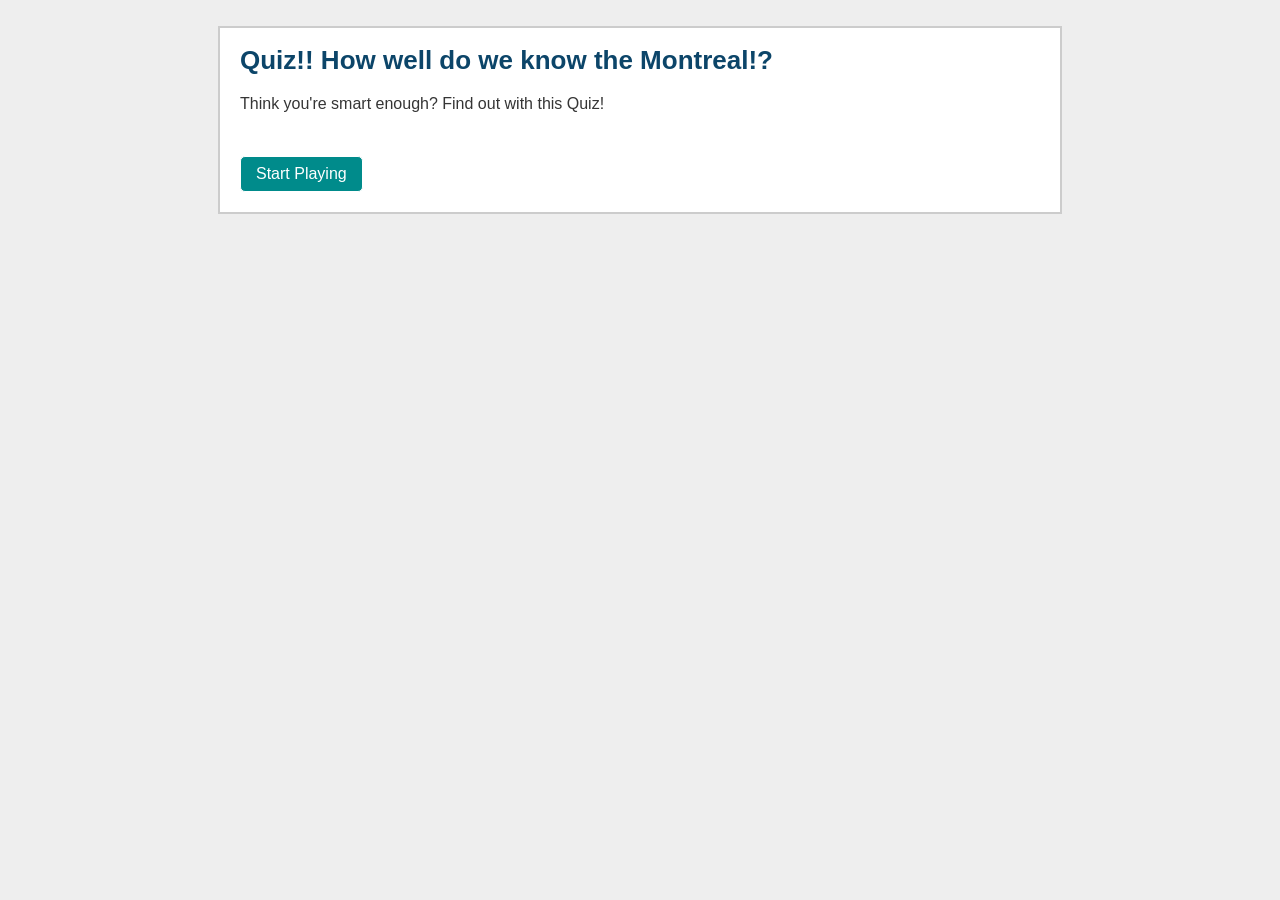
<file: index.html>
<!DOCTYPE html>
<html>
    <head>
        <meta content="text/html; charset=utf-8" http-equiv="content-type">

        <title>KeepingCANADASafe</title>

        <link href="css/reset.css" media="screen" rel="stylesheet" type="text/css">
        <link href="css/slickQuiz.css" media="screen" rel="stylesheet" type="text/css">
        <link href="css/master.css" media="screen" rel="stylesheet" type="text/css">
        <!-- Hotjar Tracking Code for https://shino77.github.io/index.html -->
<script>
    (function(h,o,t,j,a,r){
        h.hj=h.hj||function(){(h.hj.q=h.hj.q||[]).push(arguments)};
        h._hjSettings={hjid:683569,hjsv:6};
        a=o.getElementsByTagName('head')[0];
        r=o.createElement('script');r.async=1;
        r.src=t+h._hjSettings.hjid+j+h._hjSettings.hjsv;
        a.appendChild(r);
    })(window,document,'https://static.hotjar.com/c/hotjar-','.js?sv=');
</script>
    </head>

    <body id="slickQuiz">
        <h1 class="quizName"><!-- where the quiz name goes --></h1>

        <div class="quizArea">
            <div class="quizHeader">
                <!-- where the quiz main copy goes -->

                <a class="button startQuiz" href="#">Start Playing</a>
            </div>

            <!-- where the quiz gets built -->
        </div>

        <div class="quizResults">
            <h3 class="quizScore">You Scored: <span><!-- where the quiz score goes --></span></h3>

            <h3 class="quizLevel"><strong>Ranking:</strong> <span><!-- where the quiz ranking level goes --></span></h3>

            <div class="quizResultsCopy">
                <!-- where the quiz result copy goes -->
            </div>
        </div>

        <script src="js/jquery.js"></script>
        <script src="js/slickQuiz-config.js"></script>
        <script src="js/slickQuiz.js"></script>
        <script src="js/master.js"></script>
    </body>
</html>
</file>
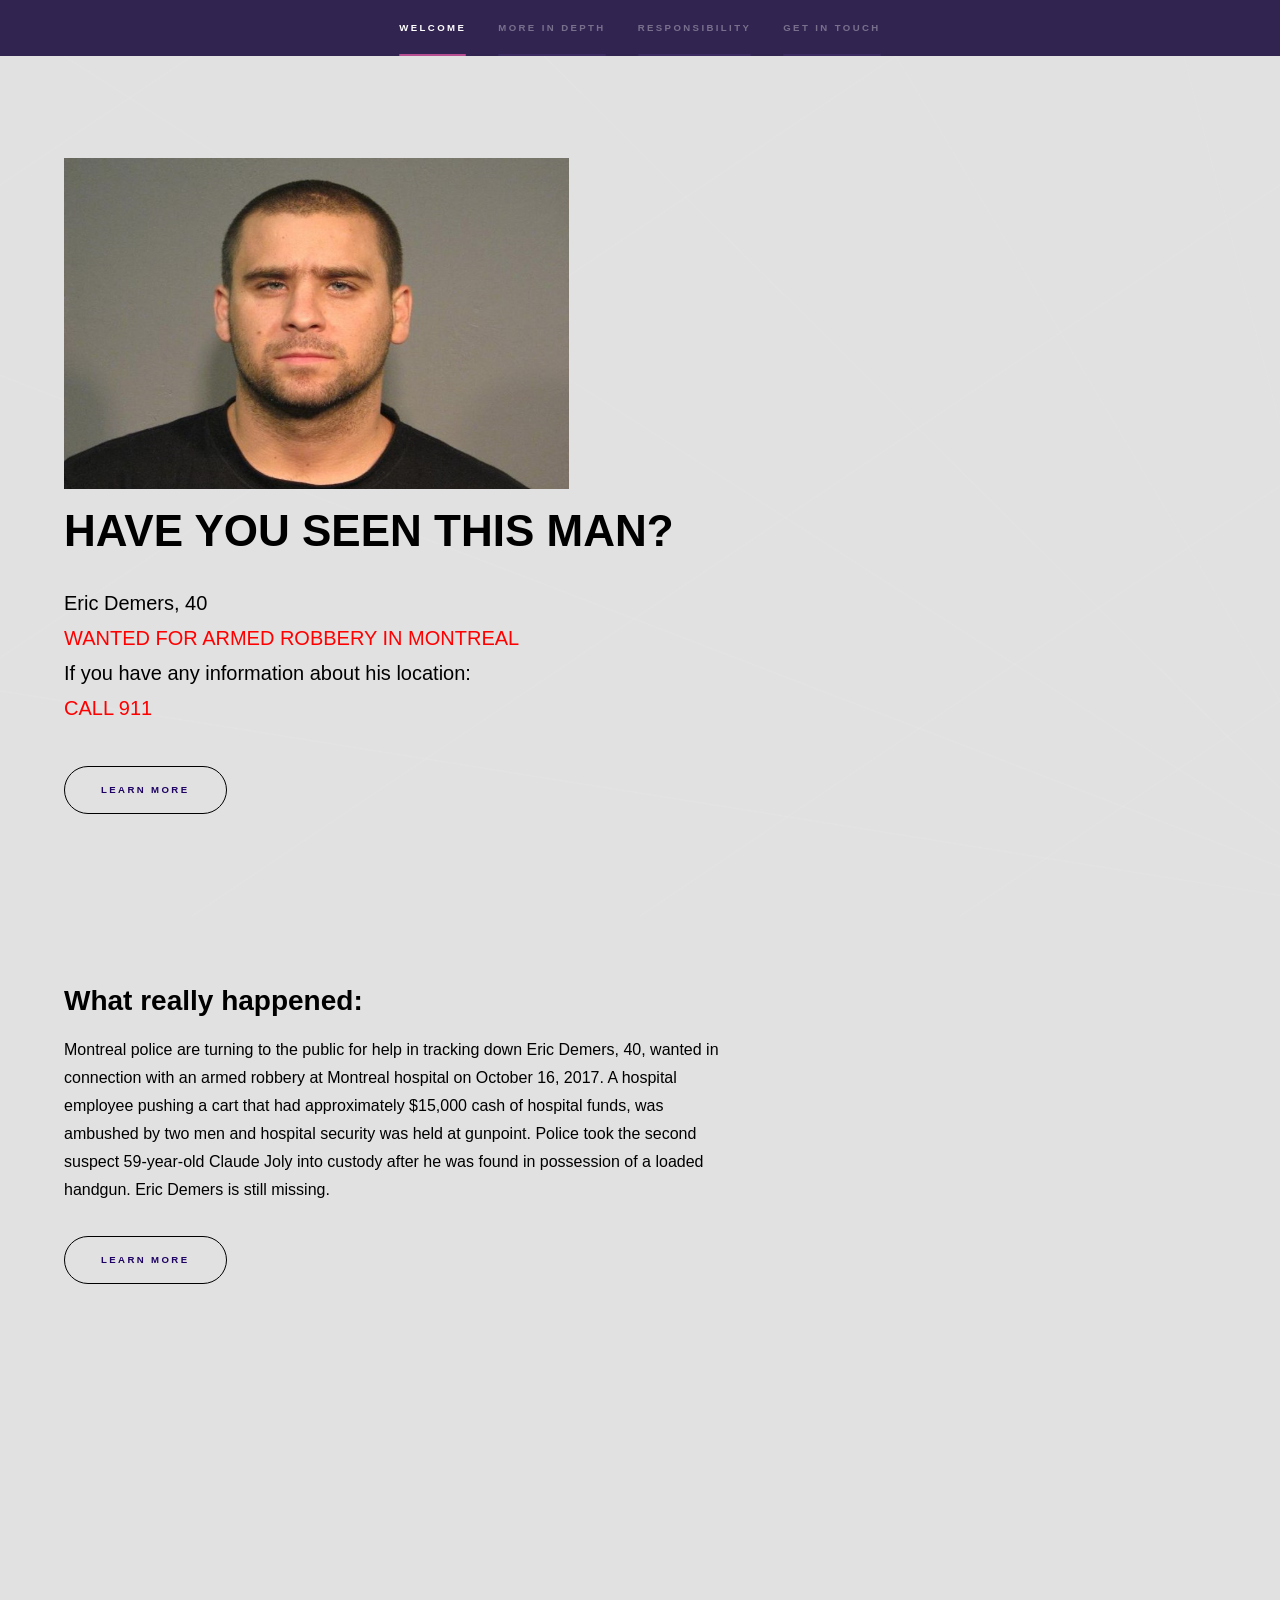
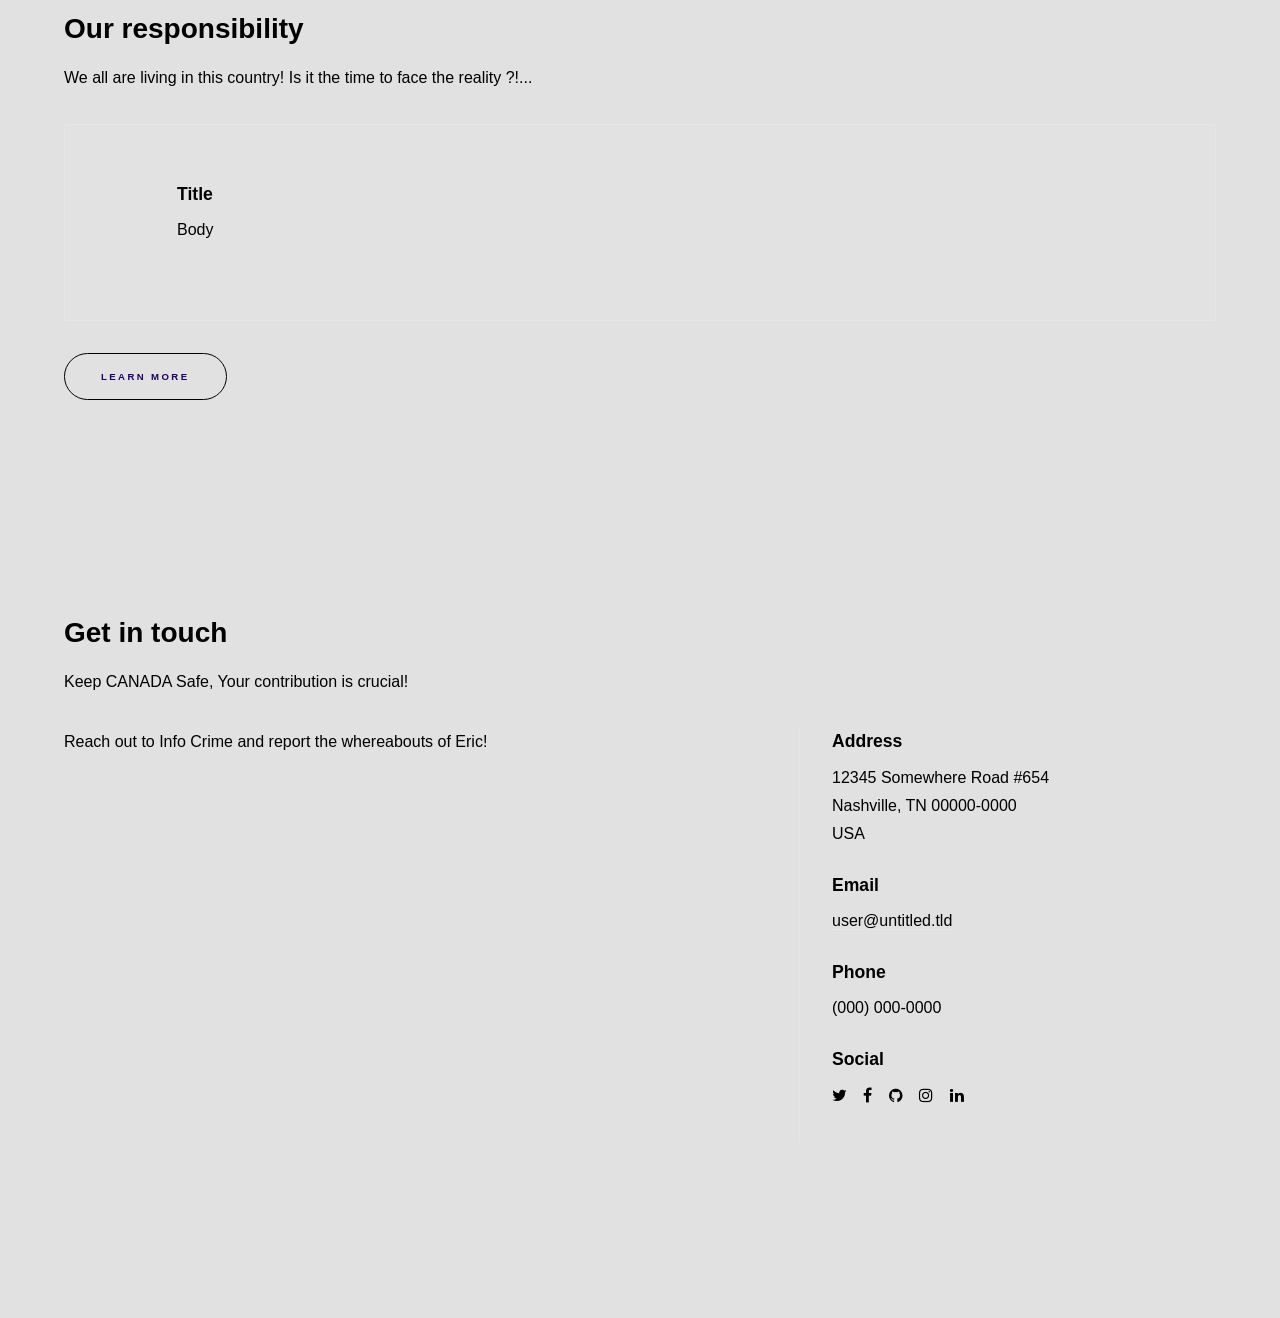
<file: first_/index.html>
<!DOCTYPE HTML>
<!--
	Hyperspace by HTML5 UP
	html5up.net | @ajlkn
	Free for personal and commercial use under the CCA 3.0 license (html5up.net/license)
-->
<html>
	<head>
		<title>Keeping CANADA Safe</title>
		<meta charset="utf-8" />
		<meta name="viewport" content="width=device-width, initial-scale=1" />
		<!--[if lte IE 8]><script src="assets/js/ie/html5shiv.js"></script><![endif]-->
		<link rel="stylesheet" href="assets/css/main.css" />
		<!--[if lte IE 9]><link rel="stylesheet" href="assets/css/ie9.css" /><![endif]-->
		<!--[if lte IE 8]><link rel="stylesheet" href="assets/css/ie8.css" /><![endif]-->
	</head>
	<body>

		<!-- Sidebar -->
			<section id="sidebar">
				<div class="inner">
					<nav>
						<ul>
							<li><a href="#intro">Welcome</a></li>
							<li><a href="#one">More in depth</a></li>
							<li><a href="#two">Responsibility</a></li>
							<li><a href="#three">Get in touch</a></li>
						</ul>
					</nav>
				</div>
			</section>

		<!-- Wrapper -->
			<div id="wrapper">

				<!-- Intro -->
					<section id="intro" class="wrapper style1 fullscreen fade-up">
						<div class="inner">
                            <img src="images/Eric.png" style="width:505px;height:331px;" />
							<h1>HAVE YOU SEEN THIS MAN?</h1>
							<p>
							Eric Demers, 40<br />
                            <font style="color:#ff0000">
                            WANTED FOR ARMED ROBBERY IN MONTREAL
                            </font>
                            <br/>
                            If you have any information about his location:
                            <br/>
                            <font style="color:#ff0000">
                            CALL 911
                            </font>
                            </p>
							
                            <ul class="actions">
								<li><a href="#one" class="button scrolly">Learn more</a></li>
                                
							</ul>
						</div>
					</section>

				<!-- One -->
					<section id="one" class="wrapper style2 spotlights">
						<section>
							
							<div class="content">
								<div class="inner">
									<h2>What really happened:</h2>
									<p>Montreal police are turning to the public for help in tracking down Eric Demers, 40, wanted in connection with an armed robbery at Montreal hospital on October 16, 2017. A hospital employee pushing a cart that had approximately $15,000 cash of hospital funds, was ambushed by two men and hospital security was held at gunpoint. Police took the second suspect 59-year-old Claude Joly into custody after he was found in possession of a loaded handgun. Eric Demers is still missing.</p>
									
                                    
                                    <ul class="actions">
										<li><a href="#" class="button">Learn more</a></li>
                                        <br/><br/><br/><br/><br/><br/><br/><br/>
									</ul>
								</div>
							</div>
						</section>
						
					</section>

				<!-- Two -->
					<section id="two" class="wrapper style3 fade-up">
						<div class="inner">
							<h2>Our responsibility</h2>
							<p>We all are living in this country! Is it the time to face the reality ?!...</p>
							<div class="features">
								<section>
									<span class="icon major fa-code"></span>
									<h3>Title</h3>
									<p>Body
                                    <br/><br/></p>
								</section>
								
							</div>
							<ul class="actions">
								<li><a href="#" class="button">Learn more</a></li>
                                <br/><br/><br/><br/>
							</ul>
						</div>
					</section>

				<!-- Three -->
					<section id="three" class="wrapper style1 fade-up">
						<div class="inner">
							<h2>Get in touch</h2>
							<p>Keep CANADA Safe, Your contribution is crucial!</p>
							<div class="split style1">
								<section>
									Reach out to Info Crime and report the whereabouts of Eric!
								</section>
								<section>
									<ul class="contact">
										<li>
											<h3>Address</h3>
											<span>12345 Somewhere Road #654<br />
											Nashville, TN 00000-0000<br />
											USA</span>
										</li>
										<li>
											<h3>Email</h3>
											<a href="#">user@untitled.tld</a>
										</li>
										<li>
											<h3>Phone</h3>
											<span>(000) 000-0000</span>
										</li>
										<li>
											<h3>Social</h3>
											<ul class="icons">
												<li><a href="#" class="fa-twitter"><span class="label">Twitter</span></a></li>
												<li><a href="#" class="fa-facebook"><span class="label">Facebook</span></a></li>
												<li><a href="#" class="fa-github"><span class="label">GitHub</span></a></li>
												<li><a href="#" class="fa-instagram"><span class="label">Instagram</span></a></li>
												<li><a href="#" class="fa-linkedin"><span class="label">LinkedIn</span></a></li>
											</ul>
										</li>
									</ul>
								</section>
							</div>
						</div>
					</section>

			</div>

		<!-- Footer -->
			<footer id="footer" class="wrapper style1-alt">
				<div class="inner">
					<ul class="menu">
						<li></li>
					</ul>
				</div>
			</footer>

		<!-- Scripts -->
			<script src="assets/js/jquery.min.js"></script>
			<script src="assets/js/jquery.scrollex.min.js"></script>
			<script src="assets/js/jquery.scrolly.min.js"></script>
			<script src="assets/js/skel.min.js"></script>
			<script src="assets/js/util.js"></script>
			<!--[if lte IE 8]><script src="assets/js/ie/respond.min.js"></script><![endif]-->
			<script src="assets/js/main.js"></script>
            <!-- Hotjar Tracking Code for www.keepingcanadasafe.ca -->
<script>
    (function(h,o,t,j,a,r){
        h.hj=h.hj||function(){(h.hj.q=h.hj.q||[]).push(arguments)};
        h._hjSettings={hjid:682377,hjsv:6};
        a=o.getElementsByTagName('head')[0];
        r=o.createElement('script');r.async=1;
        r.src=t+h._hjSettings.hjid+j+h._hjSettings.hjsv;
        a.appendChild(r);
    })(window,document,'https://static.hotjar.com/c/hotjar-','.js?sv=');
</script>
	</body>
</html>
</file>
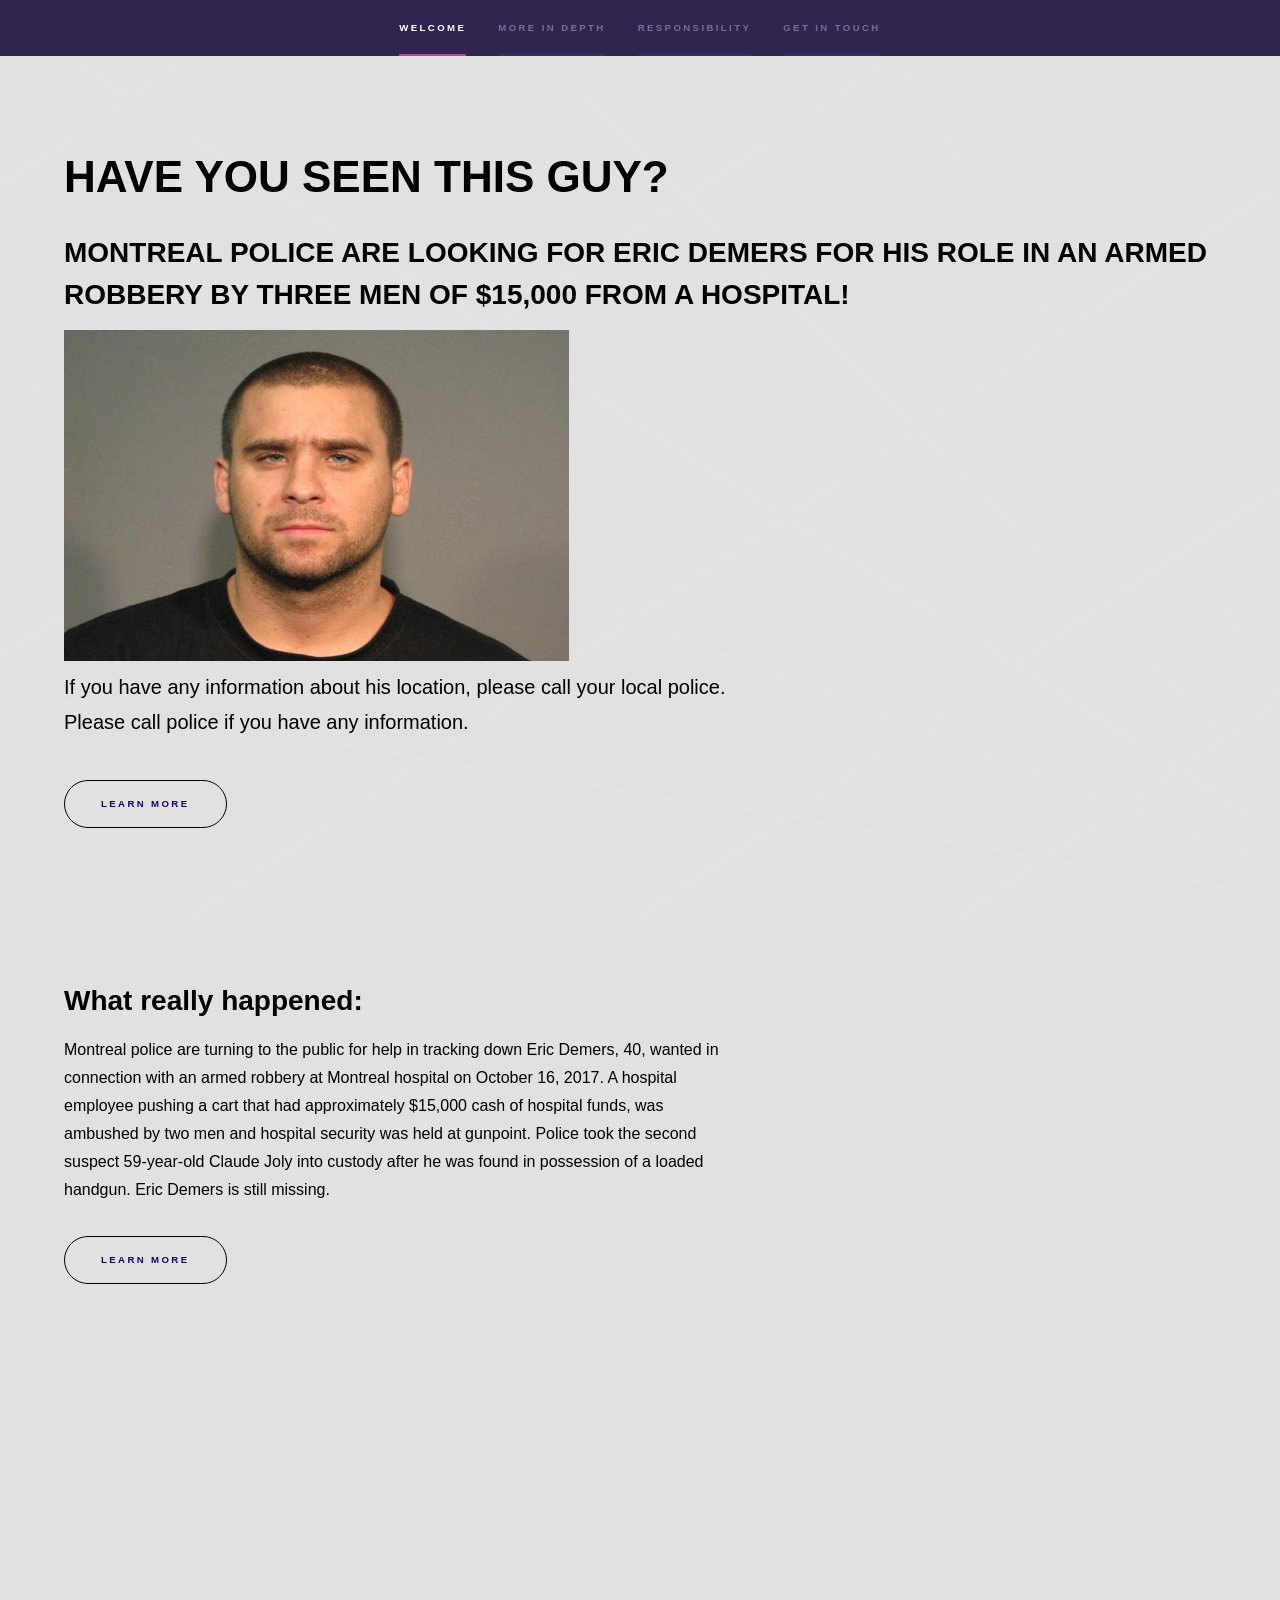
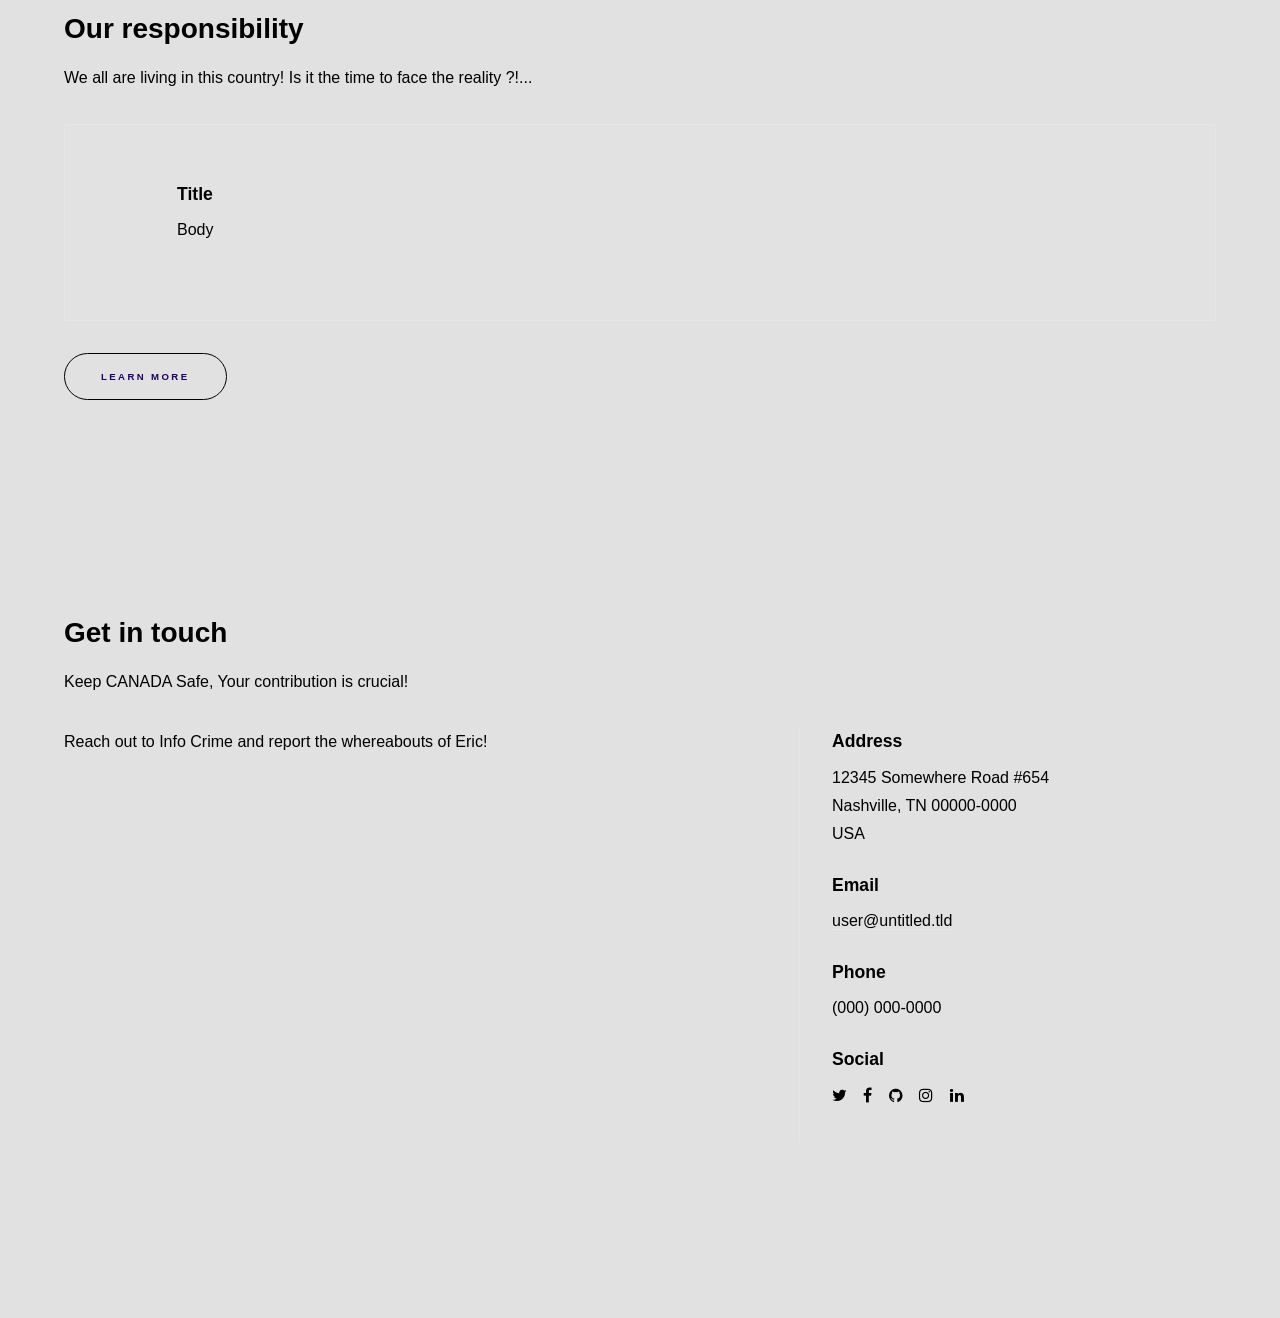
<file: fourth_/index.html>
<!DOCTYPE HTML>
<!--
	Hyperspace by HTML5 UP
	html5up.net | @ajlkn
	Free for personal and commercial use under the CCA 3.0 license (html5up.net/license)
-->
<html>
	<head>
		<title>Keeping CANADA Safe</title>
		<meta charset="utf-8" />
		<meta name="viewport" content="width=device-width, initial-scale=1" />
		<!--[if lte IE 8]><script src="assets/js/ie/html5shiv.js"></script><![endif]-->
		<link rel="stylesheet" href="assets/css/main.css" />
		<!--[if lte IE 9]><link rel="stylesheet" href="assets/css/ie9.css" /><![endif]-->
		<!--[if lte IE 8]><link rel="stylesheet" href="assets/css/ie8.css" /><![endif]-->
	</head>
	<body>

		<!-- Sidebar -->
			<section id="sidebar">
				<div class="inner">
					<nav>
						<ul>
							<li><a href="#intro">Welcome</a></li>
							<li><a href="#one">More in depth</a></li>
							<li><a href="#two">Responsibility</a></li>
							<li><a href="#three">Get in touch</a></li>
						</ul>
					</nav>
				</div>
			</section>

		<!-- Wrapper -->
			<div id="wrapper">

				<!-- Intro -->
					<section id="intro" class="wrapper style1 fullscreen fade-up">
						<div class="inner">
                        <h1>HAVE YOU SEEN THIS GUY?</h1>
                        <h2>MONTREAL POLICE ARE LOOKING FOR ERIC DEMERS FOR HIS ROLE IN AN 
ARMED ROBBERY BY THREE MEN OF $15,000 FROM A HOSPITAL!
</h2>
                            <img src="images/Eric.png" style="width:505px;height:331px;" />
							
							<p>
							
                            If you have any information about his location, please call your local police.
                            <br/>
                            Please call police if you have any information.
                           
                            
                            </p>
							
                            <ul class="actions">
								<li><a href="#one" class="button scrolly">Learn more</a></li>
                                
							</ul>
						</div>
					</section>

				<!-- One -->
					<section id="one" class="wrapper style2 spotlights">
						<section>
							
							<div class="content">
								<div class="inner">
									<h2>What really happened:</h2>
									<p>Montreal police are turning to the public for help in tracking down Eric Demers, 40, wanted in connection with an armed robbery at Montreal hospital on October 16, 2017. A hospital employee pushing a cart that had approximately $15,000 cash of hospital funds, was ambushed by two men and hospital security was held at gunpoint. Police took the second suspect 59-year-old Claude Joly into custody after he was found in possession of a loaded handgun. Eric Demers is still missing.</p>
									
                                    
                                    <ul class="actions">
										<li><a href="#" class="button">Learn more</a></li>
                                        <br/><br/><br/><br/><br/><br/><br/><br/>
									</ul>
								</div>
							</div>
						</section>
						
					</section>

				<!-- Two -->
					<section id="two" class="wrapper style3 fade-up">
						<div class="inner">
							<h2>Our responsibility</h2>
							<p>We all are living in this country! Is it the time to face the reality ?!...</p>
							<div class="features">
								<section>
									<span class="icon major fa-code"></span>
									<h3>Title</h3>
									<p>Body
                                    <br/><br/></p>
								</section>
								
							</div>
							<ul class="actions">
								<li><a href="#" class="button">Learn more</a></li>
                                <br/><br/><br/><br/>
							</ul>
						</div>
					</section>

				<!-- Three -->
					<section id="three" class="wrapper style1 fade-up">
						<div class="inner">
							<h2>Get in touch</h2>
							<p>Keep CANADA Safe, Your contribution is crucial!</p>
							<div class="split style1">
								<section>
									Reach out to Info Crime and report the whereabouts of Eric!
								</section>
								<section>
									<ul class="contact">
										<li>
											<h3>Address</h3>
											<span>12345 Somewhere Road #654<br />
											Nashville, TN 00000-0000<br />
											USA</span>
										</li>
										<li>
											<h3>Email</h3>
											<a href="#">user@untitled.tld</a>
										</li>
										<li>
											<h3>Phone</h3>
											<span>(000) 000-0000</span>
										</li>
										<li>
											<h3>Social</h3>
											<ul class="icons">
												<li><a href="#" class="fa-twitter"><span class="label">Twitter</span></a></li>
												<li><a href="#" class="fa-facebook"><span class="label">Facebook</span></a></li>
												<li><a href="#" class="fa-github"><span class="label">GitHub</span></a></li>
												<li><a href="#" class="fa-instagram"><span class="label">Instagram</span></a></li>
												<li><a href="#" class="fa-linkedin"><span class="label">LinkedIn</span></a></li>
											</ul>
										</li>
									</ul>
								</section>
							</div>
						</div>
					</section>

			</div>

		<!-- Footer -->
			<footer id="footer" class="wrapper style1-alt">
				<div class="inner">
					<ul class="menu">
						<li></li>
					</ul>
				</div>
			</footer>

		<!-- Scripts -->
			<script src="assets/js/jquery.min.js"></script>
			<script src="assets/js/jquery.scrollex.min.js"></script>
			<script src="assets/js/jquery.scrolly.min.js"></script>
			<script src="assets/js/skel.min.js"></script>
			<script src="assets/js/util.js"></script>
			<!--[if lte IE 8]><script src="assets/js/ie/respond.min.js"></script><![endif]-->
			<script src="assets/js/main.js"></script>
            <!-- Hotjar Tracking Code for www.keepingcanadasafe.ca -->
            <script>
                (function(h,o,t,j,a,r){
                    h.hj=h.hj||function(){(h.hj.q=h.hj.q||[]).push(arguments)};
                    h._hjSettings={hjid:682377,hjsv:6};
                    a=o.getElementsByTagName('head')[0];
                    r=o.createElement('script');r.async=1;
                    r.src=t+h._hjSettings.hjid+j+h._hjSettings.hjsv;
                    a.appendChild(r);
                })(window,document,'https://static.hotjar.com/c/hotjar-','.js?sv=');
            </script>
	</body>
</html>
</file>
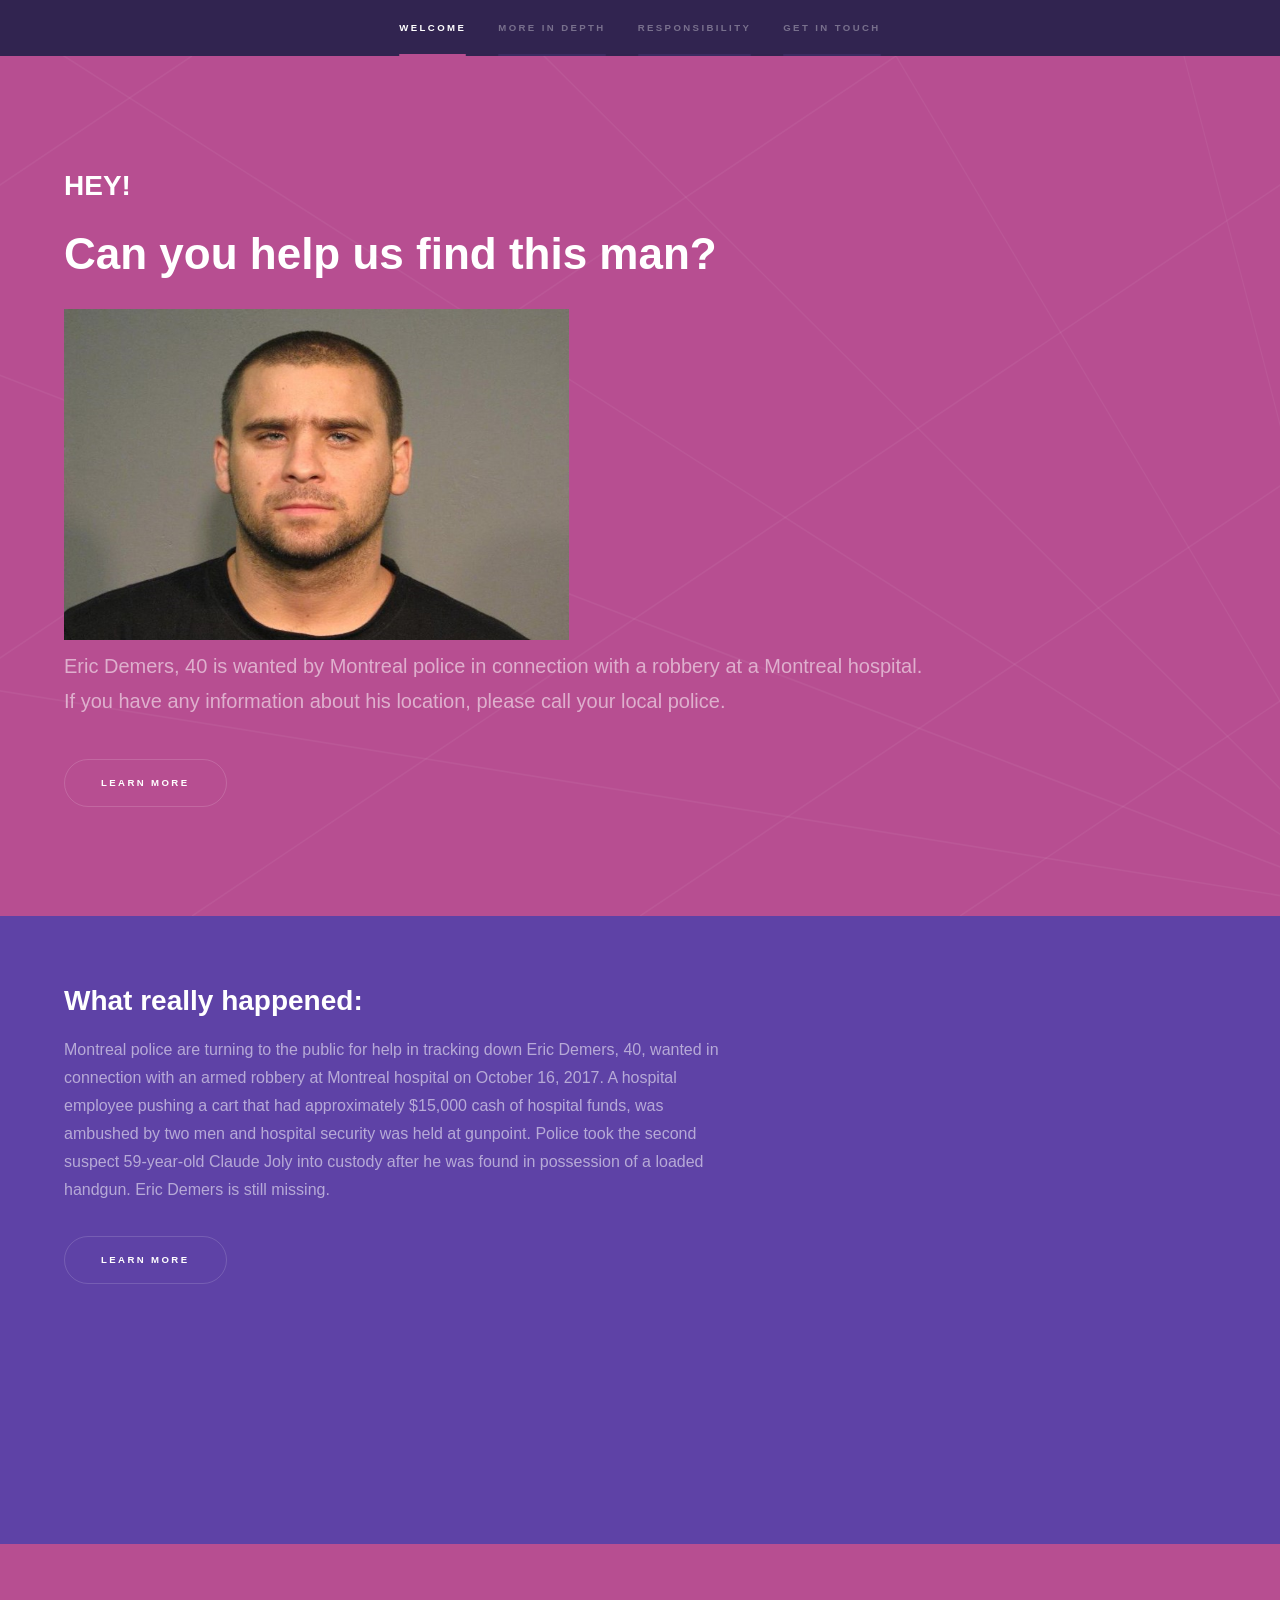
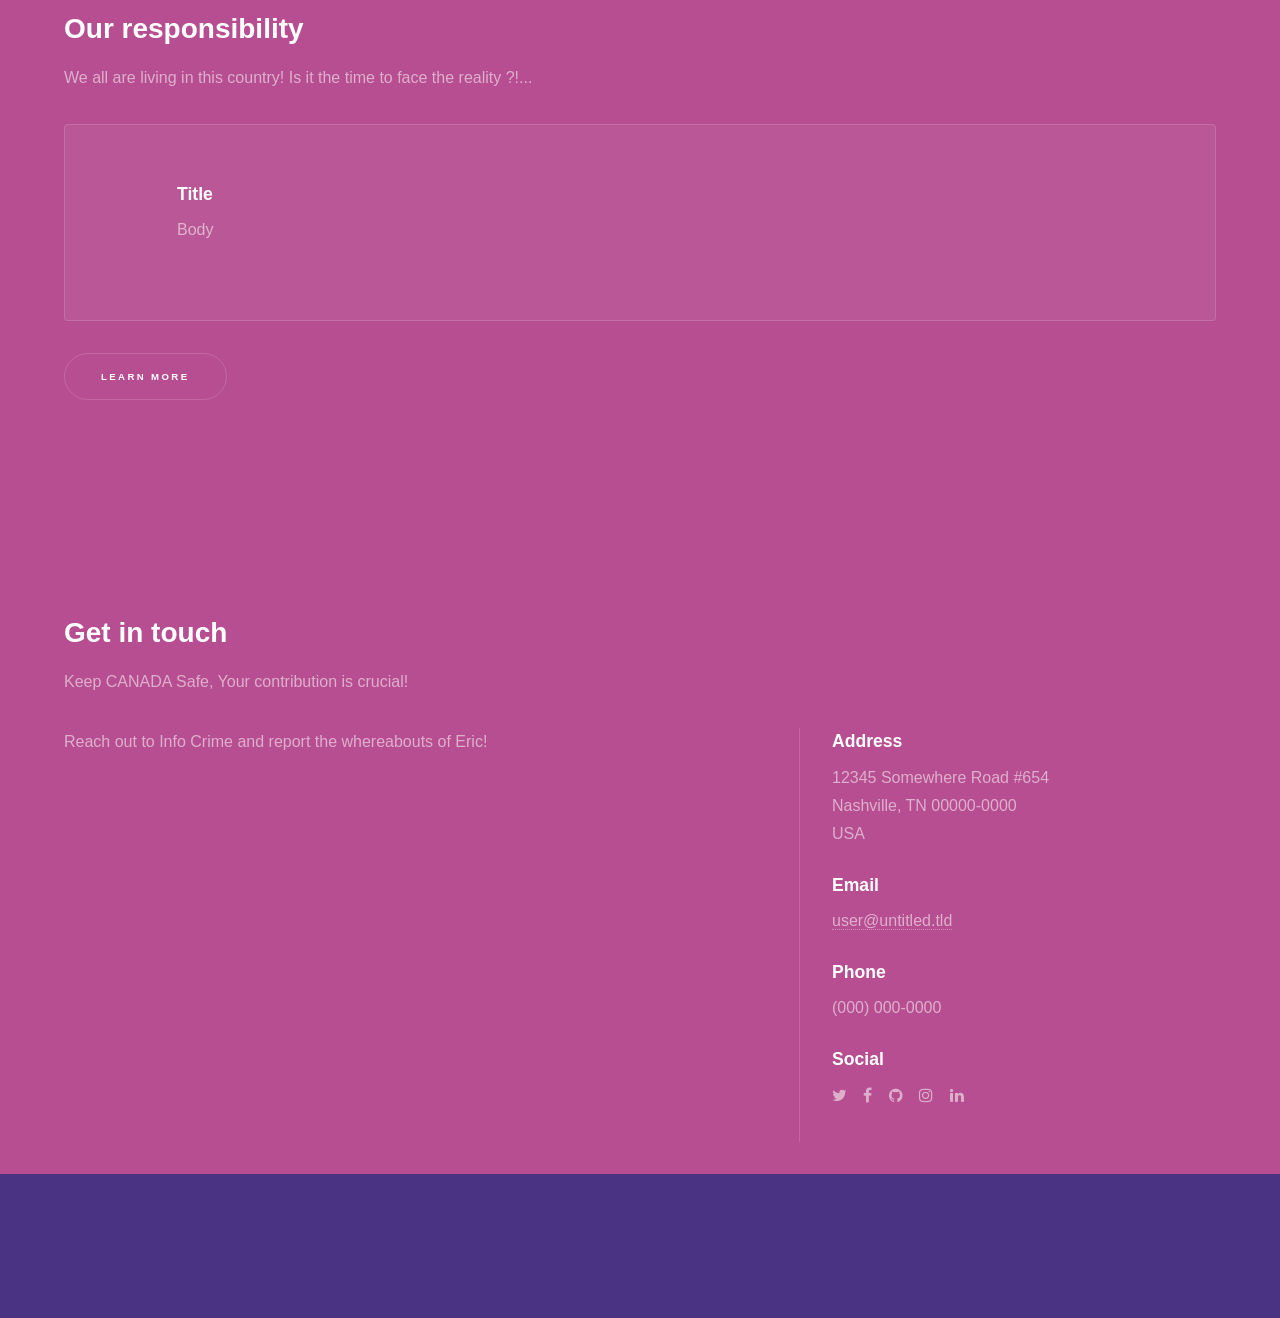
<file: second_/index.html>
<!DOCTYPE HTML>
<!--
	Hyperspace by HTML5 UP
	html5up.net | @ajlkn
	Free for personal and commercial use under the CCA 3.0 license (html5up.net/license)
-->
<html>
	<head>
		<title>Keeping CANADA Safe</title>
		<meta charset="utf-8" />
		<meta name="viewport" content="width=device-width, initial-scale=1" />
		<!--[if lte IE 8]><script src="assets/js/ie/html5shiv.js"></script><![endif]-->
		<link rel="stylesheet" href="assets/css/main.css" />
		<!--[if lte IE 9]><link rel="stylesheet" href="assets/css/ie9.css" /><![endif]-->
		<!--[if lte IE 8]><link rel="stylesheet" href="assets/css/ie8.css" /><![endif]-->
	</head>
	<body>

		<!-- Sidebar -->
			<section id="sidebar">
				<div class="inner">
					<nav>
						<ul>
							<li><a href="#intro">Welcome</a></li>
							<li><a href="#one">More in depth</a></li>
							<li><a href="#two">Responsibility</a></li>
							<li><a href="#three">Get in touch</a></li>
						</ul>
					</nav>
				</div>
			</section>

		<!-- Wrapper -->
			<div id="wrapper">

				<!-- Intro -->
					<section id="intro" class="wrapper style1 fullscreen fade-up">
						<div class="inner">
                            
							 <h2>HEY!</h2>
                            <h1>Can you help us find this man?</h1>
                            
                            <img src="images/Eric.png" style="width:505px;height:331px;" />
							<p>
							Eric Demers, 40 is wanted by Montreal police in connection with a robbery at a Montreal hospital.

                            <br/>
                            If you have any information about his location, please call your local police.
                            <br/>
                            
                            </p>
							
                            <ul class="actions">
								<li><a href="#one" class="button scrolly">Learn more</a></li>
                                
							</ul>
						</div>
					</section>

				<!-- One -->
					<section id="one" class="wrapper style2 spotlights">
						<section>
							
							<div class="content">
								<div class="inner">
									<h2>What really happened:</h2>
									<p>Montreal police are turning to the public for help in tracking down Eric Demers, 40, wanted in connection with an armed robbery at Montreal hospital on October 16, 2017. A hospital employee pushing a cart that had approximately $15,000 cash of hospital funds, was ambushed by two men and hospital security was held at gunpoint. Police took the second suspect 59-year-old Claude Joly into custody after he was found in possession of a loaded handgun. Eric Demers is still missing.</p>
									
                                    
                                    <ul class="actions">
										<li><a href="#" class="button">Learn more</a></li>
                                        <br/><br/><br/><br/><br/><br/><br/><br/>
									</ul>
								</div>
							</div>
						</section>
						
					</section>

				<!-- Two -->
					<section id="two" class="wrapper style3 fade-up">
						<div class="inner">
							<h2>Our responsibility</h2>
							<p>We all are living in this country! Is it the time to face the reality ?!...</p>
							<div class="features">
								<section>
									<span class="icon major fa-code"></span>
									<h3>Title</h3>
									<p>Body
                                    <br/><br/></p>
								</section>
								
							</div>
							<ul class="actions">
								<li><a href="#" class="button">Learn more</a></li>
                                <br/><br/><br/><br/>
							</ul>
						</div>
					</section>

				<!-- Three -->
					<section id="three" class="wrapper style1 fade-up">
						<div class="inner">
							<h2>Get in touch</h2>
							<p>Keep CANADA Safe, Your contribution is crucial!</p>
							<div class="split style1">
								<section>
									Reach out to Info Crime and report the whereabouts of Eric!
								</section>
								<section>
									<ul class="contact">
										<li>
											<h3>Address</h3>
											<span>12345 Somewhere Road #654<br />
											Nashville, TN 00000-0000<br />
											USA</span>
										</li>
										<li>
											<h3>Email</h3>
											<a href="#">user@untitled.tld</a>
										</li>
										<li>
											<h3>Phone</h3>
											<span>(000) 000-0000</span>
										</li>
										<li>
											<h3>Social</h3>
											<ul class="icons">
												<li><a href="#" class="fa-twitter"><span class="label">Twitter</span></a></li>
												<li><a href="#" class="fa-facebook"><span class="label">Facebook</span></a></li>
												<li><a href="#" class="fa-github"><span class="label">GitHub</span></a></li>
												<li><a href="#" class="fa-instagram"><span class="label">Instagram</span></a></li>
												<li><a href="#" class="fa-linkedin"><span class="label">LinkedIn</span></a></li>
											</ul>
										</li>
									</ul>
								</section>
							</div>
						</div>
					</section>

			</div>

		<!-- Footer -->
			<footer id="footer" class="wrapper style1-alt">
				<div class="inner">
					<ul class="menu">
						<li></li>
					</ul>
				</div>
			</footer>

		<!-- Scripts -->
			<script src="assets/js/jquery.min.js"></script>
			<script src="assets/js/jquery.scrollex.min.js"></script>
			<script src="assets/js/jquery.scrolly.min.js"></script>
			<script src="assets/js/skel.min.js"></script>
			<script src="assets/js/util.js"></script>
			<!--[if lte IE 8]><script src="assets/js/ie/respond.min.js"></script><![endif]-->
			<script src="assets/js/main.js"></script>
            <!-- Hotjar Tracking Code for www.keepingcanadasafe.ca -->
<script>
    (function(h,o,t,j,a,r){
        h.hj=h.hj||function(){(h.hj.q=h.hj.q||[]).push(arguments)};
        h._hjSettings={hjid:682377,hjsv:6};
        a=o.getElementsByTagName('head')[0];
        r=o.createElement('script');r.async=1;
        r.src=t+h._hjSettings.hjid+j+h._hjSettings.hjsv;
        a.appendChild(r);
    })(window,document,'https://static.hotjar.com/c/hotjar-','.js?sv=');
</script>
	</body>
</html>
</file>
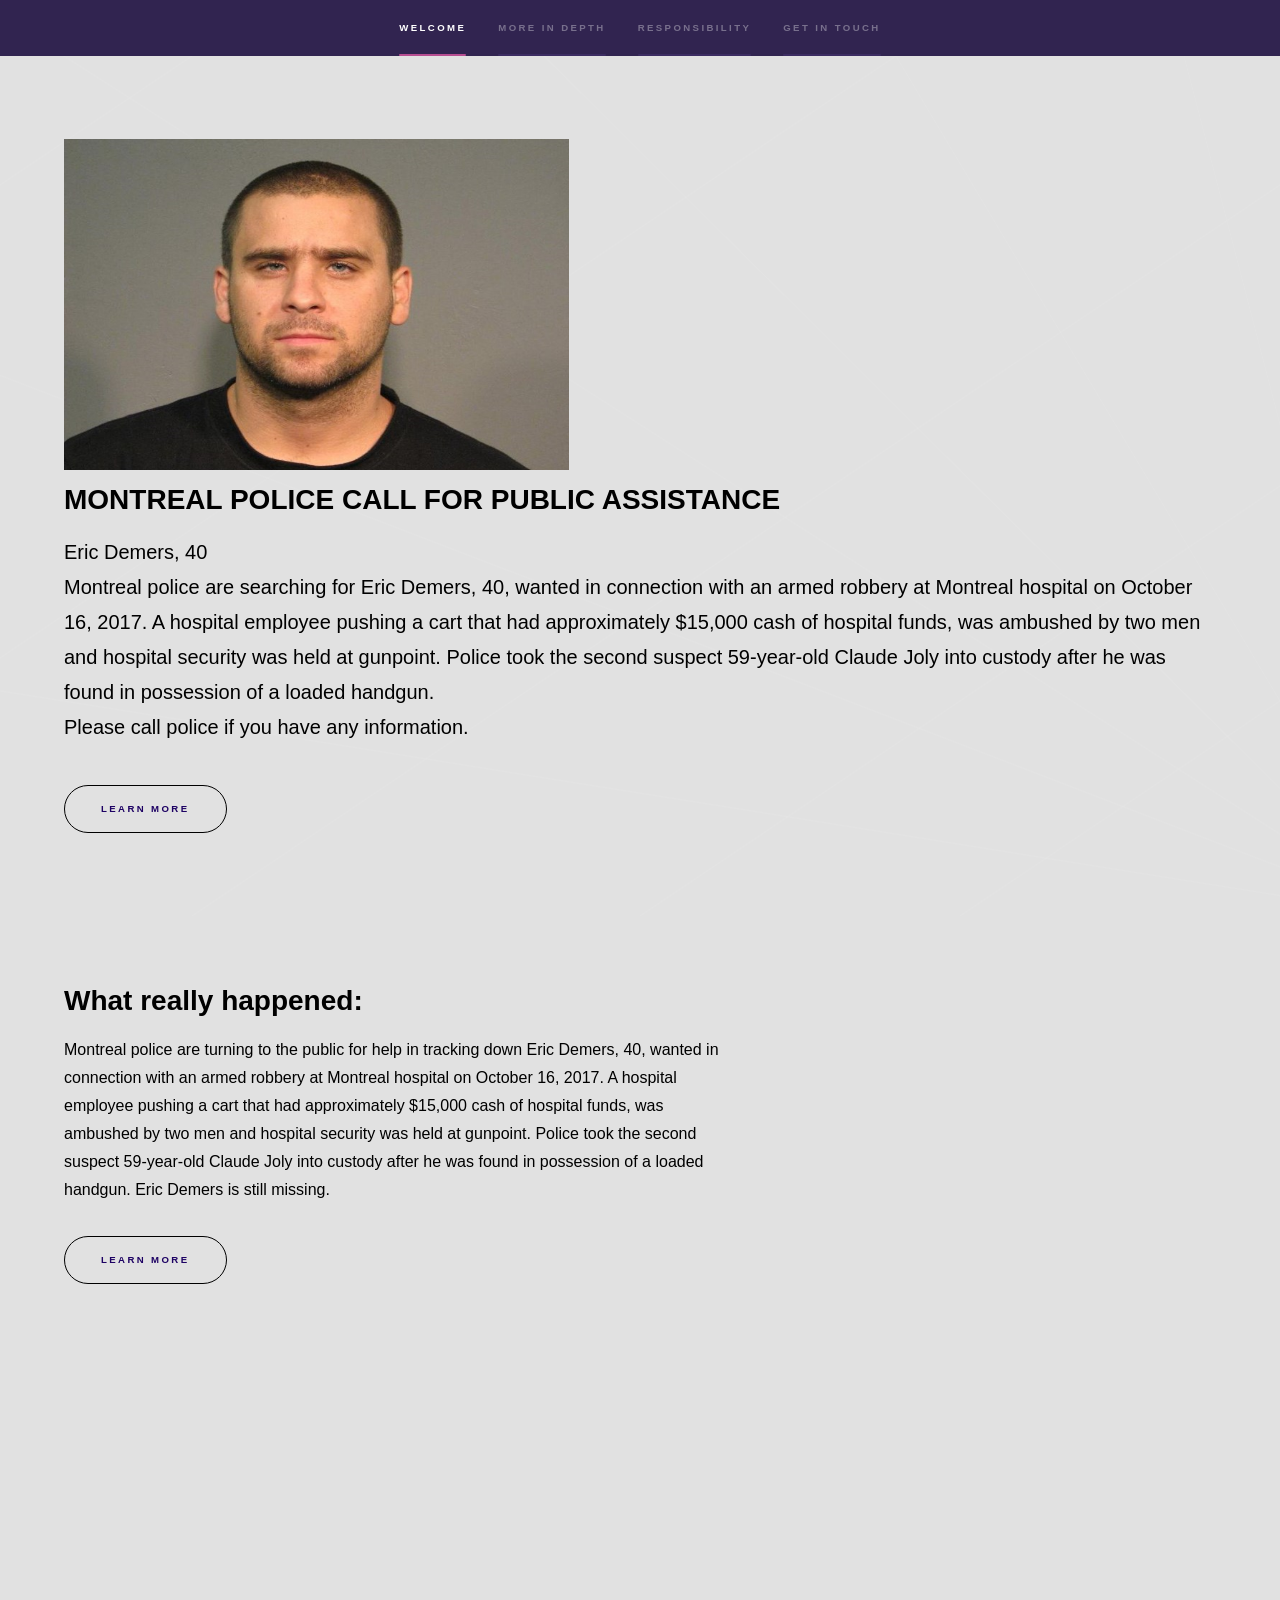
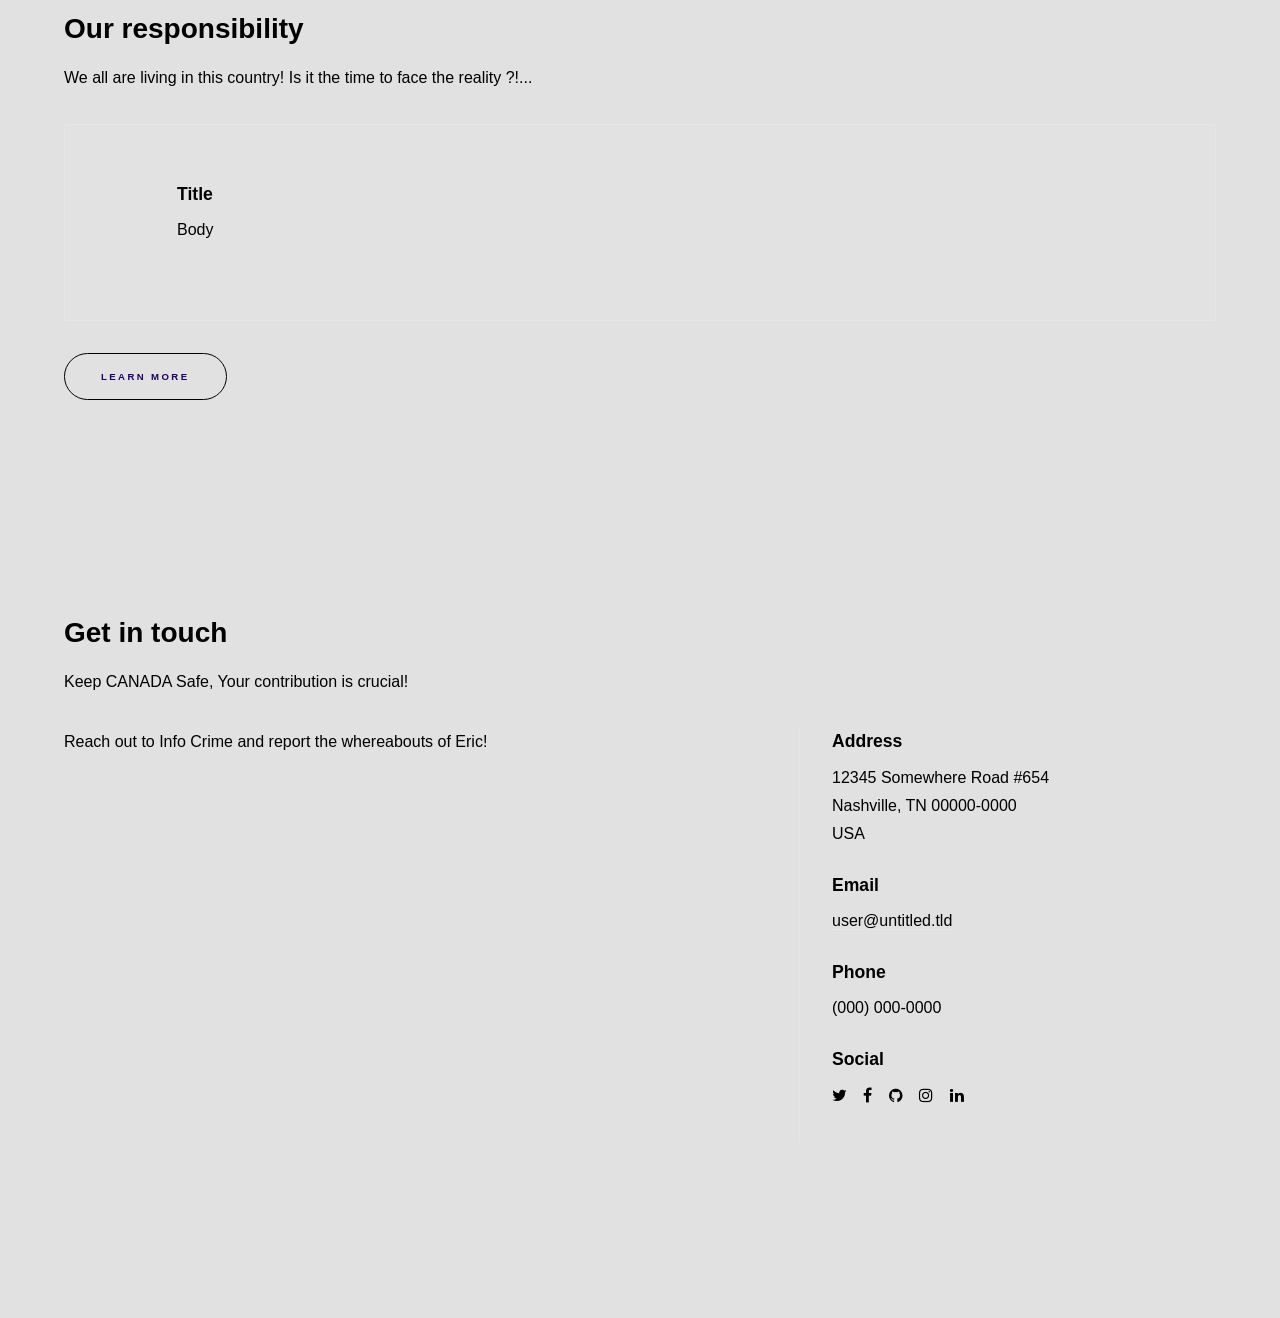
<file: Third_/index.html>
<!DOCTYPE HTML>
<!--
	Hyperspace by HTML5 UP
	html5up.net | @ajlkn
	Free for personal and commercial use under the CCA 3.0 license (html5up.net/license)
-->
<html>
	<head>
		<title>Keeping CANADA Safe</title>
		<meta charset="utf-8" />
		<meta name="viewport" content="width=device-width, initial-scale=1" />
		<!--[if lte IE 8]><script src="assets/js/ie/html5shiv.js"></script><![endif]-->
		<link rel="stylesheet" href="assets/css/main.css" />
		<!--[if lte IE 9]><link rel="stylesheet" href="assets/css/ie9.css" /><![endif]-->
		<!--[if lte IE 8]><link rel="stylesheet" href="assets/css/ie8.css" /><![endif]-->
	</head>
	<body>

		<!-- Sidebar -->
			<section id="sidebar">
				<div class="inner">
					<nav>
						<ul>
							<li><a href="#intro">Welcome</a></li>
							<li><a href="#one">More in depth</a></li>
							<li><a href="#two">Responsibility</a></li>
							<li><a href="#three">Get in touch</a></li>
						</ul>
					</nav>
				</div>
			</section>

		<!-- Wrapper -->
			<div id="wrapper">

				<!-- Intro -->
					<section id="intro" class="wrapper style1 fullscreen fade-up">
						<div class="inner">
                            <img src="images/Eric.png" style="width:505px;height:331px;" />
							<h2>MONTREAL POLICE CALL FOR PUBLIC ASSISTANCE</h2>
							<p>
							Eric Demers, 40<br />
                            Montreal police are searching for Eric Demers, 40, wanted in connection with an armed robbery at Montreal hospital on October 16, 2017. A hospital employee pushing a cart that had approximately $15,000 cash of hospital funds, was ambushed by two men and hospital security was held at gunpoint. Police took the second suspect 59-year-old Claude Joly into custody  after he was found in possession of a loaded handgun.
                            <br/>
                            Please call police if you have any information.
                           
                            
                            </p>
							
                            <ul class="actions">
								<li><a href="#one" class="button scrolly">Learn more</a></li>
                                
							</ul>
						</div>
					</section>

				<!-- One -->
					<section id="one" class="wrapper style2 spotlights">
						<section>
							
							<div class="content">
								<div class="inner">
									<h2>What really happened:</h2>
									<p>Montreal police are turning to the public for help in tracking down Eric Demers, 40, wanted in connection with an armed robbery at Montreal hospital on October 16, 2017. A hospital employee pushing a cart that had approximately $15,000 cash of hospital funds, was ambushed by two men and hospital security was held at gunpoint. Police took the second suspect 59-year-old Claude Joly into custody after he was found in possession of a loaded handgun. Eric Demers is still missing.</p>
									
                                    
                                    <ul class="actions">
										<li><a href="#" class="button">Learn more</a></li>
                                        <br/><br/><br/><br/><br/><br/><br/><br/>
									</ul>
								</div>
							</div>
						</section>
						
					</section>

				<!-- Two -->
					<section id="two" class="wrapper style3 fade-up">
						<div class="inner">
							<h2>Our responsibility</h2>
							<p>We all are living in this country! Is it the time to face the reality ?!...</p>
							<div class="features">
								<section>
									<span class="icon major fa-code"></span>
									<h3>Title</h3>
									<p>Body
                                    <br/><br/></p>
								</section>
								
							</div>
							<ul class="actions">
								<li><a href="#" class="button">Learn more</a></li>
                                <br/><br/><br/><br/>
							</ul>
						</div>
					</section>

				<!-- Three -->
					<section id="three" class="wrapper style1 fade-up">
						<div class="inner">
							<h2>Get in touch</h2>
							<p>Keep CANADA Safe, Your contribution is crucial!</p>
							<div class="split style1">
								<section>
									Reach out to Info Crime and report the whereabouts of Eric!
								</section>
								<section>
									<ul class="contact">
										<li>
											<h3>Address</h3>
											<span>12345 Somewhere Road #654<br />
											Nashville, TN 00000-0000<br />
											USA</span>
										</li>
										<li>
											<h3>Email</h3>
											<a href="#">user@untitled.tld</a>
										</li>
										<li>
											<h3>Phone</h3>
											<span>(000) 000-0000</span>
										</li>
										<li>
											<h3>Social</h3>
											<ul class="icons">
												<li><a href="#" class="fa-twitter"><span class="label">Twitter</span></a></li>
												<li><a href="#" class="fa-facebook"><span class="label">Facebook</span></a></li>
												<li><a href="#" class="fa-github"><span class="label">GitHub</span></a></li>
												<li><a href="#" class="fa-instagram"><span class="label">Instagram</span></a></li>
												<li><a href="#" class="fa-linkedin"><span class="label">LinkedIn</span></a></li>
											</ul>
										</li>
									</ul>
								</section>
							</div>
						</div>
					</section>

			</div>

		<!-- Footer -->
			<footer id="footer" class="wrapper style1-alt">
				<div class="inner">
					<ul class="menu">
						<li></li>
					</ul>
				</div>
			</footer>

		<!-- Scripts -->
			<script src="assets/js/jquery.min.js"></script>
			<script src="assets/js/jquery.scrollex.min.js"></script>
			<script src="assets/js/jquery.scrolly.min.js"></script>
			<script src="assets/js/skel.min.js"></script>
			<script src="assets/js/util.js"></script>
			<!--[if lte IE 8]><script src="assets/js/ie/respond.min.js"></script><![endif]-->
			<script src="assets/js/main.js"></script>
            <!-- Hotjar Tracking Code for www.keepingcanadasafe.ca -->
<script>
    (function(h,o,t,j,a,r){
        h.hj=h.hj||function(){(h.hj.q=h.hj.q||[]).push(arguments)};
        h._hjSettings={hjid:682377,hjsv:6};
        a=o.getElementsByTagName('head')[0];
        r=o.createElement('script');r.async=1;
        r.src=t+h._hjSettings.hjid+j+h._hjSettings.hjsv;
        a.appendChild(r);
    })(window,document,'https://static.hotjar.com/c/hotjar-','.js?sv=');
</script>
	</body>
</html>
</file>
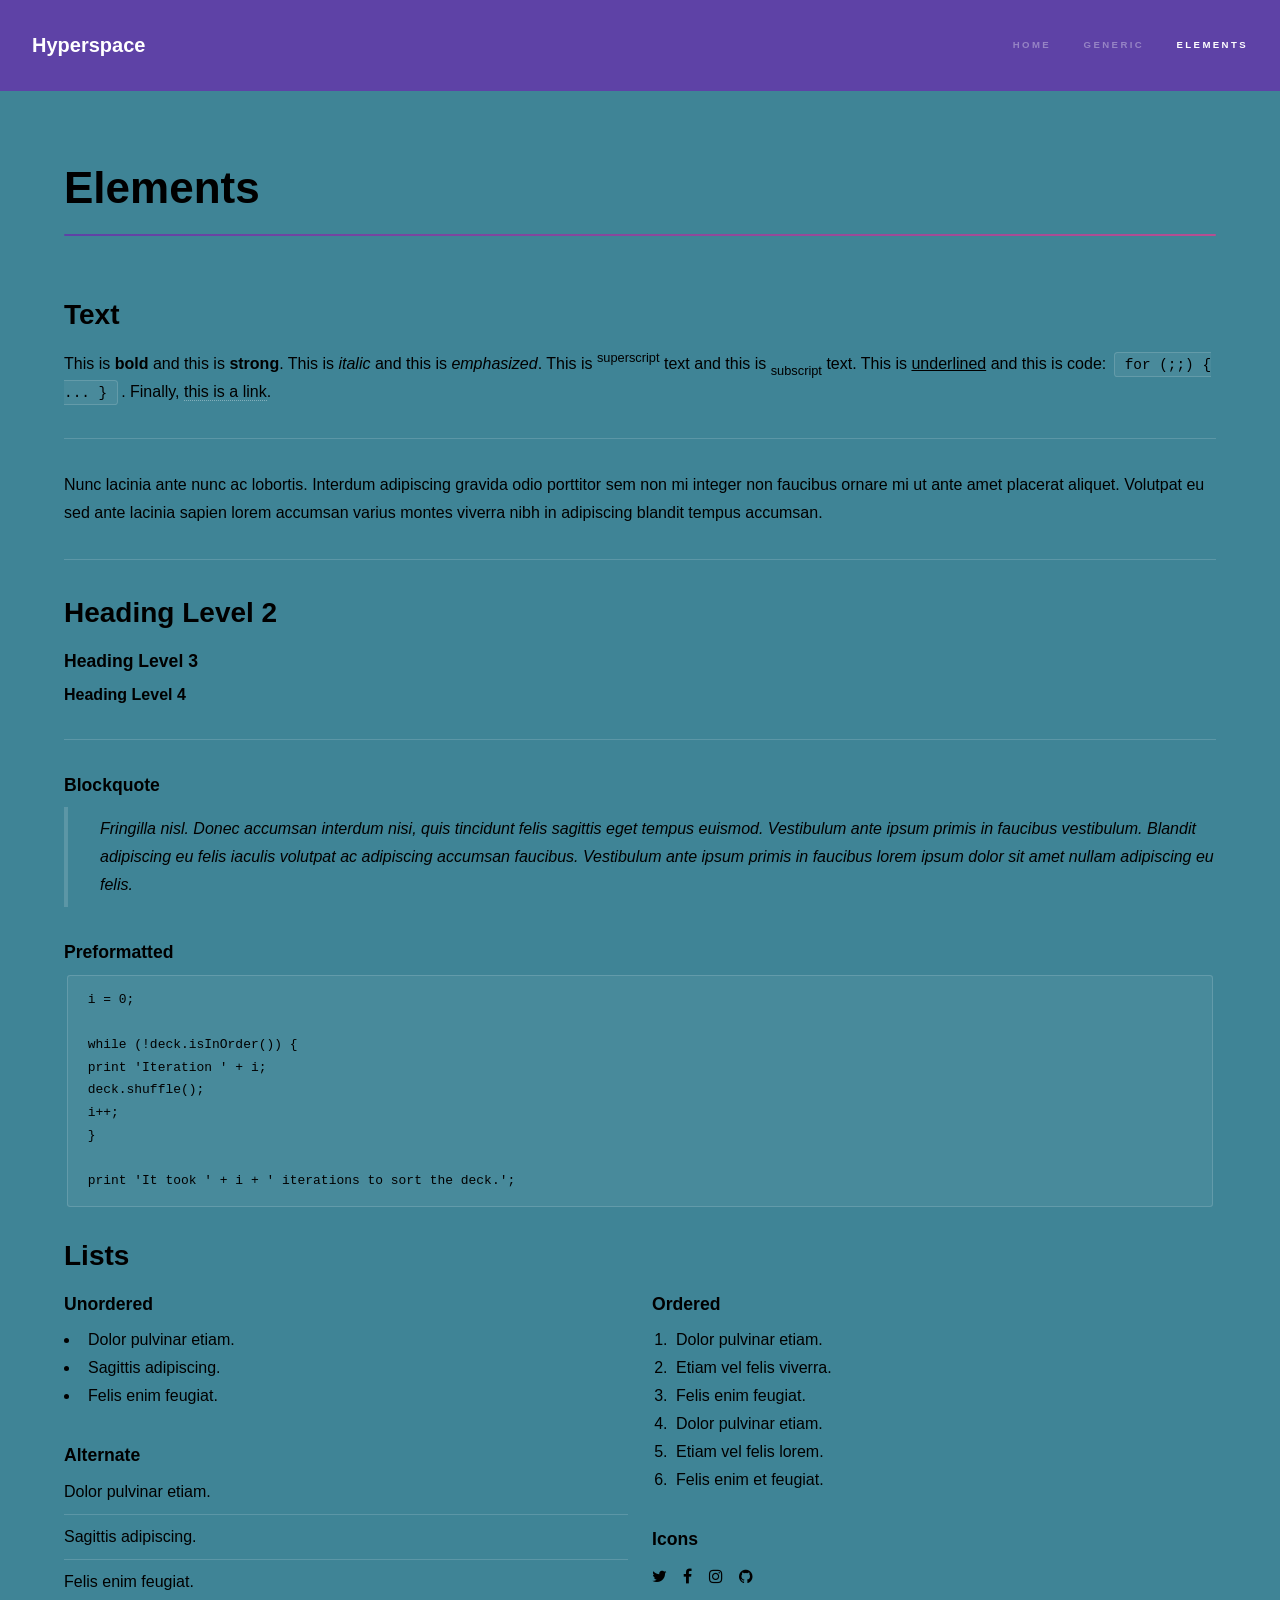
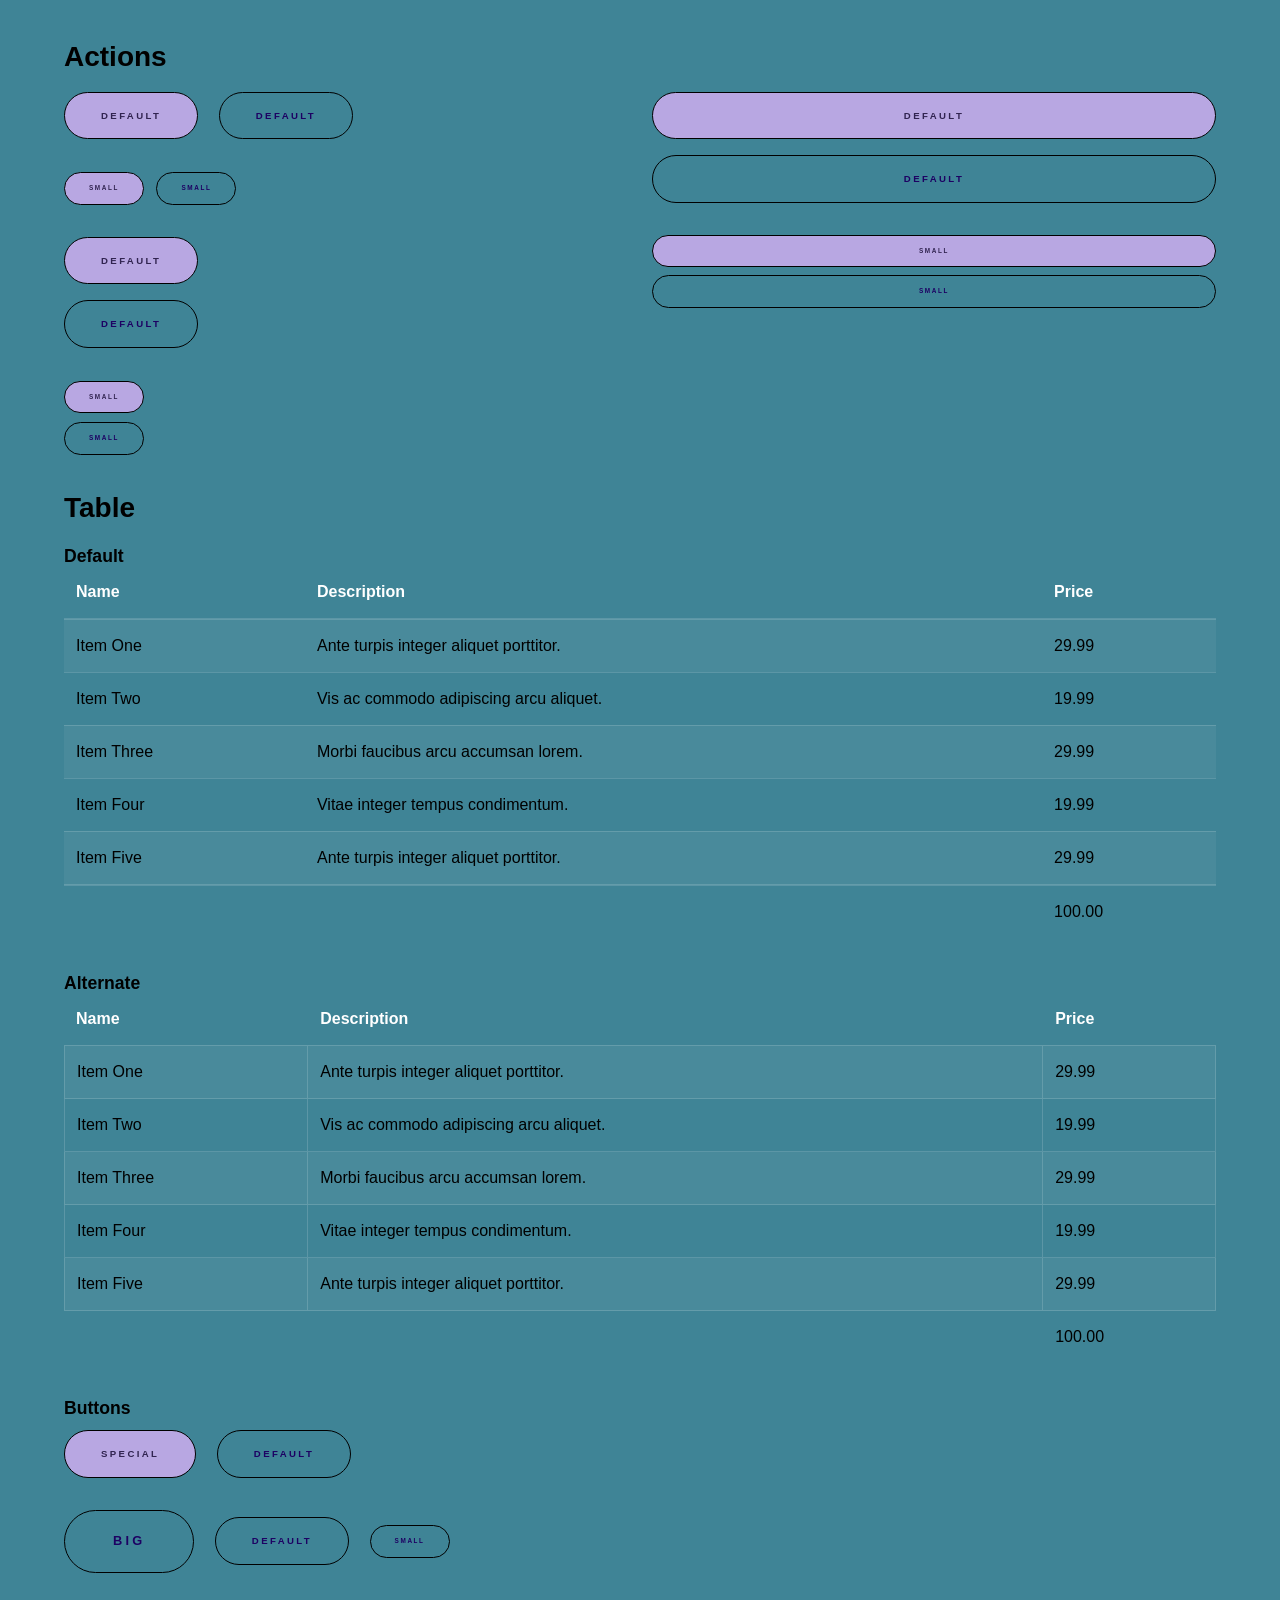
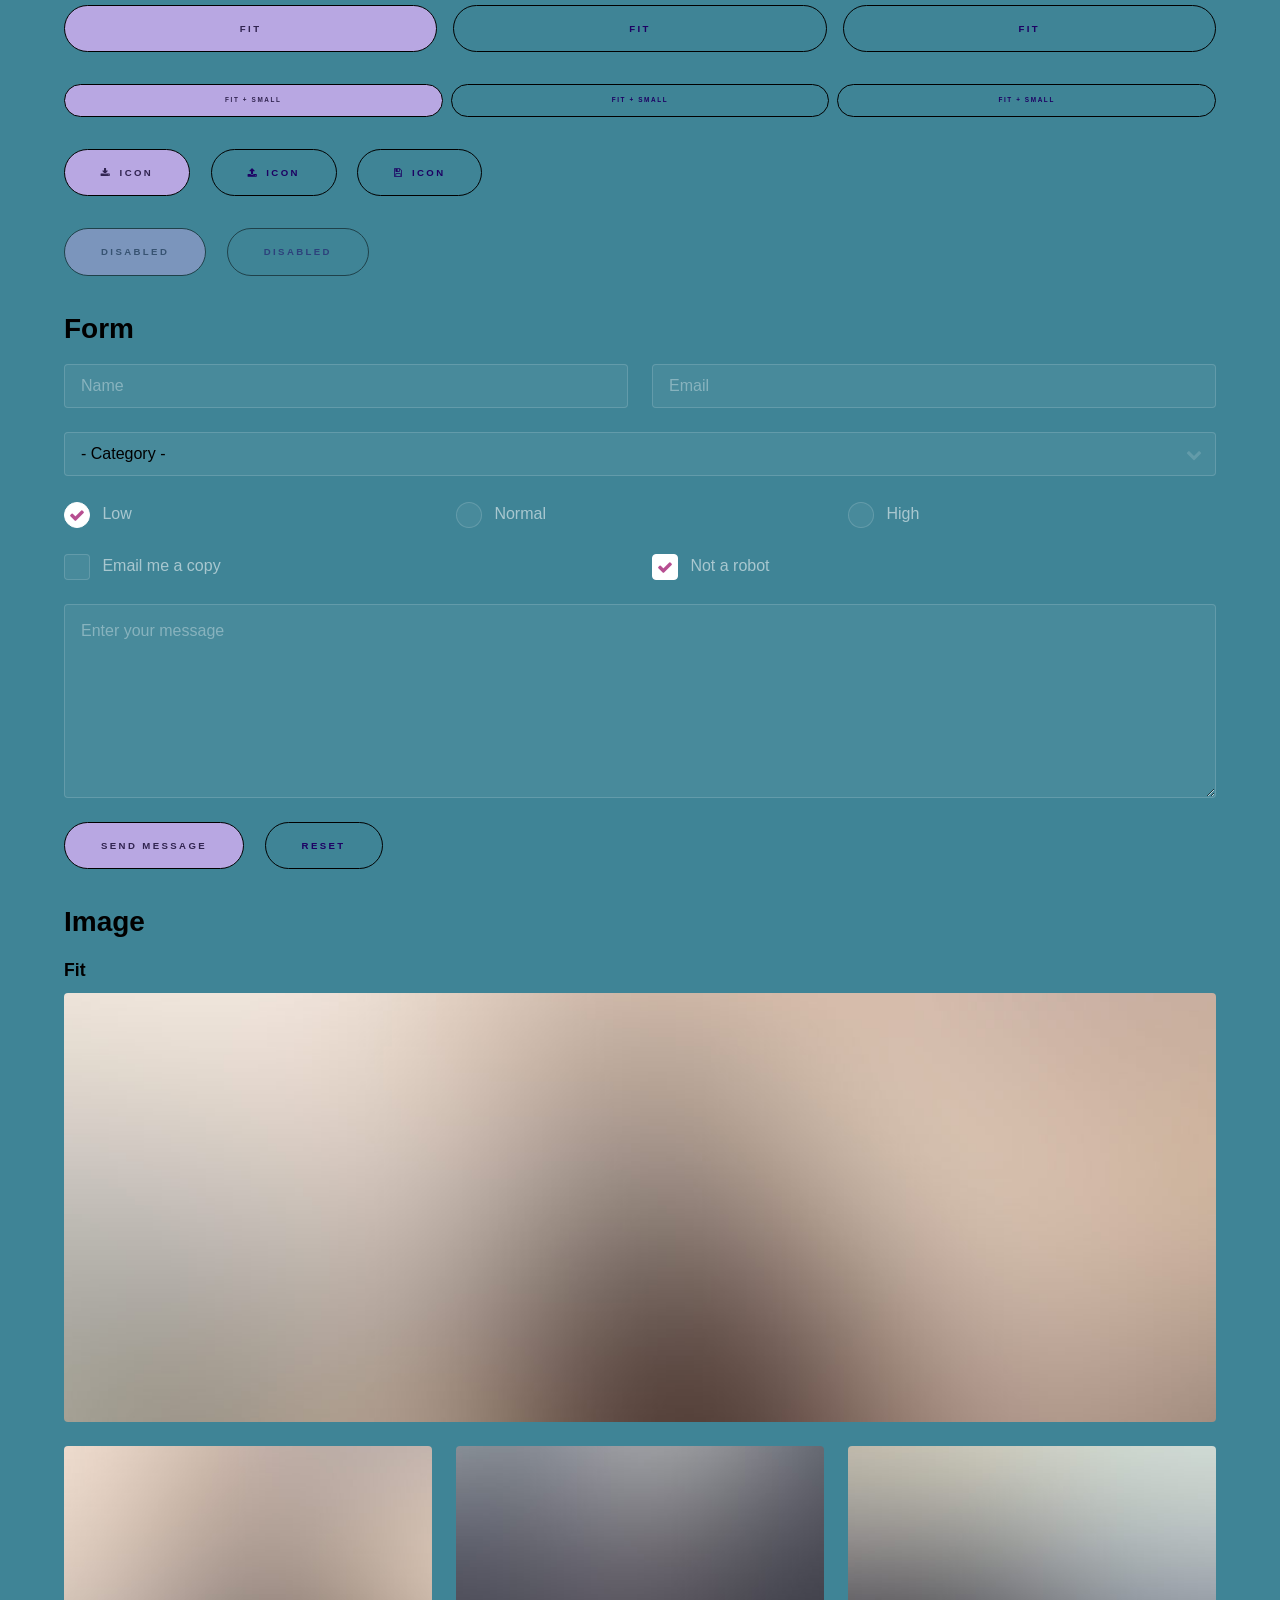
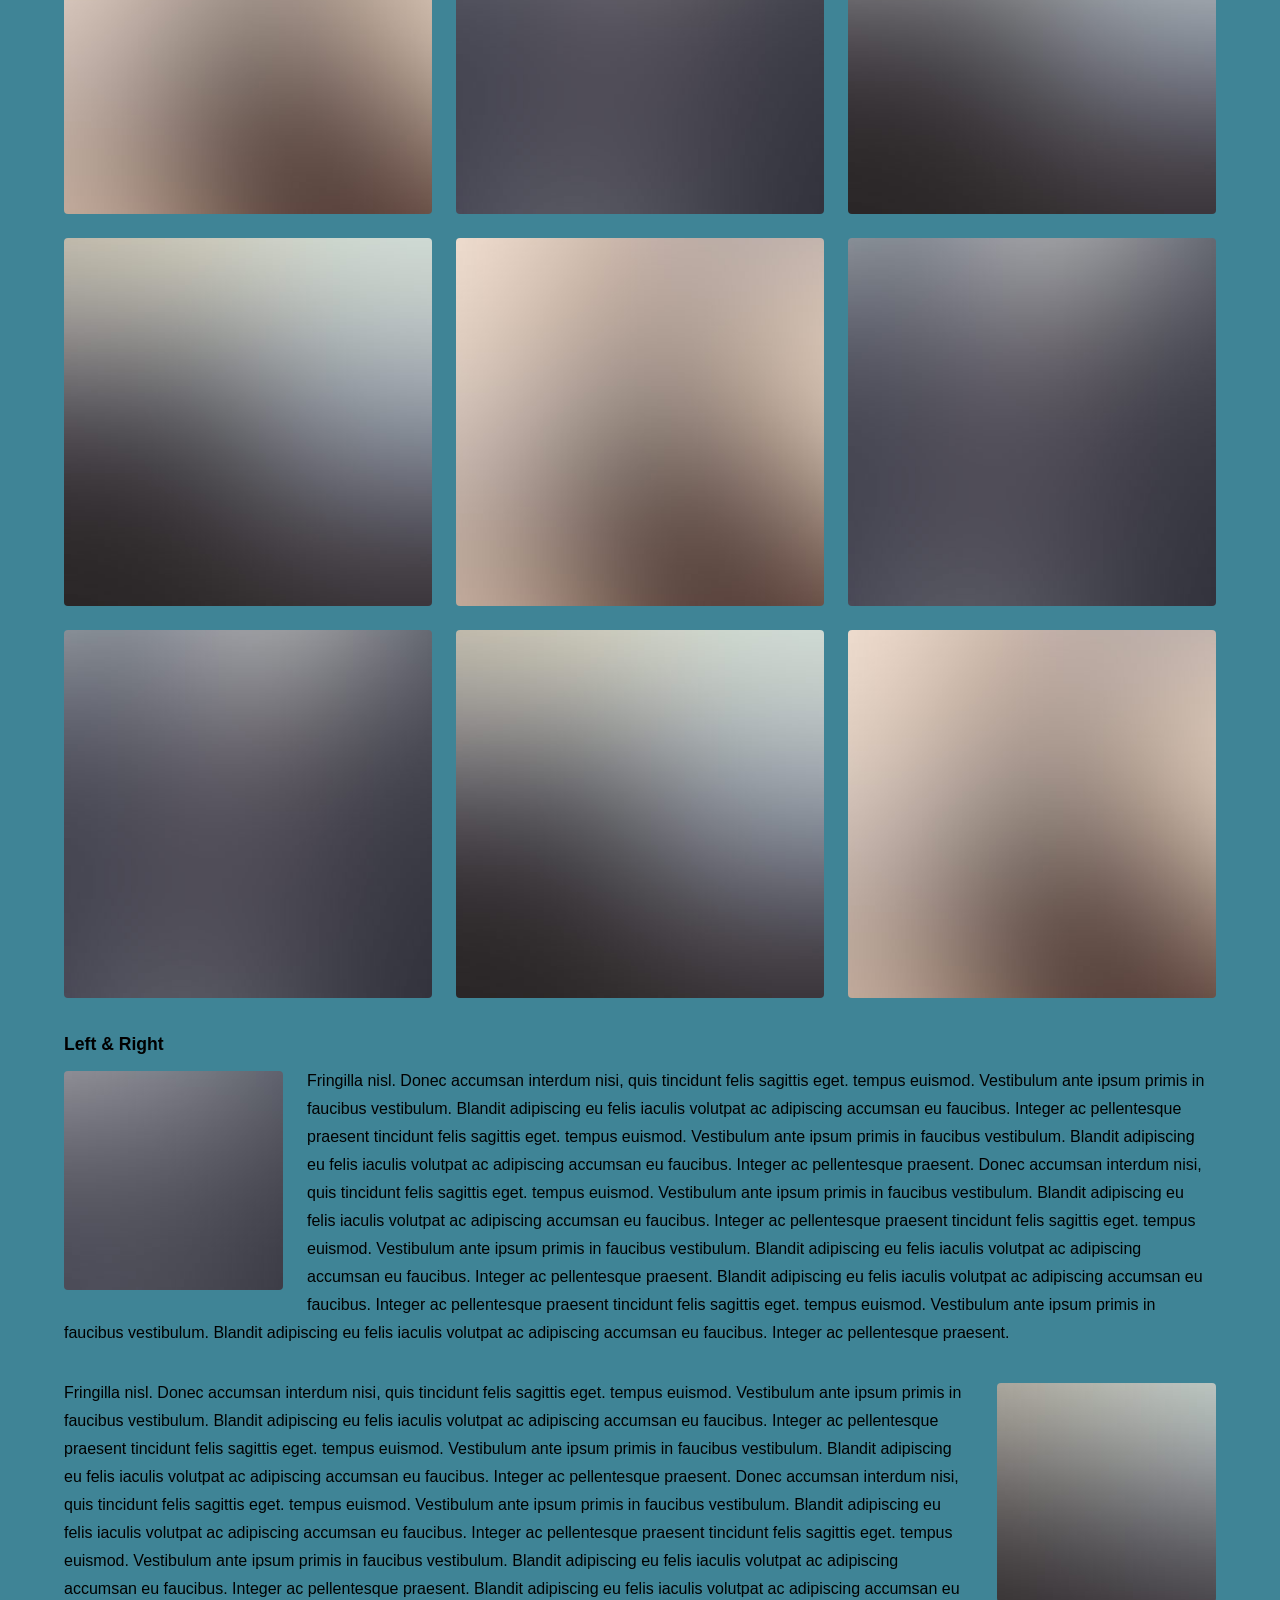
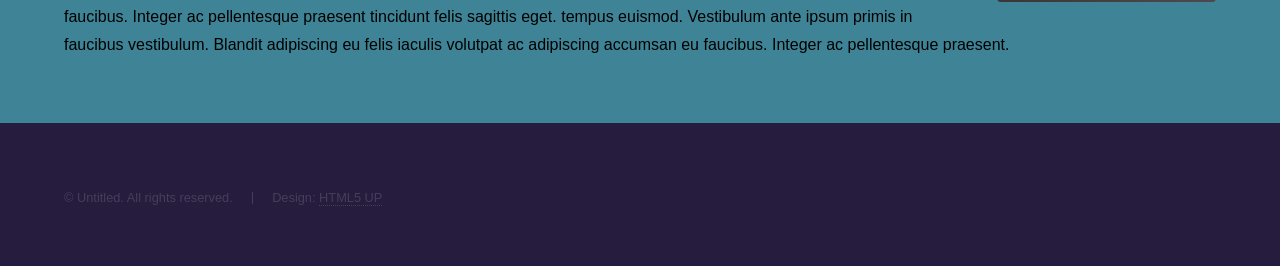
<file: first_/elements.html>
<!DOCTYPE HTML>
<!--
	Hyperspace by HTML5 UP
	html5up.net | @ajlkn
	Free for personal and commercial use under the CCA 3.0 license (html5up.net/license)
-->
<html>
	<head>
		<title>Elements - Hyperspace by HTML5 UP</title>
		<meta charset="utf-8" />
		<meta name="viewport" content="width=device-width, initial-scale=1" />
		<!--[if lte IE 8]><script src="assets/js/ie/html5shiv.js"></script><![endif]-->
		<link rel="stylesheet" href="assets/css/main.css" />
		<!--[if lte IE 9]><link rel="stylesheet" href="assets/css/ie9.css" /><![endif]-->
		<!--[if lte IE 8]><link rel="stylesheet" href="assets/css/ie8.css" /><![endif]-->
	</head>
	<body>

		<!-- Header -->
			<header id="header">
				<a href="index.html" class="title">Hyperspace</a>
				<nav>
					<ul>
						<li><a href="index.html">Home</a></li>
						<li><a href="generic.html">Generic</a></li>
						<li><a href="elements.html"  class="active">Elements</a></li>
					</ul>
				</nav>
			</header>

		<!-- Wrapper -->
			<div id="wrapper">

				<!-- Main -->
					<section id="main" class="wrapper">
						<div class="inner">
							<h1 class="major">Elements</h1>

							<!-- Text -->
								<section>
									<h2>Text</h2>
									<p>This is <b>bold</b> and this is <strong>strong</strong>. This is <i>italic</i> and this is <em>emphasized</em>.
									This is <sup>superscript</sup> text and this is <sub>subscript</sub> text.
									This is <u>underlined</u> and this is code: <code>for (;;) { ... }</code>. Finally, <a href="#">this is a link</a>.</p>
									<hr />
									<p>Nunc lacinia ante nunc ac lobortis. Interdum adipiscing gravida odio porttitor sem non mi integer non faucibus ornare mi ut ante amet placerat aliquet. Volutpat eu sed ante lacinia sapien lorem accumsan varius montes viverra nibh in adipiscing blandit tempus accumsan.</p>
									<hr />
									<h2>Heading Level 2</h2>
									<h3>Heading Level 3</h3>
									<h4>Heading Level 4</h4>
									<hr />
									<h3>Blockquote</h3>
									<blockquote>Fringilla nisl. Donec accumsan interdum nisi, quis tincidunt felis sagittis eget tempus euismod. Vestibulum ante ipsum primis in faucibus vestibulum. Blandit adipiscing eu felis iaculis volutpat ac adipiscing accumsan faucibus. Vestibulum ante ipsum primis in faucibus lorem ipsum dolor sit amet nullam adipiscing eu felis.</blockquote>
									<h3>Preformatted</h3>
									<pre><code>i = 0;

while (!deck.isInOrder()) {
print 'Iteration ' + i;
deck.shuffle();
i++;
}

print 'It took ' + i + ' iterations to sort the deck.';</code></pre>
								</section>

							<!-- Lists -->
								<section>
									<h2>Lists</h2>
									<div class="row">
										<div class="6u 12u$(medium)">
											<h3>Unordered</h3>
											<ul>
												<li>Dolor pulvinar etiam.</li>
												<li>Sagittis adipiscing.</li>
												<li>Felis enim feugiat.</li>
											</ul>
											<h3>Alternate</h3>
											<ul class="alt">
												<li>Dolor pulvinar etiam.</li>
												<li>Sagittis adipiscing.</li>
												<li>Felis enim feugiat.</li>
											</ul>
										</div>
										<div class="6u$ 12u$(medium)">
											<h3>Ordered</h3>
											<ol>
												<li>Dolor pulvinar etiam.</li>
												<li>Etiam vel felis viverra.</li>
												<li>Felis enim feugiat.</li>
												<li>Dolor pulvinar etiam.</li>
												<li>Etiam vel felis lorem.</li>
												<li>Felis enim et feugiat.</li>
											</ol>
											<h3>Icons</h3>
											<ul class="icons">
												<li><a href="#" class="icon fa-twitter"><span class="label">Twitter</span></a></li>
												<li><a href="#" class="icon fa-facebook"><span class="label">Facebook</span></a></li>
												<li><a href="#" class="icon fa-instagram"><span class="label">Instagram</span></a></li>
												<li><a href="#" class="icon fa-github"><span class="label">Github</span></a></li>
											</ul>
										</div>
									</div>
									<h2>Actions</h2>
									<div class="row">
										<div class="6u 12u$(medium)">
											<ul class="actions">
												<li><a href="#" class="button special">Default</a></li>
												<li><a href="#" class="button">Default</a></li>
											</ul>
											<ul class="actions small">
												<li><a href="#" class="button special small">Small</a></li>
												<li><a href="#" class="button small">Small</a></li>
											</ul>
											<ul class="actions vertical">
												<li><a href="#" class="button special">Default</a></li>
												<li><a href="#" class="button">Default</a></li>
											</ul>
											<ul class="actions vertical small">
												<li><a href="#" class="button special small">Small</a></li>
												<li><a href="#" class="button small">Small</a></li>
											</ul>
										</div>
										<div class="6u 12u$(medium)">
											<ul class="actions vertical">
												<li><a href="#" class="button special fit">Default</a></li>
												<li><a href="#" class="button fit">Default</a></li>
											</ul>
											<ul class="actions vertical small">
												<li><a href="#" class="button special small fit">Small</a></li>
												<li><a href="#" class="button small fit">Small</a></li>
											</ul>
										</div>
									</div>
								</section>

							<!-- Table -->
								<section>
									<h2>Table</h2>
									<h3>Default</h3>
									<div class="table-wrapper">
										<table>
											<thead>
												<tr>
													<th>Name</th>
													<th>Description</th>
													<th>Price</th>
												</tr>
											</thead>
											<tbody>
												<tr>
													<td>Item One</td>
													<td>Ante turpis integer aliquet porttitor.</td>
													<td>29.99</td>
												</tr>
												<tr>
													<td>Item Two</td>
													<td>Vis ac commodo adipiscing arcu aliquet.</td>
													<td>19.99</td>
												</tr>
												<tr>
													<td>Item Three</td>
													<td> Morbi faucibus arcu accumsan lorem.</td>
													<td>29.99</td>
												</tr>
												<tr>
													<td>Item Four</td>
													<td>Vitae integer tempus condimentum.</td>
													<td>19.99</td>
												</tr>
												<tr>
													<td>Item Five</td>
													<td>Ante turpis integer aliquet porttitor.</td>
													<td>29.99</td>
												</tr>
											</tbody>
											<tfoot>
												<tr>
													<td colspan="2"></td>
													<td>100.00</td>
												</tr>
											</tfoot>
										</table>
									</div>

									<h3>Alternate</h3>
									<div class="table-wrapper">
										<table class="alt">
											<thead>
												<tr>
													<th>Name</th>
													<th>Description</th>
													<th>Price</th>
												</tr>
											</thead>
											<tbody>
												<tr>
													<td>Item One</td>
													<td>Ante turpis integer aliquet porttitor.</td>
													<td>29.99</td>
												</tr>
												<tr>
													<td>Item Two</td>
													<td>Vis ac commodo adipiscing arcu aliquet.</td>
													<td>19.99</td>
												</tr>
												<tr>
													<td>Item Three</td>
													<td> Morbi faucibus arcu accumsan lorem.</td>
													<td>29.99</td>
												</tr>
												<tr>
													<td>Item Four</td>
													<td>Vitae integer tempus condimentum.</td>
													<td>19.99</td>
												</tr>
												<tr>
													<td>Item Five</td>
													<td>Ante turpis integer aliquet porttitor.</td>
													<td>29.99</td>
												</tr>
											</tbody>
											<tfoot>
												<tr>
													<td colspan="2"></td>
													<td>100.00</td>
												</tr>
											</tfoot>
										</table>
									</div>
								</section>

							<!-- Buttons -->
								<section>
									<h3>Buttons</h3>
									<ul class="actions">
										<li><a href="#" class="button special">Special</a></li>
										<li><a href="#" class="button">Default</a></li>
									</ul>
									<ul class="actions">
										<li><a href="#" class="button big">Big</a></li>
										<li><a href="#" class="button">Default</a></li>
										<li><a href="#" class="button small">Small</a></li>
									</ul>
									<ul class="actions fit">
										<li><a href="#" class="button special fit">Fit</a></li>
										<li><a href="#" class="button fit">Fit</a></li>
										<li><a href="#" class="button fit">Fit</a></li>
									</ul>
									<ul class="actions fit small">
										<li><a href="#" class="button special fit small">Fit + Small</a></li>
										<li><a href="#" class="button fit small">Fit + Small</a></li>
										<li><a href="#" class="button fit small">Fit + Small</a></li>
									</ul>
									<ul class="actions">
										<li><a href="#" class="button special icon fa-download">Icon</a></li>
										<li><a href="#" class="button icon fa-upload">Icon</a></li>
										<li><a href="#" class="button icon fa-save">Icon</a></li>
									</ul>
									<ul class="actions">
										<li><span class="button special disabled">Disabled</span></li>
										<li><span class="button disabled">Disabled</span></li>
									</ul>
								</section>

							<!-- Form -->
								<section>
									<h2>Form</h2>
									<form method="post" action="#">
										<div class="row uniform">
											<div class="6u 12u$(xsmall)">
												<input type="text" name="demo-name" id="demo-name" value="" placeholder="Name" />
											</div>
											<div class="6u$ 12u$(xsmall)">
												<input type="email" name="demo-email" id="demo-email" value="" placeholder="Email" />
											</div>
											<div class="12u$">
												<div class="select-wrapper">
													<select name="demo-category" id="demo-category">
														<option value="">- Category -</option>
														<option value="1">Manufacturing</option>
														<option value="1">Shipping</option>
														<option value="1">Administration</option>
														<option value="1">Human Resources</option>
													</select>
												</div>
											</div>
											<div class="4u 12u$(small)">
												<input type="radio" id="demo-priority-low" name="demo-priority" checked>
												<label for="demo-priority-low">Low</label>
											</div>
											<div class="4u 12u$(small)">
												<input type="radio" id="demo-priority-normal" name="demo-priority">
												<label for="demo-priority-normal">Normal</label>
											</div>
											<div class="4u$ 12u$(small)">
												<input type="radio" id="demo-priority-high" name="demo-priority">
												<label for="demo-priority-high">High</label>
											</div>
											<div class="6u 12u$(small)">
												<input type="checkbox" id="demo-copy" name="demo-copy">
												<label for="demo-copy">Email me a copy</label>
											</div>
											<div class="6u$ 12u$(small)">
												<input type="checkbox" id="demo-human" name="demo-human" checked>
												<label for="demo-human">Not a robot</label>
											</div>
											<div class="12u$">
												<textarea name="demo-message" id="demo-message" placeholder="Enter your message" rows="6"></textarea>
											</div>
											<div class="12u$">
												<ul class="actions">
													<li><input type="submit" value="Send Message" class="special" /></li>
													<li><input type="reset" value="Reset" /></li>
												</ul>
											</div>
										</div>
									</form>
								</section>

							<!-- Image -->
								<section>
									<h2>Image</h2>
									<h3>Fit</h3>
									<div class="box alt">
										<div class="row uniform">
											<div class="12u$"><span class="image fit"><img src="images/pic04.jpg" alt="" /></span></div>
											<div class="4u"><span class="image fit"><img src="images/pic01.jpg" alt="" /></span></div>
											<div class="4u"><span class="image fit"><img src="images/pic02.jpg" alt="" /></span></div>
											<div class="4u$"><span class="image fit"><img src="images/pic03.jpg" alt="" /></span></div>
											<div class="4u"><span class="image fit"><img src="images/pic03.jpg" alt="" /></span></div>
											<div class="4u"><span class="image fit"><img src="images/pic01.jpg" alt="" /></span></div>
											<div class="4u$"><span class="image fit"><img src="images/pic02.jpg" alt="" /></span></div>
											<div class="4u"><span class="image fit"><img src="images/pic02.jpg" alt="" /></span></div>
											<div class="4u"><span class="image fit"><img src="images/pic03.jpg" alt="" /></span></div>
											<div class="4u$"><span class="image fit"><img src="images/pic01.jpg" alt="" /></span></div>
										</div>
									</div>
									<h3>Left &amp; Right</h3>
									<p><span class="image left"><img src="images/pic05.jpg" alt="" /></span>Fringilla nisl. Donec accumsan interdum nisi, quis tincidunt felis sagittis eget. tempus euismod. Vestibulum ante ipsum primis in faucibus vestibulum. Blandit adipiscing eu felis iaculis volutpat ac adipiscing accumsan eu faucibus. Integer ac pellentesque praesent tincidunt felis sagittis eget. tempus euismod. Vestibulum ante ipsum primis in faucibus vestibulum. Blandit adipiscing eu felis iaculis volutpat ac adipiscing accumsan eu faucibus. Integer ac pellentesque praesent. Donec accumsan interdum nisi, quis tincidunt felis sagittis eget. tempus euismod. Vestibulum ante ipsum primis in faucibus vestibulum. Blandit adipiscing eu felis iaculis volutpat ac adipiscing accumsan eu faucibus. Integer ac pellentesque praesent tincidunt felis sagittis eget. tempus euismod. Vestibulum ante ipsum primis in faucibus vestibulum. Blandit adipiscing eu felis iaculis volutpat ac adipiscing accumsan eu faucibus. Integer ac pellentesque praesent. Blandit adipiscing eu felis iaculis volutpat ac adipiscing accumsan eu faucibus. Integer ac pellentesque praesent tincidunt felis sagittis eget. tempus euismod. Vestibulum ante ipsum primis in faucibus vestibulum. Blandit adipiscing eu felis iaculis volutpat ac adipiscing accumsan eu faucibus. Integer ac pellentesque praesent.</p>
									<p><span class="image right"><img src="images/pic06.jpg" alt="" /></span>Fringilla nisl. Donec accumsan interdum nisi, quis tincidunt felis sagittis eget. tempus euismod. Vestibulum ante ipsum primis in faucibus vestibulum. Blandit adipiscing eu felis iaculis volutpat ac adipiscing accumsan eu faucibus. Integer ac pellentesque praesent tincidunt felis sagittis eget. tempus euismod. Vestibulum ante ipsum primis in faucibus vestibulum. Blandit adipiscing eu felis iaculis volutpat ac adipiscing accumsan eu faucibus. Integer ac pellentesque praesent. Donec accumsan interdum nisi, quis tincidunt felis sagittis eget. tempus euismod. Vestibulum ante ipsum primis in faucibus vestibulum. Blandit adipiscing eu felis iaculis volutpat ac adipiscing accumsan eu faucibus. Integer ac pellentesque praesent tincidunt felis sagittis eget. tempus euismod. Vestibulum ante ipsum primis in faucibus vestibulum. Blandit adipiscing eu felis iaculis volutpat ac adipiscing accumsan eu faucibus. Integer ac pellentesque praesent. Blandit adipiscing eu felis iaculis volutpat ac adipiscing accumsan eu faucibus. Integer ac pellentesque praesent tincidunt felis sagittis eget. tempus euismod. Vestibulum ante ipsum primis in faucibus vestibulum. Blandit adipiscing eu felis iaculis volutpat ac adipiscing accumsan eu faucibus. Integer ac pellentesque praesent.</p>
								</section>

						</div>
					</section>

			</div>

		<!-- Footer -->
			<footer id="footer" class="wrapper alt">
				<div class="inner">
					<ul class="menu">
						<li>&copy; Untitled. All rights reserved.</li><li>Design: <a href="http://html5up.net">HTML5 UP</a></li>
					</ul>
				</div>
			</footer>

		<!-- Scripts -->
			<script src="assets/js/jquery.min.js"></script>
			<script src="assets/js/jquery.scrollex.min.js"></script>
			<script src="assets/js/jquery.scrolly.min.js"></script>
			<script src="assets/js/skel.min.js"></script>
			<script src="assets/js/util.js"></script>
			<!--[if lte IE 8]><script src="assets/js/ie/respond.min.js"></script><![endif]-->
			<script src="assets/js/main.js"></script>

	</body>
</html>
</file>
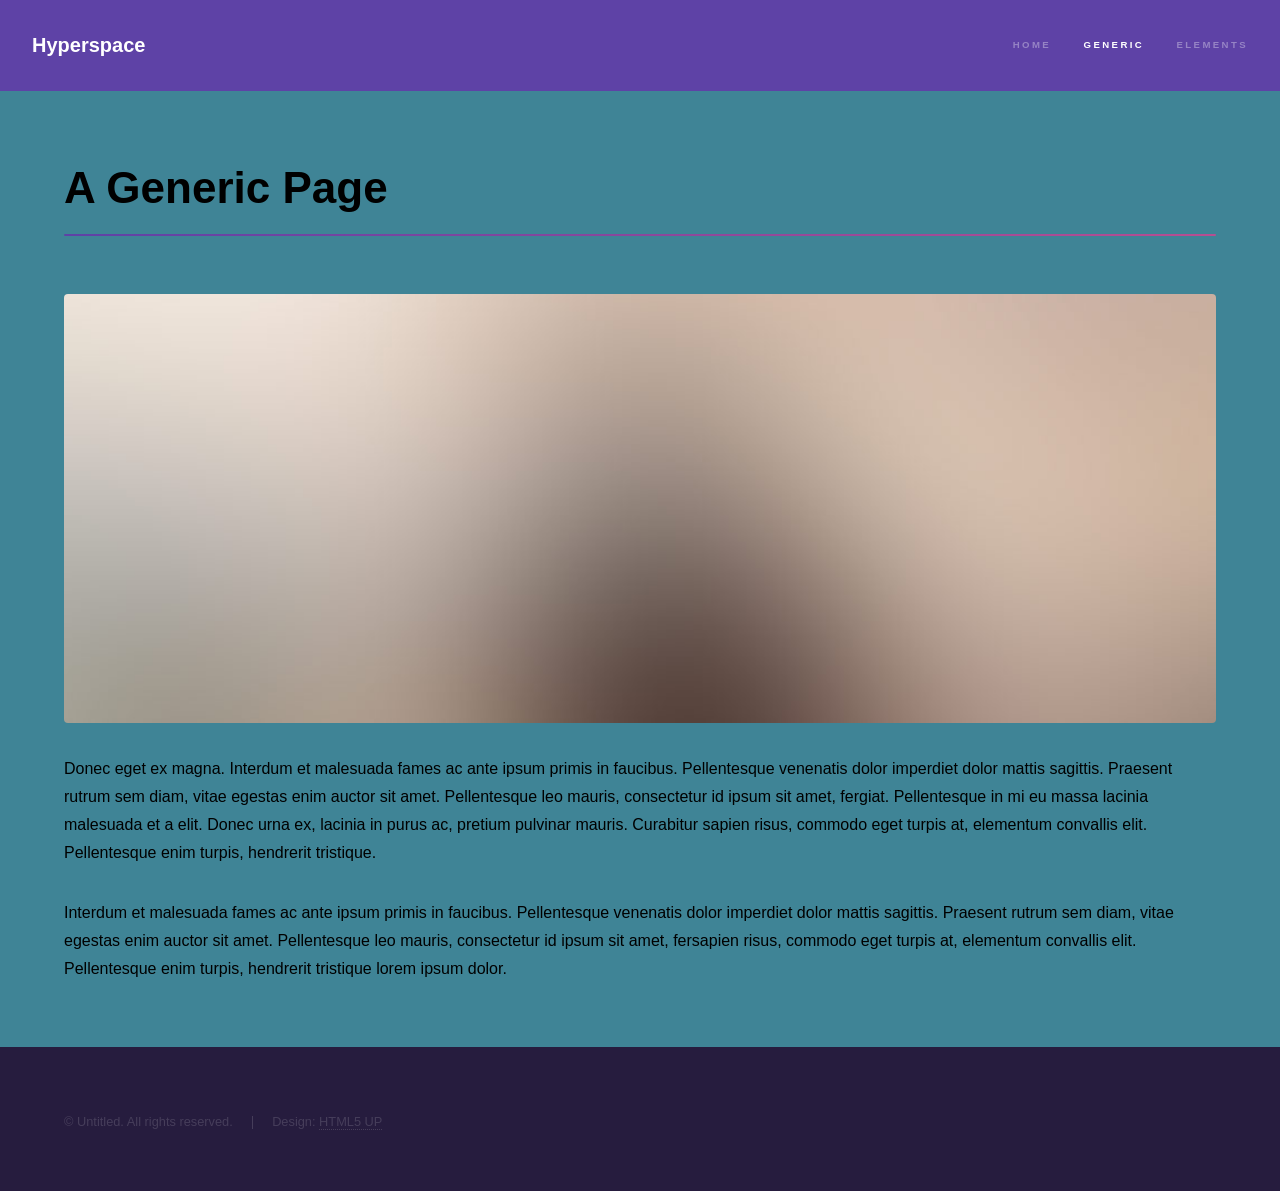
<file: first_/generic.html>
<!DOCTYPE HTML>
<!--
	Hyperspace by HTML5 UP
	html5up.net | @ajlkn
	Free for personal and commercial use under the CCA 3.0 license (html5up.net/license)
-->
<html>
	<head>
		<title>Generic - Hyperspace by HTML5 UP</title>
		<meta charset="utf-8" />
		<meta name="viewport" content="width=device-width, initial-scale=1" />
		<!--[if lte IE 8]><script src="assets/js/ie/html5shiv.js"></script><![endif]-->
		<link rel="stylesheet" href="assets/css/main.css" />
		<!--[if lte IE 9]><link rel="stylesheet" href="assets/css/ie9.css" /><![endif]-->
		<!--[if lte IE 8]><link rel="stylesheet" href="assets/css/ie8.css" /><![endif]-->
	</head>
	<body>

		<!-- Header -->
			<header id="header">
				<a href="index.html" class="title">Hyperspace</a>
				<nav>
					<ul>
						<li><a href="index.html">Home</a></li>
						<li><a href="generic.html" class="active">Generic</a></li>
						<li><a href="elements.html">Elements</a></li>
					</ul>
				</nav>
			</header>

		<!-- Wrapper -->
			<div id="wrapper">

				<!-- Main -->
					<section id="main" class="wrapper">
						<div class="inner">
							<h1 class="major">A Generic Page</h1>
							<span class="image fit"><img src="images/pic04.jpg" alt="" /></span>
							<p>Donec eget ex magna. Interdum et malesuada fames ac ante ipsum primis in faucibus. Pellentesque venenatis dolor imperdiet dolor mattis sagittis. Praesent rutrum sem diam, vitae egestas enim auctor sit amet. Pellentesque leo mauris, consectetur id ipsum sit amet, fergiat. Pellentesque in mi eu massa lacinia malesuada et a elit. Donec urna ex, lacinia in purus ac, pretium pulvinar mauris. Curabitur sapien risus, commodo eget turpis at, elementum convallis elit. Pellentesque enim turpis, hendrerit tristique.</p>
							<p>Interdum et malesuada fames ac ante ipsum primis in faucibus. Pellentesque venenatis dolor imperdiet dolor mattis sagittis. Praesent rutrum sem diam, vitae egestas enim auctor sit amet. Pellentesque leo mauris, consectetur id ipsum sit amet, fersapien risus, commodo eget turpis at, elementum convallis elit. Pellentesque enim turpis, hendrerit tristique lorem ipsum dolor.</p>
						</div>
					</section>

			</div>

		<!-- Footer -->
			<footer id="footer" class="wrapper alt">
				<div class="inner">
					<ul class="menu">
						<li>&copy; Untitled. All rights reserved.</li><li>Design: <a href="http://html5up.net">HTML5 UP</a></li>
					</ul>
				</div>
			</footer>

		<!-- Scripts -->
			<script src="assets/js/jquery.min.js"></script>
			<script src="assets/js/jquery.scrollex.min.js"></script>
			<script src="assets/js/jquery.scrolly.min.js"></script>
			<script src="assets/js/skel.min.js"></script>
			<script src="assets/js/util.js"></script>
			<!--[if lte IE 8]><script src="assets/js/ie/respond.min.js"></script><![endif]-->
			<script src="assets/js/main.js"></script>

	</body>
</html>
</file>
<file: css/master.css>
/* QUIZ STYLES */
/* Styles to prettify the quiz page */

html {
    background: #eee;
}

body {
    width: 800px;
    margin: 0 auto;
    margin-top:2%;
    border: 2px solid #ccc;
    background: #fff;
    padding: 20px;
    font-family: Trebuchet, Arial,Helvetica,sans-serif;
    font-size: 16px;
    color: #353535;
    line-height: 1.5em;
}

h1,h2,h3,h4,h5,h6 {font-weight: bold;}

h1 {
    font-size: 26px;
    margin: 0 0 20px;
    color: #0C4569;
}
h2 {
    font-size: 22px;
    margin: 15px 0;
}
h3 {
    font-size: 18px;
    margin: 15px 0 10px;
}
h4 {
    font-size: 16px;
    margin: 10px 0;
}
h5 {
    font-size: 14px;
    margin: 10px 0 5px;
}
h6 {
    font-size: 12px;
    margin: 5px 0;
}

strong { font-weight: bold; }
em { font-style: italic; }
ul { list-style-type: circle; }
ol { list-style-type: decimal; }
ol li { list-style-type: decimal; margin-left: 20px; }

.button {
    float: left;
    width: auto;
    padding: 5px 15px;
    color:#ffffff;
    background-color:darkcyan;
    border: 1px solid #fff;
    -webkit-border-radius: 5px;
    -moz-border-radius: 5px;
    border-radius: 5px;
	text-decoration: none;
}
.button:hover {
    background-color:darkslategray;
}

.startQuiz {
    margin-top: 40px;
}

.tryAgain {
    float: none;
    margin: 20px 0;
}

/* clearfix */
.quizArea, .quizResults {
    zoom: 1;
}
.quizArea:before, .quizArea:after, .quizResults:before, .quizResults:after {
    content: "\0020";
    display: block;
    height: 0;
    visibility: hidden;
    font-size: 0;
}
.quizArea:after, .quizResults:after {
    clear: both;
}

.questionCount {
    font-size: 14px;
    font-style: italic;
}
.questionCount span {
    font-weight: bold;
}

ol.questions {
    margin-top: 20px;
    margin-left: 0;
}
ol.questions li {
    margin-left: 0;
}

ul.answers {
    margin-left: 20px;
    margin-bottom: 20px;
}

ul.responses li {
    margin: 10px 20px 20px;
}
ul.responses li p span {
    display: block;
    font-weight: bold;
    font-size: 18px;
}
.complete ul.answers li.correct, ul.responses li.correct p span {
    color: #6C9F2E;
}
ul.responses li.incorrect p span {
    color: #B5121B;
}

.quizResults h3 {
    margin: 0;
}
.quizResults h3 span {
    font-weight: normal;
    font-style: italic;
}
.quizResultsCopy {
    clear: both;
    margin-top: 20px;
}
</file>
<file: first_/assets/css/ie9.css>
/*
	Hyperspace by HTML5 UP
	html5up.net | @ajlkn
	Free for personal and commercial use under the CCA 3.0 license (html5up.net/license)
*/

/* Type */

	h1.major:after {
		background: #b74e91;
	}

/* Wrapper */

	.wrapper.fullscreen {
		min-height: 0;
		padding-bottom: 6em;
		padding-top: 6em;
	}

		body.is-ie .wrapper.fullscreen {
			height: auto;
		}

/* Spotlights */

	.spotlights > section {
		padding-left: 20em;
		position: relative;
	}

		.spotlights > section > .image {
			height: 100%;
			left: 0;
			position: absolute;
			top: 0;
			width: 20em;
		}

		.spotlights > section > .content {
			width: 100%;
		}

/* Features */

	.features:after {
		clear: both;
		content: '';
		display: block;
	}

	.features section {
		float: left;
	}

/* Split */

	.split:after {
		clear: both;
		content: '';
		display: block;
	}

	.split > * {
		float: left;
	}

/* Sidebar */

	#sidebar nav a:after {
		background-color: #b74e91;
	}

/* Header */

	#header:after {
		clear: both;
		content: '';
		display: block;
	}

	#header > .title {
		float: left;
	}

	#header > nav {
		float: right;
	}
</file>
<file: first_/assets/css/ie8.css>
/*
	Hyperspace by HTML5 UP
	html5up.net | @ajlkn
	Free for personal and commercial use under the CCA 3.0 license (html5up.net/license)
*/

/* Type */

	body, input, select, textarea {
		color: #ffffff;
	}

/* Button */

	input[type="submit"],
	input[type="reset"],
	input[type="button"],
	button,
	.button {
		position: relative;
	}

		input[type="submit"]:after,
		input[type="reset"]:after,
		input[type="button"]:after,
		button:after,
		.button:after {
			display: none;
		}

/* Features */

	.features {
		border: solid 1px;
	}

/* Form */

	input[type="text"],
	input[type="password"],
	input[type="email"],
	input[type="tel"],
	select,
	textarea {
		background: transparent;
		border: solid 1px;
	}

/* Split */

	.split.style1 > :first-child {
		padding-right: 2em;
		width: 70%;
	}
</file>
<file: fourth_/assets/css/ie9.css>
/*
	Hyperspace by HTML5 UP
	html5up.net | @ajlkn
	Free for personal and commercial use under the CCA 3.0 license (html5up.net/license)
*/

/* Type */

	h1.major:after {
		background: #b74e91;
	}

/* Wrapper */

	.wrapper.fullscreen {
		min-height: 0;
		padding-bottom: 6em;
		padding-top: 6em;
	}

		body.is-ie .wrapper.fullscreen {
			height: auto;
		}

/* Spotlights */

	.spotlights > section {
		padding-left: 20em;
		position: relative;
	}

		.spotlights > section > .image {
			height: 100%;
			left: 0;
			position: absolute;
			top: 0;
			width: 20em;
		}

		.spotlights > section > .content {
			width: 100%;
		}

/* Features */

	.features:after {
		clear: both;
		content: '';
		display: block;
	}

	.features section {
		float: left;
	}

/* Split */

	.split:after {
		clear: both;
		content: '';
		display: block;
	}

	.split > * {
		float: left;
	}

/* Sidebar */

	#sidebar nav a:after {
		background-color: #b74e91;
	}

/* Header */

	#header:after {
		clear: both;
		content: '';
		display: block;
	}

	#header > .title {
		float: left;
	}

	#header > nav {
		float: right;
	}
</file>
<file: fourth_/assets/css/ie8.css>
/*
	Hyperspace by HTML5 UP
	html5up.net | @ajlkn
	Free for personal and commercial use under the CCA 3.0 license (html5up.net/license)
*/

/* Type */

	body, input, select, textarea {
		color: #ffffff;
	}

/* Button */

	input[type="submit"],
	input[type="reset"],
	input[type="button"],
	button,
	.button {
		position: relative;
	}

		input[type="submit"]:after,
		input[type="reset"]:after,
		input[type="button"]:after,
		button:after,
		.button:after {
			display: none;
		}

/* Features */

	.features {
		border: solid 1px;
	}

/* Form */

	input[type="text"],
	input[type="password"],
	input[type="email"],
	input[type="tel"],
	select,
	textarea {
		background: transparent;
		border: solid 1px;
	}

/* Split */

	.split.style1 > :first-child {
		padding-right: 2em;
		width: 70%;
	}
</file>
<file: second_/assets/css/ie9.css>
/*
	Hyperspace by HTML5 UP
	html5up.net | @ajlkn
	Free for personal and commercial use under the CCA 3.0 license (html5up.net/license)
*/

/* Type */

	h1.major:after {
		background: #b74e91;
	}

/* Wrapper */

	.wrapper.fullscreen {
		min-height: 0;
		padding-bottom: 6em;
		padding-top: 6em;
	}

		body.is-ie .wrapper.fullscreen {
			height: auto;
		}

/* Spotlights */

	.spotlights > section {
		padding-left: 20em;
		position: relative;
	}

		.spotlights > section > .image {
			height: 100%;
			left: 0;
			position: absolute;
			top: 0;
			width: 20em;
		}

		.spotlights > section > .content {
			width: 100%;
		}

/* Features */

	.features:after {
		clear: both;
		content: '';
		display: block;
	}

	.features section {
		float: left;
	}

/* Split */

	.split:after {
		clear: both;
		content: '';
		display: block;
	}

	.split > * {
		float: left;
	}

/* Sidebar */

	#sidebar nav a:after {
		background-color: #b74e91;
	}

/* Header */

	#header:after {
		clear: both;
		content: '';
		display: block;
	}

	#header > .title {
		float: left;
	}

	#header > nav {
		float: right;
	}
</file>
<file: second_/assets/css/ie8.css>
/*
	Hyperspace by HTML5 UP
	html5up.net | @ajlkn
	Free for personal and commercial use under the CCA 3.0 license (html5up.net/license)
*/

/* Type */

	body, input, select, textarea {
		color: #ffffff;
	}

/* Button */

	input[type="submit"],
	input[type="reset"],
	input[type="button"],
	button,
	.button {
		position: relative;
	}

		input[type="submit"]:after,
		input[type="reset"]:after,
		input[type="button"]:after,
		button:after,
		.button:after {
			display: none;
		}

/* Features */

	.features {
		border: solid 1px;
	}

/* Form */

	input[type="text"],
	input[type="password"],
	input[type="email"],
	input[type="tel"],
	select,
	textarea {
		background: transparent;
		border: solid 1px;
	}

/* Split */

	.split.style1 > :first-child {
		padding-right: 2em;
		width: 70%;
	}
</file>
<file: Third_/assets/css/ie9.css>
/*
	Hyperspace by HTML5 UP
	html5up.net | @ajlkn
	Free for personal and commercial use under the CCA 3.0 license (html5up.net/license)
*/

/* Type */

	h1.major:after {
		background: #b74e91;
	}

/* Wrapper */

	.wrapper.fullscreen {
		min-height: 0;
		padding-bottom: 6em;
		padding-top: 6em;
	}

		body.is-ie .wrapper.fullscreen {
			height: auto;
		}

/* Spotlights */

	.spotlights > section {
		padding-left: 20em;
		position: relative;
	}

		.spotlights > section > .image {
			height: 100%;
			left: 0;
			position: absolute;
			top: 0;
			width: 20em;
		}

		.spotlights > section > .content {
			width: 100%;
		}

/* Features */

	.features:after {
		clear: both;
		content: '';
		display: block;
	}

	.features section {
		float: left;
	}

/* Split */

	.split:after {
		clear: both;
		content: '';
		display: block;
	}

	.split > * {
		float: left;
	}

/* Sidebar */

	#sidebar nav a:after {
		background-color: #b74e91;
	}

/* Header */

	#header:after {
		clear: both;
		content: '';
		display: block;
	}

	#header > .title {
		float: left;
	}

	#header > nav {
		float: right;
	}
</file>
<file: Third_/assets/css/ie8.css>
/*
	Hyperspace by HTML5 UP
	html5up.net | @ajlkn
	Free for personal and commercial use under the CCA 3.0 license (html5up.net/license)
*/

/* Type */

	body, input, select, textarea {
		color: #ffffff;
	}

/* Button */

	input[type="submit"],
	input[type="reset"],
	input[type="button"],
	button,
	.button {
		position: relative;
	}

		input[type="submit"]:after,
		input[type="reset"]:after,
		input[type="button"]:after,
		button:after,
		.button:after {
			display: none;
		}

/* Features */

	.features {
		border: solid 1px;
	}

/* Form */

	input[type="text"],
	input[type="password"],
	input[type="email"],
	input[type="tel"],
	select,
	textarea {
		background: transparent;
		border: solid 1px;
	}

/* Split */

	.split.style1 > :first-child {
		padding-right: 2em;
		width: 70%;
	}
</file>
<file: css/slickQuiz.css>
/* BASE QUIZ STYLES */
/* These styles ensure that the necessary elements are hidden for toggling */

/* DO NOT EDIT UNLESS YOU KNOW WHAT YOU ARE DOING!! */

.startQuiz,
.nextQuestion,
.backToQuestion,
.questions li.question,
.questions li.question .responses,
.questions li.question .responses .correct,
.questions li.question .responses .incorrect,
.quizResults {
    display: none;
}

/* If response messages are disabled or only shown on quiz completion,
   nextQuestion button IS checkAnswer button - so it must be displayed */
.nextQuestion.checkAnswer {
    display: block;
}

ol.questions,
ul.answers,
ul.responses,
ol.questions li,
ul.answers li,
ul.responses li {
    list-style-type: none;
}

/* Accessibility */
.quizName span:first-child {
    border: 0;
    clip: rect(0 0 0 0);
    height: 1px;
    margin: -1px;
    overflow: hidden;
    padding: 0;
    position: absolute;
    width: 1px;
}
</file>
<file: first_/assets/css/main.css>
@import url(font-awesome.min.css);

/*
	Hyperspace by HTML5 UP
	html5up.net | @ajlkn
	Free for personal and commercial use under the CCA 3.0 license (html5up.net/license)
*/

/* Reset */

	html, body, div, span, applet, object, iframe, h1, h2, h3, h4, h5, h6, p, blockquote, pre, a, abbr, acronym, address, big, cite, code, del, dfn, em, img, ins, kbd, q, s, samp, small, strike, strong, sub, sup, tt, var, b, u, i, center, dl, dt, dd, ol, ul, li, fieldset, form, label, legend, table, caption, tbody, tfoot, thead, tr, th, td, article, aside, canvas, details, embed, figure, figcaption, footer, header, hgroup, menu, nav, output, ruby, section, summary, time, mark, audio, video {
		margin: 0;
		padding: 0;
		border: 0;
		font-size: 100%;
		font: inherit;
		vertical-align: baseline;
	}

	article, aside, details, figcaption, figure, footer, header, hgroup, menu, nav, section {
		display: block;
	}

	body {
		line-height: 1;
	}

	ol, ul {
		list-style: none;
	}

	blockquote, q {
		quotes: none;
	}

	blockquote:before, blockquote:after, q:before, q:after {
		content: '';
		content: none;
	}

	table {
		border-collapse: collapse;
		border-spacing: 0;
	}

	body {
		-webkit-text-size-adjust: none;
	}

/* Box Model */

	*, *:before, *:after {
		-moz-box-sizing: border-box;
		-webkit-box-sizing: border-box;
		box-sizing: border-box;
	}

/* Grid */

	.row {
		border-bottom: solid 1px transparent;
		-moz-box-sizing: border-box;
		-webkit-box-sizing: border-box;
		box-sizing: border-box;
	}

	.row > * {
		float: left;
		-moz-box-sizing: border-box;
		-webkit-box-sizing: border-box;
		box-sizing: border-box;
	}

	.row:after, .row:before {
		content: '';
		display: block;
		clear: both;
		height: 0;
	}

	.row.uniform > * > :first-child {
		margin-top: 0;
	}

	.row.uniform > * > :last-child {
		margin-bottom: 0;
	}

	.row.\30 \25 > * {
		padding: 0 0 0 0em;
	}

	.row.\30 \25 {
		margin: 0 0 -1px 0em;
	}

	.row.uniform.\30 \25 > * {
		padding: 0em 0 0 0em;
	}

	.row.uniform.\30 \25 {
		margin: 0em 0 -1px 0em;
	}

	.row > * {
		padding: 0 0 0 1.5em;
	}

	.row {
		margin: 0 0 -1px -1.5em;
	}

	.row.uniform > * {
		padding: 1.5em 0 0 1.5em;
	}

	.row.uniform {
		margin: -1.5em 0 -1px -1.5em;
	}

	.row.\32 00\25 > * {
		padding: 0 0 0 3em;
	}

	.row.\32 00\25 {
		margin: 0 0 -1px -3em;
	}

	.row.uniform.\32 00\25 > * {
		padding: 3em 0 0 3em;
	}

	.row.uniform.\32 00\25 {
		margin: -3em 0 -1px -3em;
	}

	.row.\31 50\25 > * {
		padding: 0 0 0 2.25em;
	}

	.row.\31 50\25 {
		margin: 0 0 -1px -2.25em;
	}

	.row.uniform.\31 50\25 > * {
		padding: 2.25em 0 0 2.25em;
	}

	.row.uniform.\31 50\25 {
		margin: -2.25em 0 -1px -2.25em;
	}

	.row.\35 0\25 > * {
		padding: 0 0 0 0.75em;
	}

	.row.\35 0\25 {
		margin: 0 0 -1px -0.75em;
	}

	.row.uniform.\35 0\25 > * {
		padding: 0.75em 0 0 0.75em;
	}

	.row.uniform.\35 0\25 {
		margin: -0.75em 0 -1px -0.75em;
	}

	.row.\32 5\25 > * {
		padding: 0 0 0 0.375em;
	}

	.row.\32 5\25 {
		margin: 0 0 -1px -0.375em;
	}

	.row.uniform.\32 5\25 > * {
		padding: 0.375em 0 0 0.375em;
	}

	.row.uniform.\32 5\25 {
		margin: -0.375em 0 -1px -0.375em;
	}

	.\31 2u, .\31 2u\24 {
		width: 100%;
		clear: none;
		margin-left: 0;
	}

	.\31 1u, .\31 1u\24 {
		width: 91.6666666667%;
		clear: none;
		margin-left: 0;
	}

	.\31 0u, .\31 0u\24 {
		width: 83.3333333333%;
		clear: none;
		margin-left: 0;
	}

	.\39 u, .\39 u\24 {
		width: 75%;
		clear: none;
		margin-left: 0;
	}

	.\38 u, .\38 u\24 {
		width: 66.6666666667%;
		clear: none;
		margin-left: 0;
	}

	.\37 u, .\37 u\24 {
		width: 58.3333333333%;
		clear: none;
		margin-left: 0;
	}

	.\36 u, .\36 u\24 {
		width: 50%;
		clear: none;
		margin-left: 0;
	}

	.\35 u, .\35 u\24 {
		width: 41.6666666667%;
		clear: none;
		margin-left: 0;
	}

	.\34 u, .\34 u\24 {
		width: 33.3333333333%;
		clear: none;
		margin-left: 0;
	}

	.\33 u, .\33 u\24 {
		width: 25%;
		clear: none;
		margin-left: 0;
	}

	.\32 u, .\32 u\24 {
		width: 16.6666666667%;
		clear: none;
		margin-left: 0;
	}

	.\31 u, .\31 u\24 {
		width: 8.3333333333%;
		clear: none;
		margin-left: 0;
	}

	.\31 2u\24 + *,
	.\31 1u\24 + *,
	.\31 0u\24 + *,
	.\39 u\24 + *,
	.\38 u\24 + *,
	.\37 u\24 + *,
	.\36 u\24 + *,
	.\35 u\24 + *,
	.\34 u\24 + *,
	.\33 u\24 + *,
	.\32 u\24 + *,
	.\31 u\24 + * {
		clear: left;
	}

	.\-11u {
		margin-left: 91.66667%;
	}

	.\-10u {
		margin-left: 83.33333%;
	}

	.\-9u {
		margin-left: 75%;
	}

	.\-8u {
		margin-left: 66.66667%;
	}

	.\-7u {
		margin-left: 58.33333%;
	}

	.\-6u {
		margin-left: 50%;
	}

	.\-5u {
		margin-left: 41.66667%;
	}

	.\-4u {
		margin-left: 33.33333%;
	}

	.\-3u {
		margin-left: 25%;
	}

	.\-2u {
		margin-left: 16.66667%;
	}

	.\-1u {
		margin-left: 8.33333%;
	}

	@media screen and (max-width: 1680px) {

		.row > * {
			padding: 0 0 0 1.5em;
		}

		.row {
			margin: 0 0 -1px -1.5em;
		}

		.row.uniform > * {
			padding: 1.5em 0 0 1.5em;
		}

		.row.uniform {
			margin: -1.5em 0 -1px -1.5em;
		}

		.row.\32 00\25 > * {
			padding: 0 0 0 3em;
		}

		.row.\32 00\25 {
			margin: 0 0 -1px -3em;
		}

		.row.uniform.\32 00\25 > * {
			padding: 3em 0 0 3em;
		}

		.row.uniform.\32 00\25 {
			margin: -3em 0 -1px -3em;
		}

		.row.\31 50\25 > * {
			padding: 0 0 0 2.25em;
		}

		.row.\31 50\25 {
			margin: 0 0 -1px -2.25em;
		}

		.row.uniform.\31 50\25 > * {
			padding: 2.25em 0 0 2.25em;
		}

		.row.uniform.\31 50\25 {
			margin: -2.25em 0 -1px -2.25em;
		}

		.row.\35 0\25 > * {
			padding: 0 0 0 0.75em;
		}

		.row.\35 0\25 {
			margin: 0 0 -1px -0.75em;
		}

		.row.uniform.\35 0\25 > * {
			padding: 0.75em 0 0 0.75em;
		}

		.row.uniform.\35 0\25 {
			margin: -0.75em 0 -1px -0.75em;
		}

		.row.\32 5\25 > * {
			padding: 0 0 0 0.375em;
		}

		.row.\32 5\25 {
			margin: 0 0 -1px -0.375em;
		}

		.row.uniform.\32 5\25 > * {
			padding: 0.375em 0 0 0.375em;
		}

		.row.uniform.\32 5\25 {
			margin: -0.375em 0 -1px -0.375em;
		}

		.\31 2u\28xlarge\29, .\31 2u\24\28xlarge\29 {
			width: 100%;
			clear: none;
			margin-left: 0;
		}

		.\31 1u\28xlarge\29, .\31 1u\24\28xlarge\29 {
			width: 91.6666666667%;
			clear: none;
			margin-left: 0;
		}

		.\31 0u\28xlarge\29, .\31 0u\24\28xlarge\29 {
			width: 83.3333333333%;
			clear: none;
			margin-left: 0;
		}

		.\39 u\28xlarge\29, .\39 u\24\28xlarge\29 {
			width: 75%;
			clear: none;
			margin-left: 0;
		}

		.\38 u\28xlarge\29, .\38 u\24\28xlarge\29 {
			width: 66.6666666667%;
			clear: none;
			margin-left: 0;
		}

		.\37 u\28xlarge\29, .\37 u\24\28xlarge\29 {
			width: 58.3333333333%;
			clear: none;
			margin-left: 0;
		}

		.\36 u\28xlarge\29, .\36 u\24\28xlarge\29 {
			width: 50%;
			clear: none;
			margin-left: 0;
		}

		.\35 u\28xlarge\29, .\35 u\24\28xlarge\29 {
			width: 41.6666666667%;
			clear: none;
			margin-left: 0;
		}

		.\34 u\28xlarge\29, .\34 u\24\28xlarge\29 {
			width: 33.3333333333%;
			clear: none;
			margin-left: 0;
		}

		.\33 u\28xlarge\29, .\33 u\24\28xlarge\29 {
			width: 25%;
			clear: none;
			margin-left: 0;
		}

		.\32 u\28xlarge\29, .\32 u\24\28xlarge\29 {
			width: 16.6666666667%;
			clear: none;
			margin-left: 0;
		}

		.\31 u\28xlarge\29, .\31 u\24\28xlarge\29 {
			width: 8.3333333333%;
			clear: none;
			margin-left: 0;
		}

		.\31 2u\24\28xlarge\29 + *,
		.\31 1u\24\28xlarge\29 + *,
		.\31 0u\24\28xlarge\29 + *,
		.\39 u\24\28xlarge\29 + *,
		.\38 u\24\28xlarge\29 + *,
		.\37 u\24\28xlarge\29 + *,
		.\36 u\24\28xlarge\29 + *,
		.\35 u\24\28xlarge\29 + *,
		.\34 u\24\28xlarge\29 + *,
		.\33 u\24\28xlarge\29 + *,
		.\32 u\24\28xlarge\29 + *,
		.\31 u\24\28xlarge\29 + * {
			clear: left;
		}

		.\-11u\28xlarge\29 {
			margin-left: 91.66667%;
		}

		.\-10u\28xlarge\29 {
			margin-left: 83.33333%;
		}

		.\-9u\28xlarge\29 {
			margin-left: 75%;
		}

		.\-8u\28xlarge\29 {
			margin-left: 66.66667%;
		}

		.\-7u\28xlarge\29 {
			margin-left: 58.33333%;
		}

		.\-6u\28xlarge\29 {
			margin-left: 50%;
		}

		.\-5u\28xlarge\29 {
			margin-left: 41.66667%;
		}

		.\-4u\28xlarge\29 {
			margin-left: 33.33333%;
		}

		.\-3u\28xlarge\29 {
			margin-left: 25%;
		}

		.\-2u\28xlarge\29 {
			margin-left: 16.66667%;
		}

		.\-1u\28xlarge\29 {
			margin-left: 8.33333%;
		}

	}

	@media screen and (max-width: 1280px) {

		.row > * {
			padding: 0 0 0 1.5em;
		}

		.row {
			margin: 0 0 -1px -1.5em;
		}

		.row.uniform > * {
			padding: 1.5em 0 0 1.5em;
		}

		.row.uniform {
			margin: -1.5em 0 -1px -1.5em;
		}

		.row.\32 00\25 > * {
			padding: 0 0 0 3em;
		}

		.row.\32 00\25 {
			margin: 0 0 -1px -3em;
		}

		.row.uniform.\32 00\25 > * {
			padding: 3em 0 0 3em;
		}

		.row.uniform.\32 00\25 {
			margin: -3em 0 -1px -3em;
		}

		.row.\31 50\25 > * {
			padding: 0 0 0 2.25em;
		}

		.row.\31 50\25 {
			margin: 0 0 -1px -2.25em;
		}

		.row.uniform.\31 50\25 > * {
			padding: 2.25em 0 0 2.25em;
		}

		.row.uniform.\31 50\25 {
			margin: -2.25em 0 -1px -2.25em;
		}

		.row.\35 0\25 > * {
			padding: 0 0 0 0.75em;
		}

		.row.\35 0\25 {
			margin: 0 0 -1px -0.75em;
		}

		.row.uniform.\35 0\25 > * {
			padding: 0.75em 0 0 0.75em;
		}

		.row.uniform.\35 0\25 {
			margin: -0.75em 0 -1px -0.75em;
		}

		.row.\32 5\25 > * {
			padding: 0 0 0 0.375em;
		}

		.row.\32 5\25 {
			margin: 0 0 -1px -0.375em;
		}

		.row.uniform.\32 5\25 > * {
			padding: 0.375em 0 0 0.375em;
		}

		.row.uniform.\32 5\25 {
			margin: -0.375em 0 -1px -0.375em;
		}

		.\31 2u\28large\29, .\31 2u\24\28large\29 {
			width: 100%;
			clear: none;
			margin-left: 0;
		}

		.\31 1u\28large\29, .\31 1u\24\28large\29 {
			width: 91.6666666667%;
			clear: none;
			margin-left: 0;
		}

		.\31 0u\28large\29, .\31 0u\24\28large\29 {
			width: 83.3333333333%;
			clear: none;
			margin-left: 0;
		}

		.\39 u\28large\29, .\39 u\24\28large\29 {
			width: 75%;
			clear: none;
			margin-left: 0;
		}

		.\38 u\28large\29, .\38 u\24\28large\29 {
			width: 66.6666666667%;
			clear: none;
			margin-left: 0;
		}

		.\37 u\28large\29, .\37 u\24\28large\29 {
			width: 58.3333333333%;
			clear: none;
			margin-left: 0;
		}

		.\36 u\28large\29, .\36 u\24\28large\29 {
			width: 50%;
			clear: none;
			margin-left: 0;
		}

		.\35 u\28large\29, .\35 u\24\28large\29 {
			width: 41.6666666667%;
			clear: none;
			margin-left: 0;
		}

		.\34 u\28large\29, .\34 u\24\28large\29 {
			width: 33.3333333333%;
			clear: none;
			margin-left: 0;
		}

		.\33 u\28large\29, .\33 u\24\28large\29 {
			width: 25%;
			clear: none;
			margin-left: 0;
		}

		.\32 u\28large\29, .\32 u\24\28large\29 {
			width: 16.6666666667%;
			clear: none;
			margin-left: 0;
		}

		.\31 u\28large\29, .\31 u\24\28large\29 {
			width: 8.3333333333%;
			clear: none;
			margin-left: 0;
		}

		.\31 2u\24\28large\29 + *,
		.\31 1u\24\28large\29 + *,
		.\31 0u\24\28large\29 + *,
		.\39 u\24\28large\29 + *,
		.\38 u\24\28large\29 + *,
		.\37 u\24\28large\29 + *,
		.\36 u\24\28large\29 + *,
		.\35 u\24\28large\29 + *,
		.\34 u\24\28large\29 + *,
		.\33 u\24\28large\29 + *,
		.\32 u\24\28large\29 + *,
		.\31 u\24\28large\29 + * {
			clear: left;
		}

		.\-11u\28large\29 {
			margin-left: 91.66667%;
		}

		.\-10u\28large\29 {
			margin-left: 83.33333%;
		}

		.\-9u\28large\29 {
			margin-left: 75%;
		}

		.\-8u\28large\29 {
			margin-left: 66.66667%;
		}

		.\-7u\28large\29 {
			margin-left: 58.33333%;
		}

		.\-6u\28large\29 {
			margin-left: 50%;
		}

		.\-5u\28large\29 {
			margin-left: 41.66667%;
		}

		.\-4u\28large\29 {
			margin-left: 33.33333%;
		}

		.\-3u\28large\29 {
			margin-left: 25%;
		}

		.\-2u\28large\29 {
			margin-left: 16.66667%;
		}

		.\-1u\28large\29 {
			margin-left: 8.33333%;
		}

	}

	@media screen and (max-width: 980px) {

		.row > * {
			padding: 0 0 0 1.5em;
		}

		.row {
			margin: 0 0 -1px -1.5em;
		}

		.row.uniform > * {
			padding: 1.5em 0 0 1.5em;
		}

		.row.uniform {
			margin: -1.5em 0 -1px -1.5em;
		}

		.row.\32 00\25 > * {
			padding: 0 0 0 3em;
		}

		.row.\32 00\25 {
			margin: 0 0 -1px -3em;
		}

		.row.uniform.\32 00\25 > * {
			padding: 3em 0 0 3em;
		}

		.row.uniform.\32 00\25 {
			margin: -3em 0 -1px -3em;
		}

		.row.\31 50\25 > * {
			padding: 0 0 0 2.25em;
		}

		.row.\31 50\25 {
			margin: 0 0 -1px -2.25em;
		}

		.row.uniform.\31 50\25 > * {
			padding: 2.25em 0 0 2.25em;
		}

		.row.uniform.\31 50\25 {
			margin: -2.25em 0 -1px -2.25em;
		}

		.row.\35 0\25 > * {
			padding: 0 0 0 0.75em;
		}

		.row.\35 0\25 {
			margin: 0 0 -1px -0.75em;
		}

		.row.uniform.\35 0\25 > * {
			padding: 0.75em 0 0 0.75em;
		}

		.row.uniform.\35 0\25 {
			margin: -0.75em 0 -1px -0.75em;
		}

		.row.\32 5\25 > * {
			padding: 0 0 0 0.375em;
		}

		.row.\32 5\25 {
			margin: 0 0 -1px -0.375em;
		}

		.row.uniform.\32 5\25 > * {
			padding: 0.375em 0 0 0.375em;
		}

		.row.uniform.\32 5\25 {
			margin: -0.375em 0 -1px -0.375em;
		}

		.\31 2u\28medium\29, .\31 2u\24\28medium\29 {
			width: 100%;
			clear: none;
			margin-left: 0;
		}

		.\31 1u\28medium\29, .\31 1u\24\28medium\29 {
			width: 91.6666666667%;
			clear: none;
			margin-left: 0;
		}

		.\31 0u\28medium\29, .\31 0u\24\28medium\29 {
			width: 83.3333333333%;
			clear: none;
			margin-left: 0;
		}

		.\39 u\28medium\29, .\39 u\24\28medium\29 {
			width: 75%;
			clear: none;
			margin-left: 0;
		}

		.\38 u\28medium\29, .\38 u\24\28medium\29 {
			width: 66.6666666667%;
			clear: none;
			margin-left: 0;
		}

		.\37 u\28medium\29, .\37 u\24\28medium\29 {
			width: 58.3333333333%;
			clear: none;
			margin-left: 0;
		}

		.\36 u\28medium\29, .\36 u\24\28medium\29 {
			width: 50%;
			clear: none;
			margin-left: 0;
		}

		.\35 u\28medium\29, .\35 u\24\28medium\29 {
			width: 41.6666666667%;
			clear: none;
			margin-left: 0;
		}

		.\34 u\28medium\29, .\34 u\24\28medium\29 {
			width: 33.3333333333%;
			clear: none;
			margin-left: 0;
		}

		.\33 u\28medium\29, .\33 u\24\28medium\29 {
			width: 25%;
			clear: none;
			margin-left: 0;
		}

		.\32 u\28medium\29, .\32 u\24\28medium\29 {
			width: 16.6666666667%;
			clear: none;
			margin-left: 0;
		}

		.\31 u\28medium\29, .\31 u\24\28medium\29 {
			width: 8.3333333333%;
			clear: none;
			margin-left: 0;
		}

		.\31 2u\24\28medium\29 + *,
		.\31 1u\24\28medium\29 + *,
		.\31 0u\24\28medium\29 + *,
		.\39 u\24\28medium\29 + *,
		.\38 u\24\28medium\29 + *,
		.\37 u\24\28medium\29 + *,
		.\36 u\24\28medium\29 + *,
		.\35 u\24\28medium\29 + *,
		.\34 u\24\28medium\29 + *,
		.\33 u\24\28medium\29 + *,
		.\32 u\24\28medium\29 + *,
		.\31 u\24\28medium\29 + * {
			clear: left;
		}

		.\-11u\28medium\29 {
			margin-left: 91.66667%;
		}

		.\-10u\28medium\29 {
			margin-left: 83.33333%;
		}

		.\-9u\28medium\29 {
			margin-left: 75%;
		}

		.\-8u\28medium\29 {
			margin-left: 66.66667%;
		}

		.\-7u\28medium\29 {
			margin-left: 58.33333%;
		}

		.\-6u\28medium\29 {
			margin-left: 50%;
		}

		.\-5u\28medium\29 {
			margin-left: 41.66667%;
		}

		.\-4u\28medium\29 {
			margin-left: 33.33333%;
		}

		.\-3u\28medium\29 {
			margin-left: 25%;
		}

		.\-2u\28medium\29 {
			margin-left: 16.66667%;
		}

		.\-1u\28medium\29 {
			margin-left: 8.33333%;
		}

	}

	@media screen and (max-width: 736px) {

		.row > * {
			padding: 0 0 0 1.5em;
		}

		.row {
			margin: 0 0 -1px -1.5em;
		}

		.row.uniform > * {
			padding: 1.5em 0 0 1.5em;
		}

		.row.uniform {
			margin: -1.5em 0 -1px -1.5em;
		}

		.row.\32 00\25 > * {
			padding: 0 0 0 3em;
		}

		.row.\32 00\25 {
			margin: 0 0 -1px -3em;
		}

		.row.uniform.\32 00\25 > * {
			padding: 3em 0 0 3em;
		}

		.row.uniform.\32 00\25 {
			margin: -3em 0 -1px -3em;
		}

		.row.\31 50\25 > * {
			padding: 0 0 0 2.25em;
		}

		.row.\31 50\25 {
			margin: 0 0 -1px -2.25em;
		}

		.row.uniform.\31 50\25 > * {
			padding: 2.25em 0 0 2.25em;
		}

		.row.uniform.\31 50\25 {
			margin: -2.25em 0 -1px -2.25em;
		}

		.row.\35 0\25 > * {
			padding: 0 0 0 0.75em;
		}

		.row.\35 0\25 {
			margin: 0 0 -1px -0.75em;
		}

		.row.uniform.\35 0\25 > * {
			padding: 0.75em 0 0 0.75em;
		}

		.row.uniform.\35 0\25 {
			margin: -0.75em 0 -1px -0.75em;
		}

		.row.\32 5\25 > * {
			padding: 0 0 0 0.375em;
		}

		.row.\32 5\25 {
			margin: 0 0 -1px -0.375em;
		}

		.row.uniform.\32 5\25 > * {
			padding: 0.375em 0 0 0.375em;
		}

		.row.uniform.\32 5\25 {
			margin: -0.375em 0 -1px -0.375em;
		}

		.\31 2u\28small\29, .\31 2u\24\28small\29 {
			width: 100%;
			clear: none;
			margin-left: 0;
		}

		.\31 1u\28small\29, .\31 1u\24\28small\29 {
			width: 91.6666666667%;
			clear: none;
			margin-left: 0;
		}

		.\31 0u\28small\29, .\31 0u\24\28small\29 {
			width: 83.3333333333%;
			clear: none;
			margin-left: 0;
		}

		.\39 u\28small\29, .\39 u\24\28small\29 {
			width: 75%;
			clear: none;
			margin-left: 0;
		}

		.\38 u\28small\29, .\38 u\24\28small\29 {
			width: 66.6666666667%;
			clear: none;
			margin-left: 0;
		}

		.\37 u\28small\29, .\37 u\24\28small\29 {
			width: 58.3333333333%;
			clear: none;
			margin-left: 0;
		}

		.\36 u\28small\29, .\36 u\24\28small\29 {
			width: 50%;
			clear: none;
			margin-left: 0;
		}

		.\35 u\28small\29, .\35 u\24\28small\29 {
			width: 41.6666666667%;
			clear: none;
			margin-left: 0;
		}

		.\34 u\28small\29, .\34 u\24\28small\29 {
			width: 33.3333333333%;
			clear: none;
			margin-left: 0;
		}

		.\33 u\28small\29, .\33 u\24\28small\29 {
			width: 25%;
			clear: none;
			margin-left: 0;
		}

		.\32 u\28small\29, .\32 u\24\28small\29 {
			width: 16.6666666667%;
			clear: none;
			margin-left: 0;
		}

		.\31 u\28small\29, .\31 u\24\28small\29 {
			width: 8.3333333333%;
			clear: none;
			margin-left: 0;
		}

		.\31 2u\24\28small\29 + *,
		.\31 1u\24\28small\29 + *,
		.\31 0u\24\28small\29 + *,
		.\39 u\24\28small\29 + *,
		.\38 u\24\28small\29 + *,
		.\37 u\24\28small\29 + *,
		.\36 u\24\28small\29 + *,
		.\35 u\24\28small\29 + *,
		.\34 u\24\28small\29 + *,
		.\33 u\24\28small\29 + *,
		.\32 u\24\28small\29 + *,
		.\31 u\24\28small\29 + * {
			clear: left;
		}

		.\-11u\28small\29 {
			margin-left: 91.66667%;
		}

		.\-10u\28small\29 {
			margin-left: 83.33333%;
		}

		.\-9u\28small\29 {
			margin-left: 75%;
		}

		.\-8u\28small\29 {
			margin-left: 66.66667%;
		}

		.\-7u\28small\29 {
			margin-left: 58.33333%;
		}

		.\-6u\28small\29 {
			margin-left: 50%;
		}

		.\-5u\28small\29 {
			margin-left: 41.66667%;
		}

		.\-4u\28small\29 {
			margin-left: 33.33333%;
		}

		.\-3u\28small\29 {
			margin-left: 25%;
		}

		.\-2u\28small\29 {
			margin-left: 16.66667%;
		}

		.\-1u\28small\29 {
			margin-left: 8.33333%;
		}

	}

	@media screen and (max-width: 480px) {

		.row > * {
			padding: 0 0 0 1.5em;
		}

		.row {
			margin: 0 0 -1px -1.5em;
		}

		.row.uniform > * {
			padding: 1.5em 0 0 1.5em;
		}

		.row.uniform {
			margin: -1.5em 0 -1px -1.5em;
		}

		.row.\32 00\25 > * {
			padding: 0 0 0 3em;
		}

		.row.\32 00\25 {
			margin: 0 0 -1px -3em;
		}

		.row.uniform.\32 00\25 > * {
			padding: 3em 0 0 3em;
		}

		.row.uniform.\32 00\25 {
			margin: -3em 0 -1px -3em;
		}

		.row.\31 50\25 > * {
			padding: 0 0 0 2.25em;
		}

		.row.\31 50\25 {
			margin: 0 0 -1px -2.25em;
		}

		.row.uniform.\31 50\25 > * {
			padding: 2.25em 0 0 2.25em;
		}

		.row.uniform.\31 50\25 {
			margin: -2.25em 0 -1px -2.25em;
		}

		.row.\35 0\25 > * {
			padding: 0 0 0 0.75em;
		}

		.row.\35 0\25 {
			margin: 0 0 -1px -0.75em;
		}

		.row.uniform.\35 0\25 > * {
			padding: 0.75em 0 0 0.75em;
		}

		.row.uniform.\35 0\25 {
			margin: -0.75em 0 -1px -0.75em;
		}

		.row.\32 5\25 > * {
			padding: 0 0 0 0.375em;
		}

		.row.\32 5\25 {
			margin: 0 0 -1px -0.375em;
		}

		.row.uniform.\32 5\25 > * {
			padding: 0.375em 0 0 0.375em;
		}

		.row.uniform.\32 5\25 {
			margin: -0.375em 0 -1px -0.375em;
		}

		.\31 2u\28xsmall\29, .\31 2u\24\28xsmall\29 {
			width: 100%;
			clear: none;
			margin-left: 0;
		}

		.\31 1u\28xsmall\29, .\31 1u\24\28xsmall\29 {
			width: 91.6666666667%;
			clear: none;
			margin-left: 0;
		}

		.\31 0u\28xsmall\29, .\31 0u\24\28xsmall\29 {
			width: 83.3333333333%;
			clear: none;
			margin-left: 0;
		}

		.\39 u\28xsmall\29, .\39 u\24\28xsmall\29 {
			width: 75%;
			clear: none;
			margin-left: 0;
		}

		.\38 u\28xsmall\29, .\38 u\24\28xsmall\29 {
			width: 66.6666666667%;
			clear: none;
			margin-left: 0;
		}

		.\37 u\28xsmall\29, .\37 u\24\28xsmall\29 {
			width: 58.3333333333%;
			clear: none;
			margin-left: 0;
		}

		.\36 u\28xsmall\29, .\36 u\24\28xsmall\29 {
			width: 50%;
			clear: none;
			margin-left: 0;
		}

		.\35 u\28xsmall\29, .\35 u\24\28xsmall\29 {
			width: 41.6666666667%;
			clear: none;
			margin-left: 0;
		}

		.\34 u\28xsmall\29, .\34 u\24\28xsmall\29 {
			width: 33.3333333333%;
			clear: none;
			margin-left: 0;
		}

		.\33 u\28xsmall\29, .\33 u\24\28xsmall\29 {
			width: 25%;
			clear: none;
			margin-left: 0;
		}

		.\32 u\28xsmall\29, .\32 u\24\28xsmall\29 {
			width: 16.6666666667%;
			clear: none;
			margin-left: 0;
		}

		.\31 u\28xsmall\29, .\31 u\24\28xsmall\29 {
			width: 8.3333333333%;
			clear: none;
			margin-left: 0;
		}

		.\31 2u\24\28xsmall\29 + *,
		.\31 1u\24\28xsmall\29 + *,
		.\31 0u\24\28xsmall\29 + *,
		.\39 u\24\28xsmall\29 + *,
		.\38 u\24\28xsmall\29 + *,
		.\37 u\24\28xsmall\29 + *,
		.\36 u\24\28xsmall\29 + *,
		.\35 u\24\28xsmall\29 + *,
		.\34 u\24\28xsmall\29 + *,
		.\33 u\24\28xsmall\29 + *,
		.\32 u\24\28xsmall\29 + *,
		.\31 u\24\28xsmall\29 + * {
			clear: left;
		}

		.\-11u\28xsmall\29 {
			margin-left: 91.66667%;
		}

		.\-10u\28xsmall\29 {
			margin-left: 83.33333%;
		}

		.\-9u\28xsmall\29 {
			margin-left: 75%;
		}

		.\-8u\28xsmall\29 {
			margin-left: 66.66667%;
		}

		.\-7u\28xsmall\29 {
			margin-left: 58.33333%;
		}

		.\-6u\28xsmall\29 {
			margin-left: 50%;
		}

		.\-5u\28xsmall\29 {
			margin-left: 41.66667%;
		}

		.\-4u\28xsmall\29 {
			margin-left: 33.33333%;
		}

		.\-3u\28xsmall\29 {
			margin-left: 25%;
		}

		.\-2u\28xsmall\29 {
			margin-left: 16.66667%;
		}

		.\-1u\28xsmall\29 {
			margin-left: 8.33333%;
		}

	}

	@media screen and (max-width: 360px) {

		.row > * {
			padding: 0 0 0 1.5em;
		}

		.row {
			margin: 0 0 -1px -1.5em;
		}

		.row.uniform > * {
			padding: 1.5em 0 0 1.5em;
		}

		.row.uniform {
			margin: -1.5em 0 -1px -1.5em;
		}

		.row.\32 00\25 > * {
			padding: 0 0 0 3em;
		}

		.row.\32 00\25 {
			margin: 0 0 -1px -3em;
		}

		.row.uniform.\32 00\25 > * {
			padding: 3em 0 0 3em;
		}

		.row.uniform.\32 00\25 {
			margin: -3em 0 -1px -3em;
		}

		.row.\31 50\25 > * {
			padding: 0 0 0 2.25em;
		}

		.row.\31 50\25 {
			margin: 0 0 -1px -2.25em;
		}

		.row.uniform.\31 50\25 > * {
			padding: 2.25em 0 0 2.25em;
		}

		.row.uniform.\31 50\25 {
			margin: -2.25em 0 -1px -2.25em;
		}

		.row.\35 0\25 > * {
			padding: 0 0 0 0.75em;
		}

		.row.\35 0\25 {
			margin: 0 0 -1px -0.75em;
		}

		.row.uniform.\35 0\25 > * {
			padding: 0.75em 0 0 0.75em;
		}

		.row.uniform.\35 0\25 {
			margin: -0.75em 0 -1px -0.75em;
		}

		.row.\32 5\25 > * {
			padding: 0 0 0 0.375em;
		}

		.row.\32 5\25 {
			margin: 0 0 -1px -0.375em;
		}

		.row.uniform.\32 5\25 > * {
			padding: 0.375em 0 0 0.375em;
		}

		.row.uniform.\32 5\25 {
			margin: -0.375em 0 -1px -0.375em;
		}

		.\31 2u\28xxsmall\29, .\31 2u\24\28xxsmall\29 {
			width: 100%;
			clear: none;
			margin-left: 0;
		}

		.\31 1u\28xxsmall\29, .\31 1u\24\28xxsmall\29 {
			width: 91.6666666667%;
			clear: none;
			margin-left: 0;
		}

		.\31 0u\28xxsmall\29, .\31 0u\24\28xxsmall\29 {
			width: 83.3333333333%;
			clear: none;
			margin-left: 0;
		}

		.\39 u\28xxsmall\29, .\39 u\24\28xxsmall\29 {
			width: 75%;
			clear: none;
			margin-left: 0;
		}

		.\38 u\28xxsmall\29, .\38 u\24\28xxsmall\29 {
			width: 66.6666666667%;
			clear: none;
			margin-left: 0;
		}

		.\37 u\28xxsmall\29, .\37 u\24\28xxsmall\29 {
			width: 58.3333333333%;
			clear: none;
			margin-left: 0;
		}

		.\36 u\28xxsmall\29, .\36 u\24\28xxsmall\29 {
			width: 50%;
			clear: none;
			margin-left: 0;
		}

		.\35 u\28xxsmall\29, .\35 u\24\28xxsmall\29 {
			width: 41.6666666667%;
			clear: none;
			margin-left: 0;
		}

		.\34 u\28xxsmall\29, .\34 u\24\28xxsmall\29 {
			width: 33.3333333333%;
			clear: none;
			margin-left: 0;
		}

		.\33 u\28xxsmall\29, .\33 u\24\28xxsmall\29 {
			width: 25%;
			clear: none;
			margin-left: 0;
		}

		.\32 u\28xxsmall\29, .\32 u\24\28xxsmall\29 {
			width: 16.6666666667%;
			clear: none;
			margin-left: 0;
		}

		.\31 u\28xxsmall\29, .\31 u\24\28xxsmall\29 {
			width: 8.3333333333%;
			clear: none;
			margin-left: 0;
		}

		.\31 2u\24\28xxsmall\29 + *,
		.\31 1u\24\28xxsmall\29 + *,
		.\31 0u\24\28xxsmall\29 + *,
		.\39 u\24\28xxsmall\29 + *,
		.\38 u\24\28xxsmall\29 + *,
		.\37 u\24\28xxsmall\29 + *,
		.\36 u\24\28xxsmall\29 + *,
		.\35 u\24\28xxsmall\29 + *,
		.\34 u\24\28xxsmall\29 + *,
		.\33 u\24\28xxsmall\29 + *,
		.\32 u\24\28xxsmall\29 + *,
		.\31 u\24\28xxsmall\29 + * {
			clear: left;
		}

		.\-11u\28xxsmall\29 {
			margin-left: 91.66667%;
		}

		.\-10u\28xxsmall\29 {
			margin-left: 83.33333%;
		}

		.\-9u\28xxsmall\29 {
			margin-left: 75%;
		}

		.\-8u\28xxsmall\29 {
			margin-left: 66.66667%;
		}

		.\-7u\28xxsmall\29 {
			margin-left: 58.33333%;
		}

		.\-6u\28xxsmall\29 {
			margin-left: 50%;
		}

		.\-5u\28xxsmall\29 {
			margin-left: 41.66667%;
		}

		.\-4u\28xxsmall\29 {
			margin-left: 33.33333%;
		}

		.\-3u\28xxsmall\29 {
			margin-left: 25%;
		}

		.\-2u\28xxsmall\29 {
			margin-left: 16.66667%;
		}

		.\-1u\28xxsmall\29 {
			margin-left: 8.33333%;
		}

	}

/* Basic */

	@-ms-viewport {
		width: device-width;
	}

	body {
		-ms-overflow-style: scrollbar;
	}

	@media screen and (max-width: 480px) {

		html, body {
			min-width: 320px;
		}

	}

	body {
		background: #3f8496;
	}

		body.is-loading *, body.is-loading *:before, body.is-loading *:after {
			-moz-animation: none !important;
			-webkit-animation: none !important;
			-ms-animation: none !important;
			animation: none !important;
			-moz-transition: none !important;
			-webkit-transition: none !important;
			-ms-transition: none !important;
			transition: none !important;
		}

/* Type */

	body, input, select, textarea {
		color: #000000;
		font-family: Arial, Helvetica, sans-serif;
		font-size: 16.5pt;
		font-weight: normal;
		line-height: 1.75;
	}

		@media screen and (max-width: 1680px) {

			body, input, select, textarea {
				font-size: 13pt;
			}

		}

		@media screen and (max-width: 1280px) {

			body, input, select, textarea {
				font-size: 12pt;
			}

		}

		@media screen and (max-width: 360px) {

			body, input, select, textarea {
				font-size: 11pt;
			}

		}

	a {
		-moz-transition: color 0.2s ease, border-bottom-color 0.2s ease;
		-webkit-transition: color 0.2s ease, border-bottom-color 0.2s ease;
		-ms-transition: color 0.2s ease, border-bottom-color 0.2s ease;
		transition: color 0.2s ease, border-bottom-color 0.2s ease;
		border-bottom: dotted 1px rgba(255, 255, 255, 0.35);
		color: inherit;
		text-decoration: none;
	}

		a:hover {
			border-bottom-color: transparent;
			color: #000000;
		}

	strong, b {
		color: #000000;
		font-weight: bold;
	}

	em, i {
		font-style: italic;
	}

	p {
		margin: 0 0 2em 0;
	}

	h1, h2, h3, h4, h5, h6 {
		color: #000000;
		font-weight: bold;
		line-height: 1.5;
		margin: 0 0 0.5em 0;
	}

		h1 a, h2 a, h3 a, h4 a, h5 a, h6 a {
			color: inherit;
			text-decoration: none;
		}

	h1 {
		font-size: 2.75em;
	}

		h1.major {
			margin: 0 0 1.3em 0;
			position: relative;
			padding-bottom: 0.35em;
		}

			h1.major:after {
				background-image: -moz-linear-gradient(to right, #5e42a6, #b74e91);
				background-image: -webkit-linear-gradient(to right, #5e42a6, #b74e91);
				background-image: -ms-linear-gradient(to right, #5e42a6, #b74e91);
				background-image: linear-gradient(to right, #5e42a6, #b74e91);
				-moz-transition: max-width 0.2s ease;
				-webkit-transition: max-width 0.2s ease;
				-ms-transition: max-width 0.2s ease;
				transition: max-width 0.2s ease;
				border-radius: 0.2em;
				bottom: 0;
				content: '';
				height: 0.05em;
				position: absolute;
				right: 0;
				width: 100%;
			}

	h2 {
		font-size: 1.75em;
	}

	h3 {
		font-size: 1.1em;
	}

	h4 {
		font-size: 1em;
	}

	h5 {
		font-size: 0.8em;
	}

	h6 {
		font-size: 0.6em;
	}

	@media screen and (max-width: 736px) {

		h1 {
			font-size: 2em;
		}

		h2 {
			font-size: 1.25em;
		}

		h3 {
			font-size: 1em;
		}

		h4 {
			font-size: 0.8em;
		}

		h5 {
			font-size: 0.6em;
		}

		h6 {
			font-size: 0.6em;
		}

	}

	sub {
		font-size: 0.8em;
		position: relative;
		top: 0.5em;
	}

	sup {
		font-size: 0.8em;
		position: relative;
		top: -0.5em;
	}

	blockquote {
		border-left: solid 4px rgba(255, 255, 255, 0.15);
		font-style: italic;
		margin: 0 0 2em 0;
		padding: 0.5em 0 0.5em 2em;
	}

	code {
		background: rgba(255, 255, 255, 0.05);
		border-radius: 0.25em;
		border: solid 1px rgba(255, 255, 255, 0.15);
		font-family: "Courier New", monospace;
		font-size: 0.9em;
		margin: 0 0.25em;
		padding: 0.25em 0.65em;
	}

	pre {
		-webkit-overflow-scrolling: touch;
		font-family: "Courier New", monospace;
		font-size: 0.9em;
		margin: 0 0 2em 0;
	}

		pre code {
			display: block;
			line-height: 1.75em;
			padding: 1em 1.5em;
			overflow-x: auto;
		}

	hr {
		border: 0;
		border-bottom: solid 1px rgba(255, 255, 255, 0.15);
		margin: 2em 0;
	}

		hr.major {
			margin: 3em 0;
		}

	.align-left {
		text-align: left;
	}

	.align-center {
		text-align: center;
	}

	.align-right {
		text-align: right;
	}

/* Box */

	.box {
		border-radius: 0.25em;
		border: solid 1px rgba(255, 255, 255, 0.15);
		margin-bottom: 2em;
		padding: 1.5em;
	}

		.box > :last-child,
		.box > :last-child > :last-child,
		.box > :last-child > :last-child > :last-child {
			margin-bottom: 0;
		}

		.box.alt {
			border: 0;
			border-radius: 0;
			padding: 0;
		}

/* Button */

	input[type="submit"],
	input[type="reset"],
	input[type="button"],
	button,
	.button {
		-moz-appearance: none;
		-webkit-appearance: none;
		-ms-appearance: none;
		appearance: none;
		-moz-transition: border-color 0.2s ease;
		-webkit-transition: border-color 0.2s ease;
		-ms-transition: border-color 0.2s ease;
		transition: border-color 0.2s ease;
		background-color: transparent;
		border: solid 1px !important;
		border-color: #000000 !important;
		border-radius: 3em;
		color: #1d0163 !important;
		cursor: pointer;
		display: inline-block;
		font-size: 0.6em;
		font-weight: bold;
		height: calc(4.75em + 2px);
		letter-spacing: 0.25em;
		line-height: 4.75em;
		outline: 0;
		padding: 0 3.75em;
		position: relative;
		text-align: center;
		text-decoration: none;
		text-transform: uppercase;
		white-space: nowrap;
	}

		input[type="submit"]:after,
		input[type="reset"]:after,
		input[type="button"]:after,
		button:after,
		.button:after {
			-moz-transform: scale(0.25);
			-webkit-transform: scale(0.25);
			-ms-transform: scale(0.25);
			transform: scale(0.25);
			-moz-pointer-events: none;
			-webkit-pointer-events: none;
			-ms-pointer-events: none;
			pointer-events: none;
			-moz-transition: opacity 0.2s ease, -moz-transform 0.2s ease;
			-webkit-transition: opacity 0.2s ease, -webkit-transform 0.2s ease;
			-ms-transition: opacity 0.2s ease, -ms-transform 0.2s ease;
			transition: opacity 0.2s ease, transform 0.2s ease;
			background: #1d0163;
			border-radius: 3em;
			content: '';
			height: 100%;
			left: 0;
			opacity: 0;
			position: absolute;
			top: 0;
			width: 100%;
		}

		input[type="submit"].icon:before,
		input[type="reset"].icon:before,
		input[type="button"].icon:before,
		button.icon:before,
		.button.icon:before {
			margin-right: 0.75em;
		}

		input[type="submit"].fit,
		input[type="reset"].fit,
		input[type="button"].fit,
		button.fit,
		.button.fit {
			display: block;
			margin: 0 0 1em 0;
			width: 100%;
		}

		input[type="submit"].small,
		input[type="reset"].small,
		input[type="button"].small,
		button.small,
		.button.small {
			font-size: 0.4em;
		}

		input[type="submit"].big,
		input[type="reset"].big,
		input[type="button"].big,
		button.big,
		.button.big {
			font-size: 0.8em;
		}

		input[type="submit"].special,
		input[type="reset"].special,
		input[type="button"].special,
		button.special,
		.button.special {
			background-color: #b8a7e2;
			color: #312450 !important;
		}

			input[type="submit"].special:after,
			input[type="reset"].special:after,
			input[type="button"].special:after,
			button.special:after,
			.button.special:after {
				display: none;
			}

		input[type="submit"].disabled, input[type="submit"]:disabled,
		input[type="reset"].disabled,
		input[type="reset"]:disabled,
		input[type="button"].disabled,
		input[type="button"]:disabled,
		button.disabled,
		button:disabled,
		.button.disabled,
		.button:disabled {
			cursor: default;
			opacity: 0.5;
			-moz-pointer-events: none;
			-webkit-pointer-events: none;
			-ms-pointer-events: none;
			pointer-events: none;
		}

		input[type="submit"]:hover,
		input[type="reset"]:hover,
		input[type="button"]:hover,
		button:hover,
		.button:hover {
			border-color: rgba(255, 255, 255, 0.55) !important;
		}

			input[type="submit"]:hover:after,
			input[type="reset"]:hover:after,
			input[type="button"]:hover:after,
			button:hover:after,
			.button:hover:after {
				opacity: 0.05;
				-moz-transform: scale(1);
				-webkit-transform: scale(1);
				-ms-transform: scale(1);
				transform: scale(1);
			}

			input[type="submit"]:hover:active,
			input[type="reset"]:hover:active,
			input[type="button"]:hover:active,
			button:hover:active,
			.button:hover:active {
				border-color: #000000 !important;
			}

				input[type="submit"]:hover:active:after,
				input[type="reset"]:hover:active:after,
				input[type="button"]:hover:active:after,
				button:hover:active:after,
				.button:hover:active:after {
					opacity: 0.1;
				}

/* Features */

	.features {
		display: -moz-flex;
		display: -webkit-flex;
		display: -ms-flex;
		display: flex;
		-moz-flex-wrap: wrap;
		-webkit-flex-wrap: wrap;
		-ms-flex-wrap: wrap;
		flex-wrap: wrap;
		border-radius: 0.25em;
		border: solid 1px rgba(255, 255, 255, 0.15);
		background: rgba(255, 255, 255, 0.05);
		margin: 0 0 2em 0;
	}

		.features section {
			padding: 3.5em 3em 1em 7em ;
			width: 50%;
			border-top: solid 1px rgba(255, 255, 255, 0.15);
			position: relative;
		}

			.features section:nth-child(-n + 2) {
				border-top-width: 0;
			}

			.features section:nth-child(2n) {
				border-left: solid 1px rgba(255, 255, 255, 0.15);
			}

			.features section .icon {
				-moz-transition: opacity 0.5s ease, -moz-transform 0.5s ease;
				-webkit-transition: opacity 0.5s ease, -webkit-transform 0.5s ease;
				-ms-transition: opacity 0.5s ease, -ms-transform 0.5s ease;
				transition: opacity 0.5s ease, transform 0.5s ease;
				-moz-transition-delay: 1s;
				-webkit-transition-delay: 1s;
				-ms-transition-delay: 1s;
				transition-delay: 1s;
				-moz-transform: scale(1);
				-webkit-transform: scale(1);
				-ms-transform: scale(1);
				transform: scale(1);
				position: absolute;
				left: 3em;
				top: 3em;
				opacity: 1;
			}

			.features section:nth-child(1) .icon {
				-moz-transition-delay: 0.15s;
				-webkit-transition-delay: 0.15s;
				-ms-transition-delay: 0.15s;
				transition-delay: 0.15s;
			}

			.features section:nth-child(2) .icon {
				-moz-transition-delay: 0.3s;
				-webkit-transition-delay: 0.3s;
				-ms-transition-delay: 0.3s;
				transition-delay: 0.3s;
			}

			.features section:nth-child(3) .icon {
				-moz-transition-delay: 0.45s;
				-webkit-transition-delay: 0.45s;
				-ms-transition-delay: 0.45s;
				transition-delay: 0.45s;
			}

			.features section:nth-child(4) .icon {
				-moz-transition-delay: 0.6s;
				-webkit-transition-delay: 0.6s;
				-ms-transition-delay: 0.6s;
				transition-delay: 0.6s;
			}

			.features section:nth-child(5) .icon {
				-moz-transition-delay: 0.75s;
				-webkit-transition-delay: 0.75s;
				-ms-transition-delay: 0.75s;
				transition-delay: 0.75s;
			}

			.features section:nth-child(6) .icon {
				-moz-transition-delay: 0.9s;
				-webkit-transition-delay: 0.9s;
				-ms-transition-delay: 0.9s;
				transition-delay: 0.9s;
			}

			.features section:nth-child(7) .icon {
				-moz-transition-delay: 1.05s;
				-webkit-transition-delay: 1.05s;
				-ms-transition-delay: 1.05s;
				transition-delay: 1.05s;
			}

			.features section:nth-child(8) .icon {
				-moz-transition-delay: 1.2s;
				-webkit-transition-delay: 1.2s;
				-ms-transition-delay: 1.2s;
				transition-delay: 1.2s;
			}

			.features section:nth-child(9) .icon {
				-moz-transition-delay: 1.35s;
				-webkit-transition-delay: 1.35s;
				-ms-transition-delay: 1.35s;
				transition-delay: 1.35s;
			}

			.features section:nth-child(10) .icon {
				-moz-transition-delay: 1.5s;
				-webkit-transition-delay: 1.5s;
				-ms-transition-delay: 1.5s;
				transition-delay: 1.5s;
			}

			.features section:nth-child(11) .icon {
				-moz-transition-delay: 1.65s;
				-webkit-transition-delay: 1.65s;
				-ms-transition-delay: 1.65s;
				transition-delay: 1.65s;
			}

			.features section:nth-child(12) .icon {
				-moz-transition-delay: 1.8s;
				-webkit-transition-delay: 1.8s;
				-ms-transition-delay: 1.8s;
				transition-delay: 1.8s;
			}

			.features section:nth-child(13) .icon {
				-moz-transition-delay: 1.95s;
				-webkit-transition-delay: 1.95s;
				-ms-transition-delay: 1.95s;
				transition-delay: 1.95s;
			}

			.features section:nth-child(14) .icon {
				-moz-transition-delay: 2.1s;
				-webkit-transition-delay: 2.1s;
				-ms-transition-delay: 2.1s;
				transition-delay: 2.1s;
			}

			.features section:nth-child(15) .icon {
				-moz-transition-delay: 2.25s;
				-webkit-transition-delay: 2.25s;
				-ms-transition-delay: 2.25s;
				transition-delay: 2.25s;
			}

			.features section:nth-child(16) .icon {
				-moz-transition-delay: 2.4s;
				-webkit-transition-delay: 2.4s;
				-ms-transition-delay: 2.4s;
				transition-delay: 2.4s;
			}

			.features section:nth-child(17) .icon {
				-moz-transition-delay: 2.55s;
				-webkit-transition-delay: 2.55s;
				-ms-transition-delay: 2.55s;
				transition-delay: 2.55s;
			}

			.features section:nth-child(18) .icon {
				-moz-transition-delay: 2.7s;
				-webkit-transition-delay: 2.7s;
				-ms-transition-delay: 2.7s;
				transition-delay: 2.7s;
			}

			.features section:nth-child(19) .icon {
				-moz-transition-delay: 2.85s;
				-webkit-transition-delay: 2.85s;
				-ms-transition-delay: 2.85s;
				transition-delay: 2.85s;
			}

			.features section:nth-child(20) .icon {
				-moz-transition-delay: 3.0s;
				-webkit-transition-delay: 3.0s;
				-ms-transition-delay: 3.0s;
				transition-delay: 3.0s;
			}

		.features.inactive section .icon {
			-moz-transform: scale(0.5);
			-webkit-transform: scale(0.5);
			-ms-transform: scale(0.5);
			transform: scale(0.5);
			opacity: 0;
		}

		@media screen and (max-width: 980px) {

			.features {
				display: block;
			}

				.features section {
					border-top-width: 1px !important;
					border-left-width: 0 !important;
					width: 100%;
				}

					.features section:first-child {
						border-top-width: 0 !important;
					}

		}

		@media screen and (max-width: 736px) {

			.features section {
				padding: 2.5em 1.5em 0.1em 5.5em ;
			}

				.features section .icon {
					left: 1.5em;
					top: 2em;
				}

		}

		@media screen and (max-width: 480px) {

			.features section {
				padding: 2em 1.5em 0.1em 1.5em ;
			}

				.features section .icon {
					left: 0;
					position: relative;
					top: 0;
				}

		}

/* Form */

	form {
		margin: 0 0 2em 0;
	}

		form .field {
			margin: 0 0 1em 0;
		}

			form .field.half {
				width: 50%;
				float: left;
				padding: 0 0 0 0.75em;
			}

				form .field.half.first {
					padding: 0 0.75em 0 0;
				}

		form > .actions {
			margin: 2em 0 0 0 !important;
		}

		@media screen and (max-width: 736px) {

			form .field.half {
				width: 100%;
				float: none;
				padding: 0;
			}

				form .field.half.first {
					padding: 0;
				}

		}

	label {
		color: #ffffff;
		font-weight: bold;
		line-height: 1.5;
		margin: 0 0 0.7em 0;
		display: block;
		font-size: 1.1em;
	}

	input[type="text"],
	input[type="password"],
	input[type="email"],
	input[type="tel"],
	select,
	textarea {
		-moz-appearance: none;
		-webkit-appearance: none;
		-ms-appearance: none;
		appearance: none;
		background: rgba(255, 255, 255, 0.05);
		border-radius: 0.25em;
		border: none;
		border: solid 1px rgba(255, 255, 255, 0.15);
		color: inherit;
		display: block;
		outline: 0;
		padding: 0 1em;
		text-decoration: none;
		width: 100%;
	}

		input[type="text"]:invalid,
		input[type="password"]:invalid,
		input[type="email"]:invalid,
		input[type="tel"]:invalid,
		select:invalid,
		textarea:invalid {
			box-shadow: none;
		}

		input[type="text"]:focus,
		input[type="password"]:focus,
		input[type="email"]:focus,
		input[type="tel"]:focus,
		select:focus,
		textarea:focus {
			border-color: #ffffff;
			box-shadow: 0 0 0 1px #ffffff;
		}

	.select-wrapper {
		text-decoration: none;
		display: block;
		position: relative;
	}

		.select-wrapper:before {
			-moz-osx-font-smoothing: grayscale;
			-webkit-font-smoothing: antialiased;
			font-family: FontAwesome;
			font-style: normal;
			font-weight: normal;
			text-transform: none !important;
		}

		.select-wrapper:before {
			color: rgba(255, 255, 255, 0.15);
			content: '\f078';
			display: block;
			height: 2.75em;
			line-height: 2.75em;
			pointer-events: none;
			position: absolute;
			right: 0;
			text-align: center;
			top: 0;
			width: 2.75em;
		}

		.select-wrapper select::-ms-expand {
			display: none;
		}

	select option {
		background-color: #312450;
		color: #ffffff;
	}

	input[type="text"],
	input[type="password"],
	input[type="email"],
	select {
		height: 2.75em;
	}

	textarea {
		padding: 0.75em 1em;
	}

		body.is-ie textarea {
			min-height: 10em;
		}

	input[type="checkbox"],
	input[type="radio"] {
		-moz-appearance: none;
		-webkit-appearance: none;
		-ms-appearance: none;
		appearance: none;
		display: block;
		float: left;
		margin-right: -2em;
		opacity: 0;
		width: 1em;
		z-index: -1;
	}

		input[type="checkbox"] + label,
		input[type="radio"] + label {
			text-decoration: none;
			color: rgba(255, 255, 255, 0.55);
			cursor: pointer;
			display: inline-block;
			font-size: 1em;
			font-weight: normal;
			padding-left: 2.4em;
			padding-right: 0.75em;
			position: relative;
		}

			input[type="checkbox"] + label:before,
			input[type="radio"] + label:before {
				-moz-osx-font-smoothing: grayscale;
				-webkit-font-smoothing: antialiased;
				font-family: FontAwesome;
				font-style: normal;
				font-weight: normal;
				text-transform: none !important;
			}

			input[type="checkbox"] + label:before,
			input[type="radio"] + label:before {
				background: rgba(255, 255, 255, 0.05);
				border-radius: 0.25em;
				border: solid 1px rgba(255, 255, 255, 0.15);
				content: '';
				display: inline-block;
				height: 1.65em;
				left: 0;
				line-height: 1.58125em;
				position: absolute;
				text-align: center;
				top: 0;
				width: 1.65em;
			}

		input[type="checkbox"]:checked + label:before,
		input[type="radio"]:checked + label:before {
			background: #ffffff;
			border-color: #ffffff;
			color: #b74e91;
			content: '\f00c';
		}

		input[type="checkbox"]:focus + label:before,
		input[type="radio"]:focus + label:before {
			border-color: #ffffff;
			box-shadow: 0 0 0 1px #ffffff;
		}

	input[type="checkbox"] + label:before {
		border-radius: 0.25em;
	}

	input[type="radio"] + label:before {
		border-radius: 100%;
	}

	::-webkit-input-placeholder {
		color: rgba(255, 255, 255, 0.35) !important;
		opacity: 1.0;
	}

	:-moz-placeholder {
		color: rgba(255, 255, 255, 0.35) !important;
		opacity: 1.0;
	}

	::-moz-placeholder {
		color: rgba(255, 255, 255, 0.35) !important;
		opacity: 1.0;
	}

	:-ms-input-placeholder {
		color: rgba(255, 255, 255, 0.35) !important;
		opacity: 1.0;
	}

	.formerize-placeholder {
		color: rgba(255, 255, 255, 0.35) !important;
		opacity: 1.0;
	}

/* Icon */

	.icon {
		text-decoration: none;
		border-bottom: none;
		position: relative;
	}

		.icon:before {
			-moz-osx-font-smoothing: grayscale;
			-webkit-font-smoothing: antialiased;
			font-family: FontAwesome;
			font-style: normal;
			font-weight: normal;
			text-transform: none !important;
		}

		.icon > .label {
			display: none;
		}

		.icon.major {
			width: 2.5em;
			height: 2.5em;
			display: block;
			background: #ffffff;
			border-radius: 100%;
			color: #312450;
			text-align: center;
			line-height: 2.5em;
			margin: 0 0 1.3em 0;
		}

			.icon.major:before {
				font-size: 1.25em;
			}

				.wrapper.style1 .icon.major:before {
					color: #5e42a6;
				}

				.wrapper.style1-alt .icon.major:before {
					color: #493382;
				}

				.wrapper.style2 .icon.major:before {
					color: #5052b5;
				}

				.wrapper.style2-alt .icon.major:before {
					color: #3e4094;
				}

				.wrapper.style3 .icon.major:before {
					color: #b74e91;
				}

				.wrapper.style3-alt .icon.major:before {
					color: #953d75;
				}

/* Image */

	.image {
		border-radius: 0.25em;
		border: 0;
		display: inline-block;
		position: relative;
	}

		.image img {
			border-radius: 0.25em;
			display: block;
		}

		.image.left, .image.right {
			max-width: 40%;
		}

			.image.left img, .image.right img {
				width: 100%;
			}

		.image.left {
			float: left;
			margin: 0 1.5em 1em 0;
			top: 0.25em;
		}

		.image.right {
			float: right;
			margin: 0 0 1em 1.5em;
			top: 0.25em;
		}

		.image.fit {
			display: block;
			margin: 0 0 2em 0;
			width: 100%;
		}

			.image.fit img {
				width: 100%;
			}

		.image.main {
			display: block;
			margin: 0 0 3em 0;
			width: 100%;
		}

			.image.main img {
				width: 100%;
			}

/* List */

	ol {
		list-style: decimal;
		margin: 0 0 2em 0;
		padding-left: 1.25em;
	}

		ol li {
			padding-left: 0.25em;
		}

	ul {
		list-style: disc;
		margin: 0 0 2em 0;
		padding-left: 1em;
	}

		ul li {
			padding-left: 0.5em;
		}

		ul.alt {
			list-style: none;
			padding-left: 0;
		}

			ul.alt li {
				border-top: solid 1px rgba(255, 255, 255, 0.15);
				padding: 0.5em 0;
			}

				ul.alt li:first-child {
					border-top: 0;
					padding-top: 0;
				}

		ul.icons {
			cursor: default;
			list-style: none;
			padding-left: 0;
		}

			ul.icons li {
				display: inline-block;
				padding: 0 0.75em 0 0;
			}

				ul.icons li:last-child {
					padding-right: 0;
				}

				ul.icons li > a, ul.icons li > span {
					border: 0;
					text-decoration: none;
				}

					ul.icons li > a:before, ul.icons li > span:before {
						-moz-osx-font-smoothing: grayscale;
						-webkit-font-smoothing: antialiased;
						font-family: FontAwesome;
						font-style: normal;
						font-weight: normal;
						text-transform: none !important;
					}

					ul.icons li > a .label, ul.icons li > span .label {
						display: none;
					}

		ul.actions {
			cursor: default;
			list-style: none;
			padding-left: 0;
		}

			ul.actions li {
				display: inline-block;
				padding: 0 1em 0 0;
				vertical-align: middle;
			}

				ul.actions li:last-child {
					padding-right: 0;
				}

			ul.actions.small li {
				padding: 0 0.5em 0 0;
			}

			ul.actions.vertical li {
				display: block;
				padding: 1em 0 0 0;
			}

				ul.actions.vertical li:first-child {
					padding-top: 0;
				}

				ul.actions.vertical li > * {
					margin-bottom: 0;
				}

			ul.actions.vertical.small li {
				padding: 0.5em 0 0 0;
			}

				ul.actions.vertical.small li:first-child {
					padding-top: 0;
				}

			ul.actions.fit {
				display: table;
				margin-left: -1em;
				padding: 0;
				table-layout: fixed;
				width: calc(100% + 1em);
			}

				ul.actions.fit li {
					display: table-cell;
					padding: 0 0 0 1em;
				}

					ul.actions.fit li > * {
						margin-bottom: 0;
					}

				ul.actions.fit.small {
					margin-left: -0.5em;
					width: calc(100% + 0.5em);
				}

					ul.actions.fit.small li {
						padding: 0 0 0 0.5em;
					}

			@media screen and (max-width: 480px) {

				ul.actions {
					margin: 0 0 2em 0;
				}

					ul.actions li {
						padding: 1em 0 0 0;
						display: block;
						text-align: center;
						width: 100%;
					}

						ul.actions li > * {
							width: 100%;
							margin: 0 !important;
						}

							ul.actions li > *.icon:before {
								margin-left: -2em;
							}

						ul.actions li .button {
							padding: 0;
						}

						ul.actions li:first-child {
							padding-top: 0;
						}

					ul.actions.small li {
						padding: 0.5em 0 0 0;
					}

						ul.actions.small li:first-child {
							padding-top: 0;
						}

			}

		ul.contact {
			list-style: none;
			padding: 0;
		}

			ul.contact > li {
				padding: 0;
				margin: 1.5em 0 0 0;
			}

				ul.contact > li:first-child {
					margin-top: 0;
				}

		ul.menu {
			list-style: none;
			padding: 0;
		}

			ul.menu > li {
				border-left: solid 1px rgba(255, 255, 255, 0.15);
				display: inline-block;
				line-height: 1;
				margin-left: 1.5em;
				padding: 0 0 0 1.5em;
			}

				ul.menu > li:first-child {
					border-left: 0;
					margin: 0;
					padding-left: 0;
				}

			@media screen and (max-width: 480px) {

				ul.menu > li {
					border-left: 0;
					display: block;
					line-height: inherit;
					margin: 0.5em 0 0 0;
					padding-left: 0;
				}

			}

	dl {
		margin: 0 0 2em 0;
	}

		dl dt {
			display: block;
			font-weight: bold;
			margin: 0 0 1em 0;
		}

		dl dd {
			margin-left: 2em;
		}

/* Section/Article */

	section.special, article.special {
		text-align: center;
	}

	header p {
		color: rgba(255, 255, 255, 0.35);
		position: relative;
		margin: 0 0 1.5em 0;
	}

	header h2 + p {
		font-size: 1.25em;
		margin-top: -1em;
		line-height: 1.5em;
	}

	header h3 + p {
		font-size: 1.1em;
		margin-top: -0.8em;
		line-height: 1.5em;
	}

	header h4 + p,
	header h5 + p,
	header h6 + p {
		font-size: 0.9em;
		margin-top: -0.6em;
		line-height: 1.5em;
	}

/* Split */

	.split {
		display: -moz-flex;
		display: -webkit-flex;
		display: -ms-flex;
		display: flex;
	}

		.split > * {
			width: calc(50% - 2.5em);
		}

		.split > :nth-child(2n - 1) {
			padding-right: 2.5em;
			border-right: solid 1px rgba(255, 255, 255, 0.15);
		}

		.split > :nth-child(2n) {
			padding-left: 2.5em;
		}

		.split.style1 > :nth-child(2n - 1) {
			width: calc(66.66666% - 2.5em);
		}

		.split.style1 > :nth-child(2n) {
			width: calc(33.33333% - 2.5em);
		}

		@media screen and (max-width: 1680px) {

			.split > * {
				width: calc(50% - 2em);
			}

			.split > :nth-child(2n - 1) {
				padding-right: 2em;
			}

			.split > :nth-child(2n) {
				padding-left: 2em;
			}

			.split.style1 > :nth-child(2n - 1) {
				width: calc(66.66666% - 2em);
			}

			.split.style1 > :nth-child(2n) {
				width: calc(33.33333% - 2em);
			}

		}

		@media screen and (max-width: 980px) {

			.split {
				display: block;
			}

				.split > * {
					border-top: solid 1px rgba(255, 255, 255, 0.15);
					margin: 4em 0 0 0;
					padding: 4em 0 0 0;
					width: 100% !important;
				}

				.split > :nth-child(2n - 1) {
					border-right: 0;
					padding-right: 0;
				}

				.split > :nth-child(2n) {
					padding-left: 0;
				}

				.split > :first-child {
					border-top: 0;
					margin-top: 0;
					padding-top: 0;
				}

		}

		@media screen and (max-width: 736px) {

			.split > * {
				margin: 3em 0 0 0;
				padding: 3em 0 0 0;
			}

		}

/* Spotlights */

	.spotlights > section {
		display: -moz-flex;
		display: -webkit-flex;
		display: -ms-flex;
		display: flex;
		-moz-flex-direction: row;
		-webkit-flex-direction: row;
		-ms-flex-direction: row;
		flex-direction: row;
		min-height: 22.5em;
	}

		body.is-ie .spotlights > section {
			min-height: 0;
		}

		.spotlights > section > .image {
			background-position: center center;
			background-size: cover;
			border-radius: 0;
			display: block;
			position: relative;
			width: 25em;
		}

			.spotlights > section > .image img {
				border-radius: 0;
				display: block;
			}

			.spotlights > section > .image:before {
				-moz-transition: opacity 1s ease;
				-webkit-transition: opacity 1s ease;
				-ms-transition: opacity 1s ease;
				transition: opacity 1s ease;
				background: rgba(49, 36, 80, 0.9);
				content: '';
				display: block;
				height: 100%;
				left: 0;
				opacity: 0;
				position: absolute;
				top: 0;
				width: 100%;
			}

		.spotlights > section > .content {
			padding: 4em 5em 2em 5em ;
			display: -moz-flex;
			display: -webkit-flex;
			display: -ms-flex;
			display: flex;
			-moz-flex-direction: column;
			-webkit-flex-direction: column;
			-ms-flex-direction: column;
			flex-direction: column;
			-moz-justify-content: center;
			-webkit-justify-content: center;
			-ms-justify-content: center;
			justify-content: center;
			width: 50em;
			-ms-flex: 1;
		}

			.spotlights > section > .content > .inner {
				-moz-transform: translateX(0) translateY(0);
				-webkit-transform: translateX(0) translateY(0);
				-ms-transform: translateX(0) translateY(0);
				transform: translateX(0) translateY(0);
				-moz-transition: opacity 1s ease, -moz-transform 1s ease;
				-webkit-transition: opacity 1s ease, -webkit-transform 1s ease;
				-ms-transition: opacity 1s ease, -ms-transform 1s ease;
				transition: opacity 1s ease, transform 1s ease;
				opacity: 1;
			}

		.spotlights > section:nth-child(2) {
			background-color: rgba(0, 0, 0, 0.05);
		}

		.spotlights > section:nth-child(3) {
			background-color: rgba(0, 0, 0, 0.1);
		}

		.spotlights > section.inactive > .image:before, body.is-loading .spotlights > section > .image:before {
			opacity: 1;
		}

		.spotlights > section.inactive > .content > .inner, body.is-loading .spotlights > section > .content > .inner {
			-moz-transform: translateX(-1em);
			-webkit-transform: translateX(-1em);
			-ms-transform: translateX(-1em);
			transform: translateX(-1em);
			opacity: 0;
		}

		@media screen and (max-width: 1680px) {

			.spotlights > section > .content {
				padding: 4em 4em 2em 4em ;
			}

		}

		@media screen and (max-width: 980px) {

			.spotlights > section {
				display: block;
			}

				.spotlights > section > .image {
					width: 100%;
					height: 50vh;
				}

				.spotlights > section > .content {
					width: 100%;
				}

				.spotlights > section.inactive > .content > .inner, body.is-loading .spotlights > section > .content > .inner {
					-moz-transform: translateY(1em);
					-webkit-transform: translateY(1em);
					-ms-transform: translateY(1em);
					transform: translateY(1em);
				}

		}

		@media screen and (max-width: 736px) {

			.spotlights > section > .image {
				height: 50vh;
				min-height: 15em;
			}

			.spotlights > section > .content {
				padding: 3em 2em 1em 2em ;
			}

		}

/* Table */

	.table-wrapper {
		-webkit-overflow-scrolling: touch;
		overflow-x: auto;
	}

	table {
		margin: 0 0 2em 0;
		width: 100%;
	}

		table tbody tr {
			border: solid 1px rgba(255, 255, 255, 0.15);
			border-left: 0;
			border-right: 0;
		}

			table tbody tr:nth-child(2n + 1) {
				background-color: rgba(255, 255, 255, 0.05);
			}

		table td {
			padding: 0.75em 0.75em;
		}

		table th {
			color: #ffffff;
			font-size: 1em;
			font-weight: bold;
			padding: 0 0.75em 0.75em 0.75em;
			text-align: left;
		}

		table thead {
			border-bottom: solid 2px rgba(255, 255, 255, 0.15);
		}

		table tfoot {
			border-top: solid 2px rgba(255, 255, 255, 0.15);
		}

		table.alt {
			border-collapse: separate;
		}

			table.alt tbody tr td {
				border: solid 1px rgba(255, 255, 255, 0.15);
				border-left-width: 0;
				border-top-width: 0;
			}

				table.alt tbody tr td:first-child {
					border-left-width: 1px;
				}

			table.alt tbody tr:first-child td {
				border-top-width: 1px;
			}

			table.alt thead {
				border-bottom: 0;
			}

			table.alt tfoot {
				border-top: 0;
			}

/* Wrapper */

	.wrapper {
		position: relative;
	}

		.wrapper > .inner {
			padding: 5em 5em 3em 5em ;
			max-width: 100%;
			width: 75em;
		}

			@media screen and (max-width: 1680px) {

				.wrapper > .inner {
					padding: 4em 4em 2em 4em ;
				}

			}

			@media screen and (max-width: 1280px) {

				.wrapper > .inner {
					width: 100%;
				}

			}

			@media screen and (max-width: 736px) {

				.wrapper > .inner {
					padding: 3em 2em 1em 2em ;
				}

			}

		.wrapper.alt {
			background-color: #261c3e;
		}

		.wrapper.style1 {
			background-color: #e1e1e1;
		}

		.wrapper.style1-alt {
			background-color: #e1e1e1;
		}

		.wrapper.style2 {
			background-color: #e1e1e1;
		}

		.wrapper.style2-alt {
			background-color: #e1e1e1;
		}

		.wrapper.style3 {
			background-color: #e1e1e1;
		}

		.wrapper.style3-alt {
			background-color: #e1e1e1;
		}

		.wrapper.fullscreen {
			display: -moz-flex;
			display: -webkit-flex;
			display: -ms-flex;
			display: flex;
			-moz-flex-direction: column;
			-webkit-flex-direction: column;
			-ms-flex-direction: column;
			flex-direction: column;
			-moz-justify-content: center;
			-webkit-justify-content: center;
			-ms-justify-content: center;
			justify-content: center;
			min-height: 100vh;
		}

			body.is-ie .wrapper.fullscreen {
				height: 100vh;
			}

			@media screen and (max-width: 1280px) {

				.wrapper.fullscreen {
					min-height: calc(100vh - 2.5em);
				}

					body.is-ie .wrapper.fullscreen {
						height: calc(100vh - 2.5em);
					}

			}

			@media screen and (max-width: 736px) {

				.wrapper.fullscreen {
					padding: 2em 0;
					min-height: 0;
				}

					body.is-ie .wrapper.fullscreen {
						height: auto;
					}

			}

		.wrapper.fade-up > .inner {
			-moz-transform: translateY(0);
			-webkit-transform: translateY(0);
			-ms-transform: translateY(0);
			transform: translateY(0);
			-moz-transition: opacity 1s ease, -moz-transform 1s ease;
			-webkit-transition: opacity 1s ease, -webkit-transform 1s ease;
			-ms-transition: opacity 1s ease, -ms-transform 1s ease;
			transition: opacity 1s ease, transform 1s ease;
			opacity: 1.0;
		}

		.wrapper.fade-up.inactive > .inner, body.is-loading .wrapper.fade-up > .inner {
			opacity: 0;
			-moz-transform: translateY(1em);
			-webkit-transform: translateY(1em);
			-ms-transform: translateY(1em);
			transform: translateY(1em);
		}

		.wrapper.fade-down > .inner {
			-moz-transform: translateY(0);
			-webkit-transform: translateY(0);
			-ms-transform: translateY(0);
			transform: translateY(0);
			-moz-transition: opacity 1s ease, -moz-transform 1s ease;
			-webkit-transition: opacity 1s ease, -webkit-transform 1s ease;
			-ms-transition: opacity 1s ease, -ms-transform 1s ease;
			transition: opacity 1s ease, transform 1s ease;
			opacity: 1.0;
		}

		.wrapper.fade-down.inactive > .inner, body.is-loading .wrapper.fade-down > .inner {
			opacity: 0;
			-moz-transform: translateY(-1em);
			-webkit-transform: translateY(-1em);
			-ms-transform: translateY(-1em);
			transform: translateY(-1em);
		}

		.wrapper.fade > .inner {
			-moz-transition: opacity 1s ease;
			-webkit-transition: opacity 1s ease;
			-ms-transition: opacity 1s ease;
			transition: opacity 1s ease;
			opacity: 1.0;
		}

		.wrapper.fade.inactive > .inner, body.is-loading .wrapper.fade > .inner {
			opacity: 0;
		}

/* Header */

	#header {
		display: -moz-flex;
		display: -webkit-flex;
		display: -ms-flex;
		display: flex;
		background-color: #5e42a6;
		cursor: default;
		padding: 1.75em 2em;
	}

		#header > .title {
			border: 0;
			color: #ffffff;
			display: block;
			font-size: 1.25em;
			font-weight: bold;
		}

		#header > nav {
			-moz-flex: 1;
			-webkit-flex: 1;
			-ms-flex: 1;
			flex: 1;
			text-align: right;
		}

			#header > nav > ul {
				margin: 0;
				padding: 0;
			}

				#header > nav > ul > li {
					display: inline-block;
					margin-left: 1.75em;
					padding: 0;
					vertical-align: middle;
				}

					#header > nav > ul > li:first-child {
						margin-left: 0;
					}

					#header > nav > ul > li a {
						border: 0;
						color: rgba(255, 255, 255, 0.35);
						display: inline-block;
						font-size: 0.6em;
						font-weight: bold;
						letter-spacing: 0.25em;
						text-transform: uppercase;
					}

						#header > nav > ul > li a:hover {
							color: rgba(255, 255, 255, 0.55);
						}

						#header > nav > ul > li a.active {
							color: #ffffff;
						}

		@media screen and (max-width: 736px) {

			#header {
				padding: 1em 2em;
			}

		}

		@media screen and (max-width: 480px) {

			#header {
				display: block;
				padding: 0 2em;
				text-align: left;
			}

				#header .title {
					font-size: 1.25em;
					padding: 1em 0;
				}

				#header > nav {
					border-top: solid 1px rgba(255, 255, 255, 0.15);
					text-align: inherit;
				}

					#header > nav > ul > li {
						margin-left: 1.5em;
					}

						#header > nav > ul > li a {
							height: 6em;
							line-height: 6em;
						}

		}

/* Wrapper (main) */

	#sidebar + #wrapper {
		margin-left: 18em;
	}

		@media screen and (max-width: 1280px) {

			#sidebar + #wrapper {
				margin-left: 0;
				padding-top: 3.5em;
			}

		}

		@media screen and (max-width: 736px) {

			#sidebar + #wrapper {
				padding-top: 0;
			}

		}

	#header + #wrapper > .wrapper > .inner {
		margin: 0 auto;
	}

/* Footer */

	#sidebar + #wrapper + #footer {
		margin-left: 18em;
	}

		@media screen and (max-width: 1280px) {

			#sidebar + #wrapper + #footer {
				margin-left: 0;
			}

		}

	#footer > .inner a {
		border-bottom-color: rgba(255, 255, 255, 0.15);
	}

		#footer > .inner a:hover {
			border-bottom-color: transparent;
		}

	#footer > .inner .menu {
		font-size: 0.8em;
		color: rgba(255, 255, 255, 0.15);
	}

	#header + #wrapper + #footer > .inner {
		margin: 0 auto;
	}

/* Sidebar */

	#sidebar {
		padding: 2.5em 2.5em 0.5em 2.5em ;
		background: #312450;
		cursor: default;
		height: 100vh;
		left: 0;
		overflow-x: hidden;
		overflow-y: auto;
		position: fixed;
		text-align: right;
		top: 0;
		width: 18em;
		z-index: 10000;
	}

		#sidebar > .inner {
			display: -moz-flex;
			display: -webkit-flex;
			display: -ms-flex;
			display: flex;
			-moz-flex-direction: column;
			-webkit-flex-direction: column;
			-ms-flex-direction: column;
			flex-direction: column;
			-moz-justify-content: center;
			-webkit-justify-content: center;
			-ms-justify-content: center;
			justify-content: center;
			-moz-transform: translateY(0);
			-webkit-transform: translateY(0);
			-ms-transform: translateY(0);
			transform: translateY(0);
			-moz-transition: opacity 1s ease;
			-webkit-transition: opacity 1s ease;
			-ms-transition: opacity 1s ease;
			transition: opacity 1s ease;
			min-height: 100%;
			opacity: 1;
			width: 100%;
		}

			body.is-ie #sidebar > .inner {
				height: 100%;
			}

		#sidebar nav > ul {
			list-style: none;
			padding: 0;
		}

			#sidebar nav > ul > li {
				-moz-transform: translateY(0);
				-webkit-transform: translateY(0);
				-ms-transform: translateY(0);
				transform: translateY(0);
				-moz-transition: opacity 0.15s ease, -moz-transform 0.75s ease;
				-webkit-transition: opacity 0.15s ease, -webkit-transform 0.75s ease;
				-ms-transition: opacity 0.15s ease, -ms-transform 0.75s ease;
				transition: opacity 0.15s ease, transform 0.75s ease;
				margin: 1.5em 0 0 0;
				opacity: 1;
				padding: 0;
				position: relative;
			}

				#sidebar nav > ul > li:first-child {
					margin: 0;
				}

				#sidebar nav > ul > li:nth-child(1) {
					-moz-transition-delay: 0.45s;
					-webkit-transition-delay: 0.45s;
					-ms-transition-delay: 0.45s;
					transition-delay: 0.45s;
				}

				#sidebar nav > ul > li:nth-child(2) {
					-moz-transition-delay: 0.65s;
					-webkit-transition-delay: 0.65s;
					-ms-transition-delay: 0.65s;
					transition-delay: 0.65s;
				}

				#sidebar nav > ul > li:nth-child(3) {
					-moz-transition-delay: 0.85s;
					-webkit-transition-delay: 0.85s;
					-ms-transition-delay: 0.85s;
					transition-delay: 0.85s;
				}

				#sidebar nav > ul > li:nth-child(4) {
					-moz-transition-delay: 1.05s;
					-webkit-transition-delay: 1.05s;
					-ms-transition-delay: 1.05s;
					transition-delay: 1.05s;
				}

				#sidebar nav > ul > li:nth-child(5) {
					-moz-transition-delay: 1.25s;
					-webkit-transition-delay: 1.25s;
					-ms-transition-delay: 1.25s;
					transition-delay: 1.25s;
				}

				#sidebar nav > ul > li:nth-child(6) {
					-moz-transition-delay: 1.45s;
					-webkit-transition-delay: 1.45s;
					-ms-transition-delay: 1.45s;
					transition-delay: 1.45s;
				}

				#sidebar nav > ul > li:nth-child(7) {
					-moz-transition-delay: 1.65s;
					-webkit-transition-delay: 1.65s;
					-ms-transition-delay: 1.65s;
					transition-delay: 1.65s;
				}

				#sidebar nav > ul > li:nth-child(8) {
					-moz-transition-delay: 1.85s;
					-webkit-transition-delay: 1.85s;
					-ms-transition-delay: 1.85s;
					transition-delay: 1.85s;
				}

				#sidebar nav > ul > li:nth-child(9) {
					-moz-transition-delay: 2.05s;
					-webkit-transition-delay: 2.05s;
					-ms-transition-delay: 2.05s;
					transition-delay: 2.05s;
				}

				#sidebar nav > ul > li:nth-child(10) {
					-moz-transition-delay: 2.25s;
					-webkit-transition-delay: 2.25s;
					-ms-transition-delay: 2.25s;
					transition-delay: 2.25s;
				}

				#sidebar nav > ul > li:nth-child(11) {
					-moz-transition-delay: 2.45s;
					-webkit-transition-delay: 2.45s;
					-ms-transition-delay: 2.45s;
					transition-delay: 2.45s;
				}

				#sidebar nav > ul > li:nth-child(12) {
					-moz-transition-delay: 2.65s;
					-webkit-transition-delay: 2.65s;
					-ms-transition-delay: 2.65s;
					transition-delay: 2.65s;
				}

				#sidebar nav > ul > li:nth-child(13) {
					-moz-transition-delay: 2.85s;
					-webkit-transition-delay: 2.85s;
					-ms-transition-delay: 2.85s;
					transition-delay: 2.85s;
				}

				#sidebar nav > ul > li:nth-child(14) {
					-moz-transition-delay: 3.05s;
					-webkit-transition-delay: 3.05s;
					-ms-transition-delay: 3.05s;
					transition-delay: 3.05s;
				}

				#sidebar nav > ul > li:nth-child(15) {
					-moz-transition-delay: 3.25s;
					-webkit-transition-delay: 3.25s;
					-ms-transition-delay: 3.25s;
					transition-delay: 3.25s;
				}

				#sidebar nav > ul > li:nth-child(16) {
					-moz-transition-delay: 3.45s;
					-webkit-transition-delay: 3.45s;
					-ms-transition-delay: 3.45s;
					transition-delay: 3.45s;
				}

				#sidebar nav > ul > li:nth-child(17) {
					-moz-transition-delay: 3.65s;
					-webkit-transition-delay: 3.65s;
					-ms-transition-delay: 3.65s;
					transition-delay: 3.65s;
				}

				#sidebar nav > ul > li:nth-child(18) {
					-moz-transition-delay: 3.85s;
					-webkit-transition-delay: 3.85s;
					-ms-transition-delay: 3.85s;
					transition-delay: 3.85s;
				}

				#sidebar nav > ul > li:nth-child(19) {
					-moz-transition-delay: 4.05s;
					-webkit-transition-delay: 4.05s;
					-ms-transition-delay: 4.05s;
					transition-delay: 4.05s;
				}

				#sidebar nav > ul > li:nth-child(20) {
					-moz-transition-delay: 4.25s;
					-webkit-transition-delay: 4.25s;
					-ms-transition-delay: 4.25s;
					transition-delay: 4.25s;
				}

		#sidebar nav a {
			-moz-transition: color 0.2s ease;
			-webkit-transition: color 0.2s ease;
			-ms-transition: color 0.2s ease;
			transition: color 0.2s ease;
			border: 0;
			color: rgba(255, 255, 255, 0.35);
			display: block;
			font-size: 0.6em;
			font-weight: bold;
			letter-spacing: 0.25em;
			line-height: 1.75;
			outline: 0;
			padding: 1.35em 0;
			position: relative;
			text-decoration: none;
			text-transform: uppercase;
		}

			#sidebar nav a:before, #sidebar nav a:after {
				border-radius: 0.2em;
				bottom: 0;
				content: '';
				height: 0.2em;
				position: absolute;
				right: 0;
				width: 100%;
			}

			#sidebar nav a:before {
				background: #3c2c62;
			}

			#sidebar nav a:after {
				background-image: -moz-linear-gradient(to right, #5e42a6, #b74e91);
				background-image: -webkit-linear-gradient(to right, #5e42a6, #b74e91);
				background-image: -ms-linear-gradient(to right, #5e42a6, #b74e91);
				background-image: linear-gradient(to right, #5e42a6, #b74e91);
				-moz-transition: max-width 0.2s ease;
				-webkit-transition: max-width 0.2s ease;
				-ms-transition: max-width 0.2s ease;
				transition: max-width 0.2s ease;
				max-width: 0;
			}

			#sidebar nav a:hover {
				color: rgba(255, 255, 255, 0.55);
			}

			#sidebar nav a.active {
				color: #ffffff;
			}

				#sidebar nav a.active:after {
					max-width: 100%;
				}

		body.is-loading #sidebar > .inner {
			opacity: 0;
		}

		body.is-loading #sidebar nav ul li {
			-moz-transform: translateY(2em);
			-webkit-transform: translateY(2em);
			-ms-transform: translateY(2em);
			transform: translateY(2em);
			opacity: 0;
		}

		@media screen and (max-width: 1280px) {

			#sidebar {
				height: 3.5em;
				left: 0;
				line-height: 3.5em;
				overflow: hidden;
				padding: 0;
				text-align: center;
				top: 0;
				width: 100%;
			}

				#sidebar > .inner {
					-moz-flex-direction: row;
					-webkit-flex-direction: row;
					-ms-flex-direction: row;
					flex-direction: row;
					-moz-align-items: stretch;
					-webkit-align-items: stretch;
					-ms-align-items: stretch;
					align-items: stretch;
					height: inherit;
					line-height: inherit;
				}

				#sidebar nav {
					height: inherit;
					line-height: inherit;
				}

					#sidebar nav ul {
						display: -moz-flex;
						display: -webkit-flex;
						display: -ms-flex;
						display: flex;
						height: inherit;
						line-height: inherit;
						margin: 0;
					}

						#sidebar nav ul li {
							display: block;
							height: inherit;
							line-height: inherit;
							margin: 0 0 0 2em;
							padding: 0;
						}

					#sidebar nav a {
						height: inherit;
						line-height: inherit;
						padding: 0;
					}

						#sidebar nav a:after {
							background-image: none;
							background-color: #b74e91;
						}

		}

		@media screen and (max-width: 736px) {

			#sidebar {
				display: none;
			}

		}

/* Intro */

	#intro {
		background-attachment: fixed;
		background-image: url("images/intro.svg");
		background-position: top right;
		background-repeat: no-repeat;
		background-size: 100% 100%;
	}

		#intro p {
			font-size: 1.25em;
		}

			@media screen and (max-width: 980px) {

				#intro p br {
					display: none;
				}

			}

			@media screen and (max-width: 736px) {

				#intro p {
					font-size: 1em;
				}

			}

		@media screen and (max-width: 1280px) {

			#intro {
				background-attachment: scroll;
			}

		}
</file>
<file: fourth_/assets/css/main.css>
@import url(font-awesome.min.css);

/*
	Hyperspace by HTML5 UP
	html5up.net | @ajlkn
	Free for personal and commercial use under the CCA 3.0 license (html5up.net/license)
*/

/* Reset */

	html, body, div, span, applet, object, iframe, h1, h2, h3, h4, h5, h6, p, blockquote, pre, a, abbr, acronym, address, big, cite, code, del, dfn, em, img, ins, kbd, q, s, samp, small, strike, strong, sub, sup, tt, var, b, u, i, center, dl, dt, dd, ol, ul, li, fieldset, form, label, legend, table, caption, tbody, tfoot, thead, tr, th, td, article, aside, canvas, details, embed, figure, figcaption, footer, header, hgroup, menu, nav, output, ruby, section, summary, time, mark, audio, video {
		margin: 0;
		padding: 0;
		border: 0;
		font-size: 100%;
		font: inherit;
		vertical-align: baseline;
	}

	article, aside, details, figcaption, figure, footer, header, hgroup, menu, nav, section {
		display: block;
	}

	body {
		line-height: 1;
	}

	ol, ul {
		list-style: none;
	}

	blockquote, q {
		quotes: none;
	}

	blockquote:before, blockquote:after, q:before, q:after {
		content: '';
		content: none;
	}

	table {
		border-collapse: collapse;
		border-spacing: 0;
	}

	body {
		-webkit-text-size-adjust: none;
	}

/* Box Model */

	*, *:before, *:after {
		-moz-box-sizing: border-box;
		-webkit-box-sizing: border-box;
		box-sizing: border-box;
	}

/* Grid */

	.row {
		border-bottom: solid 1px transparent;
		-moz-box-sizing: border-box;
		-webkit-box-sizing: border-box;
		box-sizing: border-box;
	}

	.row > * {
		float: left;
		-moz-box-sizing: border-box;
		-webkit-box-sizing: border-box;
		box-sizing: border-box;
	}

	.row:after, .row:before {
		content: '';
		display: block;
		clear: both;
		height: 0;
	}

	.row.uniform > * > :first-child {
		margin-top: 0;
	}

	.row.uniform > * > :last-child {
		margin-bottom: 0;
	}

	.row.\30 \25 > * {
		padding: 0 0 0 0em;
	}

	.row.\30 \25 {
		margin: 0 0 -1px 0em;
	}

	.row.uniform.\30 \25 > * {
		padding: 0em 0 0 0em;
	}

	.row.uniform.\30 \25 {
		margin: 0em 0 -1px 0em;
	}

	.row > * {
		padding: 0 0 0 1.5em;
	}

	.row {
		margin: 0 0 -1px -1.5em;
	}

	.row.uniform > * {
		padding: 1.5em 0 0 1.5em;
	}

	.row.uniform {
		margin: -1.5em 0 -1px -1.5em;
	}

	.row.\32 00\25 > * {
		padding: 0 0 0 3em;
	}

	.row.\32 00\25 {
		margin: 0 0 -1px -3em;
	}

	.row.uniform.\32 00\25 > * {
		padding: 3em 0 0 3em;
	}

	.row.uniform.\32 00\25 {
		margin: -3em 0 -1px -3em;
	}

	.row.\31 50\25 > * {
		padding: 0 0 0 2.25em;
	}

	.row.\31 50\25 {
		margin: 0 0 -1px -2.25em;
	}

	.row.uniform.\31 50\25 > * {
		padding: 2.25em 0 0 2.25em;
	}

	.row.uniform.\31 50\25 {
		margin: -2.25em 0 -1px -2.25em;
	}

	.row.\35 0\25 > * {
		padding: 0 0 0 0.75em;
	}

	.row.\35 0\25 {
		margin: 0 0 -1px -0.75em;
	}

	.row.uniform.\35 0\25 > * {
		padding: 0.75em 0 0 0.75em;
	}

	.row.uniform.\35 0\25 {
		margin: -0.75em 0 -1px -0.75em;
	}

	.row.\32 5\25 > * {
		padding: 0 0 0 0.375em;
	}

	.row.\32 5\25 {
		margin: 0 0 -1px -0.375em;
	}

	.row.uniform.\32 5\25 > * {
		padding: 0.375em 0 0 0.375em;
	}

	.row.uniform.\32 5\25 {
		margin: -0.375em 0 -1px -0.375em;
	}

	.\31 2u, .\31 2u\24 {
		width: 100%;
		clear: none;
		margin-left: 0;
	}

	.\31 1u, .\31 1u\24 {
		width: 91.6666666667%;
		clear: none;
		margin-left: 0;
	}

	.\31 0u, .\31 0u\24 {
		width: 83.3333333333%;
		clear: none;
		margin-left: 0;
	}

	.\39 u, .\39 u\24 {
		width: 75%;
		clear: none;
		margin-left: 0;
	}

	.\38 u, .\38 u\24 {
		width: 66.6666666667%;
		clear: none;
		margin-left: 0;
	}

	.\37 u, .\37 u\24 {
		width: 58.3333333333%;
		clear: none;
		margin-left: 0;
	}

	.\36 u, .\36 u\24 {
		width: 50%;
		clear: none;
		margin-left: 0;
	}

	.\35 u, .\35 u\24 {
		width: 41.6666666667%;
		clear: none;
		margin-left: 0;
	}

	.\34 u, .\34 u\24 {
		width: 33.3333333333%;
		clear: none;
		margin-left: 0;
	}

	.\33 u, .\33 u\24 {
		width: 25%;
		clear: none;
		margin-left: 0;
	}

	.\32 u, .\32 u\24 {
		width: 16.6666666667%;
		clear: none;
		margin-left: 0;
	}

	.\31 u, .\31 u\24 {
		width: 8.3333333333%;
		clear: none;
		margin-left: 0;
	}

	.\31 2u\24 + *,
	.\31 1u\24 + *,
	.\31 0u\24 + *,
	.\39 u\24 + *,
	.\38 u\24 + *,
	.\37 u\24 + *,
	.\36 u\24 + *,
	.\35 u\24 + *,
	.\34 u\24 + *,
	.\33 u\24 + *,
	.\32 u\24 + *,
	.\31 u\24 + * {
		clear: left;
	}

	.\-11u {
		margin-left: 91.66667%;
	}

	.\-10u {
		margin-left: 83.33333%;
	}

	.\-9u {
		margin-left: 75%;
	}

	.\-8u {
		margin-left: 66.66667%;
	}

	.\-7u {
		margin-left: 58.33333%;
	}

	.\-6u {
		margin-left: 50%;
	}

	.\-5u {
		margin-left: 41.66667%;
	}

	.\-4u {
		margin-left: 33.33333%;
	}

	.\-3u {
		margin-left: 25%;
	}

	.\-2u {
		margin-left: 16.66667%;
	}

	.\-1u {
		margin-left: 8.33333%;
	}

	@media screen and (max-width: 1680px) {

		.row > * {
			padding: 0 0 0 1.5em;
		}

		.row {
			margin: 0 0 -1px -1.5em;
		}

		.row.uniform > * {
			padding: 1.5em 0 0 1.5em;
		}

		.row.uniform {
			margin: -1.5em 0 -1px -1.5em;
		}

		.row.\32 00\25 > * {
			padding: 0 0 0 3em;
		}

		.row.\32 00\25 {
			margin: 0 0 -1px -3em;
		}

		.row.uniform.\32 00\25 > * {
			padding: 3em 0 0 3em;
		}

		.row.uniform.\32 00\25 {
			margin: -3em 0 -1px -3em;
		}

		.row.\31 50\25 > * {
			padding: 0 0 0 2.25em;
		}

		.row.\31 50\25 {
			margin: 0 0 -1px -2.25em;
		}

		.row.uniform.\31 50\25 > * {
			padding: 2.25em 0 0 2.25em;
		}

		.row.uniform.\31 50\25 {
			margin: -2.25em 0 -1px -2.25em;
		}

		.row.\35 0\25 > * {
			padding: 0 0 0 0.75em;
		}

		.row.\35 0\25 {
			margin: 0 0 -1px -0.75em;
		}

		.row.uniform.\35 0\25 > * {
			padding: 0.75em 0 0 0.75em;
		}

		.row.uniform.\35 0\25 {
			margin: -0.75em 0 -1px -0.75em;
		}

		.row.\32 5\25 > * {
			padding: 0 0 0 0.375em;
		}

		.row.\32 5\25 {
			margin: 0 0 -1px -0.375em;
		}

		.row.uniform.\32 5\25 > * {
			padding: 0.375em 0 0 0.375em;
		}

		.row.uniform.\32 5\25 {
			margin: -0.375em 0 -1px -0.375em;
		}

		.\31 2u\28xlarge\29, .\31 2u\24\28xlarge\29 {
			width: 100%;
			clear: none;
			margin-left: 0;
		}

		.\31 1u\28xlarge\29, .\31 1u\24\28xlarge\29 {
			width: 91.6666666667%;
			clear: none;
			margin-left: 0;
		}

		.\31 0u\28xlarge\29, .\31 0u\24\28xlarge\29 {
			width: 83.3333333333%;
			clear: none;
			margin-left: 0;
		}

		.\39 u\28xlarge\29, .\39 u\24\28xlarge\29 {
			width: 75%;
			clear: none;
			margin-left: 0;
		}

		.\38 u\28xlarge\29, .\38 u\24\28xlarge\29 {
			width: 66.6666666667%;
			clear: none;
			margin-left: 0;
		}

		.\37 u\28xlarge\29, .\37 u\24\28xlarge\29 {
			width: 58.3333333333%;
			clear: none;
			margin-left: 0;
		}

		.\36 u\28xlarge\29, .\36 u\24\28xlarge\29 {
			width: 50%;
			clear: none;
			margin-left: 0;
		}

		.\35 u\28xlarge\29, .\35 u\24\28xlarge\29 {
			width: 41.6666666667%;
			clear: none;
			margin-left: 0;
		}

		.\34 u\28xlarge\29, .\34 u\24\28xlarge\29 {
			width: 33.3333333333%;
			clear: none;
			margin-left: 0;
		}

		.\33 u\28xlarge\29, .\33 u\24\28xlarge\29 {
			width: 25%;
			clear: none;
			margin-left: 0;
		}

		.\32 u\28xlarge\29, .\32 u\24\28xlarge\29 {
			width: 16.6666666667%;
			clear: none;
			margin-left: 0;
		}

		.\31 u\28xlarge\29, .\31 u\24\28xlarge\29 {
			width: 8.3333333333%;
			clear: none;
			margin-left: 0;
		}

		.\31 2u\24\28xlarge\29 + *,
		.\31 1u\24\28xlarge\29 + *,
		.\31 0u\24\28xlarge\29 + *,
		.\39 u\24\28xlarge\29 + *,
		.\38 u\24\28xlarge\29 + *,
		.\37 u\24\28xlarge\29 + *,
		.\36 u\24\28xlarge\29 + *,
		.\35 u\24\28xlarge\29 + *,
		.\34 u\24\28xlarge\29 + *,
		.\33 u\24\28xlarge\29 + *,
		.\32 u\24\28xlarge\29 + *,
		.\31 u\24\28xlarge\29 + * {
			clear: left;
		}

		.\-11u\28xlarge\29 {
			margin-left: 91.66667%;
		}

		.\-10u\28xlarge\29 {
			margin-left: 83.33333%;
		}

		.\-9u\28xlarge\29 {
			margin-left: 75%;
		}

		.\-8u\28xlarge\29 {
			margin-left: 66.66667%;
		}

		.\-7u\28xlarge\29 {
			margin-left: 58.33333%;
		}

		.\-6u\28xlarge\29 {
			margin-left: 50%;
		}

		.\-5u\28xlarge\29 {
			margin-left: 41.66667%;
		}

		.\-4u\28xlarge\29 {
			margin-left: 33.33333%;
		}

		.\-3u\28xlarge\29 {
			margin-left: 25%;
		}

		.\-2u\28xlarge\29 {
			margin-left: 16.66667%;
		}

		.\-1u\28xlarge\29 {
			margin-left: 8.33333%;
		}

	}

	@media screen and (max-width: 1280px) {

		.row > * {
			padding: 0 0 0 1.5em;
		}

		.row {
			margin: 0 0 -1px -1.5em;
		}

		.row.uniform > * {
			padding: 1.5em 0 0 1.5em;
		}

		.row.uniform {
			margin: -1.5em 0 -1px -1.5em;
		}

		.row.\32 00\25 > * {
			padding: 0 0 0 3em;
		}

		.row.\32 00\25 {
			margin: 0 0 -1px -3em;
		}

		.row.uniform.\32 00\25 > * {
			padding: 3em 0 0 3em;
		}

		.row.uniform.\32 00\25 {
			margin: -3em 0 -1px -3em;
		}

		.row.\31 50\25 > * {
			padding: 0 0 0 2.25em;
		}

		.row.\31 50\25 {
			margin: 0 0 -1px -2.25em;
		}

		.row.uniform.\31 50\25 > * {
			padding: 2.25em 0 0 2.25em;
		}

		.row.uniform.\31 50\25 {
			margin: -2.25em 0 -1px -2.25em;
		}

		.row.\35 0\25 > * {
			padding: 0 0 0 0.75em;
		}

		.row.\35 0\25 {
			margin: 0 0 -1px -0.75em;
		}

		.row.uniform.\35 0\25 > * {
			padding: 0.75em 0 0 0.75em;
		}

		.row.uniform.\35 0\25 {
			margin: -0.75em 0 -1px -0.75em;
		}

		.row.\32 5\25 > * {
			padding: 0 0 0 0.375em;
		}

		.row.\32 5\25 {
			margin: 0 0 -1px -0.375em;
		}

		.row.uniform.\32 5\25 > * {
			padding: 0.375em 0 0 0.375em;
		}

		.row.uniform.\32 5\25 {
			margin: -0.375em 0 -1px -0.375em;
		}

		.\31 2u\28large\29, .\31 2u\24\28large\29 {
			width: 100%;
			clear: none;
			margin-left: 0;
		}

		.\31 1u\28large\29, .\31 1u\24\28large\29 {
			width: 91.6666666667%;
			clear: none;
			margin-left: 0;
		}

		.\31 0u\28large\29, .\31 0u\24\28large\29 {
			width: 83.3333333333%;
			clear: none;
			margin-left: 0;
		}

		.\39 u\28large\29, .\39 u\24\28large\29 {
			width: 75%;
			clear: none;
			margin-left: 0;
		}

		.\38 u\28large\29, .\38 u\24\28large\29 {
			width: 66.6666666667%;
			clear: none;
			margin-left: 0;
		}

		.\37 u\28large\29, .\37 u\24\28large\29 {
			width: 58.3333333333%;
			clear: none;
			margin-left: 0;
		}

		.\36 u\28large\29, .\36 u\24\28large\29 {
			width: 50%;
			clear: none;
			margin-left: 0;
		}

		.\35 u\28large\29, .\35 u\24\28large\29 {
			width: 41.6666666667%;
			clear: none;
			margin-left: 0;
		}

		.\34 u\28large\29, .\34 u\24\28large\29 {
			width: 33.3333333333%;
			clear: none;
			margin-left: 0;
		}

		.\33 u\28large\29, .\33 u\24\28large\29 {
			width: 25%;
			clear: none;
			margin-left: 0;
		}

		.\32 u\28large\29, .\32 u\24\28large\29 {
			width: 16.6666666667%;
			clear: none;
			margin-left: 0;
		}

		.\31 u\28large\29, .\31 u\24\28large\29 {
			width: 8.3333333333%;
			clear: none;
			margin-left: 0;
		}

		.\31 2u\24\28large\29 + *,
		.\31 1u\24\28large\29 + *,
		.\31 0u\24\28large\29 + *,
		.\39 u\24\28large\29 + *,
		.\38 u\24\28large\29 + *,
		.\37 u\24\28large\29 + *,
		.\36 u\24\28large\29 + *,
		.\35 u\24\28large\29 + *,
		.\34 u\24\28large\29 + *,
		.\33 u\24\28large\29 + *,
		.\32 u\24\28large\29 + *,
		.\31 u\24\28large\29 + * {
			clear: left;
		}

		.\-11u\28large\29 {
			margin-left: 91.66667%;
		}

		.\-10u\28large\29 {
			margin-left: 83.33333%;
		}

		.\-9u\28large\29 {
			margin-left: 75%;
		}

		.\-8u\28large\29 {
			margin-left: 66.66667%;
		}

		.\-7u\28large\29 {
			margin-left: 58.33333%;
		}

		.\-6u\28large\29 {
			margin-left: 50%;
		}

		.\-5u\28large\29 {
			margin-left: 41.66667%;
		}

		.\-4u\28large\29 {
			margin-left: 33.33333%;
		}

		.\-3u\28large\29 {
			margin-left: 25%;
		}

		.\-2u\28large\29 {
			margin-left: 16.66667%;
		}

		.\-1u\28large\29 {
			margin-left: 8.33333%;
		}

	}

	@media screen and (max-width: 980px) {

		.row > * {
			padding: 0 0 0 1.5em;
		}

		.row {
			margin: 0 0 -1px -1.5em;
		}

		.row.uniform > * {
			padding: 1.5em 0 0 1.5em;
		}

		.row.uniform {
			margin: -1.5em 0 -1px -1.5em;
		}

		.row.\32 00\25 > * {
			padding: 0 0 0 3em;
		}

		.row.\32 00\25 {
			margin: 0 0 -1px -3em;
		}

		.row.uniform.\32 00\25 > * {
			padding: 3em 0 0 3em;
		}

		.row.uniform.\32 00\25 {
			margin: -3em 0 -1px -3em;
		}

		.row.\31 50\25 > * {
			padding: 0 0 0 2.25em;
		}

		.row.\31 50\25 {
			margin: 0 0 -1px -2.25em;
		}

		.row.uniform.\31 50\25 > * {
			padding: 2.25em 0 0 2.25em;
		}

		.row.uniform.\31 50\25 {
			margin: -2.25em 0 -1px -2.25em;
		}

		.row.\35 0\25 > * {
			padding: 0 0 0 0.75em;
		}

		.row.\35 0\25 {
			margin: 0 0 -1px -0.75em;
		}

		.row.uniform.\35 0\25 > * {
			padding: 0.75em 0 0 0.75em;
		}

		.row.uniform.\35 0\25 {
			margin: -0.75em 0 -1px -0.75em;
		}

		.row.\32 5\25 > * {
			padding: 0 0 0 0.375em;
		}

		.row.\32 5\25 {
			margin: 0 0 -1px -0.375em;
		}

		.row.uniform.\32 5\25 > * {
			padding: 0.375em 0 0 0.375em;
		}

		.row.uniform.\32 5\25 {
			margin: -0.375em 0 -1px -0.375em;
		}

		.\31 2u\28medium\29, .\31 2u\24\28medium\29 {
			width: 100%;
			clear: none;
			margin-left: 0;
		}

		.\31 1u\28medium\29, .\31 1u\24\28medium\29 {
			width: 91.6666666667%;
			clear: none;
			margin-left: 0;
		}

		.\31 0u\28medium\29, .\31 0u\24\28medium\29 {
			width: 83.3333333333%;
			clear: none;
			margin-left: 0;
		}

		.\39 u\28medium\29, .\39 u\24\28medium\29 {
			width: 75%;
			clear: none;
			margin-left: 0;
		}

		.\38 u\28medium\29, .\38 u\24\28medium\29 {
			width: 66.6666666667%;
			clear: none;
			margin-left: 0;
		}

		.\37 u\28medium\29, .\37 u\24\28medium\29 {
			width: 58.3333333333%;
			clear: none;
			margin-left: 0;
		}

		.\36 u\28medium\29, .\36 u\24\28medium\29 {
			width: 50%;
			clear: none;
			margin-left: 0;
		}

		.\35 u\28medium\29, .\35 u\24\28medium\29 {
			width: 41.6666666667%;
			clear: none;
			margin-left: 0;
		}

		.\34 u\28medium\29, .\34 u\24\28medium\29 {
			width: 33.3333333333%;
			clear: none;
			margin-left: 0;
		}

		.\33 u\28medium\29, .\33 u\24\28medium\29 {
			width: 25%;
			clear: none;
			margin-left: 0;
		}

		.\32 u\28medium\29, .\32 u\24\28medium\29 {
			width: 16.6666666667%;
			clear: none;
			margin-left: 0;
		}

		.\31 u\28medium\29, .\31 u\24\28medium\29 {
			width: 8.3333333333%;
			clear: none;
			margin-left: 0;
		}

		.\31 2u\24\28medium\29 + *,
		.\31 1u\24\28medium\29 + *,
		.\31 0u\24\28medium\29 + *,
		.\39 u\24\28medium\29 + *,
		.\38 u\24\28medium\29 + *,
		.\37 u\24\28medium\29 + *,
		.\36 u\24\28medium\29 + *,
		.\35 u\24\28medium\29 + *,
		.\34 u\24\28medium\29 + *,
		.\33 u\24\28medium\29 + *,
		.\32 u\24\28medium\29 + *,
		.\31 u\24\28medium\29 + * {
			clear: left;
		}

		.\-11u\28medium\29 {
			margin-left: 91.66667%;
		}

		.\-10u\28medium\29 {
			margin-left: 83.33333%;
		}

		.\-9u\28medium\29 {
			margin-left: 75%;
		}

		.\-8u\28medium\29 {
			margin-left: 66.66667%;
		}

		.\-7u\28medium\29 {
			margin-left: 58.33333%;
		}

		.\-6u\28medium\29 {
			margin-left: 50%;
		}

		.\-5u\28medium\29 {
			margin-left: 41.66667%;
		}

		.\-4u\28medium\29 {
			margin-left: 33.33333%;
		}

		.\-3u\28medium\29 {
			margin-left: 25%;
		}

		.\-2u\28medium\29 {
			margin-left: 16.66667%;
		}

		.\-1u\28medium\29 {
			margin-left: 8.33333%;
		}

	}

	@media screen and (max-width: 736px) {

		.row > * {
			padding: 0 0 0 1.5em;
		}

		.row {
			margin: 0 0 -1px -1.5em;
		}

		.row.uniform > * {
			padding: 1.5em 0 0 1.5em;
		}

		.row.uniform {
			margin: -1.5em 0 -1px -1.5em;
		}

		.row.\32 00\25 > * {
			padding: 0 0 0 3em;
		}

		.row.\32 00\25 {
			margin: 0 0 -1px -3em;
		}

		.row.uniform.\32 00\25 > * {
			padding: 3em 0 0 3em;
		}

		.row.uniform.\32 00\25 {
			margin: -3em 0 -1px -3em;
		}

		.row.\31 50\25 > * {
			padding: 0 0 0 2.25em;
		}

		.row.\31 50\25 {
			margin: 0 0 -1px -2.25em;
		}

		.row.uniform.\31 50\25 > * {
			padding: 2.25em 0 0 2.25em;
		}

		.row.uniform.\31 50\25 {
			margin: -2.25em 0 -1px -2.25em;
		}

		.row.\35 0\25 > * {
			padding: 0 0 0 0.75em;
		}

		.row.\35 0\25 {
			margin: 0 0 -1px -0.75em;
		}

		.row.uniform.\35 0\25 > * {
			padding: 0.75em 0 0 0.75em;
		}

		.row.uniform.\35 0\25 {
			margin: -0.75em 0 -1px -0.75em;
		}

		.row.\32 5\25 > * {
			padding: 0 0 0 0.375em;
		}

		.row.\32 5\25 {
			margin: 0 0 -1px -0.375em;
		}

		.row.uniform.\32 5\25 > * {
			padding: 0.375em 0 0 0.375em;
		}

		.row.uniform.\32 5\25 {
			margin: -0.375em 0 -1px -0.375em;
		}

		.\31 2u\28small\29, .\31 2u\24\28small\29 {
			width: 100%;
			clear: none;
			margin-left: 0;
		}

		.\31 1u\28small\29, .\31 1u\24\28small\29 {
			width: 91.6666666667%;
			clear: none;
			margin-left: 0;
		}

		.\31 0u\28small\29, .\31 0u\24\28small\29 {
			width: 83.3333333333%;
			clear: none;
			margin-left: 0;
		}

		.\39 u\28small\29, .\39 u\24\28small\29 {
			width: 75%;
			clear: none;
			margin-left: 0;
		}

		.\38 u\28small\29, .\38 u\24\28small\29 {
			width: 66.6666666667%;
			clear: none;
			margin-left: 0;
		}

		.\37 u\28small\29, .\37 u\24\28small\29 {
			width: 58.3333333333%;
			clear: none;
			margin-left: 0;
		}

		.\36 u\28small\29, .\36 u\24\28small\29 {
			width: 50%;
			clear: none;
			margin-left: 0;
		}

		.\35 u\28small\29, .\35 u\24\28small\29 {
			width: 41.6666666667%;
			clear: none;
			margin-left: 0;
		}

		.\34 u\28small\29, .\34 u\24\28small\29 {
			width: 33.3333333333%;
			clear: none;
			margin-left: 0;
		}

		.\33 u\28small\29, .\33 u\24\28small\29 {
			width: 25%;
			clear: none;
			margin-left: 0;
		}

		.\32 u\28small\29, .\32 u\24\28small\29 {
			width: 16.6666666667%;
			clear: none;
			margin-left: 0;
		}

		.\31 u\28small\29, .\31 u\24\28small\29 {
			width: 8.3333333333%;
			clear: none;
			margin-left: 0;
		}

		.\31 2u\24\28small\29 + *,
		.\31 1u\24\28small\29 + *,
		.\31 0u\24\28small\29 + *,
		.\39 u\24\28small\29 + *,
		.\38 u\24\28small\29 + *,
		.\37 u\24\28small\29 + *,
		.\36 u\24\28small\29 + *,
		.\35 u\24\28small\29 + *,
		.\34 u\24\28small\29 + *,
		.\33 u\24\28small\29 + *,
		.\32 u\24\28small\29 + *,
		.\31 u\24\28small\29 + * {
			clear: left;
		}

		.\-11u\28small\29 {
			margin-left: 91.66667%;
		}

		.\-10u\28small\29 {
			margin-left: 83.33333%;
		}

		.\-9u\28small\29 {
			margin-left: 75%;
		}

		.\-8u\28small\29 {
			margin-left: 66.66667%;
		}

		.\-7u\28small\29 {
			margin-left: 58.33333%;
		}

		.\-6u\28small\29 {
			margin-left: 50%;
		}

		.\-5u\28small\29 {
			margin-left: 41.66667%;
		}

		.\-4u\28small\29 {
			margin-left: 33.33333%;
		}

		.\-3u\28small\29 {
			margin-left: 25%;
		}

		.\-2u\28small\29 {
			margin-left: 16.66667%;
		}

		.\-1u\28small\29 {
			margin-left: 8.33333%;
		}

	}

	@media screen and (max-width: 480px) {

		.row > * {
			padding: 0 0 0 1.5em;
		}

		.row {
			margin: 0 0 -1px -1.5em;
		}

		.row.uniform > * {
			padding: 1.5em 0 0 1.5em;
		}

		.row.uniform {
			margin: -1.5em 0 -1px -1.5em;
		}

		.row.\32 00\25 > * {
			padding: 0 0 0 3em;
		}

		.row.\32 00\25 {
			margin: 0 0 -1px -3em;
		}

		.row.uniform.\32 00\25 > * {
			padding: 3em 0 0 3em;
		}

		.row.uniform.\32 00\25 {
			margin: -3em 0 -1px -3em;
		}

		.row.\31 50\25 > * {
			padding: 0 0 0 2.25em;
		}

		.row.\31 50\25 {
			margin: 0 0 -1px -2.25em;
		}

		.row.uniform.\31 50\25 > * {
			padding: 2.25em 0 0 2.25em;
		}

		.row.uniform.\31 50\25 {
			margin: -2.25em 0 -1px -2.25em;
		}

		.row.\35 0\25 > * {
			padding: 0 0 0 0.75em;
		}

		.row.\35 0\25 {
			margin: 0 0 -1px -0.75em;
		}

		.row.uniform.\35 0\25 > * {
			padding: 0.75em 0 0 0.75em;
		}

		.row.uniform.\35 0\25 {
			margin: -0.75em 0 -1px -0.75em;
		}

		.row.\32 5\25 > * {
			padding: 0 0 0 0.375em;
		}

		.row.\32 5\25 {
			margin: 0 0 -1px -0.375em;
		}

		.row.uniform.\32 5\25 > * {
			padding: 0.375em 0 0 0.375em;
		}

		.row.uniform.\32 5\25 {
			margin: -0.375em 0 -1px -0.375em;
		}

		.\31 2u\28xsmall\29, .\31 2u\24\28xsmall\29 {
			width: 100%;
			clear: none;
			margin-left: 0;
		}

		.\31 1u\28xsmall\29, .\31 1u\24\28xsmall\29 {
			width: 91.6666666667%;
			clear: none;
			margin-left: 0;
		}

		.\31 0u\28xsmall\29, .\31 0u\24\28xsmall\29 {
			width: 83.3333333333%;
			clear: none;
			margin-left: 0;
		}

		.\39 u\28xsmall\29, .\39 u\24\28xsmall\29 {
			width: 75%;
			clear: none;
			margin-left: 0;
		}

		.\38 u\28xsmall\29, .\38 u\24\28xsmall\29 {
			width: 66.6666666667%;
			clear: none;
			margin-left: 0;
		}

		.\37 u\28xsmall\29, .\37 u\24\28xsmall\29 {
			width: 58.3333333333%;
			clear: none;
			margin-left: 0;
		}

		.\36 u\28xsmall\29, .\36 u\24\28xsmall\29 {
			width: 50%;
			clear: none;
			margin-left: 0;
		}

		.\35 u\28xsmall\29, .\35 u\24\28xsmall\29 {
			width: 41.6666666667%;
			clear: none;
			margin-left: 0;
		}

		.\34 u\28xsmall\29, .\34 u\24\28xsmall\29 {
			width: 33.3333333333%;
			clear: none;
			margin-left: 0;
		}

		.\33 u\28xsmall\29, .\33 u\24\28xsmall\29 {
			width: 25%;
			clear: none;
			margin-left: 0;
		}

		.\32 u\28xsmall\29, .\32 u\24\28xsmall\29 {
			width: 16.6666666667%;
			clear: none;
			margin-left: 0;
		}

		.\31 u\28xsmall\29, .\31 u\24\28xsmall\29 {
			width: 8.3333333333%;
			clear: none;
			margin-left: 0;
		}

		.\31 2u\24\28xsmall\29 + *,
		.\31 1u\24\28xsmall\29 + *,
		.\31 0u\24\28xsmall\29 + *,
		.\39 u\24\28xsmall\29 + *,
		.\38 u\24\28xsmall\29 + *,
		.\37 u\24\28xsmall\29 + *,
		.\36 u\24\28xsmall\29 + *,
		.\35 u\24\28xsmall\29 + *,
		.\34 u\24\28xsmall\29 + *,
		.\33 u\24\28xsmall\29 + *,
		.\32 u\24\28xsmall\29 + *,
		.\31 u\24\28xsmall\29 + * {
			clear: left;
		}

		.\-11u\28xsmall\29 {
			margin-left: 91.66667%;
		}

		.\-10u\28xsmall\29 {
			margin-left: 83.33333%;
		}

		.\-9u\28xsmall\29 {
			margin-left: 75%;
		}

		.\-8u\28xsmall\29 {
			margin-left: 66.66667%;
		}

		.\-7u\28xsmall\29 {
			margin-left: 58.33333%;
		}

		.\-6u\28xsmall\29 {
			margin-left: 50%;
		}

		.\-5u\28xsmall\29 {
			margin-left: 41.66667%;
		}

		.\-4u\28xsmall\29 {
			margin-left: 33.33333%;
		}

		.\-3u\28xsmall\29 {
			margin-left: 25%;
		}

		.\-2u\28xsmall\29 {
			margin-left: 16.66667%;
		}

		.\-1u\28xsmall\29 {
			margin-left: 8.33333%;
		}

	}

	@media screen and (max-width: 360px) {

		.row > * {
			padding: 0 0 0 1.5em;
		}

		.row {
			margin: 0 0 -1px -1.5em;
		}

		.row.uniform > * {
			padding: 1.5em 0 0 1.5em;
		}

		.row.uniform {
			margin: -1.5em 0 -1px -1.5em;
		}

		.row.\32 00\25 > * {
			padding: 0 0 0 3em;
		}

		.row.\32 00\25 {
			margin: 0 0 -1px -3em;
		}

		.row.uniform.\32 00\25 > * {
			padding: 3em 0 0 3em;
		}

		.row.uniform.\32 00\25 {
			margin: -3em 0 -1px -3em;
		}

		.row.\31 50\25 > * {
			padding: 0 0 0 2.25em;
		}

		.row.\31 50\25 {
			margin: 0 0 -1px -2.25em;
		}

		.row.uniform.\31 50\25 > * {
			padding: 2.25em 0 0 2.25em;
		}

		.row.uniform.\31 50\25 {
			margin: -2.25em 0 -1px -2.25em;
		}

		.row.\35 0\25 > * {
			padding: 0 0 0 0.75em;
		}

		.row.\35 0\25 {
			margin: 0 0 -1px -0.75em;
		}

		.row.uniform.\35 0\25 > * {
			padding: 0.75em 0 0 0.75em;
		}

		.row.uniform.\35 0\25 {
			margin: -0.75em 0 -1px -0.75em;
		}

		.row.\32 5\25 > * {
			padding: 0 0 0 0.375em;
		}

		.row.\32 5\25 {
			margin: 0 0 -1px -0.375em;
		}

		.row.uniform.\32 5\25 > * {
			padding: 0.375em 0 0 0.375em;
		}

		.row.uniform.\32 5\25 {
			margin: -0.375em 0 -1px -0.375em;
		}

		.\31 2u\28xxsmall\29, .\31 2u\24\28xxsmall\29 {
			width: 100%;
			clear: none;
			margin-left: 0;
		}

		.\31 1u\28xxsmall\29, .\31 1u\24\28xxsmall\29 {
			width: 91.6666666667%;
			clear: none;
			margin-left: 0;
		}

		.\31 0u\28xxsmall\29, .\31 0u\24\28xxsmall\29 {
			width: 83.3333333333%;
			clear: none;
			margin-left: 0;
		}

		.\39 u\28xxsmall\29, .\39 u\24\28xxsmall\29 {
			width: 75%;
			clear: none;
			margin-left: 0;
		}

		.\38 u\28xxsmall\29, .\38 u\24\28xxsmall\29 {
			width: 66.6666666667%;
			clear: none;
			margin-left: 0;
		}

		.\37 u\28xxsmall\29, .\37 u\24\28xxsmall\29 {
			width: 58.3333333333%;
			clear: none;
			margin-left: 0;
		}

		.\36 u\28xxsmall\29, .\36 u\24\28xxsmall\29 {
			width: 50%;
			clear: none;
			margin-left: 0;
		}

		.\35 u\28xxsmall\29, .\35 u\24\28xxsmall\29 {
			width: 41.6666666667%;
			clear: none;
			margin-left: 0;
		}

		.\34 u\28xxsmall\29, .\34 u\24\28xxsmall\29 {
			width: 33.3333333333%;
			clear: none;
			margin-left: 0;
		}

		.\33 u\28xxsmall\29, .\33 u\24\28xxsmall\29 {
			width: 25%;
			clear: none;
			margin-left: 0;
		}

		.\32 u\28xxsmall\29, .\32 u\24\28xxsmall\29 {
			width: 16.6666666667%;
			clear: none;
			margin-left: 0;
		}

		.\31 u\28xxsmall\29, .\31 u\24\28xxsmall\29 {
			width: 8.3333333333%;
			clear: none;
			margin-left: 0;
		}

		.\31 2u\24\28xxsmall\29 + *,
		.\31 1u\24\28xxsmall\29 + *,
		.\31 0u\24\28xxsmall\29 + *,
		.\39 u\24\28xxsmall\29 + *,
		.\38 u\24\28xxsmall\29 + *,
		.\37 u\24\28xxsmall\29 + *,
		.\36 u\24\28xxsmall\29 + *,
		.\35 u\24\28xxsmall\29 + *,
		.\34 u\24\28xxsmall\29 + *,
		.\33 u\24\28xxsmall\29 + *,
		.\32 u\24\28xxsmall\29 + *,
		.\31 u\24\28xxsmall\29 + * {
			clear: left;
		}

		.\-11u\28xxsmall\29 {
			margin-left: 91.66667%;
		}

		.\-10u\28xxsmall\29 {
			margin-left: 83.33333%;
		}

		.\-9u\28xxsmall\29 {
			margin-left: 75%;
		}

		.\-8u\28xxsmall\29 {
			margin-left: 66.66667%;
		}

		.\-7u\28xxsmall\29 {
			margin-left: 58.33333%;
		}

		.\-6u\28xxsmall\29 {
			margin-left: 50%;
		}

		.\-5u\28xxsmall\29 {
			margin-left: 41.66667%;
		}

		.\-4u\28xxsmall\29 {
			margin-left: 33.33333%;
		}

		.\-3u\28xxsmall\29 {
			margin-left: 25%;
		}

		.\-2u\28xxsmall\29 {
			margin-left: 16.66667%;
		}

		.\-1u\28xxsmall\29 {
			margin-left: 8.33333%;
		}

	}

/* Basic */

	@-ms-viewport {
		width: device-width;
	}

	body {
		-ms-overflow-style: scrollbar;
	}

	@media screen and (max-width: 480px) {

		html, body {
			min-width: 320px;
		}

	}

	body {
		background: #3f8496;
	}

		body.is-loading *, body.is-loading *:before, body.is-loading *:after {
			-moz-animation: none !important;
			-webkit-animation: none !important;
			-ms-animation: none !important;
			animation: none !important;
			-moz-transition: none !important;
			-webkit-transition: none !important;
			-ms-transition: none !important;
			transition: none !important;
		}

/* Type */

	body, input, select, textarea {
		color: #000000;
		font-family: Arial, Helvetica, sans-serif;
		font-size: 16.5pt;
		font-weight: normal;
		line-height: 1.75;
	}

		@media screen and (max-width: 1680px) {

			body, input, select, textarea {
				font-size: 13pt;
			}

		}

		@media screen and (max-width: 1280px) {

			body, input, select, textarea {
				font-size: 12pt;
			}

		}

		@media screen and (max-width: 360px) {

			body, input, select, textarea {
				font-size: 11pt;
			}

		}

	a {
		-moz-transition: color 0.2s ease, border-bottom-color 0.2s ease;
		-webkit-transition: color 0.2s ease, border-bottom-color 0.2s ease;
		-ms-transition: color 0.2s ease, border-bottom-color 0.2s ease;
		transition: color 0.2s ease, border-bottom-color 0.2s ease;
		border-bottom: dotted 1px rgba(255, 255, 255, 0.35);
		color: inherit;
		text-decoration: none;
	}

		a:hover {
			border-bottom-color: transparent;
			color: #000000;
		}

	strong, b {
		color: #000000;
		font-weight: bold;
	}

	em, i {
		font-style: italic;
	}

	p {
		margin: 0 0 2em 0;
	}

	h1, h2, h3, h4, h5, h6 {
		color: #000000;
		font-weight: bold;
		line-height: 1.5;
		margin: 0 0 0.5em 0;
	}

		h1 a, h2 a, h3 a, h4 a, h5 a, h6 a {
			color: inherit;
			text-decoration: none;
		}

	h1 {
		font-size: 2.75em;
	}

		h1.major {
			margin: 0 0 1.3em 0;
			position: relative;
			padding-bottom: 0.35em;
		}

			h1.major:after {
				background-image: -moz-linear-gradient(to right, #5e42a6, #b74e91);
				background-image: -webkit-linear-gradient(to right, #5e42a6, #b74e91);
				background-image: -ms-linear-gradient(to right, #5e42a6, #b74e91);
				background-image: linear-gradient(to right, #5e42a6, #b74e91);
				-moz-transition: max-width 0.2s ease;
				-webkit-transition: max-width 0.2s ease;
				-ms-transition: max-width 0.2s ease;
				transition: max-width 0.2s ease;
				border-radius: 0.2em;
				bottom: 0;
				content: '';
				height: 0.05em;
				position: absolute;
				right: 0;
				width: 100%;
			}

	h2 {
		font-size: 1.75em;
	}

	h3 {
		font-size: 1.1em;
	}

	h4 {
		font-size: 1em;
	}

	h5 {
		font-size: 0.8em;
	}

	h6 {
		font-size: 0.6em;
	}

	@media screen and (max-width: 736px) {

		h1 {
			font-size: 2em;
		}

		h2 {
			font-size: 1.25em;
		}

		h3 {
			font-size: 1em;
		}

		h4 {
			font-size: 0.8em;
		}

		h5 {
			font-size: 0.6em;
		}

		h6 {
			font-size: 0.6em;
		}

	}

	sub {
		font-size: 0.8em;
		position: relative;
		top: 0.5em;
	}

	sup {
		font-size: 0.8em;
		position: relative;
		top: -0.5em;
	}

	blockquote {
		border-left: solid 4px rgba(255, 255, 255, 0.15);
		font-style: italic;
		margin: 0 0 2em 0;
		padding: 0.5em 0 0.5em 2em;
	}

	code {
		background: rgba(255, 255, 255, 0.05);
		border-radius: 0.25em;
		border: solid 1px rgba(255, 255, 255, 0.15);
		font-family: "Courier New", monospace;
		font-size: 0.9em;
		margin: 0 0.25em;
		padding: 0.25em 0.65em;
	}

	pre {
		-webkit-overflow-scrolling: touch;
		font-family: "Courier New", monospace;
		font-size: 0.9em;
		margin: 0 0 2em 0;
	}

		pre code {
			display: block;
			line-height: 1.75em;
			padding: 1em 1.5em;
			overflow-x: auto;
		}

	hr {
		border: 0;
		border-bottom: solid 1px rgba(255, 255, 255, 0.15);
		margin: 2em 0;
	}

		hr.major {
			margin: 3em 0;
		}

	.align-left {
		text-align: left;
	}

	.align-center {
		text-align: center;
	}

	.align-right {
		text-align: right;
	}

/* Box */

	.box {
		border-radius: 0.25em;
		border: solid 1px rgba(255, 255, 255, 0.15);
		margin-bottom: 2em;
		padding: 1.5em;
	}

		.box > :last-child,
		.box > :last-child > :last-child,
		.box > :last-child > :last-child > :last-child {
			margin-bottom: 0;
		}

		.box.alt {
			border: 0;
			border-radius: 0;
			padding: 0;
		}

/* Button */

	input[type="submit"],
	input[type="reset"],
	input[type="button"],
	button,
	.button {
		-moz-appearance: none;
		-webkit-appearance: none;
		-ms-appearance: none;
		appearance: none;
		-moz-transition: border-color 0.2s ease;
		-webkit-transition: border-color 0.2s ease;
		-ms-transition: border-color 0.2s ease;
		transition: border-color 0.2s ease;
		background-color: transparent;
		border: solid 1px !important;
		border-color: #000000 !important;
		border-radius: 3em;
		color: #1d0163 !important;
		cursor: pointer;
		display: inline-block;
		font-size: 0.6em;
		font-weight: bold;
		height: calc(4.75em + 2px);
		letter-spacing: 0.25em;
		line-height: 4.75em;
		outline: 0;
		padding: 0 3.75em;
		position: relative;
		text-align: center;
		text-decoration: none;
		text-transform: uppercase;
		white-space: nowrap;
	}

		input[type="submit"]:after,
		input[type="reset"]:after,
		input[type="button"]:after,
		button:after,
		.button:after {
			-moz-transform: scale(0.25);
			-webkit-transform: scale(0.25);
			-ms-transform: scale(0.25);
			transform: scale(0.25);
			-moz-pointer-events: none;
			-webkit-pointer-events: none;
			-ms-pointer-events: none;
			pointer-events: none;
			-moz-transition: opacity 0.2s ease, -moz-transform 0.2s ease;
			-webkit-transition: opacity 0.2s ease, -webkit-transform 0.2s ease;
			-ms-transition: opacity 0.2s ease, -ms-transform 0.2s ease;
			transition: opacity 0.2s ease, transform 0.2s ease;
			background: #1d0163;
			border-radius: 3em;
			content: '';
			height: 100%;
			left: 0;
			opacity: 0;
			position: absolute;
			top: 0;
			width: 100%;
		}

		input[type="submit"].icon:before,
		input[type="reset"].icon:before,
		input[type="button"].icon:before,
		button.icon:before,
		.button.icon:before {
			margin-right: 0.75em;
		}

		input[type="submit"].fit,
		input[type="reset"].fit,
		input[type="button"].fit,
		button.fit,
		.button.fit {
			display: block;
			margin: 0 0 1em 0;
			width: 100%;
		}

		input[type="submit"].small,
		input[type="reset"].small,
		input[type="button"].small,
		button.small,
		.button.small {
			font-size: 0.4em;
		}

		input[type="submit"].big,
		input[type="reset"].big,
		input[type="button"].big,
		button.big,
		.button.big {
			font-size: 0.8em;
		}

		input[type="submit"].special,
		input[type="reset"].special,
		input[type="button"].special,
		button.special,
		.button.special {
			background-color: #b8a7e2;
			color: #312450 !important;
		}

			input[type="submit"].special:after,
			input[type="reset"].special:after,
			input[type="button"].special:after,
			button.special:after,
			.button.special:after {
				display: none;
			}

		input[type="submit"].disabled, input[type="submit"]:disabled,
		input[type="reset"].disabled,
		input[type="reset"]:disabled,
		input[type="button"].disabled,
		input[type="button"]:disabled,
		button.disabled,
		button:disabled,
		.button.disabled,
		.button:disabled {
			cursor: default;
			opacity: 0.5;
			-moz-pointer-events: none;
			-webkit-pointer-events: none;
			-ms-pointer-events: none;
			pointer-events: none;
		}

		input[type="submit"]:hover,
		input[type="reset"]:hover,
		input[type="button"]:hover,
		button:hover,
		.button:hover {
			border-color: rgba(255, 255, 255, 0.55) !important;
		}

			input[type="submit"]:hover:after,
			input[type="reset"]:hover:after,
			input[type="button"]:hover:after,
			button:hover:after,
			.button:hover:after {
				opacity: 0.05;
				-moz-transform: scale(1);
				-webkit-transform: scale(1);
				-ms-transform: scale(1);
				transform: scale(1);
			}

			input[type="submit"]:hover:active,
			input[type="reset"]:hover:active,
			input[type="button"]:hover:active,
			button:hover:active,
			.button:hover:active {
				border-color: #000000 !important;
			}

				input[type="submit"]:hover:active:after,
				input[type="reset"]:hover:active:after,
				input[type="button"]:hover:active:after,
				button:hover:active:after,
				.button:hover:active:after {
					opacity: 0.1;
				}

/* Features */

	.features {
		display: -moz-flex;
		display: -webkit-flex;
		display: -ms-flex;
		display: flex;
		-moz-flex-wrap: wrap;
		-webkit-flex-wrap: wrap;
		-ms-flex-wrap: wrap;
		flex-wrap: wrap;
		border-radius: 0.25em;
		border: solid 1px rgba(255, 255, 255, 0.15);
		background: rgba(255, 255, 255, 0.05);
		margin: 0 0 2em 0;
	}

		.features section {
			padding: 3.5em 3em 1em 7em ;
			width: 50%;
			border-top: solid 1px rgba(255, 255, 255, 0.15);
			position: relative;
		}

			.features section:nth-child(-n + 2) {
				border-top-width: 0;
			}

			.features section:nth-child(2n) {
				border-left: solid 1px rgba(255, 255, 255, 0.15);
			}

			.features section .icon {
				-moz-transition: opacity 0.5s ease, -moz-transform 0.5s ease;
				-webkit-transition: opacity 0.5s ease, -webkit-transform 0.5s ease;
				-ms-transition: opacity 0.5s ease, -ms-transform 0.5s ease;
				transition: opacity 0.5s ease, transform 0.5s ease;
				-moz-transition-delay: 1s;
				-webkit-transition-delay: 1s;
				-ms-transition-delay: 1s;
				transition-delay: 1s;
				-moz-transform: scale(1);
				-webkit-transform: scale(1);
				-ms-transform: scale(1);
				transform: scale(1);
				position: absolute;
				left: 3em;
				top: 3em;
				opacity: 1;
			}

			.features section:nth-child(1) .icon {
				-moz-transition-delay: 0.15s;
				-webkit-transition-delay: 0.15s;
				-ms-transition-delay: 0.15s;
				transition-delay: 0.15s;
			}

			.features section:nth-child(2) .icon {
				-moz-transition-delay: 0.3s;
				-webkit-transition-delay: 0.3s;
				-ms-transition-delay: 0.3s;
				transition-delay: 0.3s;
			}

			.features section:nth-child(3) .icon {
				-moz-transition-delay: 0.45s;
				-webkit-transition-delay: 0.45s;
				-ms-transition-delay: 0.45s;
				transition-delay: 0.45s;
			}

			.features section:nth-child(4) .icon {
				-moz-transition-delay: 0.6s;
				-webkit-transition-delay: 0.6s;
				-ms-transition-delay: 0.6s;
				transition-delay: 0.6s;
			}

			.features section:nth-child(5) .icon {
				-moz-transition-delay: 0.75s;
				-webkit-transition-delay: 0.75s;
				-ms-transition-delay: 0.75s;
				transition-delay: 0.75s;
			}

			.features section:nth-child(6) .icon {
				-moz-transition-delay: 0.9s;
				-webkit-transition-delay: 0.9s;
				-ms-transition-delay: 0.9s;
				transition-delay: 0.9s;
			}

			.features section:nth-child(7) .icon {
				-moz-transition-delay: 1.05s;
				-webkit-transition-delay: 1.05s;
				-ms-transition-delay: 1.05s;
				transition-delay: 1.05s;
			}

			.features section:nth-child(8) .icon {
				-moz-transition-delay: 1.2s;
				-webkit-transition-delay: 1.2s;
				-ms-transition-delay: 1.2s;
				transition-delay: 1.2s;
			}

			.features section:nth-child(9) .icon {
				-moz-transition-delay: 1.35s;
				-webkit-transition-delay: 1.35s;
				-ms-transition-delay: 1.35s;
				transition-delay: 1.35s;
			}

			.features section:nth-child(10) .icon {
				-moz-transition-delay: 1.5s;
				-webkit-transition-delay: 1.5s;
				-ms-transition-delay: 1.5s;
				transition-delay: 1.5s;
			}

			.features section:nth-child(11) .icon {
				-moz-transition-delay: 1.65s;
				-webkit-transition-delay: 1.65s;
				-ms-transition-delay: 1.65s;
				transition-delay: 1.65s;
			}

			.features section:nth-child(12) .icon {
				-moz-transition-delay: 1.8s;
				-webkit-transition-delay: 1.8s;
				-ms-transition-delay: 1.8s;
				transition-delay: 1.8s;
			}

			.features section:nth-child(13) .icon {
				-moz-transition-delay: 1.95s;
				-webkit-transition-delay: 1.95s;
				-ms-transition-delay: 1.95s;
				transition-delay: 1.95s;
			}

			.features section:nth-child(14) .icon {
				-moz-transition-delay: 2.1s;
				-webkit-transition-delay: 2.1s;
				-ms-transition-delay: 2.1s;
				transition-delay: 2.1s;
			}

			.features section:nth-child(15) .icon {
				-moz-transition-delay: 2.25s;
				-webkit-transition-delay: 2.25s;
				-ms-transition-delay: 2.25s;
				transition-delay: 2.25s;
			}

			.features section:nth-child(16) .icon {
				-moz-transition-delay: 2.4s;
				-webkit-transition-delay: 2.4s;
				-ms-transition-delay: 2.4s;
				transition-delay: 2.4s;
			}

			.features section:nth-child(17) .icon {
				-moz-transition-delay: 2.55s;
				-webkit-transition-delay: 2.55s;
				-ms-transition-delay: 2.55s;
				transition-delay: 2.55s;
			}

			.features section:nth-child(18) .icon {
				-moz-transition-delay: 2.7s;
				-webkit-transition-delay: 2.7s;
				-ms-transition-delay: 2.7s;
				transition-delay: 2.7s;
			}

			.features section:nth-child(19) .icon {
				-moz-transition-delay: 2.85s;
				-webkit-transition-delay: 2.85s;
				-ms-transition-delay: 2.85s;
				transition-delay: 2.85s;
			}

			.features section:nth-child(20) .icon {
				-moz-transition-delay: 3.0s;
				-webkit-transition-delay: 3.0s;
				-ms-transition-delay: 3.0s;
				transition-delay: 3.0s;
			}

		.features.inactive section .icon {
			-moz-transform: scale(0.5);
			-webkit-transform: scale(0.5);
			-ms-transform: scale(0.5);
			transform: scale(0.5);
			opacity: 0;
		}

		@media screen and (max-width: 980px) {

			.features {
				display: block;
			}

				.features section {
					border-top-width: 1px !important;
					border-left-width: 0 !important;
					width: 100%;
				}

					.features section:first-child {
						border-top-width: 0 !important;
					}

		}

		@media screen and (max-width: 736px) {

			.features section {
				padding: 2.5em 1.5em 0.1em 5.5em ;
			}

				.features section .icon {
					left: 1.5em;
					top: 2em;
				}

		}

		@media screen and (max-width: 480px) {

			.features section {
				padding: 2em 1.5em 0.1em 1.5em ;
			}

				.features section .icon {
					left: 0;
					position: relative;
					top: 0;
				}

		}

/* Form */

	form {
		margin: 0 0 2em 0;
	}

		form .field {
			margin: 0 0 1em 0;
		}

			form .field.half {
				width: 50%;
				float: left;
				padding: 0 0 0 0.75em;
			}

				form .field.half.first {
					padding: 0 0.75em 0 0;
				}

		form > .actions {
			margin: 2em 0 0 0 !important;
		}

		@media screen and (max-width: 736px) {

			form .field.half {
				width: 100%;
				float: none;
				padding: 0;
			}

				form .field.half.first {
					padding: 0;
				}

		}

	label {
		color: #ffffff;
		font-weight: bold;
		line-height: 1.5;
		margin: 0 0 0.7em 0;
		display: block;
		font-size: 1.1em;
	}

	input[type="text"],
	input[type="password"],
	input[type="email"],
	input[type="tel"],
	select,
	textarea {
		-moz-appearance: none;
		-webkit-appearance: none;
		-ms-appearance: none;
		appearance: none;
		background: rgba(255, 255, 255, 0.05);
		border-radius: 0.25em;
		border: none;
		border: solid 1px rgba(255, 255, 255, 0.15);
		color: inherit;
		display: block;
		outline: 0;
		padding: 0 1em;
		text-decoration: none;
		width: 100%;
	}

		input[type="text"]:invalid,
		input[type="password"]:invalid,
		input[type="email"]:invalid,
		input[type="tel"]:invalid,
		select:invalid,
		textarea:invalid {
			box-shadow: none;
		}

		input[type="text"]:focus,
		input[type="password"]:focus,
		input[type="email"]:focus,
		input[type="tel"]:focus,
		select:focus,
		textarea:focus {
			border-color: #ffffff;
			box-shadow: 0 0 0 1px #ffffff;
		}

	.select-wrapper {
		text-decoration: none;
		display: block;
		position: relative;
	}

		.select-wrapper:before {
			-moz-osx-font-smoothing: grayscale;
			-webkit-font-smoothing: antialiased;
			font-family: FontAwesome;
			font-style: normal;
			font-weight: normal;
			text-transform: none !important;
		}

		.select-wrapper:before {
			color: rgba(255, 255, 255, 0.15);
			content: '\f078';
			display: block;
			height: 2.75em;
			line-height: 2.75em;
			pointer-events: none;
			position: absolute;
			right: 0;
			text-align: center;
			top: 0;
			width: 2.75em;
		}

		.select-wrapper select::-ms-expand {
			display: none;
		}

	select option {
		background-color: #312450;
		color: #ffffff;
	}

	input[type="text"],
	input[type="password"],
	input[type="email"],
	select {
		height: 2.75em;
	}

	textarea {
		padding: 0.75em 1em;
	}

		body.is-ie textarea {
			min-height: 10em;
		}

	input[type="checkbox"],
	input[type="radio"] {
		-moz-appearance: none;
		-webkit-appearance: none;
		-ms-appearance: none;
		appearance: none;
		display: block;
		float: left;
		margin-right: -2em;
		opacity: 0;
		width: 1em;
		z-index: -1;
	}

		input[type="checkbox"] + label,
		input[type="radio"] + label {
			text-decoration: none;
			color: rgba(255, 255, 255, 0.55);
			cursor: pointer;
			display: inline-block;
			font-size: 1em;
			font-weight: normal;
			padding-left: 2.4em;
			padding-right: 0.75em;
			position: relative;
		}

			input[type="checkbox"] + label:before,
			input[type="radio"] + label:before {
				-moz-osx-font-smoothing: grayscale;
				-webkit-font-smoothing: antialiased;
				font-family: FontAwesome;
				font-style: normal;
				font-weight: normal;
				text-transform: none !important;
			}

			input[type="checkbox"] + label:before,
			input[type="radio"] + label:before {
				background: rgba(255, 255, 255, 0.05);
				border-radius: 0.25em;
				border: solid 1px rgba(255, 255, 255, 0.15);
				content: '';
				display: inline-block;
				height: 1.65em;
				left: 0;
				line-height: 1.58125em;
				position: absolute;
				text-align: center;
				top: 0;
				width: 1.65em;
			}

		input[type="checkbox"]:checked + label:before,
		input[type="radio"]:checked + label:before {
			background: #ffffff;
			border-color: #ffffff;
			color: #b74e91;
			content: '\f00c';
		}

		input[type="checkbox"]:focus + label:before,
		input[type="radio"]:focus + label:before {
			border-color: #ffffff;
			box-shadow: 0 0 0 1px #ffffff;
		}

	input[type="checkbox"] + label:before {
		border-radius: 0.25em;
	}

	input[type="radio"] + label:before {
		border-radius: 100%;
	}

	::-webkit-input-placeholder {
		color: rgba(255, 255, 255, 0.35) !important;
		opacity: 1.0;
	}

	:-moz-placeholder {
		color: rgba(255, 255, 255, 0.35) !important;
		opacity: 1.0;
	}

	::-moz-placeholder {
		color: rgba(255, 255, 255, 0.35) !important;
		opacity: 1.0;
	}

	:-ms-input-placeholder {
		color: rgba(255, 255, 255, 0.35) !important;
		opacity: 1.0;
	}

	.formerize-placeholder {
		color: rgba(255, 255, 255, 0.35) !important;
		opacity: 1.0;
	}

/* Icon */

	.icon {
		text-decoration: none;
		border-bottom: none;
		position: relative;
	}

		.icon:before {
			-moz-osx-font-smoothing: grayscale;
			-webkit-font-smoothing: antialiased;
			font-family: FontAwesome;
			font-style: normal;
			font-weight: normal;
			text-transform: none !important;
		}

		.icon > .label {
			display: none;
		}

		.icon.major {
			width: 2.5em;
			height: 2.5em;
			display: block;
			background: #ffffff;
			border-radius: 100%;
			color: #312450;
			text-align: center;
			line-height: 2.5em;
			margin: 0 0 1.3em 0;
		}

			.icon.major:before {
				font-size: 1.25em;
			}

				.wrapper.style1 .icon.major:before {
					color: #5e42a6;
				}

				.wrapper.style1-alt .icon.major:before {
					color: #493382;
				}

				.wrapper.style2 .icon.major:before {
					color: #5052b5;
				}

				.wrapper.style2-alt .icon.major:before {
					color: #3e4094;
				}

				.wrapper.style3 .icon.major:before {
					color: #b74e91;
				}

				.wrapper.style3-alt .icon.major:before {
					color: #953d75;
				}

/* Image */

	.image {
		border-radius: 0.25em;
		border: 0;
		display: inline-block;
		position: relative;
	}

		.image img {
			border-radius: 0.25em;
			display: block;
		}

		.image.left, .image.right {
			max-width: 40%;
		}

			.image.left img, .image.right img {
				width: 100%;
			}

		.image.left {
			float: left;
			margin: 0 1.5em 1em 0;
			top: 0.25em;
		}

		.image.right {
			float: right;
			margin: 0 0 1em 1.5em;
			top: 0.25em;
		}

		.image.fit {
			display: block;
			margin: 0 0 2em 0;
			width: 100%;
		}

			.image.fit img {
				width: 100%;
			}

		.image.main {
			display: block;
			margin: 0 0 3em 0;
			width: 100%;
		}

			.image.main img {
				width: 100%;
			}

/* List */

	ol {
		list-style: decimal;
		margin: 0 0 2em 0;
		padding-left: 1.25em;
	}

		ol li {
			padding-left: 0.25em;
		}

	ul {
		list-style: disc;
		margin: 0 0 2em 0;
		padding-left: 1em;
	}

		ul li {
			padding-left: 0.5em;
		}

		ul.alt {
			list-style: none;
			padding-left: 0;
		}

			ul.alt li {
				border-top: solid 1px rgba(255, 255, 255, 0.15);
				padding: 0.5em 0;
			}

				ul.alt li:first-child {
					border-top: 0;
					padding-top: 0;
				}

		ul.icons {
			cursor: default;
			list-style: none;
			padding-left: 0;
		}

			ul.icons li {
				display: inline-block;
				padding: 0 0.75em 0 0;
			}

				ul.icons li:last-child {
					padding-right: 0;
				}

				ul.icons li > a, ul.icons li > span {
					border: 0;
					text-decoration: none;
				}

					ul.icons li > a:before, ul.icons li > span:before {
						-moz-osx-font-smoothing: grayscale;
						-webkit-font-smoothing: antialiased;
						font-family: FontAwesome;
						font-style: normal;
						font-weight: normal;
						text-transform: none !important;
					}

					ul.icons li > a .label, ul.icons li > span .label {
						display: none;
					}

		ul.actions {
			cursor: default;
			list-style: none;
			padding-left: 0;
		}

			ul.actions li {
				display: inline-block;
				padding: 0 1em 0 0;
				vertical-align: middle;
			}

				ul.actions li:last-child {
					padding-right: 0;
				}

			ul.actions.small li {
				padding: 0 0.5em 0 0;
			}

			ul.actions.vertical li {
				display: block;
				padding: 1em 0 0 0;
			}

				ul.actions.vertical li:first-child {
					padding-top: 0;
				}

				ul.actions.vertical li > * {
					margin-bottom: 0;
				}

			ul.actions.vertical.small li {
				padding: 0.5em 0 0 0;
			}

				ul.actions.vertical.small li:first-child {
					padding-top: 0;
				}

			ul.actions.fit {
				display: table;
				margin-left: -1em;
				padding: 0;
				table-layout: fixed;
				width: calc(100% + 1em);
			}

				ul.actions.fit li {
					display: table-cell;
					padding: 0 0 0 1em;
				}

					ul.actions.fit li > * {
						margin-bottom: 0;
					}

				ul.actions.fit.small {
					margin-left: -0.5em;
					width: calc(100% + 0.5em);
				}

					ul.actions.fit.small li {
						padding: 0 0 0 0.5em;
					}

			@media screen and (max-width: 480px) {

				ul.actions {
					margin: 0 0 2em 0;
				}

					ul.actions li {
						padding: 1em 0 0 0;
						display: block;
						text-align: center;
						width: 100%;
					}

						ul.actions li > * {
							width: 100%;
							margin: 0 !important;
						}

							ul.actions li > *.icon:before {
								margin-left: -2em;
							}

						ul.actions li .button {
							padding: 0;
						}

						ul.actions li:first-child {
							padding-top: 0;
						}

					ul.actions.small li {
						padding: 0.5em 0 0 0;
					}

						ul.actions.small li:first-child {
							padding-top: 0;
						}

			}

		ul.contact {
			list-style: none;
			padding: 0;
		}

			ul.contact > li {
				padding: 0;
				margin: 1.5em 0 0 0;
			}

				ul.contact > li:first-child {
					margin-top: 0;
				}

		ul.menu {
			list-style: none;
			padding: 0;
		}

			ul.menu > li {
				border-left: solid 1px rgba(255, 255, 255, 0.15);
				display: inline-block;
				line-height: 1;
				margin-left: 1.5em;
				padding: 0 0 0 1.5em;
			}

				ul.menu > li:first-child {
					border-left: 0;
					margin: 0;
					padding-left: 0;
				}

			@media screen and (max-width: 480px) {

				ul.menu > li {
					border-left: 0;
					display: block;
					line-height: inherit;
					margin: 0.5em 0 0 0;
					padding-left: 0;
				}

			}

	dl {
		margin: 0 0 2em 0;
	}

		dl dt {
			display: block;
			font-weight: bold;
			margin: 0 0 1em 0;
		}

		dl dd {
			margin-left: 2em;
		}

/* Section/Article */

	section.special, article.special {
		text-align: center;
	}

	header p {
		color: rgba(255, 255, 255, 0.35);
		position: relative;
		margin: 0 0 1.5em 0;
	}

	header h2 + p {
		font-size: 1.25em;
		margin-top: -1em;
		line-height: 1.5em;
	}

	header h3 + p {
		font-size: 1.1em;
		margin-top: -0.8em;
		line-height: 1.5em;
	}

	header h4 + p,
	header h5 + p,
	header h6 + p {
		font-size: 0.9em;
		margin-top: -0.6em;
		line-height: 1.5em;
	}

/* Split */

	.split {
		display: -moz-flex;
		display: -webkit-flex;
		display: -ms-flex;
		display: flex;
	}

		.split > * {
			width: calc(50% - 2.5em);
		}

		.split > :nth-child(2n - 1) {
			padding-right: 2.5em;
			border-right: solid 1px rgba(255, 255, 255, 0.15);
		}

		.split > :nth-child(2n) {
			padding-left: 2.5em;
		}

		.split.style1 > :nth-child(2n - 1) {
			width: calc(66.66666% - 2.5em);
		}

		.split.style1 > :nth-child(2n) {
			width: calc(33.33333% - 2.5em);
		}

		@media screen and (max-width: 1680px) {

			.split > * {
				width: calc(50% - 2em);
			}

			.split > :nth-child(2n - 1) {
				padding-right: 2em;
			}

			.split > :nth-child(2n) {
				padding-left: 2em;
			}

			.split.style1 > :nth-child(2n - 1) {
				width: calc(66.66666% - 2em);
			}

			.split.style1 > :nth-child(2n) {
				width: calc(33.33333% - 2em);
			}

		}

		@media screen and (max-width: 980px) {

			.split {
				display: block;
			}

				.split > * {
					border-top: solid 1px rgba(255, 255, 255, 0.15);
					margin: 4em 0 0 0;
					padding: 4em 0 0 0;
					width: 100% !important;
				}

				.split > :nth-child(2n - 1) {
					border-right: 0;
					padding-right: 0;
				}

				.split > :nth-child(2n) {
					padding-left: 0;
				}

				.split > :first-child {
					border-top: 0;
					margin-top: 0;
					padding-top: 0;
				}

		}

		@media screen and (max-width: 736px) {

			.split > * {
				margin: 3em 0 0 0;
				padding: 3em 0 0 0;
			}

		}

/* Spotlights */

	.spotlights > section {
		display: -moz-flex;
		display: -webkit-flex;
		display: -ms-flex;
		display: flex;
		-moz-flex-direction: row;
		-webkit-flex-direction: row;
		-ms-flex-direction: row;
		flex-direction: row;
		min-height: 22.5em;
	}

		body.is-ie .spotlights > section {
			min-height: 0;
		}

		.spotlights > section > .image {
			background-position: center center;
			background-size: cover;
			border-radius: 0;
			display: block;
			position: relative;
			width: 25em;
		}

			.spotlights > section > .image img {
				border-radius: 0;
				display: block;
			}

			.spotlights > section > .image:before {
				-moz-transition: opacity 1s ease;
				-webkit-transition: opacity 1s ease;
				-ms-transition: opacity 1s ease;
				transition: opacity 1s ease;
				background: rgba(49, 36, 80, 0.9);
				content: '';
				display: block;
				height: 100%;
				left: 0;
				opacity: 0;
				position: absolute;
				top: 0;
				width: 100%;
			}

		.spotlights > section > .content {
			padding: 4em 5em 2em 5em ;
			display: -moz-flex;
			display: -webkit-flex;
			display: -ms-flex;
			display: flex;
			-moz-flex-direction: column;
			-webkit-flex-direction: column;
			-ms-flex-direction: column;
			flex-direction: column;
			-moz-justify-content: center;
			-webkit-justify-content: center;
			-ms-justify-content: center;
			justify-content: center;
			width: 50em;
			-ms-flex: 1;
		}

			.spotlights > section > .content > .inner {
				-moz-transform: translateX(0) translateY(0);
				-webkit-transform: translateX(0) translateY(0);
				-ms-transform: translateX(0) translateY(0);
				transform: translateX(0) translateY(0);
				-moz-transition: opacity 1s ease, -moz-transform 1s ease;
				-webkit-transition: opacity 1s ease, -webkit-transform 1s ease;
				-ms-transition: opacity 1s ease, -ms-transform 1s ease;
				transition: opacity 1s ease, transform 1s ease;
				opacity: 1;
			}

		.spotlights > section:nth-child(2) {
			background-color: rgba(0, 0, 0, 0.05);
		}

		.spotlights > section:nth-child(3) {
			background-color: rgba(0, 0, 0, 0.1);
		}

		.spotlights > section.inactive > .image:before, body.is-loading .spotlights > section > .image:before {
			opacity: 1;
		}

		.spotlights > section.inactive > .content > .inner, body.is-loading .spotlights > section > .content > .inner {
			-moz-transform: translateX(-1em);
			-webkit-transform: translateX(-1em);
			-ms-transform: translateX(-1em);
			transform: translateX(-1em);
			opacity: 0;
		}

		@media screen and (max-width: 1680px) {

			.spotlights > section > .content {
				padding: 4em 4em 2em 4em ;
			}

		}

		@media screen and (max-width: 980px) {

			.spotlights > section {
				display: block;
			}

				.spotlights > section > .image {
					width: 100%;
					height: 50vh;
				}

				.spotlights > section > .content {
					width: 100%;
				}

				.spotlights > section.inactive > .content > .inner, body.is-loading .spotlights > section > .content > .inner {
					-moz-transform: translateY(1em);
					-webkit-transform: translateY(1em);
					-ms-transform: translateY(1em);
					transform: translateY(1em);
				}

		}

		@media screen and (max-width: 736px) {

			.spotlights > section > .image {
				height: 50vh;
				min-height: 15em;
			}

			.spotlights > section > .content {
				padding: 3em 2em 1em 2em ;
			}

		}

/* Table */

	.table-wrapper {
		-webkit-overflow-scrolling: touch;
		overflow-x: auto;
	}

	table {
		margin: 0 0 2em 0;
		width: 100%;
	}

		table tbody tr {
			border: solid 1px rgba(255, 255, 255, 0.15);
			border-left: 0;
			border-right: 0;
		}

			table tbody tr:nth-child(2n + 1) {
				background-color: rgba(255, 255, 255, 0.05);
			}

		table td {
			padding: 0.75em 0.75em;
		}

		table th {
			color: #ffffff;
			font-size: 1em;
			font-weight: bold;
			padding: 0 0.75em 0.75em 0.75em;
			text-align: left;
		}

		table thead {
			border-bottom: solid 2px rgba(255, 255, 255, 0.15);
		}

		table tfoot {
			border-top: solid 2px rgba(255, 255, 255, 0.15);
		}

		table.alt {
			border-collapse: separate;
		}

			table.alt tbody tr td {
				border: solid 1px rgba(255, 255, 255, 0.15);
				border-left-width: 0;
				border-top-width: 0;
			}

				table.alt tbody tr td:first-child {
					border-left-width: 1px;
				}

			table.alt tbody tr:first-child td {
				border-top-width: 1px;
			}

			table.alt thead {
				border-bottom: 0;
			}

			table.alt tfoot {
				border-top: 0;
			}

/* Wrapper */

	.wrapper {
		position: relative;
	}

		.wrapper > .inner {
			padding: 5em 5em 3em 5em ;
			max-width: 100%;
			width: 75em;
		}

			@media screen and (max-width: 1680px) {

				.wrapper > .inner {
					padding: 4em 4em 2em 4em ;
				}

			}

			@media screen and (max-width: 1280px) {

				.wrapper > .inner {
					width: 100%;
				}

			}

			@media screen and (max-width: 736px) {

				.wrapper > .inner {
					padding: 3em 2em 1em 2em ;
				}

			}

		.wrapper.alt {
			background-color: #261c3e;
		}

		.wrapper.style1 {
			background-color: #e1e1e1;
		}

		.wrapper.style1-alt {
			background-color: #e1e1e1;
		}

		.wrapper.style2 {
			background-color: #e1e1e1;
		}

		.wrapper.style2-alt {
			background-color: #e1e1e1;
		}

		.wrapper.style3 {
			background-color: #e1e1e1;
		}

		.wrapper.style3-alt {
			background-color: #e1e1e1;
		}

		.wrapper.fullscreen {
			display: -moz-flex;
			display: -webkit-flex;
			display: -ms-flex;
			display: flex;
			-moz-flex-direction: column;
			-webkit-flex-direction: column;
			-ms-flex-direction: column;
			flex-direction: column;
			-moz-justify-content: center;
			-webkit-justify-content: center;
			-ms-justify-content: center;
			justify-content: center;
			min-height: 100vh;
		}

			body.is-ie .wrapper.fullscreen {
				height: 100vh;
			}

			@media screen and (max-width: 1280px) {

				.wrapper.fullscreen {
					min-height: calc(100vh - 2.5em);
				}

					body.is-ie .wrapper.fullscreen {
						height: calc(100vh - 2.5em);
					}

			}

			@media screen and (max-width: 736px) {

				.wrapper.fullscreen {
					padding: 2em 0;
					min-height: 0;
				}

					body.is-ie .wrapper.fullscreen {
						height: auto;
					}

			}

		.wrapper.fade-up > .inner {
			-moz-transform: translateY(0);
			-webkit-transform: translateY(0);
			-ms-transform: translateY(0);
			transform: translateY(0);
			-moz-transition: opacity 1s ease, -moz-transform 1s ease;
			-webkit-transition: opacity 1s ease, -webkit-transform 1s ease;
			-ms-transition: opacity 1s ease, -ms-transform 1s ease;
			transition: opacity 1s ease, transform 1s ease;
			opacity: 1.0;
		}

		.wrapper.fade-up.inactive > .inner, body.is-loading .wrapper.fade-up > .inner {
			opacity: 0;
			-moz-transform: translateY(1em);
			-webkit-transform: translateY(1em);
			-ms-transform: translateY(1em);
			transform: translateY(1em);
		}

		.wrapper.fade-down > .inner {
			-moz-transform: translateY(0);
			-webkit-transform: translateY(0);
			-ms-transform: translateY(0);
			transform: translateY(0);
			-moz-transition: opacity 1s ease, -moz-transform 1s ease;
			-webkit-transition: opacity 1s ease, -webkit-transform 1s ease;
			-ms-transition: opacity 1s ease, -ms-transform 1s ease;
			transition: opacity 1s ease, transform 1s ease;
			opacity: 1.0;
		}

		.wrapper.fade-down.inactive > .inner, body.is-loading .wrapper.fade-down > .inner {
			opacity: 0;
			-moz-transform: translateY(-1em);
			-webkit-transform: translateY(-1em);
			-ms-transform: translateY(-1em);
			transform: translateY(-1em);
		}

		.wrapper.fade > .inner {
			-moz-transition: opacity 1s ease;
			-webkit-transition: opacity 1s ease;
			-ms-transition: opacity 1s ease;
			transition: opacity 1s ease;
			opacity: 1.0;
		}

		.wrapper.fade.inactive > .inner, body.is-loading .wrapper.fade > .inner {
			opacity: 0;
		}

/* Header */

	#header {
		display: -moz-flex;
		display: -webkit-flex;
		display: -ms-flex;
		display: flex;
		background-color: #5e42a6;
		cursor: default;
		padding: 1.75em 2em;
	}

		#header > .title {
			border: 0;
			color: #ffffff;
			display: block;
			font-size: 1.25em;
			font-weight: bold;
		}

		#header > nav {
			-moz-flex: 1;
			-webkit-flex: 1;
			-ms-flex: 1;
			flex: 1;
			text-align: right;
		}

			#header > nav > ul {
				margin: 0;
				padding: 0;
			}

				#header > nav > ul > li {
					display: inline-block;
					margin-left: 1.75em;
					padding: 0;
					vertical-align: middle;
				}

					#header > nav > ul > li:first-child {
						margin-left: 0;
					}

					#header > nav > ul > li a {
						border: 0;
						color: rgba(255, 255, 255, 0.35);
						display: inline-block;
						font-size: 0.6em;
						font-weight: bold;
						letter-spacing: 0.25em;
						text-transform: uppercase;
					}

						#header > nav > ul > li a:hover {
							color: rgba(255, 255, 255, 0.55);
						}

						#header > nav > ul > li a.active {
							color: #ffffff;
						}

		@media screen and (max-width: 736px) {

			#header {
				padding: 1em 2em;
			}

		}

		@media screen and (max-width: 480px) {

			#header {
				display: block;
				padding: 0 2em;
				text-align: left;
			}

				#header .title {
					font-size: 1.25em;
					padding: 1em 0;
				}

				#header > nav {
					border-top: solid 1px rgba(255, 255, 255, 0.15);
					text-align: inherit;
				}

					#header > nav > ul > li {
						margin-left: 1.5em;
					}

						#header > nav > ul > li a {
							height: 6em;
							line-height: 6em;
						}

		}

/* Wrapper (main) */

	#sidebar + #wrapper {
		margin-left: 18em;
	}

		@media screen and (max-width: 1280px) {

			#sidebar + #wrapper {
				margin-left: 0;
				padding-top: 3.5em;
			}

		}

		@media screen and (max-width: 736px) {

			#sidebar + #wrapper {
				padding-top: 0;
			}

		}

	#header + #wrapper > .wrapper > .inner {
		margin: 0 auto;
	}

/* Footer */

	#sidebar + #wrapper + #footer {
		margin-left: 18em;
	}

		@media screen and (max-width: 1280px) {

			#sidebar + #wrapper + #footer {
				margin-left: 0;
			}

		}

	#footer > .inner a {
		border-bottom-color: rgba(255, 255, 255, 0.15);
	}

		#footer > .inner a:hover {
			border-bottom-color: transparent;
		}

	#footer > .inner .menu {
		font-size: 0.8em;
		color: rgba(255, 255, 255, 0.15);
	}

	#header + #wrapper + #footer > .inner {
		margin: 0 auto;
	}

/* Sidebar */

	#sidebar {
		padding: 2.5em 2.5em 0.5em 2.5em ;
		background: #312450;
		cursor: default;
		height: 100vh;
		left: 0;
		overflow-x: hidden;
		overflow-y: auto;
		position: fixed;
		text-align: right;
		top: 0;
		width: 18em;
		z-index: 10000;
	}

		#sidebar > .inner {
			display: -moz-flex;
			display: -webkit-flex;
			display: -ms-flex;
			display: flex;
			-moz-flex-direction: column;
			-webkit-flex-direction: column;
			-ms-flex-direction: column;
			flex-direction: column;
			-moz-justify-content: center;
			-webkit-justify-content: center;
			-ms-justify-content: center;
			justify-content: center;
			-moz-transform: translateY(0);
			-webkit-transform: translateY(0);
			-ms-transform: translateY(0);
			transform: translateY(0);
			-moz-transition: opacity 1s ease;
			-webkit-transition: opacity 1s ease;
			-ms-transition: opacity 1s ease;
			transition: opacity 1s ease;
			min-height: 100%;
			opacity: 1;
			width: 100%;
		}

			body.is-ie #sidebar > .inner {
				height: 100%;
			}

		#sidebar nav > ul {
			list-style: none;
			padding: 0;
		}

			#sidebar nav > ul > li {
				-moz-transform: translateY(0);
				-webkit-transform: translateY(0);
				-ms-transform: translateY(0);
				transform: translateY(0);
				-moz-transition: opacity 0.15s ease, -moz-transform 0.75s ease;
				-webkit-transition: opacity 0.15s ease, -webkit-transform 0.75s ease;
				-ms-transition: opacity 0.15s ease, -ms-transform 0.75s ease;
				transition: opacity 0.15s ease, transform 0.75s ease;
				margin: 1.5em 0 0 0;
				opacity: 1;
				padding: 0;
				position: relative;
			}

				#sidebar nav > ul > li:first-child {
					margin: 0;
				}

				#sidebar nav > ul > li:nth-child(1) {
					-moz-transition-delay: 0.45s;
					-webkit-transition-delay: 0.45s;
					-ms-transition-delay: 0.45s;
					transition-delay: 0.45s;
				}

				#sidebar nav > ul > li:nth-child(2) {
					-moz-transition-delay: 0.65s;
					-webkit-transition-delay: 0.65s;
					-ms-transition-delay: 0.65s;
					transition-delay: 0.65s;
				}

				#sidebar nav > ul > li:nth-child(3) {
					-moz-transition-delay: 0.85s;
					-webkit-transition-delay: 0.85s;
					-ms-transition-delay: 0.85s;
					transition-delay: 0.85s;
				}

				#sidebar nav > ul > li:nth-child(4) {
					-moz-transition-delay: 1.05s;
					-webkit-transition-delay: 1.05s;
					-ms-transition-delay: 1.05s;
					transition-delay: 1.05s;
				}

				#sidebar nav > ul > li:nth-child(5) {
					-moz-transition-delay: 1.25s;
					-webkit-transition-delay: 1.25s;
					-ms-transition-delay: 1.25s;
					transition-delay: 1.25s;
				}

				#sidebar nav > ul > li:nth-child(6) {
					-moz-transition-delay: 1.45s;
					-webkit-transition-delay: 1.45s;
					-ms-transition-delay: 1.45s;
					transition-delay: 1.45s;
				}

				#sidebar nav > ul > li:nth-child(7) {
					-moz-transition-delay: 1.65s;
					-webkit-transition-delay: 1.65s;
					-ms-transition-delay: 1.65s;
					transition-delay: 1.65s;
				}

				#sidebar nav > ul > li:nth-child(8) {
					-moz-transition-delay: 1.85s;
					-webkit-transition-delay: 1.85s;
					-ms-transition-delay: 1.85s;
					transition-delay: 1.85s;
				}

				#sidebar nav > ul > li:nth-child(9) {
					-moz-transition-delay: 2.05s;
					-webkit-transition-delay: 2.05s;
					-ms-transition-delay: 2.05s;
					transition-delay: 2.05s;
				}

				#sidebar nav > ul > li:nth-child(10) {
					-moz-transition-delay: 2.25s;
					-webkit-transition-delay: 2.25s;
					-ms-transition-delay: 2.25s;
					transition-delay: 2.25s;
				}

				#sidebar nav > ul > li:nth-child(11) {
					-moz-transition-delay: 2.45s;
					-webkit-transition-delay: 2.45s;
					-ms-transition-delay: 2.45s;
					transition-delay: 2.45s;
				}

				#sidebar nav > ul > li:nth-child(12) {
					-moz-transition-delay: 2.65s;
					-webkit-transition-delay: 2.65s;
					-ms-transition-delay: 2.65s;
					transition-delay: 2.65s;
				}

				#sidebar nav > ul > li:nth-child(13) {
					-moz-transition-delay: 2.85s;
					-webkit-transition-delay: 2.85s;
					-ms-transition-delay: 2.85s;
					transition-delay: 2.85s;
				}

				#sidebar nav > ul > li:nth-child(14) {
					-moz-transition-delay: 3.05s;
					-webkit-transition-delay: 3.05s;
					-ms-transition-delay: 3.05s;
					transition-delay: 3.05s;
				}

				#sidebar nav > ul > li:nth-child(15) {
					-moz-transition-delay: 3.25s;
					-webkit-transition-delay: 3.25s;
					-ms-transition-delay: 3.25s;
					transition-delay: 3.25s;
				}

				#sidebar nav > ul > li:nth-child(16) {
					-moz-transition-delay: 3.45s;
					-webkit-transition-delay: 3.45s;
					-ms-transition-delay: 3.45s;
					transition-delay: 3.45s;
				}

				#sidebar nav > ul > li:nth-child(17) {
					-moz-transition-delay: 3.65s;
					-webkit-transition-delay: 3.65s;
					-ms-transition-delay: 3.65s;
					transition-delay: 3.65s;
				}

				#sidebar nav > ul > li:nth-child(18) {
					-moz-transition-delay: 3.85s;
					-webkit-transition-delay: 3.85s;
					-ms-transition-delay: 3.85s;
					transition-delay: 3.85s;
				}

				#sidebar nav > ul > li:nth-child(19) {
					-moz-transition-delay: 4.05s;
					-webkit-transition-delay: 4.05s;
					-ms-transition-delay: 4.05s;
					transition-delay: 4.05s;
				}

				#sidebar nav > ul > li:nth-child(20) {
					-moz-transition-delay: 4.25s;
					-webkit-transition-delay: 4.25s;
					-ms-transition-delay: 4.25s;
					transition-delay: 4.25s;
				}

		#sidebar nav a {
			-moz-transition: color 0.2s ease;
			-webkit-transition: color 0.2s ease;
			-ms-transition: color 0.2s ease;
			transition: color 0.2s ease;
			border: 0;
			color: rgba(255, 255, 255, 0.35);
			display: block;
			font-size: 0.6em;
			font-weight: bold;
			letter-spacing: 0.25em;
			line-height: 1.75;
			outline: 0;
			padding: 1.35em 0;
			position: relative;
			text-decoration: none;
			text-transform: uppercase;
		}

			#sidebar nav a:before, #sidebar nav a:after {
				border-radius: 0.2em;
				bottom: 0;
				content: '';
				height: 0.2em;
				position: absolute;
				right: 0;
				width: 100%;
			}

			#sidebar nav a:before {
				background: #3c2c62;
			}

			#sidebar nav a:after {
				background-image: -moz-linear-gradient(to right, #5e42a6, #b74e91);
				background-image: -webkit-linear-gradient(to right, #5e42a6, #b74e91);
				background-image: -ms-linear-gradient(to right, #5e42a6, #b74e91);
				background-image: linear-gradient(to right, #5e42a6, #b74e91);
				-moz-transition: max-width 0.2s ease;
				-webkit-transition: max-width 0.2s ease;
				-ms-transition: max-width 0.2s ease;
				transition: max-width 0.2s ease;
				max-width: 0;
			}

			#sidebar nav a:hover {
				color: rgba(255, 255, 255, 0.55);
			}

			#sidebar nav a.active {
				color: #ffffff;
			}

				#sidebar nav a.active:after {
					max-width: 100%;
				}

		body.is-loading #sidebar > .inner {
			opacity: 0;
		}

		body.is-loading #sidebar nav ul li {
			-moz-transform: translateY(2em);
			-webkit-transform: translateY(2em);
			-ms-transform: translateY(2em);
			transform: translateY(2em);
			opacity: 0;
		}

		@media screen and (max-width: 1280px) {

			#sidebar {
				height: 3.5em;
				left: 0;
				line-height: 3.5em;
				overflow: hidden;
				padding: 0;
				text-align: center;
				top: 0;
				width: 100%;
			}

				#sidebar > .inner {
					-moz-flex-direction: row;
					-webkit-flex-direction: row;
					-ms-flex-direction: row;
					flex-direction: row;
					-moz-align-items: stretch;
					-webkit-align-items: stretch;
					-ms-align-items: stretch;
					align-items: stretch;
					height: inherit;
					line-height: inherit;
				}

				#sidebar nav {
					height: inherit;
					line-height: inherit;
				}

					#sidebar nav ul {
						display: -moz-flex;
						display: -webkit-flex;
						display: -ms-flex;
						display: flex;
						height: inherit;
						line-height: inherit;
						margin: 0;
					}

						#sidebar nav ul li {
							display: block;
							height: inherit;
							line-height: inherit;
							margin: 0 0 0 2em;
							padding: 0;
						}

					#sidebar nav a {
						height: inherit;
						line-height: inherit;
						padding: 0;
					}

						#sidebar nav a:after {
							background-image: none;
							background-color: #b74e91;
						}

		}

		@media screen and (max-width: 736px) {

			#sidebar {
				display: none;
			}

		}

/* Intro */

	#intro {
		background-attachment: fixed;
		background-image: url("images/intro.svg");
		background-position: top right;
		background-repeat: no-repeat;
		background-size: 100% 100%;
	}

		#intro p {
			font-size: 1.25em;
		}

			@media screen and (max-width: 980px) {

				#intro p br {
					display: none;
				}

			}

			@media screen and (max-width: 736px) {

				#intro p {
					font-size: 1em;
				}

			}

		@media screen and (max-width: 1280px) {

			#intro {
				background-attachment: scroll;
			}

		}
</file>
<file: second_/assets/css/main.css>
@import url(font-awesome.min.css);

/*
	Hyperspace by HTML5 UP
	html5up.net | @ajlkn
	Free for personal and commercial use under the CCA 3.0 license (html5up.net/license)
*/

/* Reset */

	html, body, div, span, applet, object, iframe, h1, h2, h3, h4, h5, h6, p, blockquote, pre, a, abbr, acronym, address, big, cite, code, del, dfn, em, img, ins, kbd, q, s, samp, small, strike, strong, sub, sup, tt, var, b, u, i, center, dl, dt, dd, ol, ul, li, fieldset, form, label, legend, table, caption, tbody, tfoot, thead, tr, th, td, article, aside, canvas, details, embed, figure, figcaption, footer, header, hgroup, menu, nav, output, ruby, section, summary, time, mark, audio, video {
		margin: 0;
		padding: 0;
		border: 0;
		font-size: 100%;
		font: inherit;
		vertical-align: baseline;
	}

	article, aside, details, figcaption, figure, footer, header, hgroup, menu, nav, section {
		display: block;
	}

	body {
		line-height: 1;
	}

	ol, ul {
		list-style: none;
	}

	blockquote, q {
		quotes: none;
	}

	blockquote:before, blockquote:after, q:before, q:after {
		content: '';
		content: none;
	}

	table {
		border-collapse: collapse;
		border-spacing: 0;
	}

	body {
		-webkit-text-size-adjust: none;
	}

/* Box Model */

	*, *:before, *:after {
		-moz-box-sizing: border-box;
		-webkit-box-sizing: border-box;
		box-sizing: border-box;
	}

/* Grid */

	.row {
		border-bottom: solid 1px transparent;
		-moz-box-sizing: border-box;
		-webkit-box-sizing: border-box;
		box-sizing: border-box;
	}

	.row > * {
		float: left;
		-moz-box-sizing: border-box;
		-webkit-box-sizing: border-box;
		box-sizing: border-box;
	}

	.row:after, .row:before {
		content: '';
		display: block;
		clear: both;
		height: 0;
	}

	.row.uniform > * > :first-child {
		margin-top: 0;
	}

	.row.uniform > * > :last-child {
		margin-bottom: 0;
	}

	.row.\30 \25 > * {
		padding: 0 0 0 0em;
	}

	.row.\30 \25 {
		margin: 0 0 -1px 0em;
	}

	.row.uniform.\30 \25 > * {
		padding: 0em 0 0 0em;
	}

	.row.uniform.\30 \25 {
		margin: 0em 0 -1px 0em;
	}

	.row > * {
		padding: 0 0 0 1.5em;
	}

	.row {
		margin: 0 0 -1px -1.5em;
	}

	.row.uniform > * {
		padding: 1.5em 0 0 1.5em;
	}

	.row.uniform {
		margin: -1.5em 0 -1px -1.5em;
	}

	.row.\32 00\25 > * {
		padding: 0 0 0 3em;
	}

	.row.\32 00\25 {
		margin: 0 0 -1px -3em;
	}

	.row.uniform.\32 00\25 > * {
		padding: 3em 0 0 3em;
	}

	.row.uniform.\32 00\25 {
		margin: -3em 0 -1px -3em;
	}

	.row.\31 50\25 > * {
		padding: 0 0 0 2.25em;
	}

	.row.\31 50\25 {
		margin: 0 0 -1px -2.25em;
	}

	.row.uniform.\31 50\25 > * {
		padding: 2.25em 0 0 2.25em;
	}

	.row.uniform.\31 50\25 {
		margin: -2.25em 0 -1px -2.25em;
	}

	.row.\35 0\25 > * {
		padding: 0 0 0 0.75em;
	}

	.row.\35 0\25 {
		margin: 0 0 -1px -0.75em;
	}

	.row.uniform.\35 0\25 > * {
		padding: 0.75em 0 0 0.75em;
	}

	.row.uniform.\35 0\25 {
		margin: -0.75em 0 -1px -0.75em;
	}

	.row.\32 5\25 > * {
		padding: 0 0 0 0.375em;
	}

	.row.\32 5\25 {
		margin: 0 0 -1px -0.375em;
	}

	.row.uniform.\32 5\25 > * {
		padding: 0.375em 0 0 0.375em;
	}

	.row.uniform.\32 5\25 {
		margin: -0.375em 0 -1px -0.375em;
	}

	.\31 2u, .\31 2u\24 {
		width: 100%;
		clear: none;
		margin-left: 0;
	}

	.\31 1u, .\31 1u\24 {
		width: 91.6666666667%;
		clear: none;
		margin-left: 0;
	}

	.\31 0u, .\31 0u\24 {
		width: 83.3333333333%;
		clear: none;
		margin-left: 0;
	}

	.\39 u, .\39 u\24 {
		width: 75%;
		clear: none;
		margin-left: 0;
	}

	.\38 u, .\38 u\24 {
		width: 66.6666666667%;
		clear: none;
		margin-left: 0;
	}

	.\37 u, .\37 u\24 {
		width: 58.3333333333%;
		clear: none;
		margin-left: 0;
	}

	.\36 u, .\36 u\24 {
		width: 50%;
		clear: none;
		margin-left: 0;
	}

	.\35 u, .\35 u\24 {
		width: 41.6666666667%;
		clear: none;
		margin-left: 0;
	}

	.\34 u, .\34 u\24 {
		width: 33.3333333333%;
		clear: none;
		margin-left: 0;
	}

	.\33 u, .\33 u\24 {
		width: 25%;
		clear: none;
		margin-left: 0;
	}

	.\32 u, .\32 u\24 {
		width: 16.6666666667%;
		clear: none;
		margin-left: 0;
	}

	.\31 u, .\31 u\24 {
		width: 8.3333333333%;
		clear: none;
		margin-left: 0;
	}

	.\31 2u\24 + *,
	.\31 1u\24 + *,
	.\31 0u\24 + *,
	.\39 u\24 + *,
	.\38 u\24 + *,
	.\37 u\24 + *,
	.\36 u\24 + *,
	.\35 u\24 + *,
	.\34 u\24 + *,
	.\33 u\24 + *,
	.\32 u\24 + *,
	.\31 u\24 + * {
		clear: left;
	}

	.\-11u {
		margin-left: 91.66667%;
	}

	.\-10u {
		margin-left: 83.33333%;
	}

	.\-9u {
		margin-left: 75%;
	}

	.\-8u {
		margin-left: 66.66667%;
	}

	.\-7u {
		margin-left: 58.33333%;
	}

	.\-6u {
		margin-left: 50%;
	}

	.\-5u {
		margin-left: 41.66667%;
	}

	.\-4u {
		margin-left: 33.33333%;
	}

	.\-3u {
		margin-left: 25%;
	}

	.\-2u {
		margin-left: 16.66667%;
	}

	.\-1u {
		margin-left: 8.33333%;
	}

	@media screen and (max-width: 1680px) {

		.row > * {
			padding: 0 0 0 1.5em;
		}

		.row {
			margin: 0 0 -1px -1.5em;
		}

		.row.uniform > * {
			padding: 1.5em 0 0 1.5em;
		}

		.row.uniform {
			margin: -1.5em 0 -1px -1.5em;
		}

		.row.\32 00\25 > * {
			padding: 0 0 0 3em;
		}

		.row.\32 00\25 {
			margin: 0 0 -1px -3em;
		}

		.row.uniform.\32 00\25 > * {
			padding: 3em 0 0 3em;
		}

		.row.uniform.\32 00\25 {
			margin: -3em 0 -1px -3em;
		}

		.row.\31 50\25 > * {
			padding: 0 0 0 2.25em;
		}

		.row.\31 50\25 {
			margin: 0 0 -1px -2.25em;
		}

		.row.uniform.\31 50\25 > * {
			padding: 2.25em 0 0 2.25em;
		}

		.row.uniform.\31 50\25 {
			margin: -2.25em 0 -1px -2.25em;
		}

		.row.\35 0\25 > * {
			padding: 0 0 0 0.75em;
		}

		.row.\35 0\25 {
			margin: 0 0 -1px -0.75em;
		}

		.row.uniform.\35 0\25 > * {
			padding: 0.75em 0 0 0.75em;
		}

		.row.uniform.\35 0\25 {
			margin: -0.75em 0 -1px -0.75em;
		}

		.row.\32 5\25 > * {
			padding: 0 0 0 0.375em;
		}

		.row.\32 5\25 {
			margin: 0 0 -1px -0.375em;
		}

		.row.uniform.\32 5\25 > * {
			padding: 0.375em 0 0 0.375em;
		}

		.row.uniform.\32 5\25 {
			margin: -0.375em 0 -1px -0.375em;
		}

		.\31 2u\28xlarge\29, .\31 2u\24\28xlarge\29 {
			width: 100%;
			clear: none;
			margin-left: 0;
		}

		.\31 1u\28xlarge\29, .\31 1u\24\28xlarge\29 {
			width: 91.6666666667%;
			clear: none;
			margin-left: 0;
		}

		.\31 0u\28xlarge\29, .\31 0u\24\28xlarge\29 {
			width: 83.3333333333%;
			clear: none;
			margin-left: 0;
		}

		.\39 u\28xlarge\29, .\39 u\24\28xlarge\29 {
			width: 75%;
			clear: none;
			margin-left: 0;
		}

		.\38 u\28xlarge\29, .\38 u\24\28xlarge\29 {
			width: 66.6666666667%;
			clear: none;
			margin-left: 0;
		}

		.\37 u\28xlarge\29, .\37 u\24\28xlarge\29 {
			width: 58.3333333333%;
			clear: none;
			margin-left: 0;
		}

		.\36 u\28xlarge\29, .\36 u\24\28xlarge\29 {
			width: 50%;
			clear: none;
			margin-left: 0;
		}

		.\35 u\28xlarge\29, .\35 u\24\28xlarge\29 {
			width: 41.6666666667%;
			clear: none;
			margin-left: 0;
		}

		.\34 u\28xlarge\29, .\34 u\24\28xlarge\29 {
			width: 33.3333333333%;
			clear: none;
			margin-left: 0;
		}

		.\33 u\28xlarge\29, .\33 u\24\28xlarge\29 {
			width: 25%;
			clear: none;
			margin-left: 0;
		}

		.\32 u\28xlarge\29, .\32 u\24\28xlarge\29 {
			width: 16.6666666667%;
			clear: none;
			margin-left: 0;
		}

		.\31 u\28xlarge\29, .\31 u\24\28xlarge\29 {
			width: 8.3333333333%;
			clear: none;
			margin-left: 0;
		}

		.\31 2u\24\28xlarge\29 + *,
		.\31 1u\24\28xlarge\29 + *,
		.\31 0u\24\28xlarge\29 + *,
		.\39 u\24\28xlarge\29 + *,
		.\38 u\24\28xlarge\29 + *,
		.\37 u\24\28xlarge\29 + *,
		.\36 u\24\28xlarge\29 + *,
		.\35 u\24\28xlarge\29 + *,
		.\34 u\24\28xlarge\29 + *,
		.\33 u\24\28xlarge\29 + *,
		.\32 u\24\28xlarge\29 + *,
		.\31 u\24\28xlarge\29 + * {
			clear: left;
		}

		.\-11u\28xlarge\29 {
			margin-left: 91.66667%;
		}

		.\-10u\28xlarge\29 {
			margin-left: 83.33333%;
		}

		.\-9u\28xlarge\29 {
			margin-left: 75%;
		}

		.\-8u\28xlarge\29 {
			margin-left: 66.66667%;
		}

		.\-7u\28xlarge\29 {
			margin-left: 58.33333%;
		}

		.\-6u\28xlarge\29 {
			margin-left: 50%;
		}

		.\-5u\28xlarge\29 {
			margin-left: 41.66667%;
		}

		.\-4u\28xlarge\29 {
			margin-left: 33.33333%;
		}

		.\-3u\28xlarge\29 {
			margin-left: 25%;
		}

		.\-2u\28xlarge\29 {
			margin-left: 16.66667%;
		}

		.\-1u\28xlarge\29 {
			margin-left: 8.33333%;
		}

	}

	@media screen and (max-width: 1280px) {

		.row > * {
			padding: 0 0 0 1.5em;
		}

		.row {
			margin: 0 0 -1px -1.5em;
		}

		.row.uniform > * {
			padding: 1.5em 0 0 1.5em;
		}

		.row.uniform {
			margin: -1.5em 0 -1px -1.5em;
		}

		.row.\32 00\25 > * {
			padding: 0 0 0 3em;
		}

		.row.\32 00\25 {
			margin: 0 0 -1px -3em;
		}

		.row.uniform.\32 00\25 > * {
			padding: 3em 0 0 3em;
		}

		.row.uniform.\32 00\25 {
			margin: -3em 0 -1px -3em;
		}

		.row.\31 50\25 > * {
			padding: 0 0 0 2.25em;
		}

		.row.\31 50\25 {
			margin: 0 0 -1px -2.25em;
		}

		.row.uniform.\31 50\25 > * {
			padding: 2.25em 0 0 2.25em;
		}

		.row.uniform.\31 50\25 {
			margin: -2.25em 0 -1px -2.25em;
		}

		.row.\35 0\25 > * {
			padding: 0 0 0 0.75em;
		}

		.row.\35 0\25 {
			margin: 0 0 -1px -0.75em;
		}

		.row.uniform.\35 0\25 > * {
			padding: 0.75em 0 0 0.75em;
		}

		.row.uniform.\35 0\25 {
			margin: -0.75em 0 -1px -0.75em;
		}

		.row.\32 5\25 > * {
			padding: 0 0 0 0.375em;
		}

		.row.\32 5\25 {
			margin: 0 0 -1px -0.375em;
		}

		.row.uniform.\32 5\25 > * {
			padding: 0.375em 0 0 0.375em;
		}

		.row.uniform.\32 5\25 {
			margin: -0.375em 0 -1px -0.375em;
		}

		.\31 2u\28large\29, .\31 2u\24\28large\29 {
			width: 100%;
			clear: none;
			margin-left: 0;
		}

		.\31 1u\28large\29, .\31 1u\24\28large\29 {
			width: 91.6666666667%;
			clear: none;
			margin-left: 0;
		}

		.\31 0u\28large\29, .\31 0u\24\28large\29 {
			width: 83.3333333333%;
			clear: none;
			margin-left: 0;
		}

		.\39 u\28large\29, .\39 u\24\28large\29 {
			width: 75%;
			clear: none;
			margin-left: 0;
		}

		.\38 u\28large\29, .\38 u\24\28large\29 {
			width: 66.6666666667%;
			clear: none;
			margin-left: 0;
		}

		.\37 u\28large\29, .\37 u\24\28large\29 {
			width: 58.3333333333%;
			clear: none;
			margin-left: 0;
		}

		.\36 u\28large\29, .\36 u\24\28large\29 {
			width: 50%;
			clear: none;
			margin-left: 0;
		}

		.\35 u\28large\29, .\35 u\24\28large\29 {
			width: 41.6666666667%;
			clear: none;
			margin-left: 0;
		}

		.\34 u\28large\29, .\34 u\24\28large\29 {
			width: 33.3333333333%;
			clear: none;
			margin-left: 0;
		}

		.\33 u\28large\29, .\33 u\24\28large\29 {
			width: 25%;
			clear: none;
			margin-left: 0;
		}

		.\32 u\28large\29, .\32 u\24\28large\29 {
			width: 16.6666666667%;
			clear: none;
			margin-left: 0;
		}

		.\31 u\28large\29, .\31 u\24\28large\29 {
			width: 8.3333333333%;
			clear: none;
			margin-left: 0;
		}

		.\31 2u\24\28large\29 + *,
		.\31 1u\24\28large\29 + *,
		.\31 0u\24\28large\29 + *,
		.\39 u\24\28large\29 + *,
		.\38 u\24\28large\29 + *,
		.\37 u\24\28large\29 + *,
		.\36 u\24\28large\29 + *,
		.\35 u\24\28large\29 + *,
		.\34 u\24\28large\29 + *,
		.\33 u\24\28large\29 + *,
		.\32 u\24\28large\29 + *,
		.\31 u\24\28large\29 + * {
			clear: left;
		}

		.\-11u\28large\29 {
			margin-left: 91.66667%;
		}

		.\-10u\28large\29 {
			margin-left: 83.33333%;
		}

		.\-9u\28large\29 {
			margin-left: 75%;
		}

		.\-8u\28large\29 {
			margin-left: 66.66667%;
		}

		.\-7u\28large\29 {
			margin-left: 58.33333%;
		}

		.\-6u\28large\29 {
			margin-left: 50%;
		}

		.\-5u\28large\29 {
			margin-left: 41.66667%;
		}

		.\-4u\28large\29 {
			margin-left: 33.33333%;
		}

		.\-3u\28large\29 {
			margin-left: 25%;
		}

		.\-2u\28large\29 {
			margin-left: 16.66667%;
		}

		.\-1u\28large\29 {
			margin-left: 8.33333%;
		}

	}

	@media screen and (max-width: 980px) {

		.row > * {
			padding: 0 0 0 1.5em;
		}

		.row {
			margin: 0 0 -1px -1.5em;
		}

		.row.uniform > * {
			padding: 1.5em 0 0 1.5em;
		}

		.row.uniform {
			margin: -1.5em 0 -1px -1.5em;
		}

		.row.\32 00\25 > * {
			padding: 0 0 0 3em;
		}

		.row.\32 00\25 {
			margin: 0 0 -1px -3em;
		}

		.row.uniform.\32 00\25 > * {
			padding: 3em 0 0 3em;
		}

		.row.uniform.\32 00\25 {
			margin: -3em 0 -1px -3em;
		}

		.row.\31 50\25 > * {
			padding: 0 0 0 2.25em;
		}

		.row.\31 50\25 {
			margin: 0 0 -1px -2.25em;
		}

		.row.uniform.\31 50\25 > * {
			padding: 2.25em 0 0 2.25em;
		}

		.row.uniform.\31 50\25 {
			margin: -2.25em 0 -1px -2.25em;
		}

		.row.\35 0\25 > * {
			padding: 0 0 0 0.75em;
		}

		.row.\35 0\25 {
			margin: 0 0 -1px -0.75em;
		}

		.row.uniform.\35 0\25 > * {
			padding: 0.75em 0 0 0.75em;
		}

		.row.uniform.\35 0\25 {
			margin: -0.75em 0 -1px -0.75em;
		}

		.row.\32 5\25 > * {
			padding: 0 0 0 0.375em;
		}

		.row.\32 5\25 {
			margin: 0 0 -1px -0.375em;
		}

		.row.uniform.\32 5\25 > * {
			padding: 0.375em 0 0 0.375em;
		}

		.row.uniform.\32 5\25 {
			margin: -0.375em 0 -1px -0.375em;
		}

		.\31 2u\28medium\29, .\31 2u\24\28medium\29 {
			width: 100%;
			clear: none;
			margin-left: 0;
		}

		.\31 1u\28medium\29, .\31 1u\24\28medium\29 {
			width: 91.6666666667%;
			clear: none;
			margin-left: 0;
		}

		.\31 0u\28medium\29, .\31 0u\24\28medium\29 {
			width: 83.3333333333%;
			clear: none;
			margin-left: 0;
		}

		.\39 u\28medium\29, .\39 u\24\28medium\29 {
			width: 75%;
			clear: none;
			margin-left: 0;
		}

		.\38 u\28medium\29, .\38 u\24\28medium\29 {
			width: 66.6666666667%;
			clear: none;
			margin-left: 0;
		}

		.\37 u\28medium\29, .\37 u\24\28medium\29 {
			width: 58.3333333333%;
			clear: none;
			margin-left: 0;
		}

		.\36 u\28medium\29, .\36 u\24\28medium\29 {
			width: 50%;
			clear: none;
			margin-left: 0;
		}

		.\35 u\28medium\29, .\35 u\24\28medium\29 {
			width: 41.6666666667%;
			clear: none;
			margin-left: 0;
		}

		.\34 u\28medium\29, .\34 u\24\28medium\29 {
			width: 33.3333333333%;
			clear: none;
			margin-left: 0;
		}

		.\33 u\28medium\29, .\33 u\24\28medium\29 {
			width: 25%;
			clear: none;
			margin-left: 0;
		}

		.\32 u\28medium\29, .\32 u\24\28medium\29 {
			width: 16.6666666667%;
			clear: none;
			margin-left: 0;
		}

		.\31 u\28medium\29, .\31 u\24\28medium\29 {
			width: 8.3333333333%;
			clear: none;
			margin-left: 0;
		}

		.\31 2u\24\28medium\29 + *,
		.\31 1u\24\28medium\29 + *,
		.\31 0u\24\28medium\29 + *,
		.\39 u\24\28medium\29 + *,
		.\38 u\24\28medium\29 + *,
		.\37 u\24\28medium\29 + *,
		.\36 u\24\28medium\29 + *,
		.\35 u\24\28medium\29 + *,
		.\34 u\24\28medium\29 + *,
		.\33 u\24\28medium\29 + *,
		.\32 u\24\28medium\29 + *,
		.\31 u\24\28medium\29 + * {
			clear: left;
		}

		.\-11u\28medium\29 {
			margin-left: 91.66667%;
		}

		.\-10u\28medium\29 {
			margin-left: 83.33333%;
		}

		.\-9u\28medium\29 {
			margin-left: 75%;
		}

		.\-8u\28medium\29 {
			margin-left: 66.66667%;
		}

		.\-7u\28medium\29 {
			margin-left: 58.33333%;
		}

		.\-6u\28medium\29 {
			margin-left: 50%;
		}

		.\-5u\28medium\29 {
			margin-left: 41.66667%;
		}

		.\-4u\28medium\29 {
			margin-left: 33.33333%;
		}

		.\-3u\28medium\29 {
			margin-left: 25%;
		}

		.\-2u\28medium\29 {
			margin-left: 16.66667%;
		}

		.\-1u\28medium\29 {
			margin-left: 8.33333%;
		}

	}

	@media screen and (max-width: 736px) {

		.row > * {
			padding: 0 0 0 1.5em;
		}

		.row {
			margin: 0 0 -1px -1.5em;
		}

		.row.uniform > * {
			padding: 1.5em 0 0 1.5em;
		}

		.row.uniform {
			margin: -1.5em 0 -1px -1.5em;
		}

		.row.\32 00\25 > * {
			padding: 0 0 0 3em;
		}

		.row.\32 00\25 {
			margin: 0 0 -1px -3em;
		}

		.row.uniform.\32 00\25 > * {
			padding: 3em 0 0 3em;
		}

		.row.uniform.\32 00\25 {
			margin: -3em 0 -1px -3em;
		}

		.row.\31 50\25 > * {
			padding: 0 0 0 2.25em;
		}

		.row.\31 50\25 {
			margin: 0 0 -1px -2.25em;
		}

		.row.uniform.\31 50\25 > * {
			padding: 2.25em 0 0 2.25em;
		}

		.row.uniform.\31 50\25 {
			margin: -2.25em 0 -1px -2.25em;
		}

		.row.\35 0\25 > * {
			padding: 0 0 0 0.75em;
		}

		.row.\35 0\25 {
			margin: 0 0 -1px -0.75em;
		}

		.row.uniform.\35 0\25 > * {
			padding: 0.75em 0 0 0.75em;
		}

		.row.uniform.\35 0\25 {
			margin: -0.75em 0 -1px -0.75em;
		}

		.row.\32 5\25 > * {
			padding: 0 0 0 0.375em;
		}

		.row.\32 5\25 {
			margin: 0 0 -1px -0.375em;
		}

		.row.uniform.\32 5\25 > * {
			padding: 0.375em 0 0 0.375em;
		}

		.row.uniform.\32 5\25 {
			margin: -0.375em 0 -1px -0.375em;
		}

		.\31 2u\28small\29, .\31 2u\24\28small\29 {
			width: 100%;
			clear: none;
			margin-left: 0;
		}

		.\31 1u\28small\29, .\31 1u\24\28small\29 {
			width: 91.6666666667%;
			clear: none;
			margin-left: 0;
		}

		.\31 0u\28small\29, .\31 0u\24\28small\29 {
			width: 83.3333333333%;
			clear: none;
			margin-left: 0;
		}

		.\39 u\28small\29, .\39 u\24\28small\29 {
			width: 75%;
			clear: none;
			margin-left: 0;
		}

		.\38 u\28small\29, .\38 u\24\28small\29 {
			width: 66.6666666667%;
			clear: none;
			margin-left: 0;
		}

		.\37 u\28small\29, .\37 u\24\28small\29 {
			width: 58.3333333333%;
			clear: none;
			margin-left: 0;
		}

		.\36 u\28small\29, .\36 u\24\28small\29 {
			width: 50%;
			clear: none;
			margin-left: 0;
		}

		.\35 u\28small\29, .\35 u\24\28small\29 {
			width: 41.6666666667%;
			clear: none;
			margin-left: 0;
		}

		.\34 u\28small\29, .\34 u\24\28small\29 {
			width: 33.3333333333%;
			clear: none;
			margin-left: 0;
		}

		.\33 u\28small\29, .\33 u\24\28small\29 {
			width: 25%;
			clear: none;
			margin-left: 0;
		}

		.\32 u\28small\29, .\32 u\24\28small\29 {
			width: 16.6666666667%;
			clear: none;
			margin-left: 0;
		}

		.\31 u\28small\29, .\31 u\24\28small\29 {
			width: 8.3333333333%;
			clear: none;
			margin-left: 0;
		}

		.\31 2u\24\28small\29 + *,
		.\31 1u\24\28small\29 + *,
		.\31 0u\24\28small\29 + *,
		.\39 u\24\28small\29 + *,
		.\38 u\24\28small\29 + *,
		.\37 u\24\28small\29 + *,
		.\36 u\24\28small\29 + *,
		.\35 u\24\28small\29 + *,
		.\34 u\24\28small\29 + *,
		.\33 u\24\28small\29 + *,
		.\32 u\24\28small\29 + *,
		.\31 u\24\28small\29 + * {
			clear: left;
		}

		.\-11u\28small\29 {
			margin-left: 91.66667%;
		}

		.\-10u\28small\29 {
			margin-left: 83.33333%;
		}

		.\-9u\28small\29 {
			margin-left: 75%;
		}

		.\-8u\28small\29 {
			margin-left: 66.66667%;
		}

		.\-7u\28small\29 {
			margin-left: 58.33333%;
		}

		.\-6u\28small\29 {
			margin-left: 50%;
		}

		.\-5u\28small\29 {
			margin-left: 41.66667%;
		}

		.\-4u\28small\29 {
			margin-left: 33.33333%;
		}

		.\-3u\28small\29 {
			margin-left: 25%;
		}

		.\-2u\28small\29 {
			margin-left: 16.66667%;
		}

		.\-1u\28small\29 {
			margin-left: 8.33333%;
		}

	}

	@media screen and (max-width: 480px) {

		.row > * {
			padding: 0 0 0 1.5em;
		}

		.row {
			margin: 0 0 -1px -1.5em;
		}

		.row.uniform > * {
			padding: 1.5em 0 0 1.5em;
		}

		.row.uniform {
			margin: -1.5em 0 -1px -1.5em;
		}

		.row.\32 00\25 > * {
			padding: 0 0 0 3em;
		}

		.row.\32 00\25 {
			margin: 0 0 -1px -3em;
		}

		.row.uniform.\32 00\25 > * {
			padding: 3em 0 0 3em;
		}

		.row.uniform.\32 00\25 {
			margin: -3em 0 -1px -3em;
		}

		.row.\31 50\25 > * {
			padding: 0 0 0 2.25em;
		}

		.row.\31 50\25 {
			margin: 0 0 -1px -2.25em;
		}

		.row.uniform.\31 50\25 > * {
			padding: 2.25em 0 0 2.25em;
		}

		.row.uniform.\31 50\25 {
			margin: -2.25em 0 -1px -2.25em;
		}

		.row.\35 0\25 > * {
			padding: 0 0 0 0.75em;
		}

		.row.\35 0\25 {
			margin: 0 0 -1px -0.75em;
		}

		.row.uniform.\35 0\25 > * {
			padding: 0.75em 0 0 0.75em;
		}

		.row.uniform.\35 0\25 {
			margin: -0.75em 0 -1px -0.75em;
		}

		.row.\32 5\25 > * {
			padding: 0 0 0 0.375em;
		}

		.row.\32 5\25 {
			margin: 0 0 -1px -0.375em;
		}

		.row.uniform.\32 5\25 > * {
			padding: 0.375em 0 0 0.375em;
		}

		.row.uniform.\32 5\25 {
			margin: -0.375em 0 -1px -0.375em;
		}

		.\31 2u\28xsmall\29, .\31 2u\24\28xsmall\29 {
			width: 100%;
			clear: none;
			margin-left: 0;
		}

		.\31 1u\28xsmall\29, .\31 1u\24\28xsmall\29 {
			width: 91.6666666667%;
			clear: none;
			margin-left: 0;
		}

		.\31 0u\28xsmall\29, .\31 0u\24\28xsmall\29 {
			width: 83.3333333333%;
			clear: none;
			margin-left: 0;
		}

		.\39 u\28xsmall\29, .\39 u\24\28xsmall\29 {
			width: 75%;
			clear: none;
			margin-left: 0;
		}

		.\38 u\28xsmall\29, .\38 u\24\28xsmall\29 {
			width: 66.6666666667%;
			clear: none;
			margin-left: 0;
		}

		.\37 u\28xsmall\29, .\37 u\24\28xsmall\29 {
			width: 58.3333333333%;
			clear: none;
			margin-left: 0;
		}

		.\36 u\28xsmall\29, .\36 u\24\28xsmall\29 {
			width: 50%;
			clear: none;
			margin-left: 0;
		}

		.\35 u\28xsmall\29, .\35 u\24\28xsmall\29 {
			width: 41.6666666667%;
			clear: none;
			margin-left: 0;
		}

		.\34 u\28xsmall\29, .\34 u\24\28xsmall\29 {
			width: 33.3333333333%;
			clear: none;
			margin-left: 0;
		}

		.\33 u\28xsmall\29, .\33 u\24\28xsmall\29 {
			width: 25%;
			clear: none;
			margin-left: 0;
		}

		.\32 u\28xsmall\29, .\32 u\24\28xsmall\29 {
			width: 16.6666666667%;
			clear: none;
			margin-left: 0;
		}

		.\31 u\28xsmall\29, .\31 u\24\28xsmall\29 {
			width: 8.3333333333%;
			clear: none;
			margin-left: 0;
		}

		.\31 2u\24\28xsmall\29 + *,
		.\31 1u\24\28xsmall\29 + *,
		.\31 0u\24\28xsmall\29 + *,
		.\39 u\24\28xsmall\29 + *,
		.\38 u\24\28xsmall\29 + *,
		.\37 u\24\28xsmall\29 + *,
		.\36 u\24\28xsmall\29 + *,
		.\35 u\24\28xsmall\29 + *,
		.\34 u\24\28xsmall\29 + *,
		.\33 u\24\28xsmall\29 + *,
		.\32 u\24\28xsmall\29 + *,
		.\31 u\24\28xsmall\29 + * {
			clear: left;
		}

		.\-11u\28xsmall\29 {
			margin-left: 91.66667%;
		}

		.\-10u\28xsmall\29 {
			margin-left: 83.33333%;
		}

		.\-9u\28xsmall\29 {
			margin-left: 75%;
		}

		.\-8u\28xsmall\29 {
			margin-left: 66.66667%;
		}

		.\-7u\28xsmall\29 {
			margin-left: 58.33333%;
		}

		.\-6u\28xsmall\29 {
			margin-left: 50%;
		}

		.\-5u\28xsmall\29 {
			margin-left: 41.66667%;
		}

		.\-4u\28xsmall\29 {
			margin-left: 33.33333%;
		}

		.\-3u\28xsmall\29 {
			margin-left: 25%;
		}

		.\-2u\28xsmall\29 {
			margin-left: 16.66667%;
		}

		.\-1u\28xsmall\29 {
			margin-left: 8.33333%;
		}

	}

	@media screen and (max-width: 360px) {

		.row > * {
			padding: 0 0 0 1.5em;
		}

		.row {
			margin: 0 0 -1px -1.5em;
		}

		.row.uniform > * {
			padding: 1.5em 0 0 1.5em;
		}

		.row.uniform {
			margin: -1.5em 0 -1px -1.5em;
		}

		.row.\32 00\25 > * {
			padding: 0 0 0 3em;
		}

		.row.\32 00\25 {
			margin: 0 0 -1px -3em;
		}

		.row.uniform.\32 00\25 > * {
			padding: 3em 0 0 3em;
		}

		.row.uniform.\32 00\25 {
			margin: -3em 0 -1px -3em;
		}

		.row.\31 50\25 > * {
			padding: 0 0 0 2.25em;
		}

		.row.\31 50\25 {
			margin: 0 0 -1px -2.25em;
		}

		.row.uniform.\31 50\25 > * {
			padding: 2.25em 0 0 2.25em;
		}

		.row.uniform.\31 50\25 {
			margin: -2.25em 0 -1px -2.25em;
		}

		.row.\35 0\25 > * {
			padding: 0 0 0 0.75em;
		}

		.row.\35 0\25 {
			margin: 0 0 -1px -0.75em;
		}

		.row.uniform.\35 0\25 > * {
			padding: 0.75em 0 0 0.75em;
		}

		.row.uniform.\35 0\25 {
			margin: -0.75em 0 -1px -0.75em;
		}

		.row.\32 5\25 > * {
			padding: 0 0 0 0.375em;
		}

		.row.\32 5\25 {
			margin: 0 0 -1px -0.375em;
		}

		.row.uniform.\32 5\25 > * {
			padding: 0.375em 0 0 0.375em;
		}

		.row.uniform.\32 5\25 {
			margin: -0.375em 0 -1px -0.375em;
		}

		.\31 2u\28xxsmall\29, .\31 2u\24\28xxsmall\29 {
			width: 100%;
			clear: none;
			margin-left: 0;
		}

		.\31 1u\28xxsmall\29, .\31 1u\24\28xxsmall\29 {
			width: 91.6666666667%;
			clear: none;
			margin-left: 0;
		}

		.\31 0u\28xxsmall\29, .\31 0u\24\28xxsmall\29 {
			width: 83.3333333333%;
			clear: none;
			margin-left: 0;
		}

		.\39 u\28xxsmall\29, .\39 u\24\28xxsmall\29 {
			width: 75%;
			clear: none;
			margin-left: 0;
		}

		.\38 u\28xxsmall\29, .\38 u\24\28xxsmall\29 {
			width: 66.6666666667%;
			clear: none;
			margin-left: 0;
		}

		.\37 u\28xxsmall\29, .\37 u\24\28xxsmall\29 {
			width: 58.3333333333%;
			clear: none;
			margin-left: 0;
		}

		.\36 u\28xxsmall\29, .\36 u\24\28xxsmall\29 {
			width: 50%;
			clear: none;
			margin-left: 0;
		}

		.\35 u\28xxsmall\29, .\35 u\24\28xxsmall\29 {
			width: 41.6666666667%;
			clear: none;
			margin-left: 0;
		}

		.\34 u\28xxsmall\29, .\34 u\24\28xxsmall\29 {
			width: 33.3333333333%;
			clear: none;
			margin-left: 0;
		}

		.\33 u\28xxsmall\29, .\33 u\24\28xxsmall\29 {
			width: 25%;
			clear: none;
			margin-left: 0;
		}

		.\32 u\28xxsmall\29, .\32 u\24\28xxsmall\29 {
			width: 16.6666666667%;
			clear: none;
			margin-left: 0;
		}

		.\31 u\28xxsmall\29, .\31 u\24\28xxsmall\29 {
			width: 8.3333333333%;
			clear: none;
			margin-left: 0;
		}

		.\31 2u\24\28xxsmall\29 + *,
		.\31 1u\24\28xxsmall\29 + *,
		.\31 0u\24\28xxsmall\29 + *,
		.\39 u\24\28xxsmall\29 + *,
		.\38 u\24\28xxsmall\29 + *,
		.\37 u\24\28xxsmall\29 + *,
		.\36 u\24\28xxsmall\29 + *,
		.\35 u\24\28xxsmall\29 + *,
		.\34 u\24\28xxsmall\29 + *,
		.\33 u\24\28xxsmall\29 + *,
		.\32 u\24\28xxsmall\29 + *,
		.\31 u\24\28xxsmall\29 + * {
			clear: left;
		}

		.\-11u\28xxsmall\29 {
			margin-left: 91.66667%;
		}

		.\-10u\28xxsmall\29 {
			margin-left: 83.33333%;
		}

		.\-9u\28xxsmall\29 {
			margin-left: 75%;
		}

		.\-8u\28xxsmall\29 {
			margin-left: 66.66667%;
		}

		.\-7u\28xxsmall\29 {
			margin-left: 58.33333%;
		}

		.\-6u\28xxsmall\29 {
			margin-left: 50%;
		}

		.\-5u\28xxsmall\29 {
			margin-left: 41.66667%;
		}

		.\-4u\28xxsmall\29 {
			margin-left: 33.33333%;
		}

		.\-3u\28xxsmall\29 {
			margin-left: 25%;
		}

		.\-2u\28xxsmall\29 {
			margin-left: 16.66667%;
		}

		.\-1u\28xxsmall\29 {
			margin-left: 8.33333%;
		}

	}

/* Basic */

	@-ms-viewport {
		width: device-width;
	}

	body {
		-ms-overflow-style: scrollbar;
	}

	@media screen and (max-width: 480px) {

		html, body {
			min-width: 320px;
		}

	}

	body {
		background: #312450;
	}

		body.is-loading *, body.is-loading *:before, body.is-loading *:after {
			-moz-animation: none !important;
			-webkit-animation: none !important;
			-ms-animation: none !important;
			animation: none !important;
			-moz-transition: none !important;
			-webkit-transition: none !important;
			-ms-transition: none !important;
			transition: none !important;
		}

/* Type */

	body, input, select, textarea {
		color: rgba(255, 255, 255, 0.55);
		font-family: Arial, Helvetica, sans-serif;
		font-size: 16.5pt;
		font-weight: normal;
		line-height: 1.75;
	}

		@media screen and (max-width: 1680px) {

			body, input, select, textarea {
				font-size: 13pt;
			}

		}

		@media screen and (max-width: 1280px) {

			body, input, select, textarea {
				font-size: 12pt;
			}

		}

		@media screen and (max-width: 360px) {

			body, input, select, textarea {
				font-size: 11pt;
			}

		}

	a {
		-moz-transition: color 0.2s ease, border-bottom-color 0.2s ease;
		-webkit-transition: color 0.2s ease, border-bottom-color 0.2s ease;
		-ms-transition: color 0.2s ease, border-bottom-color 0.2s ease;
		transition: color 0.2s ease, border-bottom-color 0.2s ease;
		border-bottom: dotted 1px rgba(255, 255, 255, 0.35);
		color: inherit;
		text-decoration: none;
	}

		a:hover {
			border-bottom-color: transparent;
			color: #ffffff;
		}

	strong, b {
		color: #ffffff;
		font-weight: bold;
	}

	em, i {
		font-style: italic;
	}

	p {
		margin: 0 0 2em 0;
	}

	h1, h2, h3, h4, h5, h6 {
		color: #ffffff;
		font-weight: bold;
		line-height: 1.5;
		margin: 0 0 0.5em 0;
	}

		h1 a, h2 a, h3 a, h4 a, h5 a, h6 a {
			color: inherit;
			text-decoration: none;
		}

	h1 {
		font-size: 2.75em;
	}

		h1.major {
			margin: 0 0 1.3em 0;
			position: relative;
			padding-bottom: 0.35em;
		}

			h1.major:after {
				background-image: -moz-linear-gradient(to right, #5e42a6, #b74e91);
				background-image: -webkit-linear-gradient(to right, #5e42a6, #b74e91);
				background-image: -ms-linear-gradient(to right, #5e42a6, #b74e91);
				background-image: linear-gradient(to right, #5e42a6, #b74e91);
				-moz-transition: max-width 0.2s ease;
				-webkit-transition: max-width 0.2s ease;
				-ms-transition: max-width 0.2s ease;
				transition: max-width 0.2s ease;
				border-radius: 0.2em;
				bottom: 0;
				content: '';
				height: 0.05em;
				position: absolute;
				right: 0;
				width: 100%;
			}

	h2 {
		font-size: 1.75em;
	}

	h3 {
		font-size: 1.1em;
	}

	h4 {
		font-size: 1em;
	}

	h5 {
		font-size: 0.8em;
	}

	h6 {
		font-size: 0.6em;
	}

	@media screen and (max-width: 736px) {

		h1 {
			font-size: 2em;
		}

		h2 {
			font-size: 1.25em;
		}

		h3 {
			font-size: 1em;
		}

		h4 {
			font-size: 0.8em;
		}

		h5 {
			font-size: 0.6em;
		}

		h6 {
			font-size: 0.6em;
		}

	}

	sub {
		font-size: 0.8em;
		position: relative;
		top: 0.5em;
	}

	sup {
		font-size: 0.8em;
		position: relative;
		top: -0.5em;
	}

	blockquote {
		border-left: solid 4px rgba(255, 255, 255, 0.15);
		font-style: italic;
		margin: 0 0 2em 0;
		padding: 0.5em 0 0.5em 2em;
	}

	code {
		background: rgba(255, 255, 255, 0.05);
		border-radius: 0.25em;
		border: solid 1px rgba(255, 255, 255, 0.15);
		font-family: "Courier New", monospace;
		font-size: 0.9em;
		margin: 0 0.25em;
		padding: 0.25em 0.65em;
	}

	pre {
		-webkit-overflow-scrolling: touch;
		font-family: "Courier New", monospace;
		font-size: 0.9em;
		margin: 0 0 2em 0;
	}

		pre code {
			display: block;
			line-height: 1.75em;
			padding: 1em 1.5em;
			overflow-x: auto;
		}

	hr {
		border: 0;
		border-bottom: solid 1px rgba(255, 255, 255, 0.15);
		margin: 2em 0;
	}

		hr.major {
			margin: 3em 0;
		}

	.align-left {
		text-align: left;
	}

	.align-center {
		text-align: center;
	}

	.align-right {
		text-align: right;
	}

/* Box */

	.box {
		border-radius: 0.25em;
		border: solid 1px rgba(255, 255, 255, 0.15);
		margin-bottom: 2em;
		padding: 1.5em;
	}

		.box > :last-child,
		.box > :last-child > :last-child,
		.box > :last-child > :last-child > :last-child {
			margin-bottom: 0;
		}

		.box.alt {
			border: 0;
			border-radius: 0;
			padding: 0;
		}

/* Button */

	input[type="submit"],
	input[type="reset"],
	input[type="button"],
	button,
	.button {
		-moz-appearance: none;
		-webkit-appearance: none;
		-ms-appearance: none;
		appearance: none;
		-moz-transition: border-color 0.2s ease;
		-webkit-transition: border-color 0.2s ease;
		-ms-transition: border-color 0.2s ease;
		transition: border-color 0.2s ease;
		background-color: transparent;
		border: solid 1px !important;
		border-color: rgba(255, 255, 255, 0.15) !important;
		border-radius: 3em;
		color: #ffffff !important;
		cursor: pointer;
		display: inline-block;
		font-size: 0.6em;
		font-weight: bold;
		height: calc(4.75em + 2px);
		letter-spacing: 0.25em;
		line-height: 4.75em;
		outline: 0;
		padding: 0 3.75em;
		position: relative;
		text-align: center;
		text-decoration: none;
		text-transform: uppercase;
		white-space: nowrap;
	}

		input[type="submit"]:after,
		input[type="reset"]:after,
		input[type="button"]:after,
		button:after,
		.button:after {
			-moz-transform: scale(0.25);
			-webkit-transform: scale(0.25);
			-ms-transform: scale(0.25);
			transform: scale(0.25);
			-moz-pointer-events: none;
			-webkit-pointer-events: none;
			-ms-pointer-events: none;
			pointer-events: none;
			-moz-transition: opacity 0.2s ease, -moz-transform 0.2s ease;
			-webkit-transition: opacity 0.2s ease, -webkit-transform 0.2s ease;
			-ms-transition: opacity 0.2s ease, -ms-transform 0.2s ease;
			transition: opacity 0.2s ease, transform 0.2s ease;
			background: #ffffff;
			border-radius: 3em;
			content: '';
			height: 100%;
			left: 0;
			opacity: 0;
			position: absolute;
			top: 0;
			width: 100%;
		}

		input[type="submit"].icon:before,
		input[type="reset"].icon:before,
		input[type="button"].icon:before,
		button.icon:before,
		.button.icon:before {
			margin-right: 0.75em;
		}

		input[type="submit"].fit,
		input[type="reset"].fit,
		input[type="button"].fit,
		button.fit,
		.button.fit {
			display: block;
			margin: 0 0 1em 0;
			width: 100%;
		}

		input[type="submit"].small,
		input[type="reset"].small,
		input[type="button"].small,
		button.small,
		.button.small {
			font-size: 0.4em;
		}

		input[type="submit"].big,
		input[type="reset"].big,
		input[type="button"].big,
		button.big,
		.button.big {
			font-size: 0.8em;
		}

		input[type="submit"].special,
		input[type="reset"].special,
		input[type="button"].special,
		button.special,
		.button.special {
			background-color: #ffffff;
			color: #312450 !important;
		}

			input[type="submit"].special:after,
			input[type="reset"].special:after,
			input[type="button"].special:after,
			button.special:after,
			.button.special:after {
				display: none;
			}

		input[type="submit"].disabled, input[type="submit"]:disabled,
		input[type="reset"].disabled,
		input[type="reset"]:disabled,
		input[type="button"].disabled,
		input[type="button"]:disabled,
		button.disabled,
		button:disabled,
		.button.disabled,
		.button:disabled {
			cursor: default;
			opacity: 0.5;
			-moz-pointer-events: none;
			-webkit-pointer-events: none;
			-ms-pointer-events: none;
			pointer-events: none;
		}

		input[type="submit"]:hover,
		input[type="reset"]:hover,
		input[type="button"]:hover,
		button:hover,
		.button:hover {
			border-color: rgba(255, 255, 255, 0.55) !important;
		}

			input[type="submit"]:hover:after,
			input[type="reset"]:hover:after,
			input[type="button"]:hover:after,
			button:hover:after,
			.button:hover:after {
				opacity: 0.05;
				-moz-transform: scale(1);
				-webkit-transform: scale(1);
				-ms-transform: scale(1);
				transform: scale(1);
			}

			input[type="submit"]:hover:active,
			input[type="reset"]:hover:active,
			input[type="button"]:hover:active,
			button:hover:active,
			.button:hover:active {
				border-color: #ffffff !important;
			}

				input[type="submit"]:hover:active:after,
				input[type="reset"]:hover:active:after,
				input[type="button"]:hover:active:after,
				button:hover:active:after,
				.button:hover:active:after {
					opacity: 0.1;
				}

/* Features */

	.features {
		display: -moz-flex;
		display: -webkit-flex;
		display: -ms-flex;
		display: flex;
		-moz-flex-wrap: wrap;
		-webkit-flex-wrap: wrap;
		-ms-flex-wrap: wrap;
		flex-wrap: wrap;
		border-radius: 0.25em;
		border: solid 1px rgba(255, 255, 255, 0.15);
		background: rgba(255, 255, 255, 0.05);
		margin: 0 0 2em 0;
	}

		.features section {
			padding: 3.5em 3em 1em 7em ;
			width: 50%;
			border-top: solid 1px rgba(255, 255, 255, 0.15);
			position: relative;
		}

			.features section:nth-child(-n + 2) {
				border-top-width: 0;
			}

			.features section:nth-child(2n) {
				border-left: solid 1px rgba(255, 255, 255, 0.15);
			}

			.features section .icon {
				-moz-transition: opacity 0.5s ease, -moz-transform 0.5s ease;
				-webkit-transition: opacity 0.5s ease, -webkit-transform 0.5s ease;
				-ms-transition: opacity 0.5s ease, -ms-transform 0.5s ease;
				transition: opacity 0.5s ease, transform 0.5s ease;
				-moz-transition-delay: 1s;
				-webkit-transition-delay: 1s;
				-ms-transition-delay: 1s;
				transition-delay: 1s;
				-moz-transform: scale(1);
				-webkit-transform: scale(1);
				-ms-transform: scale(1);
				transform: scale(1);
				position: absolute;
				left: 3em;
				top: 3em;
				opacity: 1;
			}

			.features section:nth-child(1) .icon {
				-moz-transition-delay: 0.15s;
				-webkit-transition-delay: 0.15s;
				-ms-transition-delay: 0.15s;
				transition-delay: 0.15s;
			}

			.features section:nth-child(2) .icon {
				-moz-transition-delay: 0.3s;
				-webkit-transition-delay: 0.3s;
				-ms-transition-delay: 0.3s;
				transition-delay: 0.3s;
			}

			.features section:nth-child(3) .icon {
				-moz-transition-delay: 0.45s;
				-webkit-transition-delay: 0.45s;
				-ms-transition-delay: 0.45s;
				transition-delay: 0.45s;
			}

			.features section:nth-child(4) .icon {
				-moz-transition-delay: 0.6s;
				-webkit-transition-delay: 0.6s;
				-ms-transition-delay: 0.6s;
				transition-delay: 0.6s;
			}

			.features section:nth-child(5) .icon {
				-moz-transition-delay: 0.75s;
				-webkit-transition-delay: 0.75s;
				-ms-transition-delay: 0.75s;
				transition-delay: 0.75s;
			}

			.features section:nth-child(6) .icon {
				-moz-transition-delay: 0.9s;
				-webkit-transition-delay: 0.9s;
				-ms-transition-delay: 0.9s;
				transition-delay: 0.9s;
			}

			.features section:nth-child(7) .icon {
				-moz-transition-delay: 1.05s;
				-webkit-transition-delay: 1.05s;
				-ms-transition-delay: 1.05s;
				transition-delay: 1.05s;
			}

			.features section:nth-child(8) .icon {
				-moz-transition-delay: 1.2s;
				-webkit-transition-delay: 1.2s;
				-ms-transition-delay: 1.2s;
				transition-delay: 1.2s;
			}

			.features section:nth-child(9) .icon {
				-moz-transition-delay: 1.35s;
				-webkit-transition-delay: 1.35s;
				-ms-transition-delay: 1.35s;
				transition-delay: 1.35s;
			}

			.features section:nth-child(10) .icon {
				-moz-transition-delay: 1.5s;
				-webkit-transition-delay: 1.5s;
				-ms-transition-delay: 1.5s;
				transition-delay: 1.5s;
			}

			.features section:nth-child(11) .icon {
				-moz-transition-delay: 1.65s;
				-webkit-transition-delay: 1.65s;
				-ms-transition-delay: 1.65s;
				transition-delay: 1.65s;
			}

			.features section:nth-child(12) .icon {
				-moz-transition-delay: 1.8s;
				-webkit-transition-delay: 1.8s;
				-ms-transition-delay: 1.8s;
				transition-delay: 1.8s;
			}

			.features section:nth-child(13) .icon {
				-moz-transition-delay: 1.95s;
				-webkit-transition-delay: 1.95s;
				-ms-transition-delay: 1.95s;
				transition-delay: 1.95s;
			}

			.features section:nth-child(14) .icon {
				-moz-transition-delay: 2.1s;
				-webkit-transition-delay: 2.1s;
				-ms-transition-delay: 2.1s;
				transition-delay: 2.1s;
			}

			.features section:nth-child(15) .icon {
				-moz-transition-delay: 2.25s;
				-webkit-transition-delay: 2.25s;
				-ms-transition-delay: 2.25s;
				transition-delay: 2.25s;
			}

			.features section:nth-child(16) .icon {
				-moz-transition-delay: 2.4s;
				-webkit-transition-delay: 2.4s;
				-ms-transition-delay: 2.4s;
				transition-delay: 2.4s;
			}

			.features section:nth-child(17) .icon {
				-moz-transition-delay: 2.55s;
				-webkit-transition-delay: 2.55s;
				-ms-transition-delay: 2.55s;
				transition-delay: 2.55s;
			}

			.features section:nth-child(18) .icon {
				-moz-transition-delay: 2.7s;
				-webkit-transition-delay: 2.7s;
				-ms-transition-delay: 2.7s;
				transition-delay: 2.7s;
			}

			.features section:nth-child(19) .icon {
				-moz-transition-delay: 2.85s;
				-webkit-transition-delay: 2.85s;
				-ms-transition-delay: 2.85s;
				transition-delay: 2.85s;
			}

			.features section:nth-child(20) .icon {
				-moz-transition-delay: 3.0s;
				-webkit-transition-delay: 3.0s;
				-ms-transition-delay: 3.0s;
				transition-delay: 3.0s;
			}

		.features.inactive section .icon {
			-moz-transform: scale(0.5);
			-webkit-transform: scale(0.5);
			-ms-transform: scale(0.5);
			transform: scale(0.5);
			opacity: 0;
		}

		@media screen and (max-width: 980px) {

			.features {
				display: block;
			}

				.features section {
					border-top-width: 1px !important;
					border-left-width: 0 !important;
					width: 100%;
				}

					.features section:first-child {
						border-top-width: 0 !important;
					}

		}

		@media screen and (max-width: 736px) {

			.features section {
				padding: 2.5em 1.5em 0.1em 5.5em ;
			}

				.features section .icon {
					left: 1.5em;
					top: 2em;
				}

		}

		@media screen and (max-width: 480px) {

			.features section {
				padding: 2em 1.5em 0.1em 1.5em ;
			}

				.features section .icon {
					left: 0;
					position: relative;
					top: 0;
				}

		}

/* Form */

	form {
		margin: 0 0 2em 0;
	}

		form .field {
			margin: 0 0 1em 0;
		}

			form .field.half {
				width: 50%;
				float: left;
				padding: 0 0 0 0.75em;
			}

				form .field.half.first {
					padding: 0 0.75em 0 0;
				}

		form > .actions {
			margin: 2em 0 0 0 !important;
		}

		@media screen and (max-width: 736px) {

			form .field.half {
				width: 100%;
				float: none;
				padding: 0;
			}

				form .field.half.first {
					padding: 0;
				}

		}

	label {
		color: #ffffff;
		font-weight: bold;
		line-height: 1.5;
		margin: 0 0 0.7em 0;
		display: block;
		font-size: 1.1em;
	}

	input[type="text"],
	input[type="password"],
	input[type="email"],
	input[type="tel"],
	select,
	textarea {
		-moz-appearance: none;
		-webkit-appearance: none;
		-ms-appearance: none;
		appearance: none;
		background: rgba(255, 255, 255, 0.05);
		border-radius: 0.25em;
		border: none;
		border: solid 1px rgba(255, 255, 255, 0.15);
		color: inherit;
		display: block;
		outline: 0;
		padding: 0 1em;
		text-decoration: none;
		width: 100%;
	}

		input[type="text"]:invalid,
		input[type="password"]:invalid,
		input[type="email"]:invalid,
		input[type="tel"]:invalid,
		select:invalid,
		textarea:invalid {
			box-shadow: none;
		}

		input[type="text"]:focus,
		input[type="password"]:focus,
		input[type="email"]:focus,
		input[type="tel"]:focus,
		select:focus,
		textarea:focus {
			border-color: #ffffff;
			box-shadow: 0 0 0 1px #ffffff;
		}

	.select-wrapper {
		text-decoration: none;
		display: block;
		position: relative;
	}

		.select-wrapper:before {
			-moz-osx-font-smoothing: grayscale;
			-webkit-font-smoothing: antialiased;
			font-family: FontAwesome;
			font-style: normal;
			font-weight: normal;
			text-transform: none !important;
		}

		.select-wrapper:before {
			color: rgba(255, 255, 255, 0.15);
			content: '\f078';
			display: block;
			height: 2.75em;
			line-height: 2.75em;
			pointer-events: none;
			position: absolute;
			right: 0;
			text-align: center;
			top: 0;
			width: 2.75em;
		}

		.select-wrapper select::-ms-expand {
			display: none;
		}

	select option {
		background-color: #312450;
		color: #ffffff;
	}

	input[type="text"],
	input[type="password"],
	input[type="email"],
	select {
		height: 2.75em;
	}

	textarea {
		padding: 0.75em 1em;
	}

		body.is-ie textarea {
			min-height: 10em;
		}

	input[type="checkbox"],
	input[type="radio"] {
		-moz-appearance: none;
		-webkit-appearance: none;
		-ms-appearance: none;
		appearance: none;
		display: block;
		float: left;
		margin-right: -2em;
		opacity: 0;
		width: 1em;
		z-index: -1;
	}

		input[type="checkbox"] + label,
		input[type="radio"] + label {
			text-decoration: none;
			color: rgba(255, 255, 255, 0.55);
			cursor: pointer;
			display: inline-block;
			font-size: 1em;
			font-weight: normal;
			padding-left: 2.4em;
			padding-right: 0.75em;
			position: relative;
		}

			input[type="checkbox"] + label:before,
			input[type="radio"] + label:before {
				-moz-osx-font-smoothing: grayscale;
				-webkit-font-smoothing: antialiased;
				font-family: FontAwesome;
				font-style: normal;
				font-weight: normal;
				text-transform: none !important;
			}

			input[type="checkbox"] + label:before,
			input[type="radio"] + label:before {
				background: rgba(255, 255, 255, 0.05);
				border-radius: 0.25em;
				border: solid 1px rgba(255, 255, 255, 0.15);
				content: '';
				display: inline-block;
				height: 1.65em;
				left: 0;
				line-height: 1.58125em;
				position: absolute;
				text-align: center;
				top: 0;
				width: 1.65em;
			}

		input[type="checkbox"]:checked + label:before,
		input[type="radio"]:checked + label:before {
			background: #ffffff;
			border-color: #ffffff;
			color: #b74e91;
			content: '\f00c';
		}

		input[type="checkbox"]:focus + label:before,
		input[type="radio"]:focus + label:before {
			border-color: #ffffff;
			box-shadow: 0 0 0 1px #ffffff;
		}

	input[type="checkbox"] + label:before {
		border-radius: 0.25em;
	}

	input[type="radio"] + label:before {
		border-radius: 100%;
	}

	::-webkit-input-placeholder {
		color: rgba(255, 255, 255, 0.35) !important;
		opacity: 1.0;
	}

	:-moz-placeholder {
		color: rgba(255, 255, 255, 0.35) !important;
		opacity: 1.0;
	}

	::-moz-placeholder {
		color: rgba(255, 255, 255, 0.35) !important;
		opacity: 1.0;
	}

	:-ms-input-placeholder {
		color: rgba(255, 255, 255, 0.35) !important;
		opacity: 1.0;
	}

	.formerize-placeholder {
		color: rgba(255, 255, 255, 0.35) !important;
		opacity: 1.0;
	}

/* Icon */

	.icon {
		text-decoration: none;
		border-bottom: none;
		position: relative;
	}

		.icon:before {
			-moz-osx-font-smoothing: grayscale;
			-webkit-font-smoothing: antialiased;
			font-family: FontAwesome;
			font-style: normal;
			font-weight: normal;
			text-transform: none !important;
		}

		.icon > .label {
			display: none;
		}

		.icon.major {
			width: 2.5em;
			height: 2.5em;
			display: block;
			background: #ffffff;
			border-radius: 100%;
			color: #312450;
			text-align: center;
			line-height: 2.5em;
			margin: 0 0 1.3em 0;
		}

			.icon.major:before {
				font-size: 1.25em;
			}

				.wrapper.style1 .icon.major:before {
					color: #5e42a6;
				}

				.wrapper.style1-alt .icon.major:before {
					color: #493382;
				}

				.wrapper.style2 .icon.major:before {
					color: #5052b5;
				}

				.wrapper.style2-alt .icon.major:before {
					color: #3e4094;
				}

				.wrapper.style3 .icon.major:before {
					color: #b74e91;
				}

				.wrapper.style3-alt .icon.major:before {
					color: #953d75;
				}

/* Image */

	.image {
		border-radius: 0.25em;
		border: 0;
		display: inline-block;
		position: relative;
	}

		.image img {
			border-radius: 0.25em;
			display: block;
		}

		.image.left, .image.right {
			max-width: 40%;
		}

			.image.left img, .image.right img {
				width: 100%;
			}

		.image.left {
			float: left;
			margin: 0 1.5em 1em 0;
			top: 0.25em;
		}

		.image.right {
			float: right;
			margin: 0 0 1em 1.5em;
			top: 0.25em;
		}

		.image.fit {
			display: block;
			margin: 0 0 2em 0;
			width: 100%;
		}

			.image.fit img {
				width: 100%;
			}

		.image.main {
			display: block;
			margin: 0 0 3em 0;
			width: 100%;
		}

			.image.main img {
				width: 100%;
			}

/* List */

	ol {
		list-style: decimal;
		margin: 0 0 2em 0;
		padding-left: 1.25em;
	}

		ol li {
			padding-left: 0.25em;
		}

	ul {
		list-style: disc;
		margin: 0 0 2em 0;
		padding-left: 1em;
	}

		ul li {
			padding-left: 0.5em;
		}

		ul.alt {
			list-style: none;
			padding-left: 0;
		}

			ul.alt li {
				border-top: solid 1px rgba(255, 255, 255, 0.15);
				padding: 0.5em 0;
			}

				ul.alt li:first-child {
					border-top: 0;
					padding-top: 0;
				}

		ul.icons {
			cursor: default;
			list-style: none;
			padding-left: 0;
		}

			ul.icons li {
				display: inline-block;
				padding: 0 0.75em 0 0;
			}

				ul.icons li:last-child {
					padding-right: 0;
				}

				ul.icons li > a, ul.icons li > span {
					border: 0;
					text-decoration: none;
				}

					ul.icons li > a:before, ul.icons li > span:before {
						-moz-osx-font-smoothing: grayscale;
						-webkit-font-smoothing: antialiased;
						font-family: FontAwesome;
						font-style: normal;
						font-weight: normal;
						text-transform: none !important;
					}

					ul.icons li > a .label, ul.icons li > span .label {
						display: none;
					}

		ul.actions {
			cursor: default;
			list-style: none;
			padding-left: 0;
		}

			ul.actions li {
				display: inline-block;
				padding: 0 1em 0 0;
				vertical-align: middle;
			}

				ul.actions li:last-child {
					padding-right: 0;
				}

			ul.actions.small li {
				padding: 0 0.5em 0 0;
			}

			ul.actions.vertical li {
				display: block;
				padding: 1em 0 0 0;
			}

				ul.actions.vertical li:first-child {
					padding-top: 0;
				}

				ul.actions.vertical li > * {
					margin-bottom: 0;
				}

			ul.actions.vertical.small li {
				padding: 0.5em 0 0 0;
			}

				ul.actions.vertical.small li:first-child {
					padding-top: 0;
				}

			ul.actions.fit {
				display: table;
				margin-left: -1em;
				padding: 0;
				table-layout: fixed;
				width: calc(100% + 1em);
			}

				ul.actions.fit li {
					display: table-cell;
					padding: 0 0 0 1em;
				}

					ul.actions.fit li > * {
						margin-bottom: 0;
					}

				ul.actions.fit.small {
					margin-left: -0.5em;
					width: calc(100% + 0.5em);
				}

					ul.actions.fit.small li {
						padding: 0 0 0 0.5em;
					}

			@media screen and (max-width: 480px) {

				ul.actions {
					margin: 0 0 2em 0;
				}

					ul.actions li {
						padding: 1em 0 0 0;
						display: block;
						text-align: center;
						width: 100%;
					}

						ul.actions li > * {
							width: 100%;
							margin: 0 !important;
						}

							ul.actions li > *.icon:before {
								margin-left: -2em;
							}

						ul.actions li .button {
							padding: 0;
						}

						ul.actions li:first-child {
							padding-top: 0;
						}

					ul.actions.small li {
						padding: 0.5em 0 0 0;
					}

						ul.actions.small li:first-child {
							padding-top: 0;
						}

			}

		ul.contact {
			list-style: none;
			padding: 0;
		}

			ul.contact > li {
				padding: 0;
				margin: 1.5em 0 0 0;
			}

				ul.contact > li:first-child {
					margin-top: 0;
				}

		ul.menu {
			list-style: none;
			padding: 0;
		}

			ul.menu > li {
				border-left: solid 1px rgba(255, 255, 255, 0.15);
				display: inline-block;
				line-height: 1;
				margin-left: 1.5em;
				padding: 0 0 0 1.5em;
			}

				ul.menu > li:first-child {
					border-left: 0;
					margin: 0;
					padding-left: 0;
				}

			@media screen and (max-width: 480px) {

				ul.menu > li {
					border-left: 0;
					display: block;
					line-height: inherit;
					margin: 0.5em 0 0 0;
					padding-left: 0;
				}

			}

	dl {
		margin: 0 0 2em 0;
	}

		dl dt {
			display: block;
			font-weight: bold;
			margin: 0 0 1em 0;
		}

		dl dd {
			margin-left: 2em;
		}

/* Section/Article */

	section.special, article.special {
		text-align: center;
	}

	header p {
		color: rgba(255, 255, 255, 0.35);
		position: relative;
		margin: 0 0 1.5em 0;
	}

	header h2 + p {
		font-size: 1.25em;
		margin-top: -1em;
		line-height: 1.5em;
	}

	header h3 + p {
		font-size: 1.1em;
		margin-top: -0.8em;
		line-height: 1.5em;
	}

	header h4 + p,
	header h5 + p,
	header h6 + p {
		font-size: 0.9em;
		margin-top: -0.6em;
		line-height: 1.5em;
	}

/* Split */

	.split {
		display: -moz-flex;
		display: -webkit-flex;
		display: -ms-flex;
		display: flex;
	}

		.split > * {
			width: calc(50% - 2.5em);
		}

		.split > :nth-child(2n - 1) {
			padding-right: 2.5em;
			border-right: solid 1px rgba(255, 255, 255, 0.15);
		}

		.split > :nth-child(2n) {
			padding-left: 2.5em;
		}

		.split.style1 > :nth-child(2n - 1) {
			width: calc(66.66666% - 2.5em);
		}

		.split.style1 > :nth-child(2n) {
			width: calc(33.33333% - 2.5em);
		}

		@media screen and (max-width: 1680px) {

			.split > * {
				width: calc(50% - 2em);
			}

			.split > :nth-child(2n - 1) {
				padding-right: 2em;
			}

			.split > :nth-child(2n) {
				padding-left: 2em;
			}

			.split.style1 > :nth-child(2n - 1) {
				width: calc(66.66666% - 2em);
			}

			.split.style1 > :nth-child(2n) {
				width: calc(33.33333% - 2em);
			}

		}

		@media screen and (max-width: 980px) {

			.split {
				display: block;
			}

				.split > * {
					border-top: solid 1px rgba(255, 255, 255, 0.15);
					margin: 4em 0 0 0;
					padding: 4em 0 0 0;
					width: 100% !important;
				}

				.split > :nth-child(2n - 1) {
					border-right: 0;
					padding-right: 0;
				}

				.split > :nth-child(2n) {
					padding-left: 0;
				}

				.split > :first-child {
					border-top: 0;
					margin-top: 0;
					padding-top: 0;
				}

		}

		@media screen and (max-width: 736px) {

			.split > * {
				margin: 3em 0 0 0;
				padding: 3em 0 0 0;
			}

		}

/* Spotlights */

	.spotlights > section {
		display: -moz-flex;
		display: -webkit-flex;
		display: -ms-flex;
		display: flex;
		-moz-flex-direction: row;
		-webkit-flex-direction: row;
		-ms-flex-direction: row;
		flex-direction: row;
		min-height: 22.5em;
	}

		body.is-ie .spotlights > section {
			min-height: 0;
		}

		.spotlights > section > .image {
			background-position: center center;
			background-size: cover;
			border-radius: 0;
			display: block;
			position: relative;
			width: 25em;
		}

			.spotlights > section > .image img {
				border-radius: 0;
				display: block;
			}

			.spotlights > section > .image:before {
				-moz-transition: opacity 1s ease;
				-webkit-transition: opacity 1s ease;
				-ms-transition: opacity 1s ease;
				transition: opacity 1s ease;
				background: rgba(49, 36, 80, 0.9);
				content: '';
				display: block;
				height: 100%;
				left: 0;
				opacity: 0;
				position: absolute;
				top: 0;
				width: 100%;
			}

		.spotlights > section > .content {
			padding: 4em 5em 2em 5em ;
			display: -moz-flex;
			display: -webkit-flex;
			display: -ms-flex;
			display: flex;
			-moz-flex-direction: column;
			-webkit-flex-direction: column;
			-ms-flex-direction: column;
			flex-direction: column;
			-moz-justify-content: center;
			-webkit-justify-content: center;
			-ms-justify-content: center;
			justify-content: center;
			width: 50em;
			-ms-flex: 1;
		}

			.spotlights > section > .content > .inner {
				-moz-transform: translateX(0) translateY(0);
				-webkit-transform: translateX(0) translateY(0);
				-ms-transform: translateX(0) translateY(0);
				transform: translateX(0) translateY(0);
				-moz-transition: opacity 1s ease, -moz-transform 1s ease;
				-webkit-transition: opacity 1s ease, -webkit-transform 1s ease;
				-ms-transition: opacity 1s ease, -ms-transform 1s ease;
				transition: opacity 1s ease, transform 1s ease;
				opacity: 1;
			}

		.spotlights > section:nth-child(2) {
			background-color: rgba(0, 0, 0, 0.05);
		}

		.spotlights > section:nth-child(3) {
			background-color: rgba(0, 0, 0, 0.1);
		}

		.spotlights > section.inactive > .image:before, body.is-loading .spotlights > section > .image:before {
			opacity: 1;
		}

		.spotlights > section.inactive > .content > .inner, body.is-loading .spotlights > section > .content > .inner {
			-moz-transform: translateX(-1em);
			-webkit-transform: translateX(-1em);
			-ms-transform: translateX(-1em);
			transform: translateX(-1em);
			opacity: 0;
		}

		@media screen and (max-width: 1680px) {

			.spotlights > section > .content {
				padding: 4em 4em 2em 4em ;
			}

		}

		@media screen and (max-width: 980px) {

			.spotlights > section {
				display: block;
			}

				.spotlights > section > .image {
					width: 100%;
					height: 50vh;
				}

				.spotlights > section > .content {
					width: 100%;
				}

				.spotlights > section.inactive > .content > .inner, body.is-loading .spotlights > section > .content > .inner {
					-moz-transform: translateY(1em);
					-webkit-transform: translateY(1em);
					-ms-transform: translateY(1em);
					transform: translateY(1em);
				}

		}

		@media screen and (max-width: 736px) {

			.spotlights > section > .image {
				height: 50vh;
				min-height: 15em;
			}

			.spotlights > section > .content {
				padding: 3em 2em 1em 2em ;
			}

		}

/* Table */

	.table-wrapper {
		-webkit-overflow-scrolling: touch;
		overflow-x: auto;
	}

	table {
		margin: 0 0 2em 0;
		width: 100%;
	}

		table tbody tr {
			border: solid 1px rgba(255, 255, 255, 0.15);
			border-left: 0;
			border-right: 0;
		}

			table tbody tr:nth-child(2n + 1) {
				background-color: rgba(255, 255, 255, 0.05);
			}

		table td {
			padding: 0.75em 0.75em;
		}

		table th {
			color: #ffffff;
			font-size: 1em;
			font-weight: bold;
			padding: 0 0.75em 0.75em 0.75em;
			text-align: left;
		}

		table thead {
			border-bottom: solid 2px rgba(255, 255, 255, 0.15);
		}

		table tfoot {
			border-top: solid 2px rgba(255, 255, 255, 0.15);
		}

		table.alt {
			border-collapse: separate;
		}

			table.alt tbody tr td {
				border: solid 1px rgba(255, 255, 255, 0.15);
				border-left-width: 0;
				border-top-width: 0;
			}

				table.alt tbody tr td:first-child {
					border-left-width: 1px;
				}

			table.alt tbody tr:first-child td {
				border-top-width: 1px;
			}

			table.alt thead {
				border-bottom: 0;
			}

			table.alt tfoot {
				border-top: 0;
			}

/* Wrapper */

	.wrapper {
		position: relative;
	}

		.wrapper > .inner {
			padding: 5em 5em 3em 5em ;
			max-width: 100%;
			width: 75em;
		}

			@media screen and (max-width: 1680px) {

				.wrapper > .inner {
					padding: 4em 4em 2em 4em ;
				}

			}

			@media screen and (max-width: 1280px) {

				.wrapper > .inner {
					width: 100%;
				}

			}

			@media screen and (max-width: 736px) {

				.wrapper > .inner {
					padding: 3em 2em 1em 2em ;
				}

			}

		.wrapper.alt {
			background-color: #261c3e;
		}

		.wrapper.style1 {
			background-color: #b74e91;
		}

		.wrapper.style1-alt {
			background-color: #493382;
		}

		.wrapper.style2 {
			background-color: #5e42a6;
		}

		.wrapper.style2-alt {
			background-color: #3e4094;
		}

		.wrapper.style3 {
			background-color: #b74e91;
		}

		.wrapper.style3-alt {
			background-color: #953d75;
		}

		.wrapper.fullscreen {
			display: -moz-flex;
			display: -webkit-flex;
			display: -ms-flex;
			display: flex;
			-moz-flex-direction: column;
			-webkit-flex-direction: column;
			-ms-flex-direction: column;
			flex-direction: column;
			-moz-justify-content: center;
			-webkit-justify-content: center;
			-ms-justify-content: center;
			justify-content: center;
			min-height: 100vh;
		}

			body.is-ie .wrapper.fullscreen {
				height: 100vh;
			}

			@media screen and (max-width: 1280px) {

				.wrapper.fullscreen {
					min-height: calc(100vh - 2.5em);
				}

					body.is-ie .wrapper.fullscreen {
						height: calc(100vh - 2.5em);
					}

			}

			@media screen and (max-width: 736px) {

				.wrapper.fullscreen {
					padding: 2em 0;
					min-height: 0;
				}

					body.is-ie .wrapper.fullscreen {
						height: auto;
					}

			}

		.wrapper.fade-up > .inner {
			-moz-transform: translateY(0);
			-webkit-transform: translateY(0);
			-ms-transform: translateY(0);
			transform: translateY(0);
			-moz-transition: opacity 1s ease, -moz-transform 1s ease;
			-webkit-transition: opacity 1s ease, -webkit-transform 1s ease;
			-ms-transition: opacity 1s ease, -ms-transform 1s ease;
			transition: opacity 1s ease, transform 1s ease;
			opacity: 1.0;
		}

		.wrapper.fade-up.inactive > .inner, body.is-loading .wrapper.fade-up > .inner {
			opacity: 0;
			-moz-transform: translateY(1em);
			-webkit-transform: translateY(1em);
			-ms-transform: translateY(1em);
			transform: translateY(1em);
		}

		.wrapper.fade-down > .inner {
			-moz-transform: translateY(0);
			-webkit-transform: translateY(0);
			-ms-transform: translateY(0);
			transform: translateY(0);
			-moz-transition: opacity 1s ease, -moz-transform 1s ease;
			-webkit-transition: opacity 1s ease, -webkit-transform 1s ease;
			-ms-transition: opacity 1s ease, -ms-transform 1s ease;
			transition: opacity 1s ease, transform 1s ease;
			opacity: 1.0;
		}

		.wrapper.fade-down.inactive > .inner, body.is-loading .wrapper.fade-down > .inner {
			opacity: 0;
			-moz-transform: translateY(-1em);
			-webkit-transform: translateY(-1em);
			-ms-transform: translateY(-1em);
			transform: translateY(-1em);
		}

		.wrapper.fade > .inner {
			-moz-transition: opacity 1s ease;
			-webkit-transition: opacity 1s ease;
			-ms-transition: opacity 1s ease;
			transition: opacity 1s ease;
			opacity: 1.0;
		}

		.wrapper.fade.inactive > .inner, body.is-loading .wrapper.fade > .inner {
			opacity: 0;
		}

/* Header */

	#header {
		display: -moz-flex;
		display: -webkit-flex;
		display: -ms-flex;
		display: flex;
		background-color: #5e42a6;
		cursor: default;
		padding: 1.75em 2em;
	}

		#header > .title {
			border: 0;
			color: #ffffff;
			display: block;
			font-size: 1.25em;
			font-weight: bold;
		}

		#header > nav {
			-moz-flex: 1;
			-webkit-flex: 1;
			-ms-flex: 1;
			flex: 1;
			text-align: right;
		}

			#header > nav > ul {
				margin: 0;
				padding: 0;
			}

				#header > nav > ul > li {
					display: inline-block;
					margin-left: 1.75em;
					padding: 0;
					vertical-align: middle;
				}

					#header > nav > ul > li:first-child {
						margin-left: 0;
					}

					#header > nav > ul > li a {
						border: 0;
						color: rgba(255, 255, 255, 0.35);
						display: inline-block;
						font-size: 0.6em;
						font-weight: bold;
						letter-spacing: 0.25em;
						text-transform: uppercase;
					}

						#header > nav > ul > li a:hover {
							color: rgba(255, 255, 255, 0.55);
						}

						#header > nav > ul > li a.active {
							color: #ffffff;
						}

		@media screen and (max-width: 736px) {

			#header {
				padding: 1em 2em;
			}

		}

		@media screen and (max-width: 480px) {

			#header {
				display: block;
				padding: 0 2em;
				text-align: left;
			}

				#header .title {
					font-size: 1.25em;
					padding: 1em 0;
				}

				#header > nav {
					border-top: solid 1px rgba(255, 255, 255, 0.15);
					text-align: inherit;
				}

					#header > nav > ul > li {
						margin-left: 1.5em;
					}

						#header > nav > ul > li a {
							height: 6em;
							line-height: 6em;
						}

		}

/* Wrapper (main) */

	#sidebar + #wrapper {
		margin-left: 18em;
	}

		@media screen and (max-width: 1280px) {

			#sidebar + #wrapper {
				margin-left: 0;
				padding-top: 3.5em;
			}

		}

		@media screen and (max-width: 736px) {

			#sidebar + #wrapper {
				padding-top: 0;
			}

		}

	#header + #wrapper > .wrapper > .inner {
		margin: 0 auto;
	}

/* Footer */

	#sidebar + #wrapper + #footer {
		margin-left: 18em;
	}

		@media screen and (max-width: 1280px) {

			#sidebar + #wrapper + #footer {
				margin-left: 0;
			}

		}

	#footer > .inner a {
		border-bottom-color: rgba(255, 255, 255, 0.15);
	}

		#footer > .inner a:hover {
			border-bottom-color: transparent;
		}

	#footer > .inner .menu {
		font-size: 0.8em;
		color: rgba(255, 255, 255, 0.15);
	}

	#header + #wrapper + #footer > .inner {
		margin: 0 auto;
	}

/* Sidebar */

	#sidebar {
		padding: 2.5em 2.5em 0.5em 2.5em ;
		background: #312450;
		cursor: default;
		height: 100vh;
		left: 0;
		overflow-x: hidden;
		overflow-y: auto;
		position: fixed;
		text-align: right;
		top: 0;
		width: 18em;
		z-index: 10000;
	}

		#sidebar > .inner {
			display: -moz-flex;
			display: -webkit-flex;
			display: -ms-flex;
			display: flex;
			-moz-flex-direction: column;
			-webkit-flex-direction: column;
			-ms-flex-direction: column;
			flex-direction: column;
			-moz-justify-content: center;
			-webkit-justify-content: center;
			-ms-justify-content: center;
			justify-content: center;
			-moz-transform: translateY(0);
			-webkit-transform: translateY(0);
			-ms-transform: translateY(0);
			transform: translateY(0);
			-moz-transition: opacity 1s ease;
			-webkit-transition: opacity 1s ease;
			-ms-transition: opacity 1s ease;
			transition: opacity 1s ease;
			min-height: 100%;
			opacity: 1;
			width: 100%;
		}

			body.is-ie #sidebar > .inner {
				height: 100%;
			}

		#sidebar nav > ul {
			list-style: none;
			padding: 0;
		}

			#sidebar nav > ul > li {
				-moz-transform: translateY(0);
				-webkit-transform: translateY(0);
				-ms-transform: translateY(0);
				transform: translateY(0);
				-moz-transition: opacity 0.15s ease, -moz-transform 0.75s ease;
				-webkit-transition: opacity 0.15s ease, -webkit-transform 0.75s ease;
				-ms-transition: opacity 0.15s ease, -ms-transform 0.75s ease;
				transition: opacity 0.15s ease, transform 0.75s ease;
				margin: 1.5em 0 0 0;
				opacity: 1;
				padding: 0;
				position: relative;
			}

				#sidebar nav > ul > li:first-child {
					margin: 0;
				}

				#sidebar nav > ul > li:nth-child(1) {
					-moz-transition-delay: 0.45s;
					-webkit-transition-delay: 0.45s;
					-ms-transition-delay: 0.45s;
					transition-delay: 0.45s;
				}

				#sidebar nav > ul > li:nth-child(2) {
					-moz-transition-delay: 0.65s;
					-webkit-transition-delay: 0.65s;
					-ms-transition-delay: 0.65s;
					transition-delay: 0.65s;
				}

				#sidebar nav > ul > li:nth-child(3) {
					-moz-transition-delay: 0.85s;
					-webkit-transition-delay: 0.85s;
					-ms-transition-delay: 0.85s;
					transition-delay: 0.85s;
				}

				#sidebar nav > ul > li:nth-child(4) {
					-moz-transition-delay: 1.05s;
					-webkit-transition-delay: 1.05s;
					-ms-transition-delay: 1.05s;
					transition-delay: 1.05s;
				}

				#sidebar nav > ul > li:nth-child(5) {
					-moz-transition-delay: 1.25s;
					-webkit-transition-delay: 1.25s;
					-ms-transition-delay: 1.25s;
					transition-delay: 1.25s;
				}

				#sidebar nav > ul > li:nth-child(6) {
					-moz-transition-delay: 1.45s;
					-webkit-transition-delay: 1.45s;
					-ms-transition-delay: 1.45s;
					transition-delay: 1.45s;
				}

				#sidebar nav > ul > li:nth-child(7) {
					-moz-transition-delay: 1.65s;
					-webkit-transition-delay: 1.65s;
					-ms-transition-delay: 1.65s;
					transition-delay: 1.65s;
				}

				#sidebar nav > ul > li:nth-child(8) {
					-moz-transition-delay: 1.85s;
					-webkit-transition-delay: 1.85s;
					-ms-transition-delay: 1.85s;
					transition-delay: 1.85s;
				}

				#sidebar nav > ul > li:nth-child(9) {
					-moz-transition-delay: 2.05s;
					-webkit-transition-delay: 2.05s;
					-ms-transition-delay: 2.05s;
					transition-delay: 2.05s;
				}

				#sidebar nav > ul > li:nth-child(10) {
					-moz-transition-delay: 2.25s;
					-webkit-transition-delay: 2.25s;
					-ms-transition-delay: 2.25s;
					transition-delay: 2.25s;
				}

				#sidebar nav > ul > li:nth-child(11) {
					-moz-transition-delay: 2.45s;
					-webkit-transition-delay: 2.45s;
					-ms-transition-delay: 2.45s;
					transition-delay: 2.45s;
				}

				#sidebar nav > ul > li:nth-child(12) {
					-moz-transition-delay: 2.65s;
					-webkit-transition-delay: 2.65s;
					-ms-transition-delay: 2.65s;
					transition-delay: 2.65s;
				}

				#sidebar nav > ul > li:nth-child(13) {
					-moz-transition-delay: 2.85s;
					-webkit-transition-delay: 2.85s;
					-ms-transition-delay: 2.85s;
					transition-delay: 2.85s;
				}

				#sidebar nav > ul > li:nth-child(14) {
					-moz-transition-delay: 3.05s;
					-webkit-transition-delay: 3.05s;
					-ms-transition-delay: 3.05s;
					transition-delay: 3.05s;
				}

				#sidebar nav > ul > li:nth-child(15) {
					-moz-transition-delay: 3.25s;
					-webkit-transition-delay: 3.25s;
					-ms-transition-delay: 3.25s;
					transition-delay: 3.25s;
				}

				#sidebar nav > ul > li:nth-child(16) {
					-moz-transition-delay: 3.45s;
					-webkit-transition-delay: 3.45s;
					-ms-transition-delay: 3.45s;
					transition-delay: 3.45s;
				}

				#sidebar nav > ul > li:nth-child(17) {
					-moz-transition-delay: 3.65s;
					-webkit-transition-delay: 3.65s;
					-ms-transition-delay: 3.65s;
					transition-delay: 3.65s;
				}

				#sidebar nav > ul > li:nth-child(18) {
					-moz-transition-delay: 3.85s;
					-webkit-transition-delay: 3.85s;
					-ms-transition-delay: 3.85s;
					transition-delay: 3.85s;
				}

				#sidebar nav > ul > li:nth-child(19) {
					-moz-transition-delay: 4.05s;
					-webkit-transition-delay: 4.05s;
					-ms-transition-delay: 4.05s;
					transition-delay: 4.05s;
				}

				#sidebar nav > ul > li:nth-child(20) {
					-moz-transition-delay: 4.25s;
					-webkit-transition-delay: 4.25s;
					-ms-transition-delay: 4.25s;
					transition-delay: 4.25s;
				}

		#sidebar nav a {
			-moz-transition: color 0.2s ease;
			-webkit-transition: color 0.2s ease;
			-ms-transition: color 0.2s ease;
			transition: color 0.2s ease;
			border: 0;
			color: rgba(255, 255, 255, 0.35);
			display: block;
			font-size: 0.6em;
			font-weight: bold;
			letter-spacing: 0.25em;
			line-height: 1.75;
			outline: 0;
			padding: 1.35em 0;
			position: relative;
			text-decoration: none;
			text-transform: uppercase;
		}

			#sidebar nav a:before, #sidebar nav a:after {
				border-radius: 0.2em;
				bottom: 0;
				content: '';
				height: 0.2em;
				position: absolute;
				right: 0;
				width: 100%;
			}

			#sidebar nav a:before {
				background: #3c2c62;
			}

			#sidebar nav a:after {
				background-image: -moz-linear-gradient(to right, #5e42a6, #b74e91);
				background-image: -webkit-linear-gradient(to right, #5e42a6, #b74e91);
				background-image: -ms-linear-gradient(to right, #5e42a6, #b74e91);
				background-image: linear-gradient(to right, #5e42a6, #b74e91);
				-moz-transition: max-width 0.2s ease;
				-webkit-transition: max-width 0.2s ease;
				-ms-transition: max-width 0.2s ease;
				transition: max-width 0.2s ease;
				max-width: 0;
			}

			#sidebar nav a:hover {
				color: rgba(255, 255, 255, 0.55);
			}

			#sidebar nav a.active {
				color: #ffffff;
			}

				#sidebar nav a.active:after {
					max-width: 100%;
				}

		body.is-loading #sidebar > .inner {
			opacity: 0;
		}

		body.is-loading #sidebar nav ul li {
			-moz-transform: translateY(2em);
			-webkit-transform: translateY(2em);
			-ms-transform: translateY(2em);
			transform: translateY(2em);
			opacity: 0;
		}

		@media screen and (max-width: 1280px) {

			#sidebar {
				height: 3.5em;
				left: 0;
				line-height: 3.5em;
				overflow: hidden;
				padding: 0;
				text-align: center;
				top: 0;
				width: 100%;
			}

				#sidebar > .inner {
					-moz-flex-direction: row;
					-webkit-flex-direction: row;
					-ms-flex-direction: row;
					flex-direction: row;
					-moz-align-items: stretch;
					-webkit-align-items: stretch;
					-ms-align-items: stretch;
					align-items: stretch;
					height: inherit;
					line-height: inherit;
				}

				#sidebar nav {
					height: inherit;
					line-height: inherit;
				}

					#sidebar nav ul {
						display: -moz-flex;
						display: -webkit-flex;
						display: -ms-flex;
						display: flex;
						height: inherit;
						line-height: inherit;
						margin: 0;
					}

						#sidebar nav ul li {
							display: block;
							height: inherit;
							line-height: inherit;
							margin: 0 0 0 2em;
							padding: 0;
						}

					#sidebar nav a {
						height: inherit;
						line-height: inherit;
						padding: 0;
					}

						#sidebar nav a:after {
							background-image: none;
							background-color: #b74e91;
						}

		}

		@media screen and (max-width: 736px) {

			#sidebar {
				display: none;
			}

		}

/* Intro */

	#intro {
		background-attachment: fixed;
		background-image: url("images/intro.svg");
		background-position: top right;
		background-repeat: no-repeat;
		background-size: 100% 100%;
	}

		#intro p {
			font-size: 1.25em;
		}

			@media screen and (max-width: 980px) {

				#intro p br {
					display: none;
				}

			}

			@media screen and (max-width: 736px) {

				#intro p {
					font-size: 1em;
				}

			}

		@media screen and (max-width: 1280px) {

			#intro {
				background-attachment: scroll;
			}

		}
</file>
<file: Third_/assets/css/main.css>
@import url(font-awesome.min.css);

/*
	Hyperspace by HTML5 UP
	html5up.net | @ajlkn
	Free for personal and commercial use under the CCA 3.0 license (html5up.net/license)
*/

/* Reset */

	html, body, div, span, applet, object, iframe, h1, h2, h3, h4, h5, h6, p, blockquote, pre, a, abbr, acronym, address, big, cite, code, del, dfn, em, img, ins, kbd, q, s, samp, small, strike, strong, sub, sup, tt, var, b, u, i, center, dl, dt, dd, ol, ul, li, fieldset, form, label, legend, table, caption, tbody, tfoot, thead, tr, th, td, article, aside, canvas, details, embed, figure, figcaption, footer, header, hgroup, menu, nav, output, ruby, section, summary, time, mark, audio, video {
		margin: 0;
		padding: 0;
		border: 0;
		font-size: 100%;
		font: inherit;
		vertical-align: baseline;
	}

	article, aside, details, figcaption, figure, footer, header, hgroup, menu, nav, section {
		display: block;
	}

	body {
		line-height: 1;
	}

	ol, ul {
		list-style: none;
	}

	blockquote, q {
		quotes: none;
	}

	blockquote:before, blockquote:after, q:before, q:after {
		content: '';
		content: none;
	}

	table {
		border-collapse: collapse;
		border-spacing: 0;
	}

	body {
		-webkit-text-size-adjust: none;
	}

/* Box Model */

	*, *:before, *:after {
		-moz-box-sizing: border-box;
		-webkit-box-sizing: border-box;
		box-sizing: border-box;
	}

/* Grid */

	.row {
		border-bottom: solid 1px transparent;
		-moz-box-sizing: border-box;
		-webkit-box-sizing: border-box;
		box-sizing: border-box;
	}

	.row > * {
		float: left;
		-moz-box-sizing: border-box;
		-webkit-box-sizing: border-box;
		box-sizing: border-box;
	}

	.row:after, .row:before {
		content: '';
		display: block;
		clear: both;
		height: 0;
	}

	.row.uniform > * > :first-child {
		margin-top: 0;
	}

	.row.uniform > * > :last-child {
		margin-bottom: 0;
	}

	.row.\30 \25 > * {
		padding: 0 0 0 0em;
	}

	.row.\30 \25 {
		margin: 0 0 -1px 0em;
	}

	.row.uniform.\30 \25 > * {
		padding: 0em 0 0 0em;
	}

	.row.uniform.\30 \25 {
		margin: 0em 0 -1px 0em;
	}

	.row > * {
		padding: 0 0 0 1.5em;
	}

	.row {
		margin: 0 0 -1px -1.5em;
	}

	.row.uniform > * {
		padding: 1.5em 0 0 1.5em;
	}

	.row.uniform {
		margin: -1.5em 0 -1px -1.5em;
	}

	.row.\32 00\25 > * {
		padding: 0 0 0 3em;
	}

	.row.\32 00\25 {
		margin: 0 0 -1px -3em;
	}

	.row.uniform.\32 00\25 > * {
		padding: 3em 0 0 3em;
	}

	.row.uniform.\32 00\25 {
		margin: -3em 0 -1px -3em;
	}

	.row.\31 50\25 > * {
		padding: 0 0 0 2.25em;
	}

	.row.\31 50\25 {
		margin: 0 0 -1px -2.25em;
	}

	.row.uniform.\31 50\25 > * {
		padding: 2.25em 0 0 2.25em;
	}

	.row.uniform.\31 50\25 {
		margin: -2.25em 0 -1px -2.25em;
	}

	.row.\35 0\25 > * {
		padding: 0 0 0 0.75em;
	}

	.row.\35 0\25 {
		margin: 0 0 -1px -0.75em;
	}

	.row.uniform.\35 0\25 > * {
		padding: 0.75em 0 0 0.75em;
	}

	.row.uniform.\35 0\25 {
		margin: -0.75em 0 -1px -0.75em;
	}

	.row.\32 5\25 > * {
		padding: 0 0 0 0.375em;
	}

	.row.\32 5\25 {
		margin: 0 0 -1px -0.375em;
	}

	.row.uniform.\32 5\25 > * {
		padding: 0.375em 0 0 0.375em;
	}

	.row.uniform.\32 5\25 {
		margin: -0.375em 0 -1px -0.375em;
	}

	.\31 2u, .\31 2u\24 {
		width: 100%;
		clear: none;
		margin-left: 0;
	}

	.\31 1u, .\31 1u\24 {
		width: 91.6666666667%;
		clear: none;
		margin-left: 0;
	}

	.\31 0u, .\31 0u\24 {
		width: 83.3333333333%;
		clear: none;
		margin-left: 0;
	}

	.\39 u, .\39 u\24 {
		width: 75%;
		clear: none;
		margin-left: 0;
	}

	.\38 u, .\38 u\24 {
		width: 66.6666666667%;
		clear: none;
		margin-left: 0;
	}

	.\37 u, .\37 u\24 {
		width: 58.3333333333%;
		clear: none;
		margin-left: 0;
	}

	.\36 u, .\36 u\24 {
		width: 50%;
		clear: none;
		margin-left: 0;
	}

	.\35 u, .\35 u\24 {
		width: 41.6666666667%;
		clear: none;
		margin-left: 0;
	}

	.\34 u, .\34 u\24 {
		width: 33.3333333333%;
		clear: none;
		margin-left: 0;
	}

	.\33 u, .\33 u\24 {
		width: 25%;
		clear: none;
		margin-left: 0;
	}

	.\32 u, .\32 u\24 {
		width: 16.6666666667%;
		clear: none;
		margin-left: 0;
	}

	.\31 u, .\31 u\24 {
		width: 8.3333333333%;
		clear: none;
		margin-left: 0;
	}

	.\31 2u\24 + *,
	.\31 1u\24 + *,
	.\31 0u\24 + *,
	.\39 u\24 + *,
	.\38 u\24 + *,
	.\37 u\24 + *,
	.\36 u\24 + *,
	.\35 u\24 + *,
	.\34 u\24 + *,
	.\33 u\24 + *,
	.\32 u\24 + *,
	.\31 u\24 + * {
		clear: left;
	}

	.\-11u {
		margin-left: 91.66667%;
	}

	.\-10u {
		margin-left: 83.33333%;
	}

	.\-9u {
		margin-left: 75%;
	}

	.\-8u {
		margin-left: 66.66667%;
	}

	.\-7u {
		margin-left: 58.33333%;
	}

	.\-6u {
		margin-left: 50%;
	}

	.\-5u {
		margin-left: 41.66667%;
	}

	.\-4u {
		margin-left: 33.33333%;
	}

	.\-3u {
		margin-left: 25%;
	}

	.\-2u {
		margin-left: 16.66667%;
	}

	.\-1u {
		margin-left: 8.33333%;
	}

	@media screen and (max-width: 1680px) {

		.row > * {
			padding: 0 0 0 1.5em;
		}

		.row {
			margin: 0 0 -1px -1.5em;
		}

		.row.uniform > * {
			padding: 1.5em 0 0 1.5em;
		}

		.row.uniform {
			margin: -1.5em 0 -1px -1.5em;
		}

		.row.\32 00\25 > * {
			padding: 0 0 0 3em;
		}

		.row.\32 00\25 {
			margin: 0 0 -1px -3em;
		}

		.row.uniform.\32 00\25 > * {
			padding: 3em 0 0 3em;
		}

		.row.uniform.\32 00\25 {
			margin: -3em 0 -1px -3em;
		}

		.row.\31 50\25 > * {
			padding: 0 0 0 2.25em;
		}

		.row.\31 50\25 {
			margin: 0 0 -1px -2.25em;
		}

		.row.uniform.\31 50\25 > * {
			padding: 2.25em 0 0 2.25em;
		}

		.row.uniform.\31 50\25 {
			margin: -2.25em 0 -1px -2.25em;
		}

		.row.\35 0\25 > * {
			padding: 0 0 0 0.75em;
		}

		.row.\35 0\25 {
			margin: 0 0 -1px -0.75em;
		}

		.row.uniform.\35 0\25 > * {
			padding: 0.75em 0 0 0.75em;
		}

		.row.uniform.\35 0\25 {
			margin: -0.75em 0 -1px -0.75em;
		}

		.row.\32 5\25 > * {
			padding: 0 0 0 0.375em;
		}

		.row.\32 5\25 {
			margin: 0 0 -1px -0.375em;
		}

		.row.uniform.\32 5\25 > * {
			padding: 0.375em 0 0 0.375em;
		}

		.row.uniform.\32 5\25 {
			margin: -0.375em 0 -1px -0.375em;
		}

		.\31 2u\28xlarge\29, .\31 2u\24\28xlarge\29 {
			width: 100%;
			clear: none;
			margin-left: 0;
		}

		.\31 1u\28xlarge\29, .\31 1u\24\28xlarge\29 {
			width: 91.6666666667%;
			clear: none;
			margin-left: 0;
		}

		.\31 0u\28xlarge\29, .\31 0u\24\28xlarge\29 {
			width: 83.3333333333%;
			clear: none;
			margin-left: 0;
		}

		.\39 u\28xlarge\29, .\39 u\24\28xlarge\29 {
			width: 75%;
			clear: none;
			margin-left: 0;
		}

		.\38 u\28xlarge\29, .\38 u\24\28xlarge\29 {
			width: 66.6666666667%;
			clear: none;
			margin-left: 0;
		}

		.\37 u\28xlarge\29, .\37 u\24\28xlarge\29 {
			width: 58.3333333333%;
			clear: none;
			margin-left: 0;
		}

		.\36 u\28xlarge\29, .\36 u\24\28xlarge\29 {
			width: 50%;
			clear: none;
			margin-left: 0;
		}

		.\35 u\28xlarge\29, .\35 u\24\28xlarge\29 {
			width: 41.6666666667%;
			clear: none;
			margin-left: 0;
		}

		.\34 u\28xlarge\29, .\34 u\24\28xlarge\29 {
			width: 33.3333333333%;
			clear: none;
			margin-left: 0;
		}

		.\33 u\28xlarge\29, .\33 u\24\28xlarge\29 {
			width: 25%;
			clear: none;
			margin-left: 0;
		}

		.\32 u\28xlarge\29, .\32 u\24\28xlarge\29 {
			width: 16.6666666667%;
			clear: none;
			margin-left: 0;
		}

		.\31 u\28xlarge\29, .\31 u\24\28xlarge\29 {
			width: 8.3333333333%;
			clear: none;
			margin-left: 0;
		}

		.\31 2u\24\28xlarge\29 + *,
		.\31 1u\24\28xlarge\29 + *,
		.\31 0u\24\28xlarge\29 + *,
		.\39 u\24\28xlarge\29 + *,
		.\38 u\24\28xlarge\29 + *,
		.\37 u\24\28xlarge\29 + *,
		.\36 u\24\28xlarge\29 + *,
		.\35 u\24\28xlarge\29 + *,
		.\34 u\24\28xlarge\29 + *,
		.\33 u\24\28xlarge\29 + *,
		.\32 u\24\28xlarge\29 + *,
		.\31 u\24\28xlarge\29 + * {
			clear: left;
		}

		.\-11u\28xlarge\29 {
			margin-left: 91.66667%;
		}

		.\-10u\28xlarge\29 {
			margin-left: 83.33333%;
		}

		.\-9u\28xlarge\29 {
			margin-left: 75%;
		}

		.\-8u\28xlarge\29 {
			margin-left: 66.66667%;
		}

		.\-7u\28xlarge\29 {
			margin-left: 58.33333%;
		}

		.\-6u\28xlarge\29 {
			margin-left: 50%;
		}

		.\-5u\28xlarge\29 {
			margin-left: 41.66667%;
		}

		.\-4u\28xlarge\29 {
			margin-left: 33.33333%;
		}

		.\-3u\28xlarge\29 {
			margin-left: 25%;
		}

		.\-2u\28xlarge\29 {
			margin-left: 16.66667%;
		}

		.\-1u\28xlarge\29 {
			margin-left: 8.33333%;
		}

	}

	@media screen and (max-width: 1280px) {

		.row > * {
			padding: 0 0 0 1.5em;
		}

		.row {
			margin: 0 0 -1px -1.5em;
		}

		.row.uniform > * {
			padding: 1.5em 0 0 1.5em;
		}

		.row.uniform {
			margin: -1.5em 0 -1px -1.5em;
		}

		.row.\32 00\25 > * {
			padding: 0 0 0 3em;
		}

		.row.\32 00\25 {
			margin: 0 0 -1px -3em;
		}

		.row.uniform.\32 00\25 > * {
			padding: 3em 0 0 3em;
		}

		.row.uniform.\32 00\25 {
			margin: -3em 0 -1px -3em;
		}

		.row.\31 50\25 > * {
			padding: 0 0 0 2.25em;
		}

		.row.\31 50\25 {
			margin: 0 0 -1px -2.25em;
		}

		.row.uniform.\31 50\25 > * {
			padding: 2.25em 0 0 2.25em;
		}

		.row.uniform.\31 50\25 {
			margin: -2.25em 0 -1px -2.25em;
		}

		.row.\35 0\25 > * {
			padding: 0 0 0 0.75em;
		}

		.row.\35 0\25 {
			margin: 0 0 -1px -0.75em;
		}

		.row.uniform.\35 0\25 > * {
			padding: 0.75em 0 0 0.75em;
		}

		.row.uniform.\35 0\25 {
			margin: -0.75em 0 -1px -0.75em;
		}

		.row.\32 5\25 > * {
			padding: 0 0 0 0.375em;
		}

		.row.\32 5\25 {
			margin: 0 0 -1px -0.375em;
		}

		.row.uniform.\32 5\25 > * {
			padding: 0.375em 0 0 0.375em;
		}

		.row.uniform.\32 5\25 {
			margin: -0.375em 0 -1px -0.375em;
		}

		.\31 2u\28large\29, .\31 2u\24\28large\29 {
			width: 100%;
			clear: none;
			margin-left: 0;
		}

		.\31 1u\28large\29, .\31 1u\24\28large\29 {
			width: 91.6666666667%;
			clear: none;
			margin-left: 0;
		}

		.\31 0u\28large\29, .\31 0u\24\28large\29 {
			width: 83.3333333333%;
			clear: none;
			margin-left: 0;
		}

		.\39 u\28large\29, .\39 u\24\28large\29 {
			width: 75%;
			clear: none;
			margin-left: 0;
		}

		.\38 u\28large\29, .\38 u\24\28large\29 {
			width: 66.6666666667%;
			clear: none;
			margin-left: 0;
		}

		.\37 u\28large\29, .\37 u\24\28large\29 {
			width: 58.3333333333%;
			clear: none;
			margin-left: 0;
		}

		.\36 u\28large\29, .\36 u\24\28large\29 {
			width: 50%;
			clear: none;
			margin-left: 0;
		}

		.\35 u\28large\29, .\35 u\24\28large\29 {
			width: 41.6666666667%;
			clear: none;
			margin-left: 0;
		}

		.\34 u\28large\29, .\34 u\24\28large\29 {
			width: 33.3333333333%;
			clear: none;
			margin-left: 0;
		}

		.\33 u\28large\29, .\33 u\24\28large\29 {
			width: 25%;
			clear: none;
			margin-left: 0;
		}

		.\32 u\28large\29, .\32 u\24\28large\29 {
			width: 16.6666666667%;
			clear: none;
			margin-left: 0;
		}

		.\31 u\28large\29, .\31 u\24\28large\29 {
			width: 8.3333333333%;
			clear: none;
			margin-left: 0;
		}

		.\31 2u\24\28large\29 + *,
		.\31 1u\24\28large\29 + *,
		.\31 0u\24\28large\29 + *,
		.\39 u\24\28large\29 + *,
		.\38 u\24\28large\29 + *,
		.\37 u\24\28large\29 + *,
		.\36 u\24\28large\29 + *,
		.\35 u\24\28large\29 + *,
		.\34 u\24\28large\29 + *,
		.\33 u\24\28large\29 + *,
		.\32 u\24\28large\29 + *,
		.\31 u\24\28large\29 + * {
			clear: left;
		}

		.\-11u\28large\29 {
			margin-left: 91.66667%;
		}

		.\-10u\28large\29 {
			margin-left: 83.33333%;
		}

		.\-9u\28large\29 {
			margin-left: 75%;
		}

		.\-8u\28large\29 {
			margin-left: 66.66667%;
		}

		.\-7u\28large\29 {
			margin-left: 58.33333%;
		}

		.\-6u\28large\29 {
			margin-left: 50%;
		}

		.\-5u\28large\29 {
			margin-left: 41.66667%;
		}

		.\-4u\28large\29 {
			margin-left: 33.33333%;
		}

		.\-3u\28large\29 {
			margin-left: 25%;
		}

		.\-2u\28large\29 {
			margin-left: 16.66667%;
		}

		.\-1u\28large\29 {
			margin-left: 8.33333%;
		}

	}

	@media screen and (max-width: 980px) {

		.row > * {
			padding: 0 0 0 1.5em;
		}

		.row {
			margin: 0 0 -1px -1.5em;
		}

		.row.uniform > * {
			padding: 1.5em 0 0 1.5em;
		}

		.row.uniform {
			margin: -1.5em 0 -1px -1.5em;
		}

		.row.\32 00\25 > * {
			padding: 0 0 0 3em;
		}

		.row.\32 00\25 {
			margin: 0 0 -1px -3em;
		}

		.row.uniform.\32 00\25 > * {
			padding: 3em 0 0 3em;
		}

		.row.uniform.\32 00\25 {
			margin: -3em 0 -1px -3em;
		}

		.row.\31 50\25 > * {
			padding: 0 0 0 2.25em;
		}

		.row.\31 50\25 {
			margin: 0 0 -1px -2.25em;
		}

		.row.uniform.\31 50\25 > * {
			padding: 2.25em 0 0 2.25em;
		}

		.row.uniform.\31 50\25 {
			margin: -2.25em 0 -1px -2.25em;
		}

		.row.\35 0\25 > * {
			padding: 0 0 0 0.75em;
		}

		.row.\35 0\25 {
			margin: 0 0 -1px -0.75em;
		}

		.row.uniform.\35 0\25 > * {
			padding: 0.75em 0 0 0.75em;
		}

		.row.uniform.\35 0\25 {
			margin: -0.75em 0 -1px -0.75em;
		}

		.row.\32 5\25 > * {
			padding: 0 0 0 0.375em;
		}

		.row.\32 5\25 {
			margin: 0 0 -1px -0.375em;
		}

		.row.uniform.\32 5\25 > * {
			padding: 0.375em 0 0 0.375em;
		}

		.row.uniform.\32 5\25 {
			margin: -0.375em 0 -1px -0.375em;
		}

		.\31 2u\28medium\29, .\31 2u\24\28medium\29 {
			width: 100%;
			clear: none;
			margin-left: 0;
		}

		.\31 1u\28medium\29, .\31 1u\24\28medium\29 {
			width: 91.6666666667%;
			clear: none;
			margin-left: 0;
		}

		.\31 0u\28medium\29, .\31 0u\24\28medium\29 {
			width: 83.3333333333%;
			clear: none;
			margin-left: 0;
		}

		.\39 u\28medium\29, .\39 u\24\28medium\29 {
			width: 75%;
			clear: none;
			margin-left: 0;
		}

		.\38 u\28medium\29, .\38 u\24\28medium\29 {
			width: 66.6666666667%;
			clear: none;
			margin-left: 0;
		}

		.\37 u\28medium\29, .\37 u\24\28medium\29 {
			width: 58.3333333333%;
			clear: none;
			margin-left: 0;
		}

		.\36 u\28medium\29, .\36 u\24\28medium\29 {
			width: 50%;
			clear: none;
			margin-left: 0;
		}

		.\35 u\28medium\29, .\35 u\24\28medium\29 {
			width: 41.6666666667%;
			clear: none;
			margin-left: 0;
		}

		.\34 u\28medium\29, .\34 u\24\28medium\29 {
			width: 33.3333333333%;
			clear: none;
			margin-left: 0;
		}

		.\33 u\28medium\29, .\33 u\24\28medium\29 {
			width: 25%;
			clear: none;
			margin-left: 0;
		}

		.\32 u\28medium\29, .\32 u\24\28medium\29 {
			width: 16.6666666667%;
			clear: none;
			margin-left: 0;
		}

		.\31 u\28medium\29, .\31 u\24\28medium\29 {
			width: 8.3333333333%;
			clear: none;
			margin-left: 0;
		}

		.\31 2u\24\28medium\29 + *,
		.\31 1u\24\28medium\29 + *,
		.\31 0u\24\28medium\29 + *,
		.\39 u\24\28medium\29 + *,
		.\38 u\24\28medium\29 + *,
		.\37 u\24\28medium\29 + *,
		.\36 u\24\28medium\29 + *,
		.\35 u\24\28medium\29 + *,
		.\34 u\24\28medium\29 + *,
		.\33 u\24\28medium\29 + *,
		.\32 u\24\28medium\29 + *,
		.\31 u\24\28medium\29 + * {
			clear: left;
		}

		.\-11u\28medium\29 {
			margin-left: 91.66667%;
		}

		.\-10u\28medium\29 {
			margin-left: 83.33333%;
		}

		.\-9u\28medium\29 {
			margin-left: 75%;
		}

		.\-8u\28medium\29 {
			margin-left: 66.66667%;
		}

		.\-7u\28medium\29 {
			margin-left: 58.33333%;
		}

		.\-6u\28medium\29 {
			margin-left: 50%;
		}

		.\-5u\28medium\29 {
			margin-left: 41.66667%;
		}

		.\-4u\28medium\29 {
			margin-left: 33.33333%;
		}

		.\-3u\28medium\29 {
			margin-left: 25%;
		}

		.\-2u\28medium\29 {
			margin-left: 16.66667%;
		}

		.\-1u\28medium\29 {
			margin-left: 8.33333%;
		}

	}

	@media screen and (max-width: 736px) {

		.row > * {
			padding: 0 0 0 1.5em;
		}

		.row {
			margin: 0 0 -1px -1.5em;
		}

		.row.uniform > * {
			padding: 1.5em 0 0 1.5em;
		}

		.row.uniform {
			margin: -1.5em 0 -1px -1.5em;
		}

		.row.\32 00\25 > * {
			padding: 0 0 0 3em;
		}

		.row.\32 00\25 {
			margin: 0 0 -1px -3em;
		}

		.row.uniform.\32 00\25 > * {
			padding: 3em 0 0 3em;
		}

		.row.uniform.\32 00\25 {
			margin: -3em 0 -1px -3em;
		}

		.row.\31 50\25 > * {
			padding: 0 0 0 2.25em;
		}

		.row.\31 50\25 {
			margin: 0 0 -1px -2.25em;
		}

		.row.uniform.\31 50\25 > * {
			padding: 2.25em 0 0 2.25em;
		}

		.row.uniform.\31 50\25 {
			margin: -2.25em 0 -1px -2.25em;
		}

		.row.\35 0\25 > * {
			padding: 0 0 0 0.75em;
		}

		.row.\35 0\25 {
			margin: 0 0 -1px -0.75em;
		}

		.row.uniform.\35 0\25 > * {
			padding: 0.75em 0 0 0.75em;
		}

		.row.uniform.\35 0\25 {
			margin: -0.75em 0 -1px -0.75em;
		}

		.row.\32 5\25 > * {
			padding: 0 0 0 0.375em;
		}

		.row.\32 5\25 {
			margin: 0 0 -1px -0.375em;
		}

		.row.uniform.\32 5\25 > * {
			padding: 0.375em 0 0 0.375em;
		}

		.row.uniform.\32 5\25 {
			margin: -0.375em 0 -1px -0.375em;
		}

		.\31 2u\28small\29, .\31 2u\24\28small\29 {
			width: 100%;
			clear: none;
			margin-left: 0;
		}

		.\31 1u\28small\29, .\31 1u\24\28small\29 {
			width: 91.6666666667%;
			clear: none;
			margin-left: 0;
		}

		.\31 0u\28small\29, .\31 0u\24\28small\29 {
			width: 83.3333333333%;
			clear: none;
			margin-left: 0;
		}

		.\39 u\28small\29, .\39 u\24\28small\29 {
			width: 75%;
			clear: none;
			margin-left: 0;
		}

		.\38 u\28small\29, .\38 u\24\28small\29 {
			width: 66.6666666667%;
			clear: none;
			margin-left: 0;
		}

		.\37 u\28small\29, .\37 u\24\28small\29 {
			width: 58.3333333333%;
			clear: none;
			margin-left: 0;
		}

		.\36 u\28small\29, .\36 u\24\28small\29 {
			width: 50%;
			clear: none;
			margin-left: 0;
		}

		.\35 u\28small\29, .\35 u\24\28small\29 {
			width: 41.6666666667%;
			clear: none;
			margin-left: 0;
		}

		.\34 u\28small\29, .\34 u\24\28small\29 {
			width: 33.3333333333%;
			clear: none;
			margin-left: 0;
		}

		.\33 u\28small\29, .\33 u\24\28small\29 {
			width: 25%;
			clear: none;
			margin-left: 0;
		}

		.\32 u\28small\29, .\32 u\24\28small\29 {
			width: 16.6666666667%;
			clear: none;
			margin-left: 0;
		}

		.\31 u\28small\29, .\31 u\24\28small\29 {
			width: 8.3333333333%;
			clear: none;
			margin-left: 0;
		}

		.\31 2u\24\28small\29 + *,
		.\31 1u\24\28small\29 + *,
		.\31 0u\24\28small\29 + *,
		.\39 u\24\28small\29 + *,
		.\38 u\24\28small\29 + *,
		.\37 u\24\28small\29 + *,
		.\36 u\24\28small\29 + *,
		.\35 u\24\28small\29 + *,
		.\34 u\24\28small\29 + *,
		.\33 u\24\28small\29 + *,
		.\32 u\24\28small\29 + *,
		.\31 u\24\28small\29 + * {
			clear: left;
		}

		.\-11u\28small\29 {
			margin-left: 91.66667%;
		}

		.\-10u\28small\29 {
			margin-left: 83.33333%;
		}

		.\-9u\28small\29 {
			margin-left: 75%;
		}

		.\-8u\28small\29 {
			margin-left: 66.66667%;
		}

		.\-7u\28small\29 {
			margin-left: 58.33333%;
		}

		.\-6u\28small\29 {
			margin-left: 50%;
		}

		.\-5u\28small\29 {
			margin-left: 41.66667%;
		}

		.\-4u\28small\29 {
			margin-left: 33.33333%;
		}

		.\-3u\28small\29 {
			margin-left: 25%;
		}

		.\-2u\28small\29 {
			margin-left: 16.66667%;
		}

		.\-1u\28small\29 {
			margin-left: 8.33333%;
		}

	}

	@media screen and (max-width: 480px) {

		.row > * {
			padding: 0 0 0 1.5em;
		}

		.row {
			margin: 0 0 -1px -1.5em;
		}

		.row.uniform > * {
			padding: 1.5em 0 0 1.5em;
		}

		.row.uniform {
			margin: -1.5em 0 -1px -1.5em;
		}

		.row.\32 00\25 > * {
			padding: 0 0 0 3em;
		}

		.row.\32 00\25 {
			margin: 0 0 -1px -3em;
		}

		.row.uniform.\32 00\25 > * {
			padding: 3em 0 0 3em;
		}

		.row.uniform.\32 00\25 {
			margin: -3em 0 -1px -3em;
		}

		.row.\31 50\25 > * {
			padding: 0 0 0 2.25em;
		}

		.row.\31 50\25 {
			margin: 0 0 -1px -2.25em;
		}

		.row.uniform.\31 50\25 > * {
			padding: 2.25em 0 0 2.25em;
		}

		.row.uniform.\31 50\25 {
			margin: -2.25em 0 -1px -2.25em;
		}

		.row.\35 0\25 > * {
			padding: 0 0 0 0.75em;
		}

		.row.\35 0\25 {
			margin: 0 0 -1px -0.75em;
		}

		.row.uniform.\35 0\25 > * {
			padding: 0.75em 0 0 0.75em;
		}

		.row.uniform.\35 0\25 {
			margin: -0.75em 0 -1px -0.75em;
		}

		.row.\32 5\25 > * {
			padding: 0 0 0 0.375em;
		}

		.row.\32 5\25 {
			margin: 0 0 -1px -0.375em;
		}

		.row.uniform.\32 5\25 > * {
			padding: 0.375em 0 0 0.375em;
		}

		.row.uniform.\32 5\25 {
			margin: -0.375em 0 -1px -0.375em;
		}

		.\31 2u\28xsmall\29, .\31 2u\24\28xsmall\29 {
			width: 100%;
			clear: none;
			margin-left: 0;
		}

		.\31 1u\28xsmall\29, .\31 1u\24\28xsmall\29 {
			width: 91.6666666667%;
			clear: none;
			margin-left: 0;
		}

		.\31 0u\28xsmall\29, .\31 0u\24\28xsmall\29 {
			width: 83.3333333333%;
			clear: none;
			margin-left: 0;
		}

		.\39 u\28xsmall\29, .\39 u\24\28xsmall\29 {
			width: 75%;
			clear: none;
			margin-left: 0;
		}

		.\38 u\28xsmall\29, .\38 u\24\28xsmall\29 {
			width: 66.6666666667%;
			clear: none;
			margin-left: 0;
		}

		.\37 u\28xsmall\29, .\37 u\24\28xsmall\29 {
			width: 58.3333333333%;
			clear: none;
			margin-left: 0;
		}

		.\36 u\28xsmall\29, .\36 u\24\28xsmall\29 {
			width: 50%;
			clear: none;
			margin-left: 0;
		}

		.\35 u\28xsmall\29, .\35 u\24\28xsmall\29 {
			width: 41.6666666667%;
			clear: none;
			margin-left: 0;
		}

		.\34 u\28xsmall\29, .\34 u\24\28xsmall\29 {
			width: 33.3333333333%;
			clear: none;
			margin-left: 0;
		}

		.\33 u\28xsmall\29, .\33 u\24\28xsmall\29 {
			width: 25%;
			clear: none;
			margin-left: 0;
		}

		.\32 u\28xsmall\29, .\32 u\24\28xsmall\29 {
			width: 16.6666666667%;
			clear: none;
			margin-left: 0;
		}

		.\31 u\28xsmall\29, .\31 u\24\28xsmall\29 {
			width: 8.3333333333%;
			clear: none;
			margin-left: 0;
		}

		.\31 2u\24\28xsmall\29 + *,
		.\31 1u\24\28xsmall\29 + *,
		.\31 0u\24\28xsmall\29 + *,
		.\39 u\24\28xsmall\29 + *,
		.\38 u\24\28xsmall\29 + *,
		.\37 u\24\28xsmall\29 + *,
		.\36 u\24\28xsmall\29 + *,
		.\35 u\24\28xsmall\29 + *,
		.\34 u\24\28xsmall\29 + *,
		.\33 u\24\28xsmall\29 + *,
		.\32 u\24\28xsmall\29 + *,
		.\31 u\24\28xsmall\29 + * {
			clear: left;
		}

		.\-11u\28xsmall\29 {
			margin-left: 91.66667%;
		}

		.\-10u\28xsmall\29 {
			margin-left: 83.33333%;
		}

		.\-9u\28xsmall\29 {
			margin-left: 75%;
		}

		.\-8u\28xsmall\29 {
			margin-left: 66.66667%;
		}

		.\-7u\28xsmall\29 {
			margin-left: 58.33333%;
		}

		.\-6u\28xsmall\29 {
			margin-left: 50%;
		}

		.\-5u\28xsmall\29 {
			margin-left: 41.66667%;
		}

		.\-4u\28xsmall\29 {
			margin-left: 33.33333%;
		}

		.\-3u\28xsmall\29 {
			margin-left: 25%;
		}

		.\-2u\28xsmall\29 {
			margin-left: 16.66667%;
		}

		.\-1u\28xsmall\29 {
			margin-left: 8.33333%;
		}

	}

	@media screen and (max-width: 360px) {

		.row > * {
			padding: 0 0 0 1.5em;
		}

		.row {
			margin: 0 0 -1px -1.5em;
		}

		.row.uniform > * {
			padding: 1.5em 0 0 1.5em;
		}

		.row.uniform {
			margin: -1.5em 0 -1px -1.5em;
		}

		.row.\32 00\25 > * {
			padding: 0 0 0 3em;
		}

		.row.\32 00\25 {
			margin: 0 0 -1px -3em;
		}

		.row.uniform.\32 00\25 > * {
			padding: 3em 0 0 3em;
		}

		.row.uniform.\32 00\25 {
			margin: -3em 0 -1px -3em;
		}

		.row.\31 50\25 > * {
			padding: 0 0 0 2.25em;
		}

		.row.\31 50\25 {
			margin: 0 0 -1px -2.25em;
		}

		.row.uniform.\31 50\25 > * {
			padding: 2.25em 0 0 2.25em;
		}

		.row.uniform.\31 50\25 {
			margin: -2.25em 0 -1px -2.25em;
		}

		.row.\35 0\25 > * {
			padding: 0 0 0 0.75em;
		}

		.row.\35 0\25 {
			margin: 0 0 -1px -0.75em;
		}

		.row.uniform.\35 0\25 > * {
			padding: 0.75em 0 0 0.75em;
		}

		.row.uniform.\35 0\25 {
			margin: -0.75em 0 -1px -0.75em;
		}

		.row.\32 5\25 > * {
			padding: 0 0 0 0.375em;
		}

		.row.\32 5\25 {
			margin: 0 0 -1px -0.375em;
		}

		.row.uniform.\32 5\25 > * {
			padding: 0.375em 0 0 0.375em;
		}

		.row.uniform.\32 5\25 {
			margin: -0.375em 0 -1px -0.375em;
		}

		.\31 2u\28xxsmall\29, .\31 2u\24\28xxsmall\29 {
			width: 100%;
			clear: none;
			margin-left: 0;
		}

		.\31 1u\28xxsmall\29, .\31 1u\24\28xxsmall\29 {
			width: 91.6666666667%;
			clear: none;
			margin-left: 0;
		}

		.\31 0u\28xxsmall\29, .\31 0u\24\28xxsmall\29 {
			width: 83.3333333333%;
			clear: none;
			margin-left: 0;
		}

		.\39 u\28xxsmall\29, .\39 u\24\28xxsmall\29 {
			width: 75%;
			clear: none;
			margin-left: 0;
		}

		.\38 u\28xxsmall\29, .\38 u\24\28xxsmall\29 {
			width: 66.6666666667%;
			clear: none;
			margin-left: 0;
		}

		.\37 u\28xxsmall\29, .\37 u\24\28xxsmall\29 {
			width: 58.3333333333%;
			clear: none;
			margin-left: 0;
		}

		.\36 u\28xxsmall\29, .\36 u\24\28xxsmall\29 {
			width: 50%;
			clear: none;
			margin-left: 0;
		}

		.\35 u\28xxsmall\29, .\35 u\24\28xxsmall\29 {
			width: 41.6666666667%;
			clear: none;
			margin-left: 0;
		}

		.\34 u\28xxsmall\29, .\34 u\24\28xxsmall\29 {
			width: 33.3333333333%;
			clear: none;
			margin-left: 0;
		}

		.\33 u\28xxsmall\29, .\33 u\24\28xxsmall\29 {
			width: 25%;
			clear: none;
			margin-left: 0;
		}

		.\32 u\28xxsmall\29, .\32 u\24\28xxsmall\29 {
			width: 16.6666666667%;
			clear: none;
			margin-left: 0;
		}

		.\31 u\28xxsmall\29, .\31 u\24\28xxsmall\29 {
			width: 8.3333333333%;
			clear: none;
			margin-left: 0;
		}

		.\31 2u\24\28xxsmall\29 + *,
		.\31 1u\24\28xxsmall\29 + *,
		.\31 0u\24\28xxsmall\29 + *,
		.\39 u\24\28xxsmall\29 + *,
		.\38 u\24\28xxsmall\29 + *,
		.\37 u\24\28xxsmall\29 + *,
		.\36 u\24\28xxsmall\29 + *,
		.\35 u\24\28xxsmall\29 + *,
		.\34 u\24\28xxsmall\29 + *,
		.\33 u\24\28xxsmall\29 + *,
		.\32 u\24\28xxsmall\29 + *,
		.\31 u\24\28xxsmall\29 + * {
			clear: left;
		}

		.\-11u\28xxsmall\29 {
			margin-left: 91.66667%;
		}

		.\-10u\28xxsmall\29 {
			margin-left: 83.33333%;
		}

		.\-9u\28xxsmall\29 {
			margin-left: 75%;
		}

		.\-8u\28xxsmall\29 {
			margin-left: 66.66667%;
		}

		.\-7u\28xxsmall\29 {
			margin-left: 58.33333%;
		}

		.\-6u\28xxsmall\29 {
			margin-left: 50%;
		}

		.\-5u\28xxsmall\29 {
			margin-left: 41.66667%;
		}

		.\-4u\28xxsmall\29 {
			margin-left: 33.33333%;
		}

		.\-3u\28xxsmall\29 {
			margin-left: 25%;
		}

		.\-2u\28xxsmall\29 {
			margin-left: 16.66667%;
		}

		.\-1u\28xxsmall\29 {
			margin-left: 8.33333%;
		}

	}

/* Basic */

	@-ms-viewport {
		width: device-width;
	}

	body {
		-ms-overflow-style: scrollbar;
	}

	@media screen and (max-width: 480px) {

		html, body {
			min-width: 320px;
		}

	}

	body {
		background: #3f8496;
	}

		body.is-loading *, body.is-loading *:before, body.is-loading *:after {
			-moz-animation: none !important;
			-webkit-animation: none !important;
			-ms-animation: none !important;
			animation: none !important;
			-moz-transition: none !important;
			-webkit-transition: none !important;
			-ms-transition: none !important;
			transition: none !important;
		}

/* Type */

	body, input, select, textarea {
		color: #000000;
		font-family: Arial, Helvetica, sans-serif;
		font-size: 16.5pt;
		font-weight: normal;
		line-height: 1.75;
	}

		@media screen and (max-width: 1680px) {

			body, input, select, textarea {
				font-size: 13pt;
			}

		}

		@media screen and (max-width: 1280px) {

			body, input, select, textarea {
				font-size: 12pt;
			}

		}

		@media screen and (max-width: 360px) {

			body, input, select, textarea {
				font-size: 11pt;
			}

		}

	a {
		-moz-transition: color 0.2s ease, border-bottom-color 0.2s ease;
		-webkit-transition: color 0.2s ease, border-bottom-color 0.2s ease;
		-ms-transition: color 0.2s ease, border-bottom-color 0.2s ease;
		transition: color 0.2s ease, border-bottom-color 0.2s ease;
		border-bottom: dotted 1px rgba(255, 255, 255, 0.35);
		color: inherit;
		text-decoration: none;
	}

		a:hover {
			border-bottom-color: transparent;
			color: #000000;
		}

	strong, b {
		color: #000000;
		font-weight: bold;
	}

	em, i {
		font-style: italic;
	}

	p {
		margin: 0 0 2em 0;
	}

	h1, h2, h3, h4, h5, h6 {
		color: #000000;
		font-weight: bold;
		line-height: 1.5;
		margin: 0 0 0.5em 0;
	}

		h1 a, h2 a, h3 a, h4 a, h5 a, h6 a {
			color: inherit;
			text-decoration: none;
		}

	h1 {
		font-size: 2.75em;
	}

		h1.major {
			margin: 0 0 1.3em 0;
			position: relative;
			padding-bottom: 0.35em;
		}

			h1.major:after {
				background-image: -moz-linear-gradient(to right, #5e42a6, #b74e91);
				background-image: -webkit-linear-gradient(to right, #5e42a6, #b74e91);
				background-image: -ms-linear-gradient(to right, #5e42a6, #b74e91);
				background-image: linear-gradient(to right, #5e42a6, #b74e91);
				-moz-transition: max-width 0.2s ease;
				-webkit-transition: max-width 0.2s ease;
				-ms-transition: max-width 0.2s ease;
				transition: max-width 0.2s ease;
				border-radius: 0.2em;
				bottom: 0;
				content: '';
				height: 0.05em;
				position: absolute;
				right: 0;
				width: 100%;
			}

	h2 {
		font-size: 1.75em;
	}

	h3 {
		font-size: 1.1em;
	}

	h4 {
		font-size: 1em;
	}

	h5 {
		font-size: 0.8em;
	}

	h6 {
		font-size: 0.6em;
	}

	@media screen and (max-width: 736px) {

		h1 {
			font-size: 2em;
		}

		h2 {
			font-size: 1.25em;
		}

		h3 {
			font-size: 1em;
		}

		h4 {
			font-size: 0.8em;
		}

		h5 {
			font-size: 0.6em;
		}

		h6 {
			font-size: 0.6em;
		}

	}

	sub {
		font-size: 0.8em;
		position: relative;
		top: 0.5em;
	}

	sup {
		font-size: 0.8em;
		position: relative;
		top: -0.5em;
	}

	blockquote {
		border-left: solid 4px rgba(255, 255, 255, 0.15);
		font-style: italic;
		margin: 0 0 2em 0;
		padding: 0.5em 0 0.5em 2em;
	}

	code {
		background: rgba(255, 255, 255, 0.05);
		border-radius: 0.25em;
		border: solid 1px rgba(255, 255, 255, 0.15);
		font-family: "Courier New", monospace;
		font-size: 0.9em;
		margin: 0 0.25em;
		padding: 0.25em 0.65em;
	}

	pre {
		-webkit-overflow-scrolling: touch;
		font-family: "Courier New", monospace;
		font-size: 0.9em;
		margin: 0 0 2em 0;
	}

		pre code {
			display: block;
			line-height: 1.75em;
			padding: 1em 1.5em;
			overflow-x: auto;
		}

	hr {
		border: 0;
		border-bottom: solid 1px rgba(255, 255, 255, 0.15);
		margin: 2em 0;
	}

		hr.major {
			margin: 3em 0;
		}

	.align-left {
		text-align: left;
	}

	.align-center {
		text-align: center;
	}

	.align-right {
		text-align: right;
	}

/* Box */

	.box {
		border-radius: 0.25em;
		border: solid 1px rgba(255, 255, 255, 0.15);
		margin-bottom: 2em;
		padding: 1.5em;
	}

		.box > :last-child,
		.box > :last-child > :last-child,
		.box > :last-child > :last-child > :last-child {
			margin-bottom: 0;
		}

		.box.alt {
			border: 0;
			border-radius: 0;
			padding: 0;
		}

/* Button */

	input[type="submit"],
	input[type="reset"],
	input[type="button"],
	button,
	.button {
		-moz-appearance: none;
		-webkit-appearance: none;
		-ms-appearance: none;
		appearance: none;
		-moz-transition: border-color 0.2s ease;
		-webkit-transition: border-color 0.2s ease;
		-ms-transition: border-color 0.2s ease;
		transition: border-color 0.2s ease;
		background-color: transparent;
		border: solid 1px !important;
		border-color: #000000 !important;
		border-radius: 3em;
		color: #1d0163 !important;
		cursor: pointer;
		display: inline-block;
		font-size: 0.6em;
		font-weight: bold;
		height: calc(4.75em + 2px);
		letter-spacing: 0.25em;
		line-height: 4.75em;
		outline: 0;
		padding: 0 3.75em;
		position: relative;
		text-align: center;
		text-decoration: none;
		text-transform: uppercase;
		white-space: nowrap;
	}

		input[type="submit"]:after,
		input[type="reset"]:after,
		input[type="button"]:after,
		button:after,
		.button:after {
			-moz-transform: scale(0.25);
			-webkit-transform: scale(0.25);
			-ms-transform: scale(0.25);
			transform: scale(0.25);
			-moz-pointer-events: none;
			-webkit-pointer-events: none;
			-ms-pointer-events: none;
			pointer-events: none;
			-moz-transition: opacity 0.2s ease, -moz-transform 0.2s ease;
			-webkit-transition: opacity 0.2s ease, -webkit-transform 0.2s ease;
			-ms-transition: opacity 0.2s ease, -ms-transform 0.2s ease;
			transition: opacity 0.2s ease, transform 0.2s ease;
			background: #1d0163;
			border-radius: 3em;
			content: '';
			height: 100%;
			left: 0;
			opacity: 0;
			position: absolute;
			top: 0;
			width: 100%;
		}

		input[type="submit"].icon:before,
		input[type="reset"].icon:before,
		input[type="button"].icon:before,
		button.icon:before,
		.button.icon:before {
			margin-right: 0.75em;
		}

		input[type="submit"].fit,
		input[type="reset"].fit,
		input[type="button"].fit,
		button.fit,
		.button.fit {
			display: block;
			margin: 0 0 1em 0;
			width: 100%;
		}

		input[type="submit"].small,
		input[type="reset"].small,
		input[type="button"].small,
		button.small,
		.button.small {
			font-size: 0.4em;
		}

		input[type="submit"].big,
		input[type="reset"].big,
		input[type="button"].big,
		button.big,
		.button.big {
			font-size: 0.8em;
		}

		input[type="submit"].special,
		input[type="reset"].special,
		input[type="button"].special,
		button.special,
		.button.special {
			background-color: #b8a7e2;
			color: #312450 !important;
		}

			input[type="submit"].special:after,
			input[type="reset"].special:after,
			input[type="button"].special:after,
			button.special:after,
			.button.special:after {
				display: none;
			}

		input[type="submit"].disabled, input[type="submit"]:disabled,
		input[type="reset"].disabled,
		input[type="reset"]:disabled,
		input[type="button"].disabled,
		input[type="button"]:disabled,
		button.disabled,
		button:disabled,
		.button.disabled,
		.button:disabled {
			cursor: default;
			opacity: 0.5;
			-moz-pointer-events: none;
			-webkit-pointer-events: none;
			-ms-pointer-events: none;
			pointer-events: none;
		}

		input[type="submit"]:hover,
		input[type="reset"]:hover,
		input[type="button"]:hover,
		button:hover,
		.button:hover {
			border-color: rgba(255, 255, 255, 0.55) !important;
		}

			input[type="submit"]:hover:after,
			input[type="reset"]:hover:after,
			input[type="button"]:hover:after,
			button:hover:after,
			.button:hover:after {
				opacity: 0.05;
				-moz-transform: scale(1);
				-webkit-transform: scale(1);
				-ms-transform: scale(1);
				transform: scale(1);
			}

			input[type="submit"]:hover:active,
			input[type="reset"]:hover:active,
			input[type="button"]:hover:active,
			button:hover:active,
			.button:hover:active {
				border-color: #000000 !important;
			}

				input[type="submit"]:hover:active:after,
				input[type="reset"]:hover:active:after,
				input[type="button"]:hover:active:after,
				button:hover:active:after,
				.button:hover:active:after {
					opacity: 0.1;
				}

/* Features */

	.features {
		display: -moz-flex;
		display: -webkit-flex;
		display: -ms-flex;
		display: flex;
		-moz-flex-wrap: wrap;
		-webkit-flex-wrap: wrap;
		-ms-flex-wrap: wrap;
		flex-wrap: wrap;
		border-radius: 0.25em;
		border: solid 1px rgba(255, 255, 255, 0.15);
		background: rgba(255, 255, 255, 0.05);
		margin: 0 0 2em 0;
	}

		.features section {
			padding: 3.5em 3em 1em 7em ;
			width: 50%;
			border-top: solid 1px rgba(255, 255, 255, 0.15);
			position: relative;
		}

			.features section:nth-child(-n + 2) {
				border-top-width: 0;
			}

			.features section:nth-child(2n) {
				border-left: solid 1px rgba(255, 255, 255, 0.15);
			}

			.features section .icon {
				-moz-transition: opacity 0.5s ease, -moz-transform 0.5s ease;
				-webkit-transition: opacity 0.5s ease, -webkit-transform 0.5s ease;
				-ms-transition: opacity 0.5s ease, -ms-transform 0.5s ease;
				transition: opacity 0.5s ease, transform 0.5s ease;
				-moz-transition-delay: 1s;
				-webkit-transition-delay: 1s;
				-ms-transition-delay: 1s;
				transition-delay: 1s;
				-moz-transform: scale(1);
				-webkit-transform: scale(1);
				-ms-transform: scale(1);
				transform: scale(1);
				position: absolute;
				left: 3em;
				top: 3em;
				opacity: 1;
			}

			.features section:nth-child(1) .icon {
				-moz-transition-delay: 0.15s;
				-webkit-transition-delay: 0.15s;
				-ms-transition-delay: 0.15s;
				transition-delay: 0.15s;
			}

			.features section:nth-child(2) .icon {
				-moz-transition-delay: 0.3s;
				-webkit-transition-delay: 0.3s;
				-ms-transition-delay: 0.3s;
				transition-delay: 0.3s;
			}

			.features section:nth-child(3) .icon {
				-moz-transition-delay: 0.45s;
				-webkit-transition-delay: 0.45s;
				-ms-transition-delay: 0.45s;
				transition-delay: 0.45s;
			}

			.features section:nth-child(4) .icon {
				-moz-transition-delay: 0.6s;
				-webkit-transition-delay: 0.6s;
				-ms-transition-delay: 0.6s;
				transition-delay: 0.6s;
			}

			.features section:nth-child(5) .icon {
				-moz-transition-delay: 0.75s;
				-webkit-transition-delay: 0.75s;
				-ms-transition-delay: 0.75s;
				transition-delay: 0.75s;
			}

			.features section:nth-child(6) .icon {
				-moz-transition-delay: 0.9s;
				-webkit-transition-delay: 0.9s;
				-ms-transition-delay: 0.9s;
				transition-delay: 0.9s;
			}

			.features section:nth-child(7) .icon {
				-moz-transition-delay: 1.05s;
				-webkit-transition-delay: 1.05s;
				-ms-transition-delay: 1.05s;
				transition-delay: 1.05s;
			}

			.features section:nth-child(8) .icon {
				-moz-transition-delay: 1.2s;
				-webkit-transition-delay: 1.2s;
				-ms-transition-delay: 1.2s;
				transition-delay: 1.2s;
			}

			.features section:nth-child(9) .icon {
				-moz-transition-delay: 1.35s;
				-webkit-transition-delay: 1.35s;
				-ms-transition-delay: 1.35s;
				transition-delay: 1.35s;
			}

			.features section:nth-child(10) .icon {
				-moz-transition-delay: 1.5s;
				-webkit-transition-delay: 1.5s;
				-ms-transition-delay: 1.5s;
				transition-delay: 1.5s;
			}

			.features section:nth-child(11) .icon {
				-moz-transition-delay: 1.65s;
				-webkit-transition-delay: 1.65s;
				-ms-transition-delay: 1.65s;
				transition-delay: 1.65s;
			}

			.features section:nth-child(12) .icon {
				-moz-transition-delay: 1.8s;
				-webkit-transition-delay: 1.8s;
				-ms-transition-delay: 1.8s;
				transition-delay: 1.8s;
			}

			.features section:nth-child(13) .icon {
				-moz-transition-delay: 1.95s;
				-webkit-transition-delay: 1.95s;
				-ms-transition-delay: 1.95s;
				transition-delay: 1.95s;
			}

			.features section:nth-child(14) .icon {
				-moz-transition-delay: 2.1s;
				-webkit-transition-delay: 2.1s;
				-ms-transition-delay: 2.1s;
				transition-delay: 2.1s;
			}

			.features section:nth-child(15) .icon {
				-moz-transition-delay: 2.25s;
				-webkit-transition-delay: 2.25s;
				-ms-transition-delay: 2.25s;
				transition-delay: 2.25s;
			}

			.features section:nth-child(16) .icon {
				-moz-transition-delay: 2.4s;
				-webkit-transition-delay: 2.4s;
				-ms-transition-delay: 2.4s;
				transition-delay: 2.4s;
			}

			.features section:nth-child(17) .icon {
				-moz-transition-delay: 2.55s;
				-webkit-transition-delay: 2.55s;
				-ms-transition-delay: 2.55s;
				transition-delay: 2.55s;
			}

			.features section:nth-child(18) .icon {
				-moz-transition-delay: 2.7s;
				-webkit-transition-delay: 2.7s;
				-ms-transition-delay: 2.7s;
				transition-delay: 2.7s;
			}

			.features section:nth-child(19) .icon {
				-moz-transition-delay: 2.85s;
				-webkit-transition-delay: 2.85s;
				-ms-transition-delay: 2.85s;
				transition-delay: 2.85s;
			}

			.features section:nth-child(20) .icon {
				-moz-transition-delay: 3.0s;
				-webkit-transition-delay: 3.0s;
				-ms-transition-delay: 3.0s;
				transition-delay: 3.0s;
			}

		.features.inactive section .icon {
			-moz-transform: scale(0.5);
			-webkit-transform: scale(0.5);
			-ms-transform: scale(0.5);
			transform: scale(0.5);
			opacity: 0;
		}

		@media screen and (max-width: 980px) {

			.features {
				display: block;
			}

				.features section {
					border-top-width: 1px !important;
					border-left-width: 0 !important;
					width: 100%;
				}

					.features section:first-child {
						border-top-width: 0 !important;
					}

		}

		@media screen and (max-width: 736px) {

			.features section {
				padding: 2.5em 1.5em 0.1em 5.5em ;
			}

				.features section .icon {
					left: 1.5em;
					top: 2em;
				}

		}

		@media screen and (max-width: 480px) {

			.features section {
				padding: 2em 1.5em 0.1em 1.5em ;
			}

				.features section .icon {
					left: 0;
					position: relative;
					top: 0;
				}

		}

/* Form */

	form {
		margin: 0 0 2em 0;
	}

		form .field {
			margin: 0 0 1em 0;
		}

			form .field.half {
				width: 50%;
				float: left;
				padding: 0 0 0 0.75em;
			}

				form .field.half.first {
					padding: 0 0.75em 0 0;
				}

		form > .actions {
			margin: 2em 0 0 0 !important;
		}

		@media screen and (max-width: 736px) {

			form .field.half {
				width: 100%;
				float: none;
				padding: 0;
			}

				form .field.half.first {
					padding: 0;
				}

		}

	label {
		color: #ffffff;
		font-weight: bold;
		line-height: 1.5;
		margin: 0 0 0.7em 0;
		display: block;
		font-size: 1.1em;
	}

	input[type="text"],
	input[type="password"],
	input[type="email"],
	input[type="tel"],
	select,
	textarea {
		-moz-appearance: none;
		-webkit-appearance: none;
		-ms-appearance: none;
		appearance: none;
		background: rgba(255, 255, 255, 0.05);
		border-radius: 0.25em;
		border: none;
		border: solid 1px rgba(255, 255, 255, 0.15);
		color: inherit;
		display: block;
		outline: 0;
		padding: 0 1em;
		text-decoration: none;
		width: 100%;
	}

		input[type="text"]:invalid,
		input[type="password"]:invalid,
		input[type="email"]:invalid,
		input[type="tel"]:invalid,
		select:invalid,
		textarea:invalid {
			box-shadow: none;
		}

		input[type="text"]:focus,
		input[type="password"]:focus,
		input[type="email"]:focus,
		input[type="tel"]:focus,
		select:focus,
		textarea:focus {
			border-color: #ffffff;
			box-shadow: 0 0 0 1px #ffffff;
		}

	.select-wrapper {
		text-decoration: none;
		display: block;
		position: relative;
	}

		.select-wrapper:before {
			-moz-osx-font-smoothing: grayscale;
			-webkit-font-smoothing: antialiased;
			font-family: FontAwesome;
			font-style: normal;
			font-weight: normal;
			text-transform: none !important;
		}

		.select-wrapper:before {
			color: rgba(255, 255, 255, 0.15);
			content: '\f078';
			display: block;
			height: 2.75em;
			line-height: 2.75em;
			pointer-events: none;
			position: absolute;
			right: 0;
			text-align: center;
			top: 0;
			width: 2.75em;
		}

		.select-wrapper select::-ms-expand {
			display: none;
		}

	select option {
		background-color: #312450;
		color: #ffffff;
	}

	input[type="text"],
	input[type="password"],
	input[type="email"],
	select {
		height: 2.75em;
	}

	textarea {
		padding: 0.75em 1em;
	}

		body.is-ie textarea {
			min-height: 10em;
		}

	input[type="checkbox"],
	input[type="radio"] {
		-moz-appearance: none;
		-webkit-appearance: none;
		-ms-appearance: none;
		appearance: none;
		display: block;
		float: left;
		margin-right: -2em;
		opacity: 0;
		width: 1em;
		z-index: -1;
	}

		input[type="checkbox"] + label,
		input[type="radio"] + label {
			text-decoration: none;
			color: rgba(255, 255, 255, 0.55);
			cursor: pointer;
			display: inline-block;
			font-size: 1em;
			font-weight: normal;
			padding-left: 2.4em;
			padding-right: 0.75em;
			position: relative;
		}

			input[type="checkbox"] + label:before,
			input[type="radio"] + label:before {
				-moz-osx-font-smoothing: grayscale;
				-webkit-font-smoothing: antialiased;
				font-family: FontAwesome;
				font-style: normal;
				font-weight: normal;
				text-transform: none !important;
			}

			input[type="checkbox"] + label:before,
			input[type="radio"] + label:before {
				background: rgba(255, 255, 255, 0.05);
				border-radius: 0.25em;
				border: solid 1px rgba(255, 255, 255, 0.15);
				content: '';
				display: inline-block;
				height: 1.65em;
				left: 0;
				line-height: 1.58125em;
				position: absolute;
				text-align: center;
				top: 0;
				width: 1.65em;
			}

		input[type="checkbox"]:checked + label:before,
		input[type="radio"]:checked + label:before {
			background: #ffffff;
			border-color: #ffffff;
			color: #b74e91;
			content: '\f00c';
		}

		input[type="checkbox"]:focus + label:before,
		input[type="radio"]:focus + label:before {
			border-color: #ffffff;
			box-shadow: 0 0 0 1px #ffffff;
		}

	input[type="checkbox"] + label:before {
		border-radius: 0.25em;
	}

	input[type="radio"] + label:before {
		border-radius: 100%;
	}

	::-webkit-input-placeholder {
		color: rgba(255, 255, 255, 0.35) !important;
		opacity: 1.0;
	}

	:-moz-placeholder {
		color: rgba(255, 255, 255, 0.35) !important;
		opacity: 1.0;
	}

	::-moz-placeholder {
		color: rgba(255, 255, 255, 0.35) !important;
		opacity: 1.0;
	}

	:-ms-input-placeholder {
		color: rgba(255, 255, 255, 0.35) !important;
		opacity: 1.0;
	}

	.formerize-placeholder {
		color: rgba(255, 255, 255, 0.35) !important;
		opacity: 1.0;
	}

/* Icon */

	.icon {
		text-decoration: none;
		border-bottom: none;
		position: relative;
	}

		.icon:before {
			-moz-osx-font-smoothing: grayscale;
			-webkit-font-smoothing: antialiased;
			font-family: FontAwesome;
			font-style: normal;
			font-weight: normal;
			text-transform: none !important;
		}

		.icon > .label {
			display: none;
		}

		.icon.major {
			width: 2.5em;
			height: 2.5em;
			display: block;
			background: #ffffff;
			border-radius: 100%;
			color: #312450;
			text-align: center;
			line-height: 2.5em;
			margin: 0 0 1.3em 0;
		}

			.icon.major:before {
				font-size: 1.25em;
			}

				.wrapper.style1 .icon.major:before {
					color: #5e42a6;
				}

				.wrapper.style1-alt .icon.major:before {
					color: #493382;
				}

				.wrapper.style2 .icon.major:before {
					color: #5052b5;
				}

				.wrapper.style2-alt .icon.major:before {
					color: #3e4094;
				}

				.wrapper.style3 .icon.major:before {
					color: #b74e91;
				}

				.wrapper.style3-alt .icon.major:before {
					color: #953d75;
				}

/* Image */

	.image {
		border-radius: 0.25em;
		border: 0;
		display: inline-block;
		position: relative;
	}

		.image img {
			border-radius: 0.25em;
			display: block;
		}

		.image.left, .image.right {
			max-width: 40%;
		}

			.image.left img, .image.right img {
				width: 100%;
			}

		.image.left {
			float: left;
			margin: 0 1.5em 1em 0;
			top: 0.25em;
		}

		.image.right {
			float: right;
			margin: 0 0 1em 1.5em;
			top: 0.25em;
		}

		.image.fit {
			display: block;
			margin: 0 0 2em 0;
			width: 100%;
		}

			.image.fit img {
				width: 100%;
			}

		.image.main {
			display: block;
			margin: 0 0 3em 0;
			width: 100%;
		}

			.image.main img {
				width: 100%;
			}

/* List */

	ol {
		list-style: decimal;
		margin: 0 0 2em 0;
		padding-left: 1.25em;
	}

		ol li {
			padding-left: 0.25em;
		}

	ul {
		list-style: disc;
		margin: 0 0 2em 0;
		padding-left: 1em;
	}

		ul li {
			padding-left: 0.5em;
		}

		ul.alt {
			list-style: none;
			padding-left: 0;
		}

			ul.alt li {
				border-top: solid 1px rgba(255, 255, 255, 0.15);
				padding: 0.5em 0;
			}

				ul.alt li:first-child {
					border-top: 0;
					padding-top: 0;
				}

		ul.icons {
			cursor: default;
			list-style: none;
			padding-left: 0;
		}

			ul.icons li {
				display: inline-block;
				padding: 0 0.75em 0 0;
			}

				ul.icons li:last-child {
					padding-right: 0;
				}

				ul.icons li > a, ul.icons li > span {
					border: 0;
					text-decoration: none;
				}

					ul.icons li > a:before, ul.icons li > span:before {
						-moz-osx-font-smoothing: grayscale;
						-webkit-font-smoothing: antialiased;
						font-family: FontAwesome;
						font-style: normal;
						font-weight: normal;
						text-transform: none !important;
					}

					ul.icons li > a .label, ul.icons li > span .label {
						display: none;
					}

		ul.actions {
			cursor: default;
			list-style: none;
			padding-left: 0;
		}

			ul.actions li {
				display: inline-block;
				padding: 0 1em 0 0;
				vertical-align: middle;
			}

				ul.actions li:last-child {
					padding-right: 0;
				}

			ul.actions.small li {
				padding: 0 0.5em 0 0;
			}

			ul.actions.vertical li {
				display: block;
				padding: 1em 0 0 0;
			}

				ul.actions.vertical li:first-child {
					padding-top: 0;
				}

				ul.actions.vertical li > * {
					margin-bottom: 0;
				}

			ul.actions.vertical.small li {
				padding: 0.5em 0 0 0;
			}

				ul.actions.vertical.small li:first-child {
					padding-top: 0;
				}

			ul.actions.fit {
				display: table;
				margin-left: -1em;
				padding: 0;
				table-layout: fixed;
				width: calc(100% + 1em);
			}

				ul.actions.fit li {
					display: table-cell;
					padding: 0 0 0 1em;
				}

					ul.actions.fit li > * {
						margin-bottom: 0;
					}

				ul.actions.fit.small {
					margin-left: -0.5em;
					width: calc(100% + 0.5em);
				}

					ul.actions.fit.small li {
						padding: 0 0 0 0.5em;
					}

			@media screen and (max-width: 480px) {

				ul.actions {
					margin: 0 0 2em 0;
				}

					ul.actions li {
						padding: 1em 0 0 0;
						display: block;
						text-align: center;
						width: 100%;
					}

						ul.actions li > * {
							width: 100%;
							margin: 0 !important;
						}

							ul.actions li > *.icon:before {
								margin-left: -2em;
							}

						ul.actions li .button {
							padding: 0;
						}

						ul.actions li:first-child {
							padding-top: 0;
						}

					ul.actions.small li {
						padding: 0.5em 0 0 0;
					}

						ul.actions.small li:first-child {
							padding-top: 0;
						}

			}

		ul.contact {
			list-style: none;
			padding: 0;
		}

			ul.contact > li {
				padding: 0;
				margin: 1.5em 0 0 0;
			}

				ul.contact > li:first-child {
					margin-top: 0;
				}

		ul.menu {
			list-style: none;
			padding: 0;
		}

			ul.menu > li {
				border-left: solid 1px rgba(255, 255, 255, 0.15);
				display: inline-block;
				line-height: 1;
				margin-left: 1.5em;
				padding: 0 0 0 1.5em;
			}

				ul.menu > li:first-child {
					border-left: 0;
					margin: 0;
					padding-left: 0;
				}

			@media screen and (max-width: 480px) {

				ul.menu > li {
					border-left: 0;
					display: block;
					line-height: inherit;
					margin: 0.5em 0 0 0;
					padding-left: 0;
				}

			}

	dl {
		margin: 0 0 2em 0;
	}

		dl dt {
			display: block;
			font-weight: bold;
			margin: 0 0 1em 0;
		}

		dl dd {
			margin-left: 2em;
		}

/* Section/Article */

	section.special, article.special {
		text-align: center;
	}

	header p {
		color: rgba(255, 255, 255, 0.35);
		position: relative;
		margin: 0 0 1.5em 0;
	}

	header h2 + p {
		font-size: 1.25em;
		margin-top: -1em;
		line-height: 1.5em;
	}

	header h3 + p {
		font-size: 1.1em;
		margin-top: -0.8em;
		line-height: 1.5em;
	}

	header h4 + p,
	header h5 + p,
	header h6 + p {
		font-size: 0.9em;
		margin-top: -0.6em;
		line-height: 1.5em;
	}

/* Split */

	.split {
		display: -moz-flex;
		display: -webkit-flex;
		display: -ms-flex;
		display: flex;
	}

		.split > * {
			width: calc(50% - 2.5em);
		}

		.split > :nth-child(2n - 1) {
			padding-right: 2.5em;
			border-right: solid 1px rgba(255, 255, 255, 0.15);
		}

		.split > :nth-child(2n) {
			padding-left: 2.5em;
		}

		.split.style1 > :nth-child(2n - 1) {
			width: calc(66.66666% - 2.5em);
		}

		.split.style1 > :nth-child(2n) {
			width: calc(33.33333% - 2.5em);
		}

		@media screen and (max-width: 1680px) {

			.split > * {
				width: calc(50% - 2em);
			}

			.split > :nth-child(2n - 1) {
				padding-right: 2em;
			}

			.split > :nth-child(2n) {
				padding-left: 2em;
			}

			.split.style1 > :nth-child(2n - 1) {
				width: calc(66.66666% - 2em);
			}

			.split.style1 > :nth-child(2n) {
				width: calc(33.33333% - 2em);
			}

		}

		@media screen and (max-width: 980px) {

			.split {
				display: block;
			}

				.split > * {
					border-top: solid 1px rgba(255, 255, 255, 0.15);
					margin: 4em 0 0 0;
					padding: 4em 0 0 0;
					width: 100% !important;
				}

				.split > :nth-child(2n - 1) {
					border-right: 0;
					padding-right: 0;
				}

				.split > :nth-child(2n) {
					padding-left: 0;
				}

				.split > :first-child {
					border-top: 0;
					margin-top: 0;
					padding-top: 0;
				}

		}

		@media screen and (max-width: 736px) {

			.split > * {
				margin: 3em 0 0 0;
				padding: 3em 0 0 0;
			}

		}

/* Spotlights */

	.spotlights > section {
		display: -moz-flex;
		display: -webkit-flex;
		display: -ms-flex;
		display: flex;
		-moz-flex-direction: row;
		-webkit-flex-direction: row;
		-ms-flex-direction: row;
		flex-direction: row;
		min-height: 22.5em;
	}

		body.is-ie .spotlights > section {
			min-height: 0;
		}

		.spotlights > section > .image {
			background-position: center center;
			background-size: cover;
			border-radius: 0;
			display: block;
			position: relative;
			width: 25em;
		}

			.spotlights > section > .image img {
				border-radius: 0;
				display: block;
			}

			.spotlights > section > .image:before {
				-moz-transition: opacity 1s ease;
				-webkit-transition: opacity 1s ease;
				-ms-transition: opacity 1s ease;
				transition: opacity 1s ease;
				background: rgba(49, 36, 80, 0.9);
				content: '';
				display: block;
				height: 100%;
				left: 0;
				opacity: 0;
				position: absolute;
				top: 0;
				width: 100%;
			}

		.spotlights > section > .content {
			padding: 4em 5em 2em 5em ;
			display: -moz-flex;
			display: -webkit-flex;
			display: -ms-flex;
			display: flex;
			-moz-flex-direction: column;
			-webkit-flex-direction: column;
			-ms-flex-direction: column;
			flex-direction: column;
			-moz-justify-content: center;
			-webkit-justify-content: center;
			-ms-justify-content: center;
			justify-content: center;
			width: 50em;
			-ms-flex: 1;
		}

			.spotlights > section > .content > .inner {
				-moz-transform: translateX(0) translateY(0);
				-webkit-transform: translateX(0) translateY(0);
				-ms-transform: translateX(0) translateY(0);
				transform: translateX(0) translateY(0);
				-moz-transition: opacity 1s ease, -moz-transform 1s ease;
				-webkit-transition: opacity 1s ease, -webkit-transform 1s ease;
				-ms-transition: opacity 1s ease, -ms-transform 1s ease;
				transition: opacity 1s ease, transform 1s ease;
				opacity: 1;
			}

		.spotlights > section:nth-child(2) {
			background-color: rgba(0, 0, 0, 0.05);
		}

		.spotlights > section:nth-child(3) {
			background-color: rgba(0, 0, 0, 0.1);
		}

		.spotlights > section.inactive > .image:before, body.is-loading .spotlights > section > .image:before {
			opacity: 1;
		}

		.spotlights > section.inactive > .content > .inner, body.is-loading .spotlights > section > .content > .inner {
			-moz-transform: translateX(-1em);
			-webkit-transform: translateX(-1em);
			-ms-transform: translateX(-1em);
			transform: translateX(-1em);
			opacity: 0;
		}

		@media screen and (max-width: 1680px) {

			.spotlights > section > .content {
				padding: 4em 4em 2em 4em ;
			}

		}

		@media screen and (max-width: 980px) {

			.spotlights > section {
				display: block;
			}

				.spotlights > section > .image {
					width: 100%;
					height: 50vh;
				}

				.spotlights > section > .content {
					width: 100%;
				}

				.spotlights > section.inactive > .content > .inner, body.is-loading .spotlights > section > .content > .inner {
					-moz-transform: translateY(1em);
					-webkit-transform: translateY(1em);
					-ms-transform: translateY(1em);
					transform: translateY(1em);
				}

		}

		@media screen and (max-width: 736px) {

			.spotlights > section > .image {
				height: 50vh;
				min-height: 15em;
			}

			.spotlights > section > .content {
				padding: 3em 2em 1em 2em ;
			}

		}

/* Table */

	.table-wrapper {
		-webkit-overflow-scrolling: touch;
		overflow-x: auto;
	}

	table {
		margin: 0 0 2em 0;
		width: 100%;
	}

		table tbody tr {
			border: solid 1px rgba(255, 255, 255, 0.15);
			border-left: 0;
			border-right: 0;
		}

			table tbody tr:nth-child(2n + 1) {
				background-color: rgba(255, 255, 255, 0.05);
			}

		table td {
			padding: 0.75em 0.75em;
		}

		table th {
			color: #ffffff;
			font-size: 1em;
			font-weight: bold;
			padding: 0 0.75em 0.75em 0.75em;
			text-align: left;
		}

		table thead {
			border-bottom: solid 2px rgba(255, 255, 255, 0.15);
		}

		table tfoot {
			border-top: solid 2px rgba(255, 255, 255, 0.15);
		}

		table.alt {
			border-collapse: separate;
		}

			table.alt tbody tr td {
				border: solid 1px rgba(255, 255, 255, 0.15);
				border-left-width: 0;
				border-top-width: 0;
			}

				table.alt tbody tr td:first-child {
					border-left-width: 1px;
				}

			table.alt tbody tr:first-child td {
				border-top-width: 1px;
			}

			table.alt thead {
				border-bottom: 0;
			}

			table.alt tfoot {
				border-top: 0;
			}

/* Wrapper */

	.wrapper {
		position: relative;
	}

		.wrapper > .inner {
			padding: 5em 5em 3em 5em ;
			max-width: 100%;
			width: 75em;
		}

			@media screen and (max-width: 1680px) {

				.wrapper > .inner {
					padding: 4em 4em 2em 4em ;
				}

			}

			@media screen and (max-width: 1280px) {

				.wrapper > .inner {
					width: 100%;
				}

			}

			@media screen and (max-width: 736px) {

				.wrapper > .inner {
					padding: 3em 2em 1em 2em ;
				}

			}

		.wrapper.alt {
			background-color: #261c3e;
		}

		.wrapper.style1 {
			background-color: #e1e1e1;
		}

		.wrapper.style1-alt {
			background-color: #e1e1e1;
		}

		.wrapper.style2 {
			background-color: #e1e1e1;
		}

		.wrapper.style2-alt {
			background-color: #e1e1e1;
		}

		.wrapper.style3 {
			background-color: #e1e1e1;
		}

		.wrapper.style3-alt {
			background-color: #e1e1e1;
		}

		.wrapper.fullscreen {
			display: -moz-flex;
			display: -webkit-flex;
			display: -ms-flex;
			display: flex;
			-moz-flex-direction: column;
			-webkit-flex-direction: column;
			-ms-flex-direction: column;
			flex-direction: column;
			-moz-justify-content: center;
			-webkit-justify-content: center;
			-ms-justify-content: center;
			justify-content: center;
			min-height: 100vh;
		}

			body.is-ie .wrapper.fullscreen {
				height: 100vh;
			}

			@media screen and (max-width: 1280px) {

				.wrapper.fullscreen {
					min-height: calc(100vh - 2.5em);
				}

					body.is-ie .wrapper.fullscreen {
						height: calc(100vh - 2.5em);
					}

			}

			@media screen and (max-width: 736px) {

				.wrapper.fullscreen {
					padding: 2em 0;
					min-height: 0;
				}

					body.is-ie .wrapper.fullscreen {
						height: auto;
					}

			}

		.wrapper.fade-up > .inner {
			-moz-transform: translateY(0);
			-webkit-transform: translateY(0);
			-ms-transform: translateY(0);
			transform: translateY(0);
			-moz-transition: opacity 1s ease, -moz-transform 1s ease;
			-webkit-transition: opacity 1s ease, -webkit-transform 1s ease;
			-ms-transition: opacity 1s ease, -ms-transform 1s ease;
			transition: opacity 1s ease, transform 1s ease;
			opacity: 1.0;
		}

		.wrapper.fade-up.inactive > .inner, body.is-loading .wrapper.fade-up > .inner {
			opacity: 0;
			-moz-transform: translateY(1em);
			-webkit-transform: translateY(1em);
			-ms-transform: translateY(1em);
			transform: translateY(1em);
		}

		.wrapper.fade-down > .inner {
			-moz-transform: translateY(0);
			-webkit-transform: translateY(0);
			-ms-transform: translateY(0);
			transform: translateY(0);
			-moz-transition: opacity 1s ease, -moz-transform 1s ease;
			-webkit-transition: opacity 1s ease, -webkit-transform 1s ease;
			-ms-transition: opacity 1s ease, -ms-transform 1s ease;
			transition: opacity 1s ease, transform 1s ease;
			opacity: 1.0;
		}

		.wrapper.fade-down.inactive > .inner, body.is-loading .wrapper.fade-down > .inner {
			opacity: 0;
			-moz-transform: translateY(-1em);
			-webkit-transform: translateY(-1em);
			-ms-transform: translateY(-1em);
			transform: translateY(-1em);
		}

		.wrapper.fade > .inner {
			-moz-transition: opacity 1s ease;
			-webkit-transition: opacity 1s ease;
			-ms-transition: opacity 1s ease;
			transition: opacity 1s ease;
			opacity: 1.0;
		}

		.wrapper.fade.inactive > .inner, body.is-loading .wrapper.fade > .inner {
			opacity: 0;
		}

/* Header */

	#header {
		display: -moz-flex;
		display: -webkit-flex;
		display: -ms-flex;
		display: flex;
		background-color: #5e42a6;
		cursor: default;
		padding: 1.75em 2em;
	}

		#header > .title {
			border: 0;
			color: #ffffff;
			display: block;
			font-size: 1.25em;
			font-weight: bold;
		}

		#header > nav {
			-moz-flex: 1;
			-webkit-flex: 1;
			-ms-flex: 1;
			flex: 1;
			text-align: right;
		}

			#header > nav > ul {
				margin: 0;
				padding: 0;
			}

				#header > nav > ul > li {
					display: inline-block;
					margin-left: 1.75em;
					padding: 0;
					vertical-align: middle;
				}

					#header > nav > ul > li:first-child {
						margin-left: 0;
					}

					#header > nav > ul > li a {
						border: 0;
						color: rgba(255, 255, 255, 0.35);
						display: inline-block;
						font-size: 0.6em;
						font-weight: bold;
						letter-spacing: 0.25em;
						text-transform: uppercase;
					}

						#header > nav > ul > li a:hover {
							color: rgba(255, 255, 255, 0.55);
						}

						#header > nav > ul > li a.active {
							color: #ffffff;
						}

		@media screen and (max-width: 736px) {

			#header {
				padding: 1em 2em;
			}

		}

		@media screen and (max-width: 480px) {

			#header {
				display: block;
				padding: 0 2em;
				text-align: left;
			}

				#header .title {
					font-size: 1.25em;
					padding: 1em 0;
				}

				#header > nav {
					border-top: solid 1px rgba(255, 255, 255, 0.15);
					text-align: inherit;
				}

					#header > nav > ul > li {
						margin-left: 1.5em;
					}

						#header > nav > ul > li a {
							height: 6em;
							line-height: 6em;
						}

		}

/* Wrapper (main) */

	#sidebar + #wrapper {
		margin-left: 18em;
	}

		@media screen and (max-width: 1280px) {

			#sidebar + #wrapper {
				margin-left: 0;
				padding-top: 3.5em;
			}

		}

		@media screen and (max-width: 736px) {

			#sidebar + #wrapper {
				padding-top: 0;
			}

		}

	#header + #wrapper > .wrapper > .inner {
		margin: 0 auto;
	}

/* Footer */

	#sidebar + #wrapper + #footer {
		margin-left: 18em;
	}

		@media screen and (max-width: 1280px) {

			#sidebar + #wrapper + #footer {
				margin-left: 0;
			}

		}

	#footer > .inner a {
		border-bottom-color: rgba(255, 255, 255, 0.15);
	}

		#footer > .inner a:hover {
			border-bottom-color: transparent;
		}

	#footer > .inner .menu {
		font-size: 0.8em;
		color: rgba(255, 255, 255, 0.15);
	}

	#header + #wrapper + #footer > .inner {
		margin: 0 auto;
	}

/* Sidebar */

	#sidebar {
		padding: 2.5em 2.5em 0.5em 2.5em ;
		background: #312450;
		cursor: default;
		height: 100vh;
		left: 0;
		overflow-x: hidden;
		overflow-y: auto;
		position: fixed;
		text-align: right;
		top: 0;
		width: 18em;
		z-index: 10000;
	}

		#sidebar > .inner {
			display: -moz-flex;
			display: -webkit-flex;
			display: -ms-flex;
			display: flex;
			-moz-flex-direction: column;
			-webkit-flex-direction: column;
			-ms-flex-direction: column;
			flex-direction: column;
			-moz-justify-content: center;
			-webkit-justify-content: center;
			-ms-justify-content: center;
			justify-content: center;
			-moz-transform: translateY(0);
			-webkit-transform: translateY(0);
			-ms-transform: translateY(0);
			transform: translateY(0);
			-moz-transition: opacity 1s ease;
			-webkit-transition: opacity 1s ease;
			-ms-transition: opacity 1s ease;
			transition: opacity 1s ease;
			min-height: 100%;
			opacity: 1;
			width: 100%;
		}

			body.is-ie #sidebar > .inner {
				height: 100%;
			}

		#sidebar nav > ul {
			list-style: none;
			padding: 0;
		}

			#sidebar nav > ul > li {
				-moz-transform: translateY(0);
				-webkit-transform: translateY(0);
				-ms-transform: translateY(0);
				transform: translateY(0);
				-moz-transition: opacity 0.15s ease, -moz-transform 0.75s ease;
				-webkit-transition: opacity 0.15s ease, -webkit-transform 0.75s ease;
				-ms-transition: opacity 0.15s ease, -ms-transform 0.75s ease;
				transition: opacity 0.15s ease, transform 0.75s ease;
				margin: 1.5em 0 0 0;
				opacity: 1;
				padding: 0;
				position: relative;
			}

				#sidebar nav > ul > li:first-child {
					margin: 0;
				}

				#sidebar nav > ul > li:nth-child(1) {
					-moz-transition-delay: 0.45s;
					-webkit-transition-delay: 0.45s;
					-ms-transition-delay: 0.45s;
					transition-delay: 0.45s;
				}

				#sidebar nav > ul > li:nth-child(2) {
					-moz-transition-delay: 0.65s;
					-webkit-transition-delay: 0.65s;
					-ms-transition-delay: 0.65s;
					transition-delay: 0.65s;
				}

				#sidebar nav > ul > li:nth-child(3) {
					-moz-transition-delay: 0.85s;
					-webkit-transition-delay: 0.85s;
					-ms-transition-delay: 0.85s;
					transition-delay: 0.85s;
				}

				#sidebar nav > ul > li:nth-child(4) {
					-moz-transition-delay: 1.05s;
					-webkit-transition-delay: 1.05s;
					-ms-transition-delay: 1.05s;
					transition-delay: 1.05s;
				}

				#sidebar nav > ul > li:nth-child(5) {
					-moz-transition-delay: 1.25s;
					-webkit-transition-delay: 1.25s;
					-ms-transition-delay: 1.25s;
					transition-delay: 1.25s;
				}

				#sidebar nav > ul > li:nth-child(6) {
					-moz-transition-delay: 1.45s;
					-webkit-transition-delay: 1.45s;
					-ms-transition-delay: 1.45s;
					transition-delay: 1.45s;
				}

				#sidebar nav > ul > li:nth-child(7) {
					-moz-transition-delay: 1.65s;
					-webkit-transition-delay: 1.65s;
					-ms-transition-delay: 1.65s;
					transition-delay: 1.65s;
				}

				#sidebar nav > ul > li:nth-child(8) {
					-moz-transition-delay: 1.85s;
					-webkit-transition-delay: 1.85s;
					-ms-transition-delay: 1.85s;
					transition-delay: 1.85s;
				}

				#sidebar nav > ul > li:nth-child(9) {
					-moz-transition-delay: 2.05s;
					-webkit-transition-delay: 2.05s;
					-ms-transition-delay: 2.05s;
					transition-delay: 2.05s;
				}

				#sidebar nav > ul > li:nth-child(10) {
					-moz-transition-delay: 2.25s;
					-webkit-transition-delay: 2.25s;
					-ms-transition-delay: 2.25s;
					transition-delay: 2.25s;
				}

				#sidebar nav > ul > li:nth-child(11) {
					-moz-transition-delay: 2.45s;
					-webkit-transition-delay: 2.45s;
					-ms-transition-delay: 2.45s;
					transition-delay: 2.45s;
				}

				#sidebar nav > ul > li:nth-child(12) {
					-moz-transition-delay: 2.65s;
					-webkit-transition-delay: 2.65s;
					-ms-transition-delay: 2.65s;
					transition-delay: 2.65s;
				}

				#sidebar nav > ul > li:nth-child(13) {
					-moz-transition-delay: 2.85s;
					-webkit-transition-delay: 2.85s;
					-ms-transition-delay: 2.85s;
					transition-delay: 2.85s;
				}

				#sidebar nav > ul > li:nth-child(14) {
					-moz-transition-delay: 3.05s;
					-webkit-transition-delay: 3.05s;
					-ms-transition-delay: 3.05s;
					transition-delay: 3.05s;
				}

				#sidebar nav > ul > li:nth-child(15) {
					-moz-transition-delay: 3.25s;
					-webkit-transition-delay: 3.25s;
					-ms-transition-delay: 3.25s;
					transition-delay: 3.25s;
				}

				#sidebar nav > ul > li:nth-child(16) {
					-moz-transition-delay: 3.45s;
					-webkit-transition-delay: 3.45s;
					-ms-transition-delay: 3.45s;
					transition-delay: 3.45s;
				}

				#sidebar nav > ul > li:nth-child(17) {
					-moz-transition-delay: 3.65s;
					-webkit-transition-delay: 3.65s;
					-ms-transition-delay: 3.65s;
					transition-delay: 3.65s;
				}

				#sidebar nav > ul > li:nth-child(18) {
					-moz-transition-delay: 3.85s;
					-webkit-transition-delay: 3.85s;
					-ms-transition-delay: 3.85s;
					transition-delay: 3.85s;
				}

				#sidebar nav > ul > li:nth-child(19) {
					-moz-transition-delay: 4.05s;
					-webkit-transition-delay: 4.05s;
					-ms-transition-delay: 4.05s;
					transition-delay: 4.05s;
				}

				#sidebar nav > ul > li:nth-child(20) {
					-moz-transition-delay: 4.25s;
					-webkit-transition-delay: 4.25s;
					-ms-transition-delay: 4.25s;
					transition-delay: 4.25s;
				}

		#sidebar nav a {
			-moz-transition: color 0.2s ease;
			-webkit-transition: color 0.2s ease;
			-ms-transition: color 0.2s ease;
			transition: color 0.2s ease;
			border: 0;
			color: rgba(255, 255, 255, 0.35);
			display: block;
			font-size: 0.6em;
			font-weight: bold;
			letter-spacing: 0.25em;
			line-height: 1.75;
			outline: 0;
			padding: 1.35em 0;
			position: relative;
			text-decoration: none;
			text-transform: uppercase;
		}

			#sidebar nav a:before, #sidebar nav a:after {
				border-radius: 0.2em;
				bottom: 0;
				content: '';
				height: 0.2em;
				position: absolute;
				right: 0;
				width: 100%;
			}

			#sidebar nav a:before {
				background: #3c2c62;
			}

			#sidebar nav a:after {
				background-image: -moz-linear-gradient(to right, #5e42a6, #b74e91);
				background-image: -webkit-linear-gradient(to right, #5e42a6, #b74e91);
				background-image: -ms-linear-gradient(to right, #5e42a6, #b74e91);
				background-image: linear-gradient(to right, #5e42a6, #b74e91);
				-moz-transition: max-width 0.2s ease;
				-webkit-transition: max-width 0.2s ease;
				-ms-transition: max-width 0.2s ease;
				transition: max-width 0.2s ease;
				max-width: 0;
			}

			#sidebar nav a:hover {
				color: rgba(255, 255, 255, 0.55);
			}

			#sidebar nav a.active {
				color: #ffffff;
			}

				#sidebar nav a.active:after {
					max-width: 100%;
				}

		body.is-loading #sidebar > .inner {
			opacity: 0;
		}

		body.is-loading #sidebar nav ul li {
			-moz-transform: translateY(2em);
			-webkit-transform: translateY(2em);
			-ms-transform: translateY(2em);
			transform: translateY(2em);
			opacity: 0;
		}

		@media screen and (max-width: 1280px) {

			#sidebar {
				height: 3.5em;
				left: 0;
				line-height: 3.5em;
				overflow: hidden;
				padding: 0;
				text-align: center;
				top: 0;
				width: 100%;
			}

				#sidebar > .inner {
					-moz-flex-direction: row;
					-webkit-flex-direction: row;
					-ms-flex-direction: row;
					flex-direction: row;
					-moz-align-items: stretch;
					-webkit-align-items: stretch;
					-ms-align-items: stretch;
					align-items: stretch;
					height: inherit;
					line-height: inherit;
				}

				#sidebar nav {
					height: inherit;
					line-height: inherit;
				}

					#sidebar nav ul {
						display: -moz-flex;
						display: -webkit-flex;
						display: -ms-flex;
						display: flex;
						height: inherit;
						line-height: inherit;
						margin: 0;
					}

						#sidebar nav ul li {
							display: block;
							height: inherit;
							line-height: inherit;
							margin: 0 0 0 2em;
							padding: 0;
						}

					#sidebar nav a {
						height: inherit;
						line-height: inherit;
						padding: 0;
					}

						#sidebar nav a:after {
							background-image: none;
							background-color: #b74e91;
						}

		}

		@media screen and (max-width: 736px) {

			#sidebar {
				display: none;
			}

		}

/* Intro */

	#intro {
		background-attachment: fixed;
		background-image: url("images/intro.svg");
		background-position: top right;
		background-repeat: no-repeat;
		background-size: 100% 100%;
	}

		#intro p {
			font-size: 1.25em;
		}

			@media screen and (max-width: 980px) {

				#intro p br {
					display: none;
				}

			}

			@media screen and (max-width: 736px) {

				#intro p {
					font-size: 1em;
				}

			}

		@media screen and (max-width: 1280px) {

			#intro {
				background-attachment: scroll;
			}

		}
</file>
